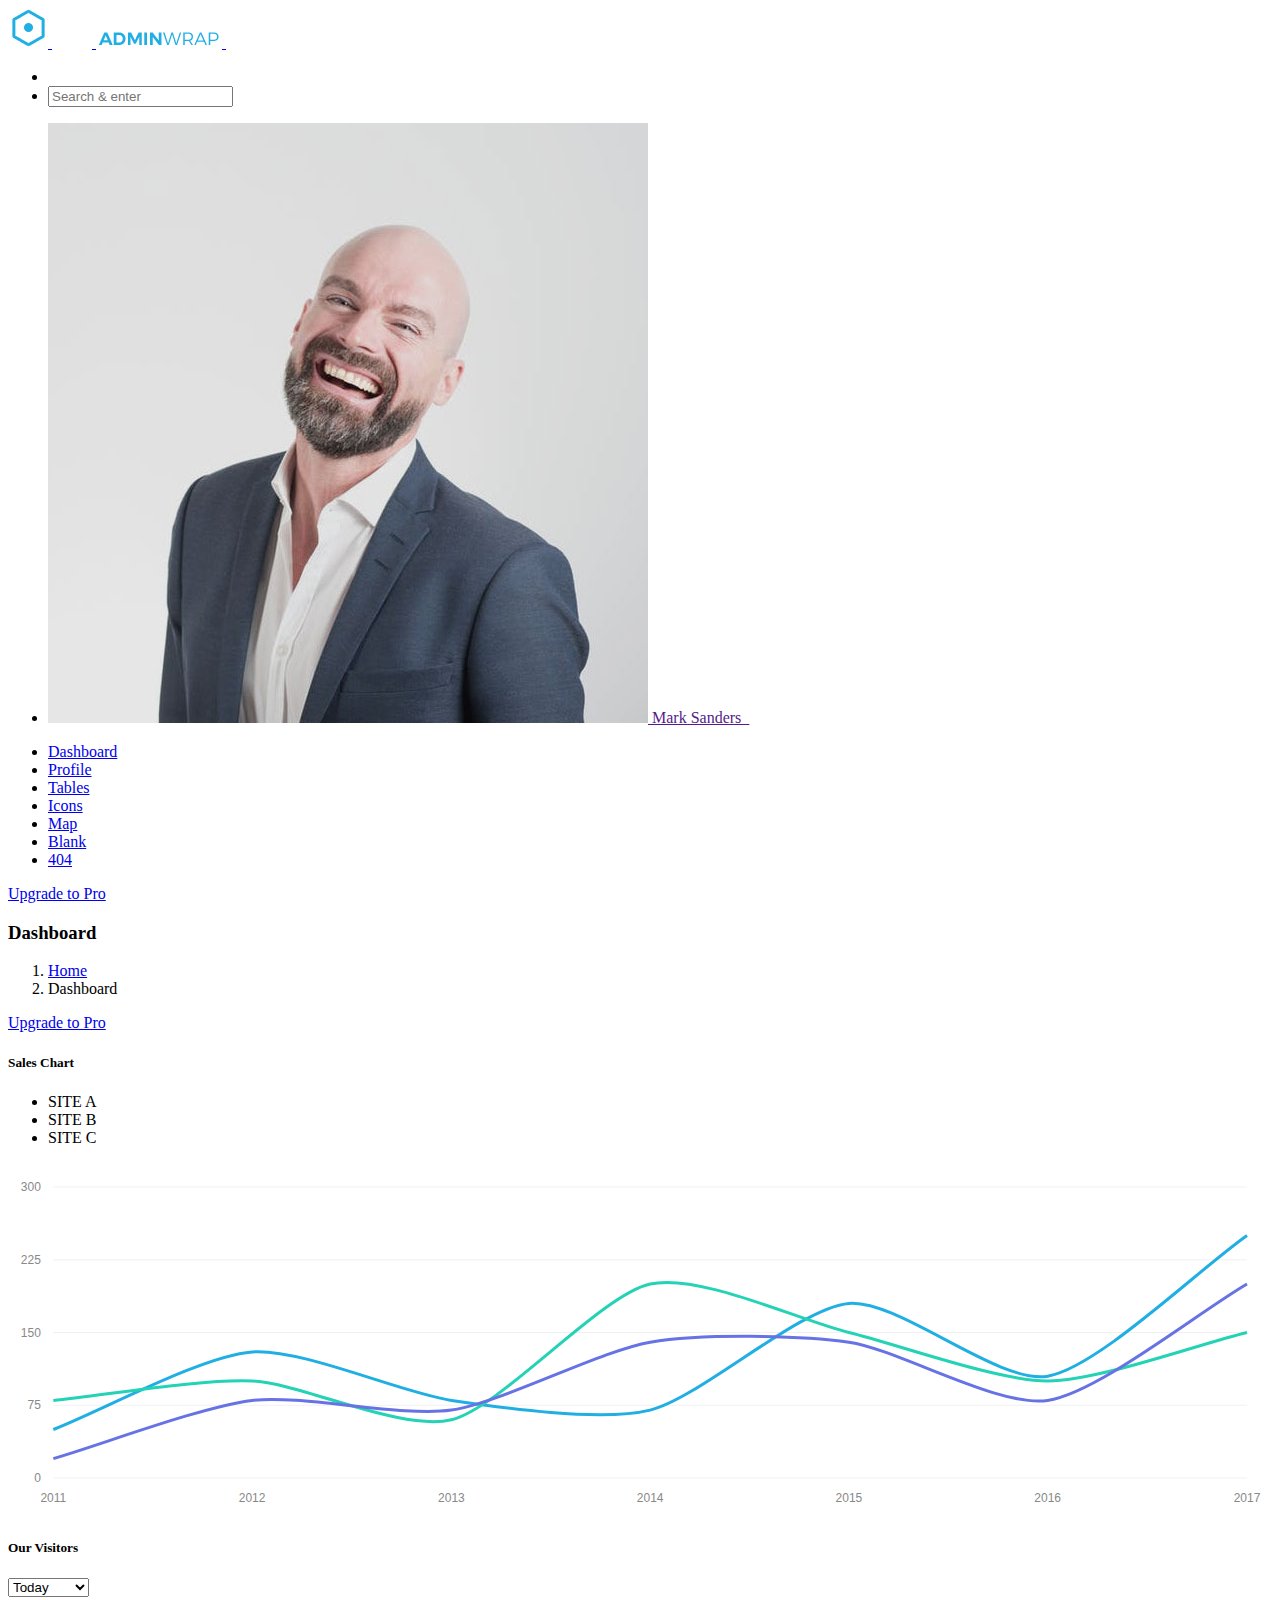
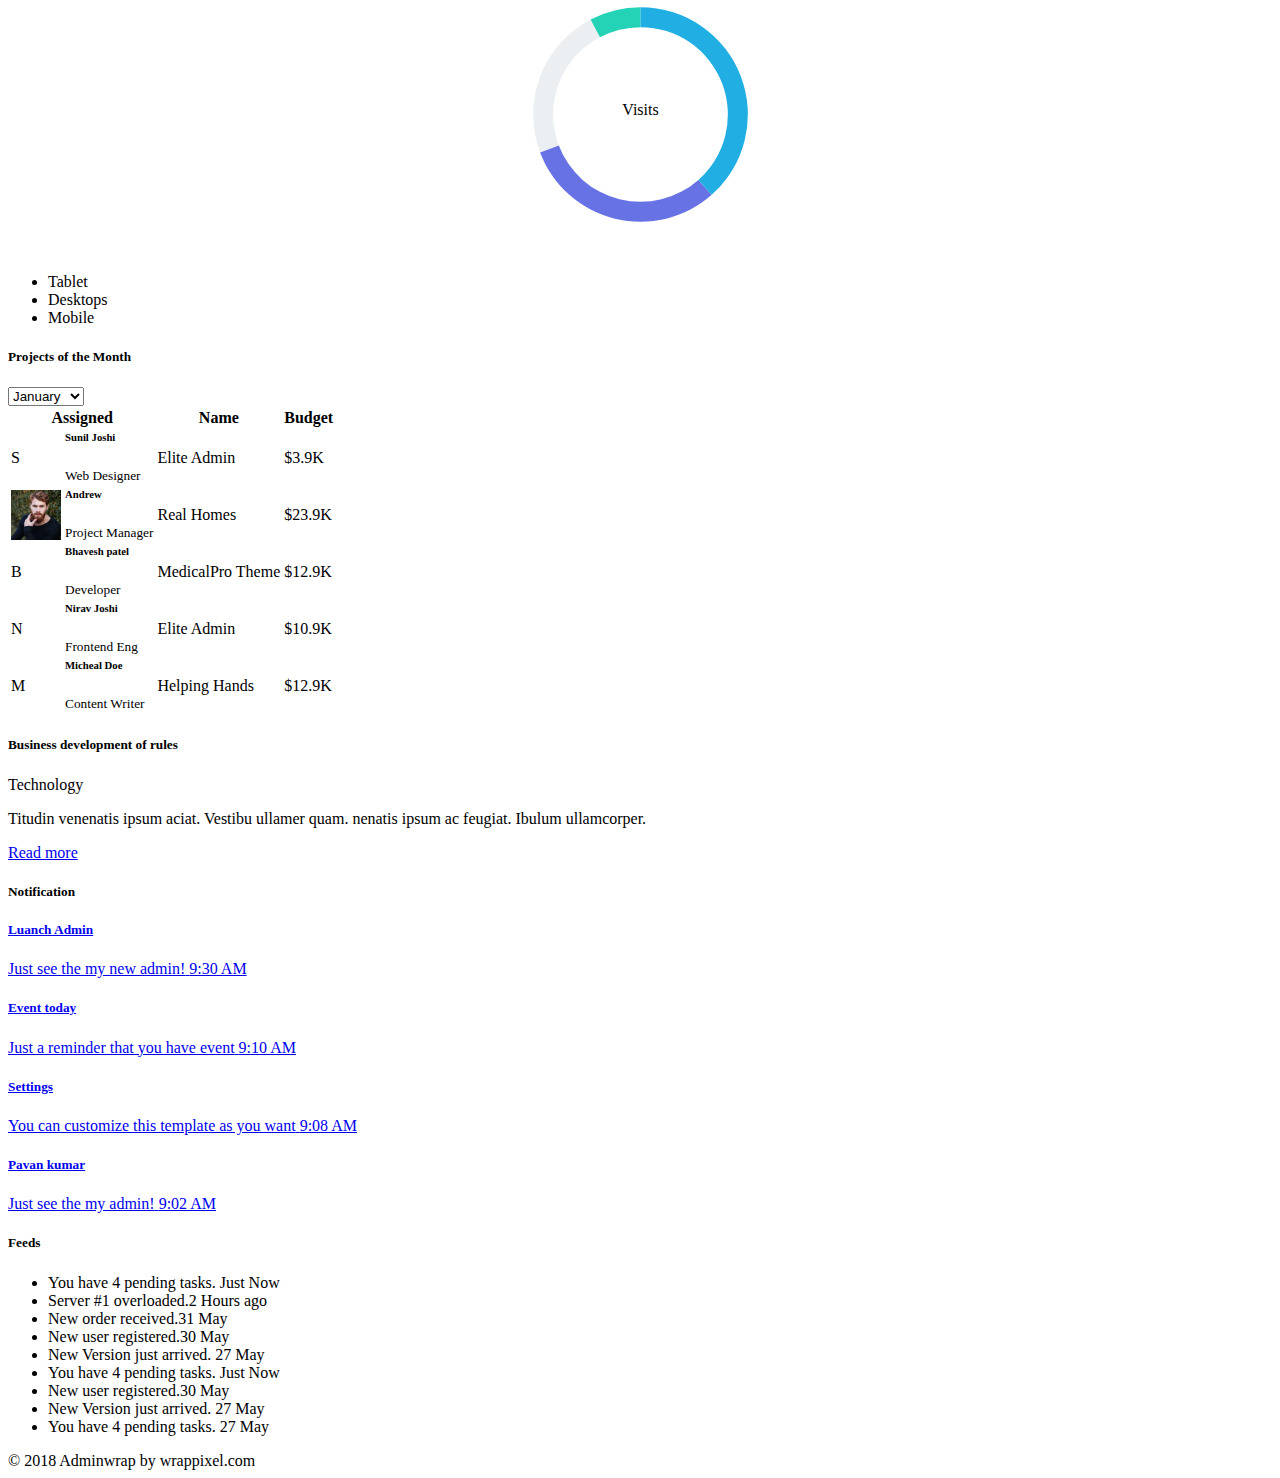
<file: public/admin/index.html>
<body class="fix-header fix-sidebar card-no-border">
    <!-- ============================================================== -->
    <!-- Preloader - style you can find in spinners.css -->
    <!-- ============================================================== -->
    <div class="preloader">
        <div class="loader">
            <div class="loader__figure"></div>
            <p class="loader__label">Admin Wrap</p>
        </div>
    </div>
    <!-- ============================================================== -->
    <!-- Main wrapper - style you can find in pages.scss -->
    <!-- ============================================================== -->
    <div id="main-wrapper">
        <!-- ============================================================== -->
        <!-- Topbar header - style you can find in pages.scss -->
        <!-- ============================================================== -->
        <header class="topbar">
            <nav class="navbar top-navbar navbar-expand-md navbar-light">
                <!-- ============================================================== -->
                <!-- Logo -->
                <!-- ============================================================== -->
                <div class="navbar-header">
                    <a class="navbar-brand" href="index.html">
                        <!-- Logo icon --><b>
                            <!--You can put here icon as well // <i class="wi wi-sunset"></i> //-->
                            <!-- Dark Logo icon -->
                            <img src="assets/images/logo-icon.png" alt="homepage" class="dark-logo" />
                            <!-- Light Logo icon -->
                            <img src="assets/images/logo-light-icon.png" alt="homepage" class="light-logo" />
                        </b>
                        <!--End Logo icon -->
                        <!-- Logo text --><span>
                         <!-- dark Logo text -->
                         <img src="assets/images/logo-text.png" alt="homepage" class="dark-logo" />
                         <!-- Light Logo text -->    
                         <img src="assets/images/logo-light-text.png" class="light-logo" alt="homepage" /></span> </a>
                </div>
                <!-- ============================================================== -->
                <!-- End Logo -->
                <!-- ============================================================== -->
                <div class="navbar-collapse">
                    <!-- ============================================================== -->
                    <!-- toggle and nav items -->
                    <!-- ============================================================== -->
                    <ul class="navbar-nav mr-auto">
                        <li class="nav-item"> <a class="nav-link nav-toggler hidden-md-up waves-effect waves-dark" href="javascript:void(0)"><i class="fa fa-bars"></i></a> </li>
                        <!-- ============================================================== -->
                        <!-- Search -->
                        <!-- ============================================================== -->
                        <li class="nav-item hidden-xs-down search-box"> <a class="nav-link hidden-sm-down waves-effect waves-dark" href="javascript:void(0)"><i class="fa fa-search"></i></a>
                            <form class="app-search">
                                <input type="text" class="form-control" placeholder="Search & enter"> <a class="srh-btn"><i class="fa fa-times"></i></a></form>
                        </li>
                    </ul>
                    <!-- ============================================================== -->
                    <!-- User profile and search -->
                    <!-- ============================================================== -->
                    <ul class="navbar-nav my-lg-0">
                        <!-- ============================================================== -->
                        <!-- Profile -->
                        <!-- ============================================================== -->
                        <li class="nav-item dropdown u-pro">
                            <a class="nav-link dropdown-toggle waves-effect waves-dark profile-pic" href="" data-toggle="dropdown" aria-haspopup="true" aria-expanded="false"><img src="assets/images/users/1.jpg" alt="user" class="" /> <span class="hidden-md-down">Mark Sanders &nbsp;</span> </a>
                        </li>
                    </ul>
                </div>
            </nav>
        </header>
        <!-- ============================================================== -->
        <!-- End Topbar header -->
        <!-- ============================================================== -->
        <!-- ============================================================== -->
        <!-- Left Sidebar - style you can find in sidebar.scss  -->
        <!-- ============================================================== -->
        <aside class="left-sidebar">
            <!-- Sidebar scroll-->
            <div class="scroll-sidebar">
                <!-- Sidebar navigation-->
                <nav class="sidebar-nav">
                    <ul id="sidebarnav">
                        <li> <a class="waves-effect waves-dark" href="index.html" aria-expanded="false"><i class="fa fa-tachometer"></i><span class="hide-menu">Dashboard</span></a>
                        </li>
                        <li> <a class="waves-effect waves-dark" href="pages-profile.html" aria-expanded="false"><i class="fa fa-user-circle-o"></i><span class="hide-menu">Profile</span></a>
                        </li>
                        <li> <a class="waves-effect waves-dark" href="table-basic.html" aria-expanded="false"><i class="fa fa-table"></i><span class="hide-menu">Tables</span></a>
                        </li>
                        <li> <a class="waves-effect waves-dark" href="icon-fontawesome.html" aria-expanded="false"><i class="fa fa-smile-o"></i><span class="hide-menu">Icons</span></a>
                        </li>
                        <li> <a class="waves-effect waves-dark" href="map-google.html" aria-expanded="false"><i class="fa fa-globe"></i><span class="hide-menu">Map</span></a>
                        </li>
                        <li> <a class="waves-effect waves-dark" href="pages-blank.html" aria-expanded="false"><i class="fa fa-bookmark-o"></i><span class="hide-menu">Blank</span></a>
                        </li>
                        <li> <a class="waves-effect waves-dark" href="pages-error-404.html" aria-expanded="false"><i class="fa fa-question-circle"></i><span class="hide-menu">404</span></a>
                        </li>
                    </ul>
                    <div class="text-center m-t-30">
                        <a href="https://wrappixel.com/templates/adminwrap/" class="btn waves-effect waves-light btn-info hidden-md-down"> Upgrade to Pro</a>
                    </div>
                </nav>
                <!-- End Sidebar navigation -->
            </div>
            <!-- End Sidebar scroll-->
        </aside>
        <!-- ============================================================== -->
        <!-- End Left Sidebar - style you can find in sidebar.scss  -->
        <!-- ============================================================== -->
        <!-- ============================================================== -->
        <!-- Page wrapper  -->
        <!-- ============================================================== -->
        <div class="page-wrapper">
            <!-- ============================================================== -->
            <!-- Container fluid  -->
            <!-- ============================================================== -->
            <div class="container-fluid">
                <!-- ============================================================== -->
                <!-- Bread crumb and right sidebar toggle -->
                <!-- ============================================================== -->
                <div class="row page-titles">
                    <div class="col-md-5 align-self-center">
                        <h3 class="text-themecolor">Dashboard</h3>
                        <ol class="breadcrumb">
                            <li class="breadcrumb-item"><a href="javascript:void(0)">Home</a></li>
                            <li class="breadcrumb-item active">Dashboard</li>
                        </ol>
                    </div>
                    <div class="col-md-7 align-self-center">
                        <a href="https://wrappixel.com/templates/adminwrap/" class="btn waves-effect waves-light btn btn-info pull-right hidden-sm-down"> Upgrade to Pro</a>
                    </div>
                </div>
                <!-- ============================================================== -->
                <!-- End Bread crumb and right sidebar toggle -->
                <!-- ============================================================== -->
                <!-- ============================================================== -->
                <!-- Sales Chart and browser state-->
                <!-- ============================================================== -->
                <div class="row">
                    <!-- Column -->
                    <div class="col-lg-8">
                        <div class="card">
                            <div class="card-body">
                                <div class="d-flex no-block">
                                    <div>
                                        <h5 class="card-title m-b-0">Sales Chart</h5>
                                    </div>
                                    <div class="ml-auto">
                                        <ul class="list-inline text-center font-12">
                                            <li><i class="fa fa-circle text-success"></i> SITE A</li>
                                            <li><i class="fa fa-circle text-info"></i> SITE B</li>
                                            <li><i class="fa fa-circle text-primary"></i> SITE C</li>
                                        </ul>
                                    </div>
                                </div>
                                <div class="" id="sales-chart" style="height: 355px;"></div>
                            </div>
                        </div>
                    </div>
                    <!-- Column -->
                    <div class="col-lg-4">
                        <div class="card">
                            <div class="card-body">
                                <div class="d-flex m-b-30 no-block">
                                    <h5 class="card-title m-b-0 align-self-center">Our Visitors</h5>
                                    <div class="ml-auto">
                                        <select class="custom-select b-0">
                                            <option selected="">Today</option>
                                            <option value="1">Tomorrow</option>
                                        </select>
                                    </div>
                                </div>
                                <div id="visitor" style="height:260px; width:100%;"></div>
                                <ul class="list-inline m-t-30 text-center font-12">
                                    <li><i class="fa fa-circle text-purple"></i> Tablet</li>
                                    <li><i class="fa fa-circle text-success"></i> Desktops</li>
                                    <li><i class="fa fa-circle text-info"></i> Mobile</li>
                                </ul>
                            </div>
                        </div>
                    </div>
                </div>
                <!-- ============================================================== -->
                <!-- End Sales Chart -->
                <!-- ============================================================== -->
                <!-- ============================================================== -->
                <!-- Projects of the Month -->
                <!-- ============================================================== -->
                <div class="row">
                    <!-- Column -->
                    <div class="col-lg-8">
                        <div class="card">
                            <div class="card-body">
                                <div class="d-flex">
                                    <div>
                                        <h5 class="card-title">Projects of the Month</h5>
                                    </div>
                                    <div class="ml-auto">
                                        <select class="custom-select b-0">
                                            <option selected="">January</option>
                                            <option value="1">February</option>
                                            <option value="2">March</option>
                                            <option value="3">April</option>
                                        </select>
                                    </div>
                                </div>
                                <div class="table-responsive m-t-20 no-wrap">
                                    <table class="table vm no-th-brd pro-of-month">
                                        <thead>
                                            <tr>
                                                <th colspan="2">Assigned</th>
                                                <th>Name</th>
                                                <th>Budget</th>
                                            </tr>
                                        </thead>
                                        <tbody>
                                            <tr>
                                                <td style="width:50px;"><span class="round">S</span></td>
                                                <td>
                                                    <h6>Sunil Joshi</h6><small class="text-muted">Web Designer</small></td>
                                                <td>Elite Admin</td>
                                                <td>$3.9K</td>
                                            </tr>
                                            <tr class="active">
                                                <td><span class="round"><img src="assets/images/users/2.jpg" alt="user" width="50"></span></td>
                                                <td>
                                                    <h6>Andrew</h6><small class="text-muted">Project Manager</small></td>
                                                <td>Real Homes</td>
                                                <td>$23.9K</td>
                                            </tr>
                                            <tr>
                                                <td><span class="round round-success">B</span></td>
                                                <td>
                                                    <h6>Bhavesh patel</h6><small class="text-muted">Developer</small></td>
                                                <td>MedicalPro Theme</td>
                                                <td>$12.9K</td>
                                            </tr>
                                            <tr>
                                                <td><span class="round round-primary">N</span></td>
                                                <td>
                                                    <h6>Nirav Joshi</h6><small class="text-muted">Frontend Eng</small></td>
                                                <td>Elite Admin</td>
                                                <td>$10.9K</td>
                                            </tr>
                                            <tr>
                                                <td><span class="round round-warning">M</span></td>
                                                <td>
                                                    <h6>Micheal Doe</h6><small class="text-muted">Content Writer</small></td>
                                                <td>Helping Hands</td>
                                                <td>$12.9K</td>
                                            </tr>
                                        </tbody>
                                    </table>
                                </div>
                            </div>
                        </div>
                    </div>
                    <!-- Column -->
                    <!-- Column -->
                    <div class="col-lg-4">
                        <div class="card">
                            <div class="up-img" style="background-image:url(assets/images/big/img1.jpg)"></div>
                            <div class="card-body">
                                <h5 class=" card-title">Business development of rules</h5>
                                <span class="label label-info label-rounded">Technology</span>
                                <p class="m-b-0 m-t-20">Titudin venenatis ipsum aciat. Vestibu ullamer quam. nenatis ipsum ac feugiat. Ibulum ullamcorper.</p>
                                <div class="d-flex m-t-20">
                                    <a class="link" href="javascript:void(0)">Read more</a>
                                    <div class="ml-auto align-self-center">
                                        <a href="javascript:void(0)" class="link m-r-10"><i class="fa fa-heart-o"></i></a>
                                        <a href="javascript:void(0)" class="link m-r-10"><i class="fa fa-share-alt"></i></a>
                                    </div>
                                </div>
                            </div>
                        </div>
                    </div>
                </div>
                <!-- ============================================================== -->
                <!-- End Projects of the Month -->
                <!-- ============================================================== -->
                <!-- ============================================================== -->
                <!-- Notification And Feeds -->
                <!-- ============================================================== -->
                <div class="row">
                    <!-- Start Notification -->
                    <div class="col-lg-6 col-md-12">
                        <div class="card card-body mailbox">
                            <h5 class="card-title">Notification</h5>
                            <div class="message-center ps ps--theme_default ps--active-y" data-ps-id="a045fe3c-cb6e-028e-3a70-8d6ff0d7f6bd">
                                <!-- Message -->
                                <a href="#">
                                    <div class="btn btn-danger btn-circle"><i class="fa fa-link"></i></div>
                                    <div class="mail-contnet">
                                        <h5>Luanch Admin</h5> <span class="mail-desc">Just see the my new admin!</span> <span class="time">9:30 AM</span> </div>
                                </a>
                                <!-- Message -->
                                <a href="#">
                                    <div class="btn btn-success btn-circle"><i class="fa fa-calendar-check-o"></i></div>
                                    <div class="mail-contnet">
                                        <h5>Event today</h5> <span class="mail-desc">Just a reminder that you have event</span> <span class="time">9:10 AM</span> </div>
                                </a>
                                <!-- Message -->
                                <a href="#">
                                    <div class="btn btn-info btn-circle"><i class="fa fa-cog"></i></div>
                                    <div class="mail-contnet">
                                        <h5>Settings</h5> <span class="mail-desc">You can customize this template as you want</span> <span class="time">9:08 AM</span> </div>
                                </a>
                                <!-- Message -->
                                <a href="#">
                                    <div class="btn btn-primary btn-circle"><i class="fa fa-user"></i></div>
                                    <div class="mail-contnet">
                                        <h5>Pavan kumar</h5> <span class="mail-desc">Just see the my admin!</span> <span class="time">9:02 AM</span> </div>
                                </a>
                            </div>
                        </div>
                    </div>
                    <!-- End Notification -->
                    <!-- Start Feeds -->
                    <div class="col-lg-6">
                        <div class="card">
                            <div class="card-body">
                                <h5 class="card-title">Feeds</h5>
                                <ul class="feeds">
                                    <li>
                                        <div class="bg-light-info"><i class="fa fa-bell-o"></i></div> You have 4 pending tasks. <span class="text-muted">Just Now</span></li>
                                    <li>
                                        <div class="bg-light-success"><i class="fa fa-server"></i></div> Server #1 overloaded.<span class="text-muted">2 Hours ago</span></li>
                                    <li>
                                        <div class="bg-light-warning"><i class="fa fa-shopping-cart"></i></div> New order received.<span class="text-muted">31 May</span></li>
                                    <li>
                                        <div class="bg-light-danger"><i class="fa fa-user"></i></div> New user registered.<span class="text-muted">30 May</span></li>
                                    <li>
                                        <div class="bg-light-inverse"><i class="fa fa-bell-o"></i></div> New Version just arrived. <span class="text-muted">27 May</span></li>
                                    <li>
                                        <div class="bg-light-info"><i class="fa fa-bell-o"></i></div> You have 4 pending tasks. <span class="text-muted">Just Now</span></li>
                                    <li>
                                        <div class="bg-light-danger"><i class="fa fa-user"></i></div> New user registered.<span class="text-muted">30 May</span></li>
                                    <li>
                                        <div class="bg-light-inverse"><i class="fa fa-bell-o"></i></div> New Version just arrived. <span class="text-muted">27 May</span></li>
                                    <li>
                                        <div class="bg-light-primary"><i class="fa fa-cog"></i></div> You have 4 pending tasks. <span class="text-muted">27 May</span></li>
                                </ul>
                            </div>
                        </div>
                    </div>
                    <!-- End Feeds -->
                </div>
                <!-- ============================================================== -->
                <!-- End Notification And Feeds -->
                <!-- ============================================================== -->
                <!-- ============================================================== -->
                <!-- End Page Content -->
                <!-- ============================================================== -->
            </div>
            <!-- ============================================================== -->
            <!-- End Container fluid  -->
            <!-- ============================================================== -->
            <!-- ============================================================== -->
            <!-- footer -->
            <!-- ============================================================== -->
            <footer class="footer"> © 2018 Adminwrap by wrappixel.com </footer>
            <!-- ============================================================== -->
            <!-- End footer -->
            <!-- ============================================================== -->
        </div>
        <!-- ============================================================== -->
        <!-- End Page wrapper  -->
        <!-- ============================================================== -->
    </div>
    <!-- ============================================================== -->
    <!-- End Wrapper -->
    <!-- ============================================================== -->
    <!-- ============================================================== -->
    <!-- All Jquery -->
    <!-- ============================================================== -->
    <script src="assets/node_modules/jquery/jquery.min.js"></script>
    <!-- Bootstrap popper Core JavaScript -->
    <script src="assets/node_modules/bootstrap/js/popper.min.js"></script>
    <script src="assets/node_modules/bootstrap/js/bootstrap.min.js"></script>
    <!-- slimscrollbar scrollbar JavaScript -->
    <script src="js/perfect-scrollbar.jquery.min.js"></script>
    <!--Wave Effects -->
    <script src="js/waves.js"></script>
    <!--Menu sidebar -->
    <script src="js/sidebarmenu.js"></script>
    <!--Custom JavaScript -->
    <script src="js/custom.min.js"></script>
    <!-- ============================================================== -->
    <!-- This page plugins -->
    <!-- ============================================================== -->
    <!--morris JavaScript -->
    <script src="assets/node_modules/raphael/raphael-min.js"></script>
    <script src="assets/node_modules/morrisjs/morris.min.js"></script>
    <!--c3 JavaScript -->
    <script src="assets/node_modules/d3/d3.min.js"></script>
    <script src="assets/node_modules/c3-master/c3.min.js"></script>
    <!-- Chart JS -->
    <script src="js/dashboard1.js"></script>
</body>

</html>
</file>
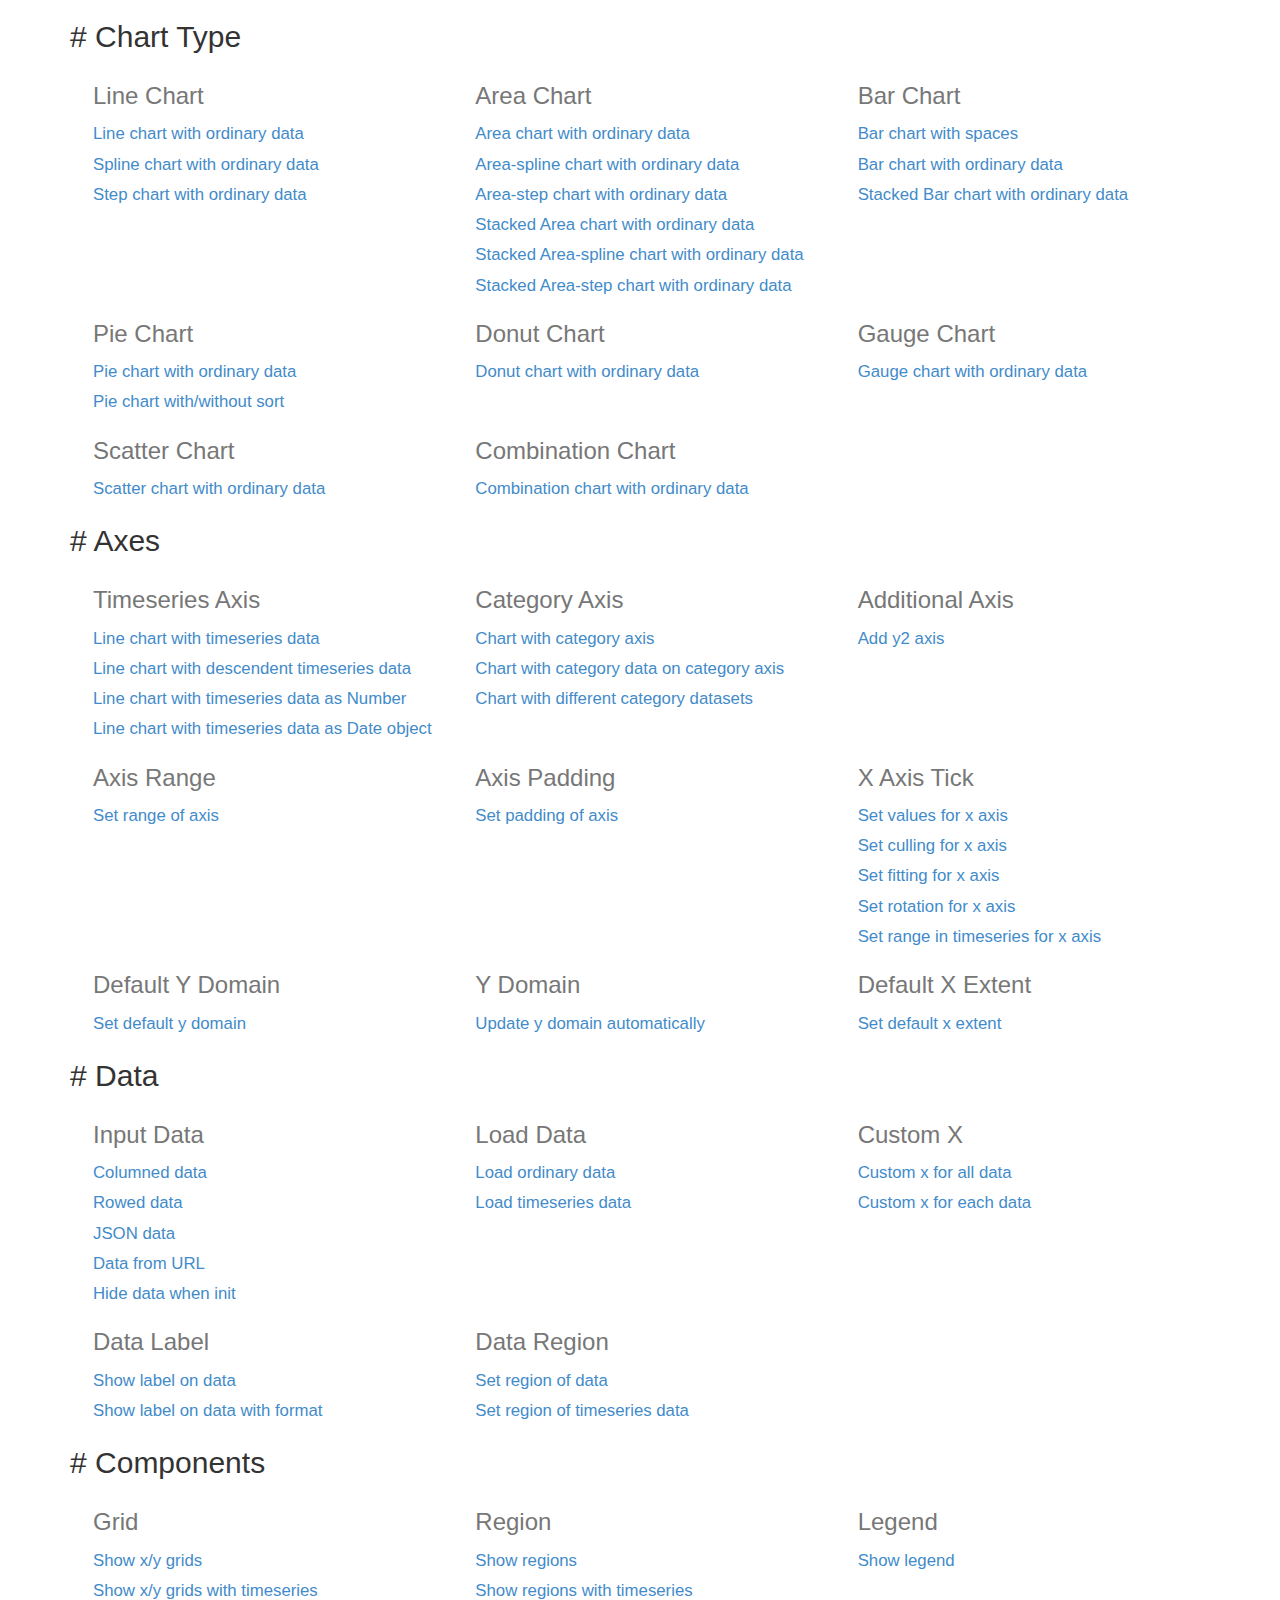
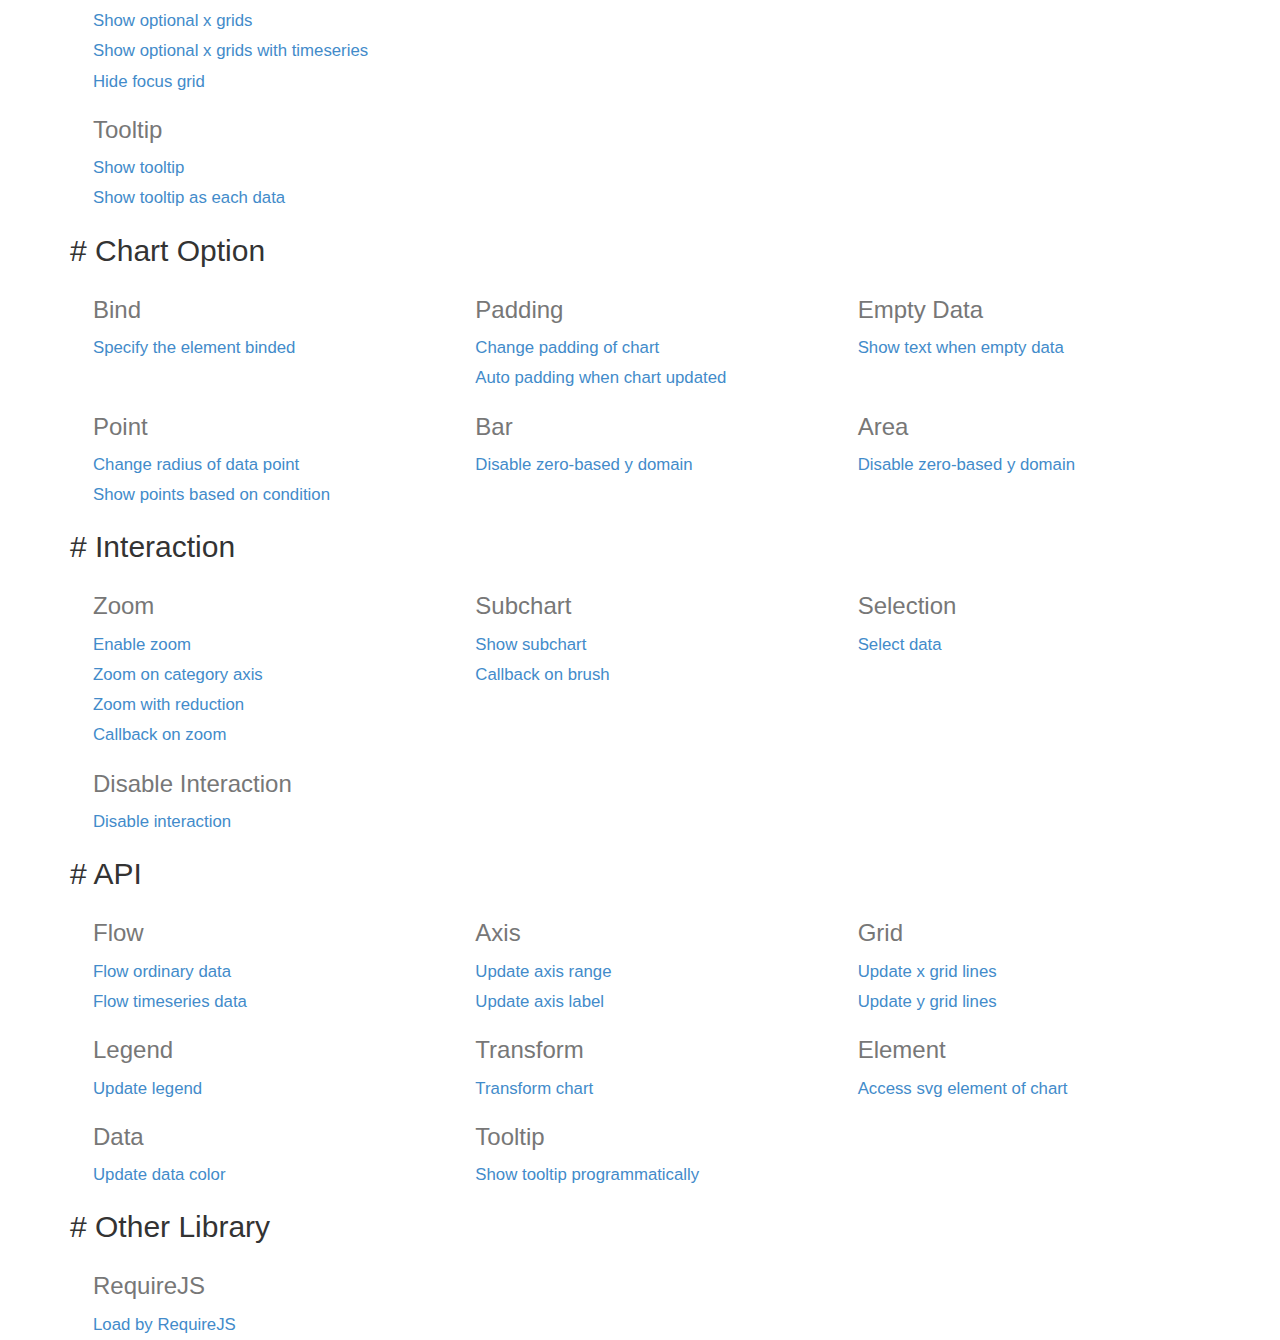
<file: public/admin/assets/node_modules/c3-master/htdocs/index.html>
<html>
  <head>
    <link href="./css/bootstrap.min.css" rel="stylesheet">
    <link href="./css/index.css" rel="stylesheet">
  </head>
  <body>
    <div class="container">
      <div class="section">
        <h2># <span>Chart Type</span></h2>
        <div>
          <div class="row">
            <div class="col-md-4">
              <h3>Line Chart</h3>
              <a href="./samples/simple.html">
                Line chart with ordinary data
              </a>
              <a href="./samples/chart_spline.html">
                Spline chart with ordinary data
              </a>
              <a href="./samples/chart_step.html">
                Step chart with ordinary data
              </a>
            </div>
            <div class="col-md-4">
              <h3>Area Chart</h3>
              <a href="./samples/chart_area.html">
                Area chart with ordinary data
              </a>
              <a href="./samples/chart_area_spline.html">
                Area-spline chart with ordinary data
              </a>
              <a href="./samples/chart_area_step.html">
                Area-step chart with ordinary data
              </a>
              <a href="./samples/chart_area_stacked.html">
                Stacked Area chart with ordinary data
              </a>
              <a href="./samples/chart_area_spline_stacked.html">
                Stacked Area-spline chart with ordinary data
              </a>
              <a href="./samples/chart_area_step_stacked.html">
                Stacked Area-step chart with ordinary data
              </a>
            </div>
            <div class="col-md-4">
              <h3>Bar Chart</h3>
              <a href="./samples/chart_bar_space.html">
                  Bar chart with spaces
              </a>
              <a href="./samples/chart_bar.html">
                Bar chart with ordinary data
              </a>
              <a href="./samples/chart_bar_stacked.html">
                Stacked Bar chart with ordinary data
              </a>
            </div>
          </div>
          <div class="row">
            <div class="col-md-4">
              <h3>Pie Chart</h3>
              <a href="./samples/chart_pie.html">
                Pie chart with ordinary data
              </a>
              <a href="./samples/chart_pie_sort.html">
                Pie chart with/without sort
              </a>
            </div>
            <div class="col-md-4">
              <h3>Donut Chart</h3>
              <a href="./samples/chart_donut.html">
                Donut chart with ordinary data
              </a>
            </div>
            <div class="col-md-4">
              <h3>Gauge Chart</h3>
              <a href="./samples/chart_gauge.html">
                Gauge chart with ordinary data
              </a>
            </div>
          </div>
          <div class="row">
            <div class="col-md-4">
              <h3>Scatter Chart</h3>
              <a href="./samples/chart_scatter.html">
                Scatter chart with ordinary data
              </a>
            </div>
            <div class="col-md-4">
              <h3>Combination Chart</h3>
              <a href="./samples/chart_combination.html">
                Combination chart with ordinary data
              </a>
            </div>
          </div>
        </div>
      </div>

      <div class="section">
        <h2># <span>Axes</span></h2>
        <div>
          <div class="row">
            <div class="col-md-4">
              <h3>Timeseries Axis</h3>
              <a href="./samples/timeseries.html">
                Line chart with timeseries data
              </a>
              <a href="./samples/timeseries_descendent.html">
                Line chart with descendent timeseries data
              </a>
              <a href="./samples/timeseries_raw.html">
                Line chart with timeseries data as Number
              </a>
              <a href="./samples/timeseries_date.html">
                Line chart with timeseries data as Date object
              </a>
            </div>
            <div class="col-md-4">
              <h3>Category Axis</h3>
              <a href="./samples/categorized.html">
                Chart with category axis
              </a>
              <a href="./samples/custom_x_categorized.html">
                Chart with category data on category axis
              </a>
              <a href="./samples/different_category_datasets.html">
                Chart with different category datasets
              </a>
            </div>
            <div class="col-md-4">
              <h3>Additional Axis</h3>
              <a href="./samples/axes_y2.html">
                Add y2 axis
              </a>
            </div>
          </div>
          <div class="row">
            <div class="col-md-4">
              <h3>Axis Range</h3>
              <a href="./samples/axes_range.html">
                Set range of axis
              </a>
            </div>
            <div class="col-md-4">
              <h3>Axis Padding</h3>
              <a href="./samples/axes_padding.html">
                Set padding of axis
              </a>
            </div>
            <div class="col-md-4">
              <h3>X Axis Tick</h3>
              <a href="./samples/axes_x_tick_values.html">
                Set values for x axis
              </a>
              <a href="./samples/axes_x_tick_culling.html">
                Set culling for x axis
              </a>
              <a href="./samples/axes_x_tick_fit.html">
                Set fitting for x axis
              </a>
              <a href="./samples/axes_x_tick_rotate.html">
                Set rotation for x axis
              </a>
              <a href="./samples/axes_x_range_timeseries.html">
                Set range in timeseries for x axis
              </a>
            </div>
          </div>
          <div class="row">
            <div class="col-md-4">
              <h3>Default Y Domain</h3>
              <a href="./samples/axes_y_default.html">
                Set default y domain
              </a>
            </div>
            <div class="col-md-4">
              <h3>Y Domain</h3>
              <a href="./samples/domain_y.html">
                Update y domain automatically
              </a>
            </div>
            <div class="col-md-4">
              <h3>Default X Extent</h3>
              <a href="./samples/axes_x_extent.html">
                Set default x extent
              </a>
            </div>
          </div>
        </div>
      </div>

      <div class="section">
        <h2># <span>Data</span></h2>
        <div>
          <div class="row">
            <div class="col-md-4">
              <h3>Input Data</h3>
              <a href="./samples/data_columned.html">
                Columned data
              </a>
              <a href="./samples/data_rowed.html">
                Rowed data
              </a>
              <a href="./samples/data_json.html">
                JSON data
              </a>
              <a href="./samples/data_url.html">
                Data from URL
              </a>
              <a href="./samples/data_hide.html">
                Hide data when init
              </a>
            </div>
            <div class="col-md-4">
              <h3>Load Data</h3>
              <a href="./samples/data_load.html">
                Load ordinary data
              </a>
              <a href="./samples/data_load_timeseries.html">
                Load timeseries data
              </a>
            </div>
            <div class="col-md-4">
              <h3>Custom X</h3>
              <a href="./samples/custom_x_scale.html">
                Custom x for all data
              </a>
              <a href="./samples/custom_xs_scale.html">
                Custom x for each data
              </a>
            </div>
          </div>
          <div class="row">
            <div class="col-md-4">
              <h3>Data Label</h3>
              <a href="./samples/data_label.html">
                Show label on data
              </a>
              <a href="./samples/data_label_format.html">
                Show label on data with format
              </a>
            </div>
            <div class="col-md-4">
              <h3>Data Region</h3>
              <a href="./samples/data_region.html">
                Set region of data
              </a>
              <a href="./samples/data_region_timeseries.html">
                Set region of timeseries data
              </a>
            </div>
          </div>
        </div>
      </div>

      <div class="section">
        <h2># <span>Components</span></h2>
        <div>
          <div class="row">
            <div class="col-md-4">
              <h3>Grid</h3>
              <a href="./samples/grids.html">
                 Show x/y grids
              </a>
              <a href="./samples/grids_timeseries.html">
                 Show x/y grids with timeseries
              </a>
              <a href="./samples/grid_x_lines.html">
                 Show optional x grids
              </a>
              <a href="./samples/grid_x_lines_timeseries.html">
                 Show optional x grids with timeseries
              </a>
              <a href="./samples/grid_focus.html">
                 Hide focus grid
              </a>
            </div>
            <div class="col-md-4">
              <h3>Region</h3>
              <a href="./samples/regions.html">
                 Show regions
              </a>
              <a href="./samples/regions_timeseries.html">
                 Show regions with timeseries
              </a>
            </div>
            <div class="col-md-4">
              <h3>Legend</h3>
              <a href="./samples/legend.html">
                 Show legend
              </a>
            </div>
          </div>
          <div class="row">
            <div class="col-md-4">
              <h3>Tooltip</h3>
              <a href="./samples/tooltip_show.html">
                Show tooltip
              </a>
              <a href="./samples/tooltip_grouped.html">
                Show tooltip as each data
              </a>
            </div>
          </div>
        </div>
      </div>

      <div class="section">
        <h2># <span>Chart Option</span></h2>
        <div>
          <div class="row">
            <div class="col-md-4">
              <h3>Bind</h3>
              <a href="./samples/bindto.html">
                Specify the element binded
              </a>
            </div>
            <div class="col-md-4">
              <h3>Padding</h3>
              <a href="./samples/padding.html">
                Change padding of chart
              </a>
              <a href="./samples/padding_update.html">
                Auto padding when chart updated
              </a>
            </div>
            <div class="col-md-4">
              <h3>Empty Data</h3>
              <a href="./samples/emptydata.html">
                Show text when empty data
              </a>
            </div>
          </div>
          <div class="row">
            <div class="col-md-4">
              <h3>Point</h3>
              <a href="./samples/point_r.html">
                Change radius of data point
              </a>
              <a href="./samples/point_show.html">
                Show points based on condition
              </a>
            </div>
            <div class="col-md-4">
              <h3>Bar</h3>
              <a href="./samples/bar_zerobased.html">
                Disable zero-based y domain
              </a>
            </div>
            <div class="col-md-4">
              <h3>Area</h3>
              <a href="./samples/area_zerobased.html">
                Disable zero-based y domain
              </a>
            </div>
          </div>
        </div>
      </div>

      <div class="section">
        <h2># <span>Interaction</span></h2>
        <div>
          <div class="row">
            <div class="col-md-4">
              <h3>Zoom</h3>
              <a href="./samples/zoom.html">
                Enable zoom
              </a>
              <a href="./samples/zoom.html">
                Zoom on category axis
              </a>
              <a href="./samples/zoom_reduction.html">
                Zoom with reduction
              </a>
              <a href="./samples/zoom_onzoom.html">
                Callback on zoom
              </a>
            </div>
            <div class="col-md-4">
              <h3>Subchart</h3>
              <a href="./samples/subchart.html">
                Show subchart
              </a>
              <a href="./samples/subchart_onbrush.html">
                Callback on brush
              </a>
            </div>
            <div class="col-md-4">
              <h3>Selection</h3>
              <a href="./samples/selection.html">
                Select data
              </a>
            </div>
          </div>
          <div class="row">
            <div class="col-md-4">
              <h3>Disable Interaction</h3>
              <a href="./samples/interaction_enabled.html">
                Disable interaction
              </a>
            </div>
          </div>
        </div>
      </div>

      <div class="section">
        <h2># <span>API</span></h2>
        <div>
          <div class="row">
            <div class="col-md-4">
              <h3>Flow</h3>
              <a href="./samples/api_flow.html">
                Flow ordinary data
              </a>
              <a href="./samples/api_flow_timeseries.html">
                Flow timeseries data
              </a>
            </div>
            <div class="col-md-4">
              <h3>Axis</h3>
              <a href="./samples/api_axis_range.html">
                Update axis range
              </a>
              <a href="./samples/api_axis_label.html">
                Update axis label
              </a>
            </div>
            <div class="col-md-4">
              <h3>Grid</h3>
              <a href="./samples/api_xgrid_lines.html">
                Update x grid lines
              </a>
              <a href="./samples/api_ygrid_lines.html">
                Update y grid lines
              </a>
            </div>
          </div>
          <div class="row">
            <div class="col-md-4">
              <h3>Legend</h3>
              <a href="./samples/api_legend.html">
                Update legend
              </a>
            </div>
            <div class="col-md-4">
              <h3>Transform</h3>
              <a href="./samples/api_transform.html">
                Transform chart
              </a>
            </div>
            <div class="col-md-4">
              <h3>Element</h3>
              <a href="./samples/element.html">
                Access svg element of chart
              </a>
            </div>
          </div>
          <div class="row">
            <div class="col-md-4">
              <h3>Data</h3>
              <a href="./samples/api_data_colors.html">
                Update data color
              </a>
            </div>
            <div class="col-md-4">
              <h3>Tooltip</h3>
              <a href="./samples/api_tooltip_show.html">
                Show tooltip programmatically
              </a>
            </div>
          </div>
        </div>
      </div>

      <div class="section">
        <h2># <span>Other Library</span></h2>
        <div>
          <div class="row">
            <div class="col-md-4">
              <h3>RequireJS</h3>
              <a href="./samples/requirejs.html">
                Load by RequireJS
              </a>
            </div>
          </div>
        </div>
      </div>

    </div>
  </body>
</html>
</file>
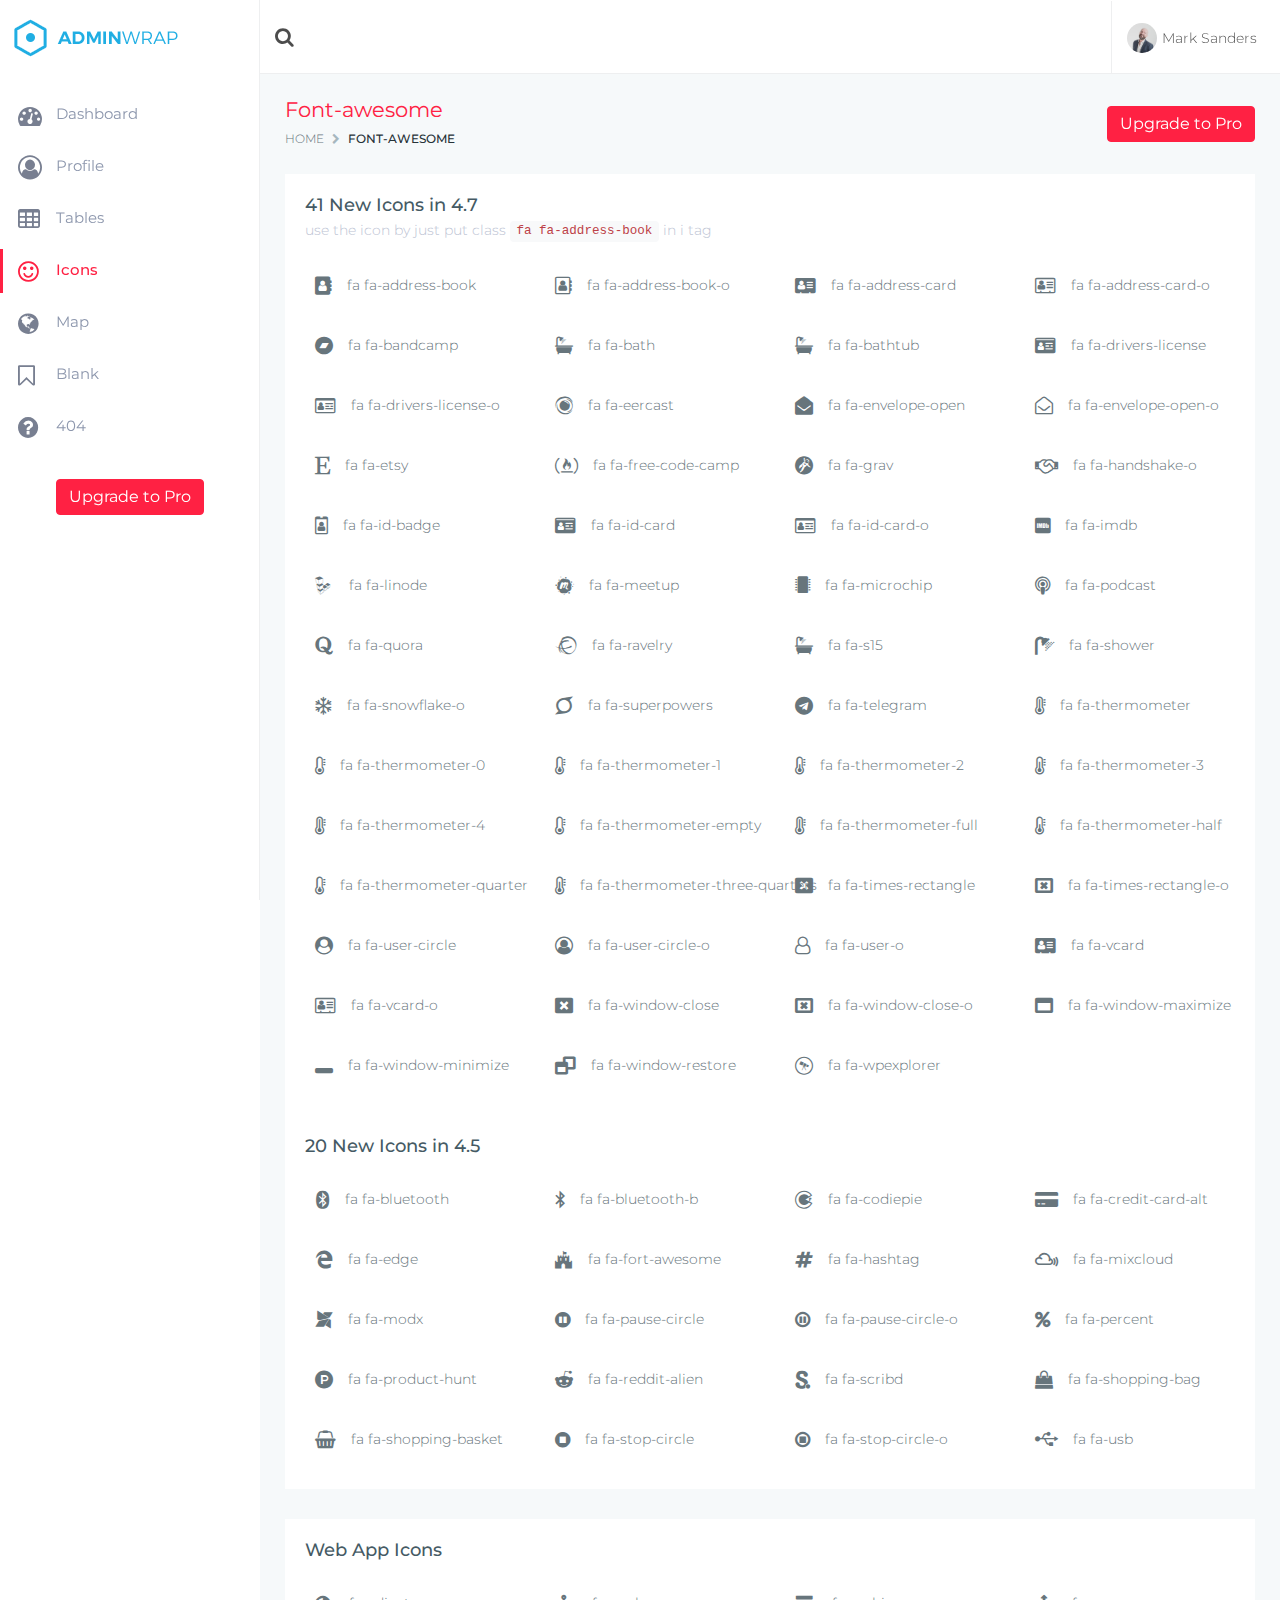
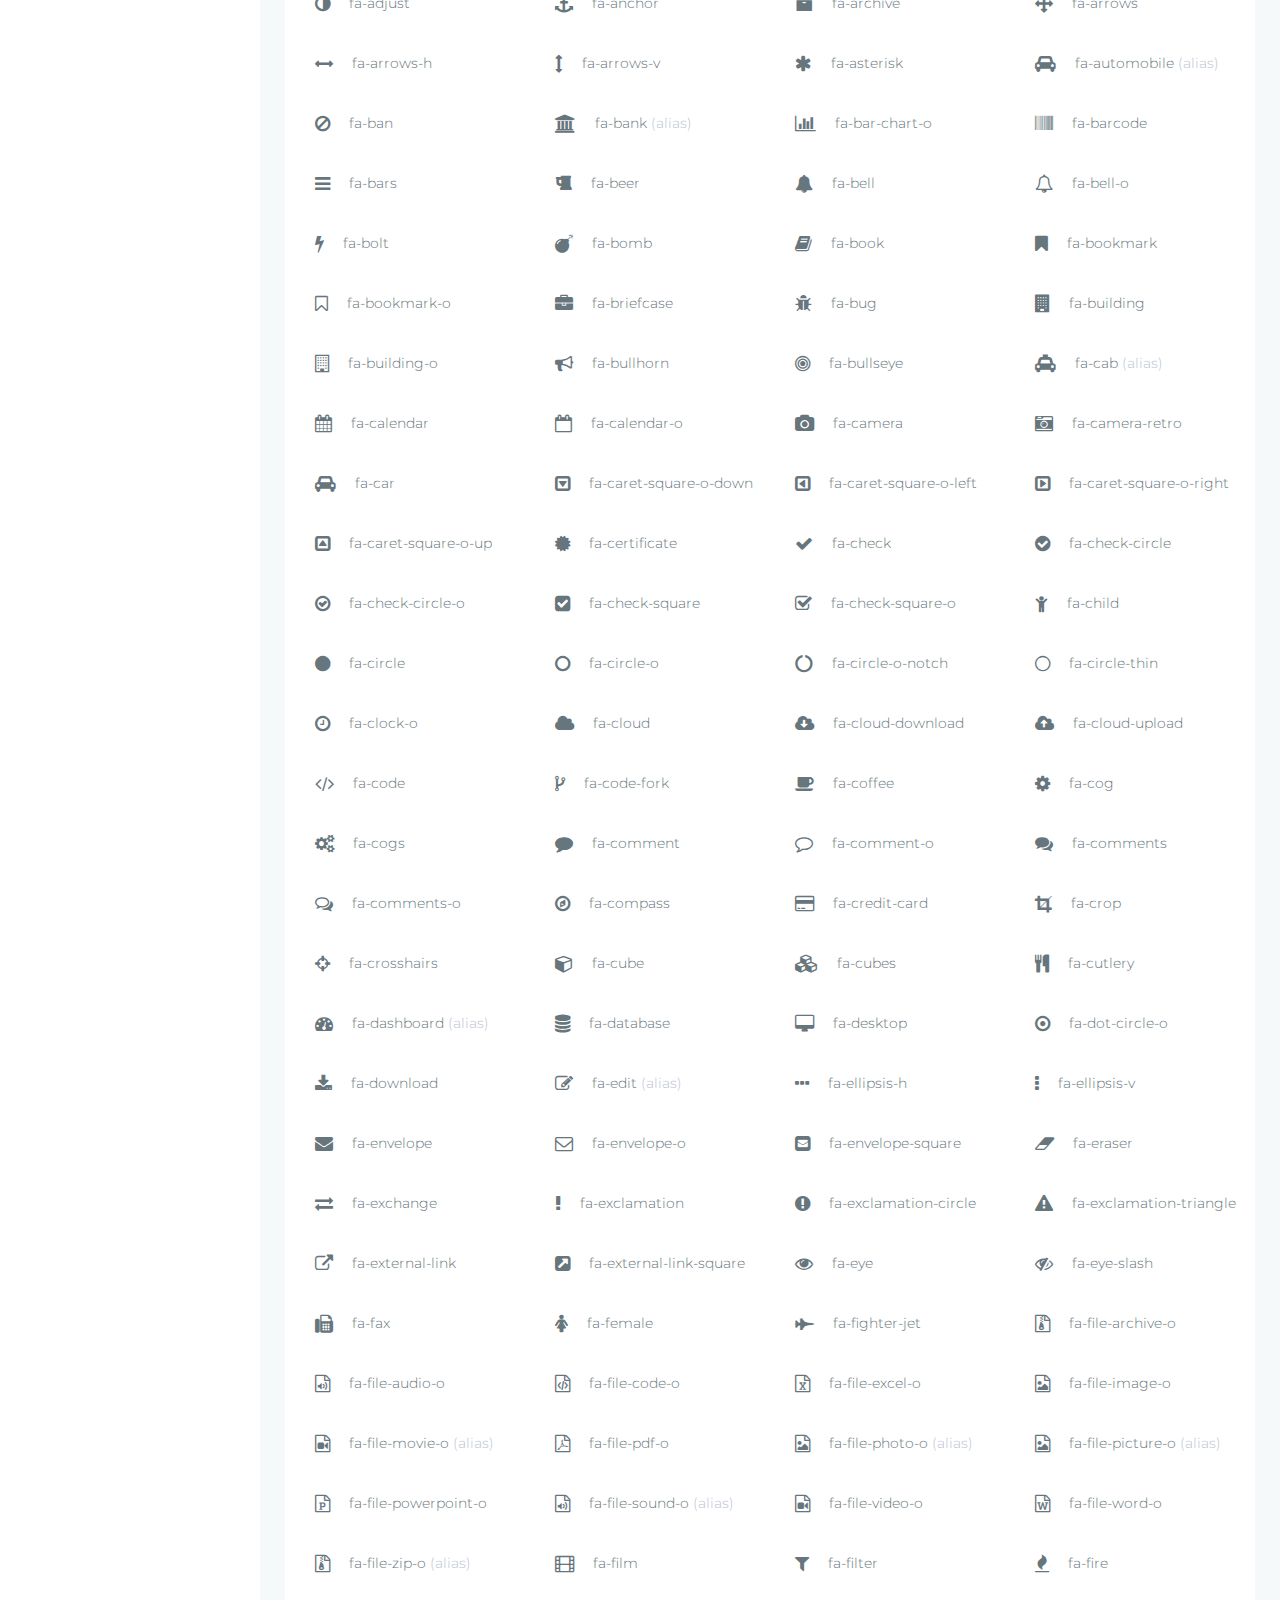
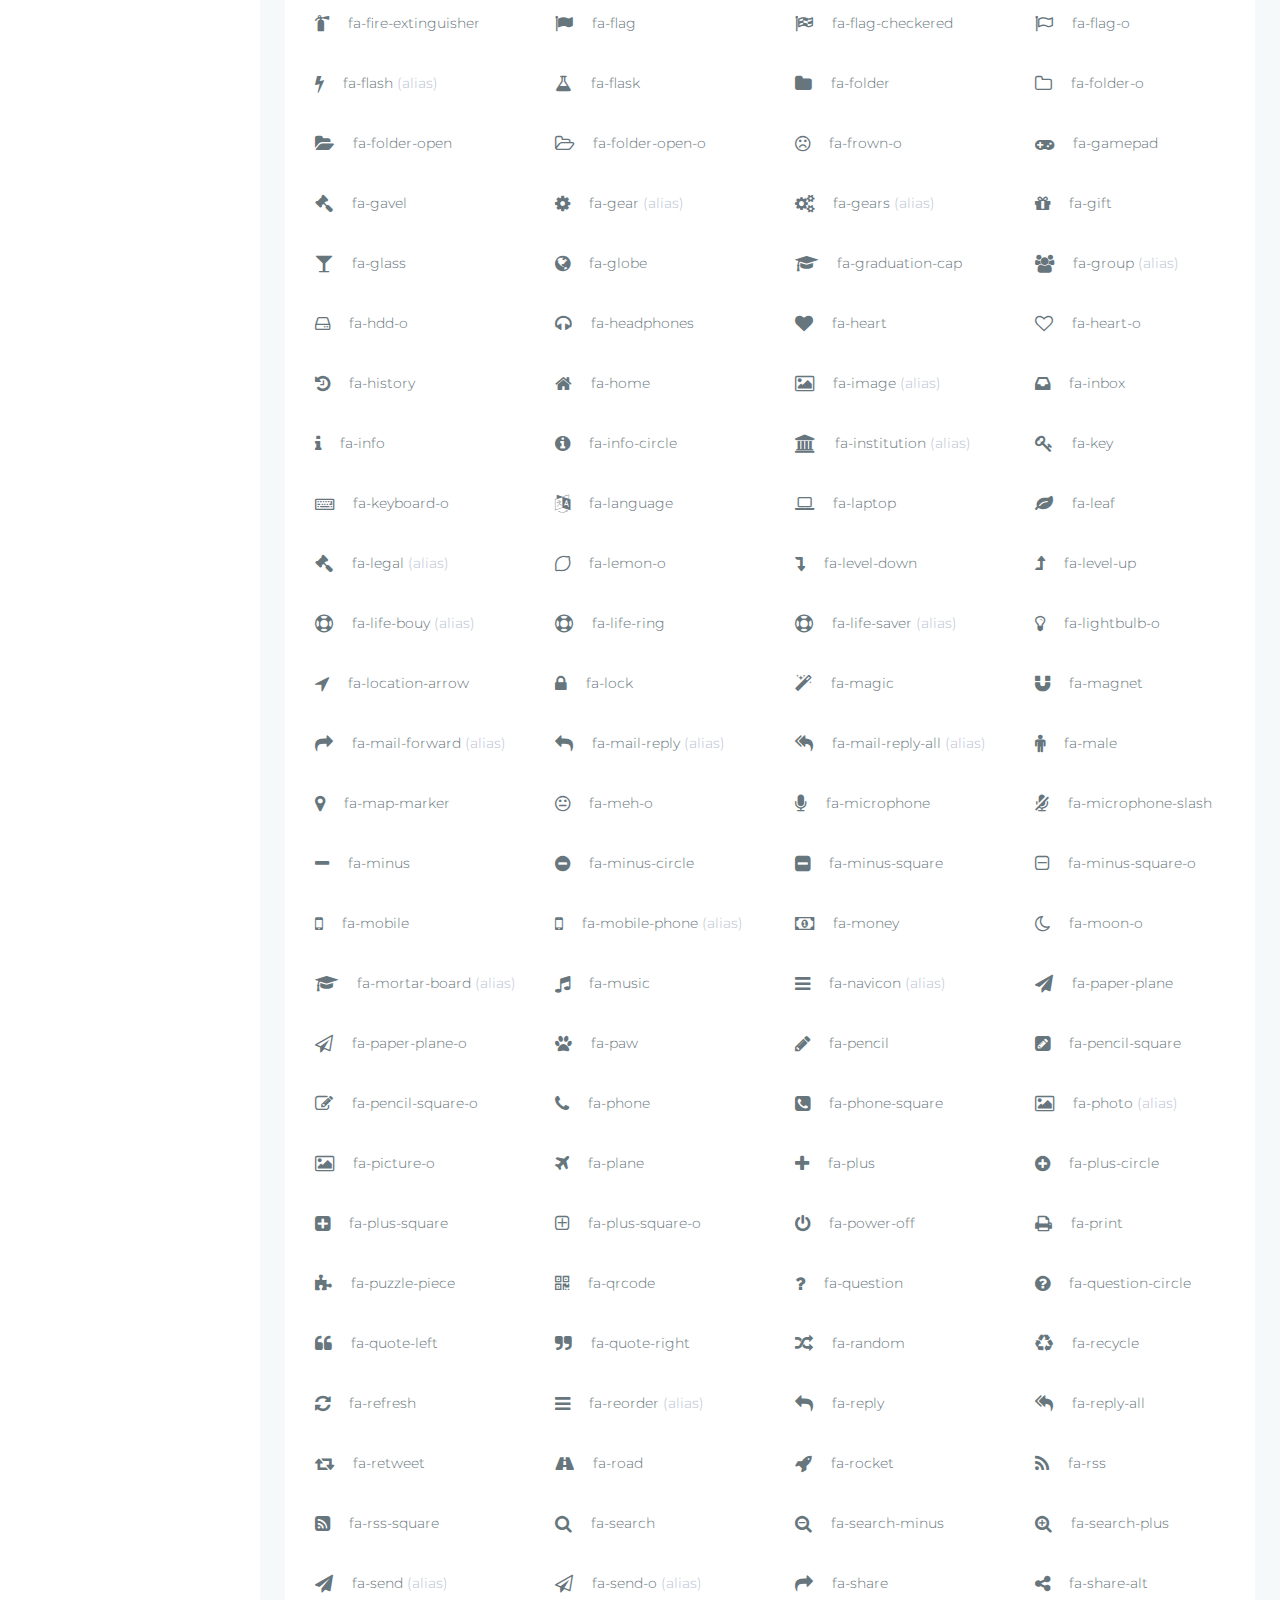
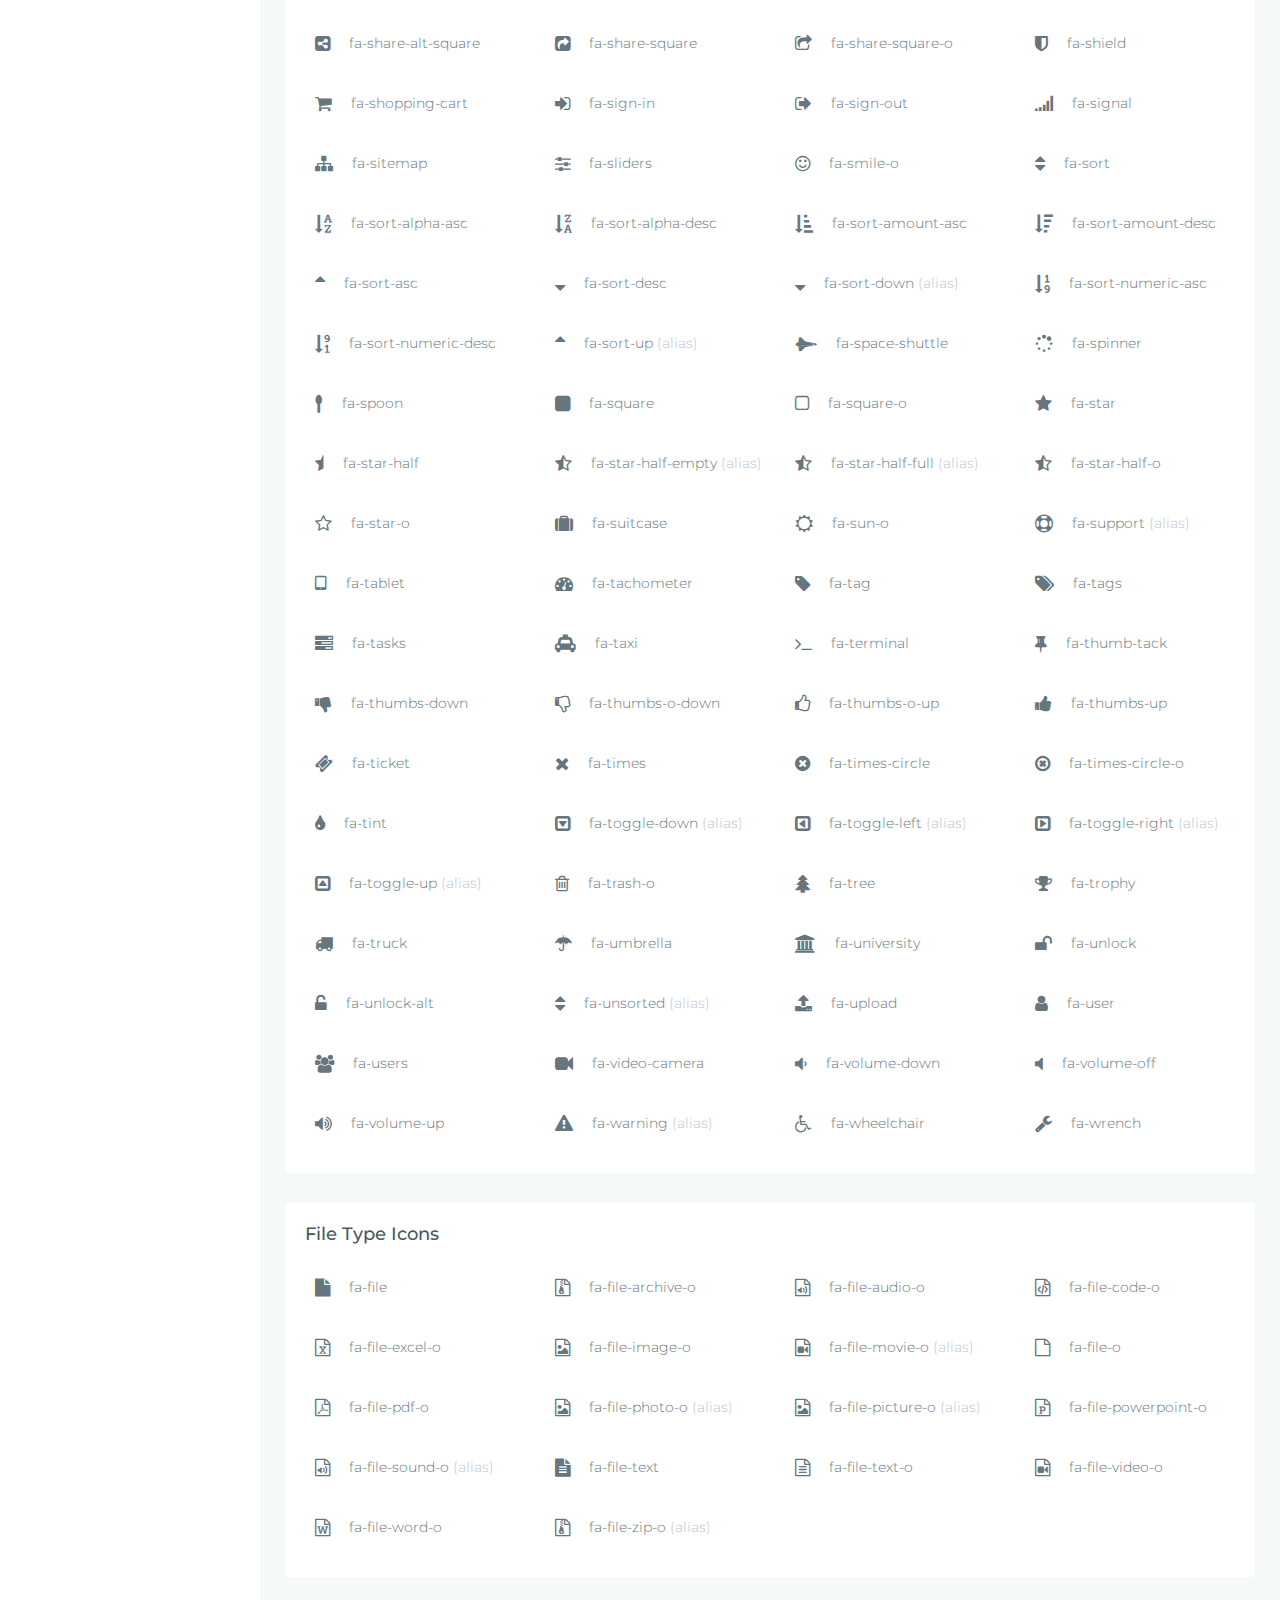
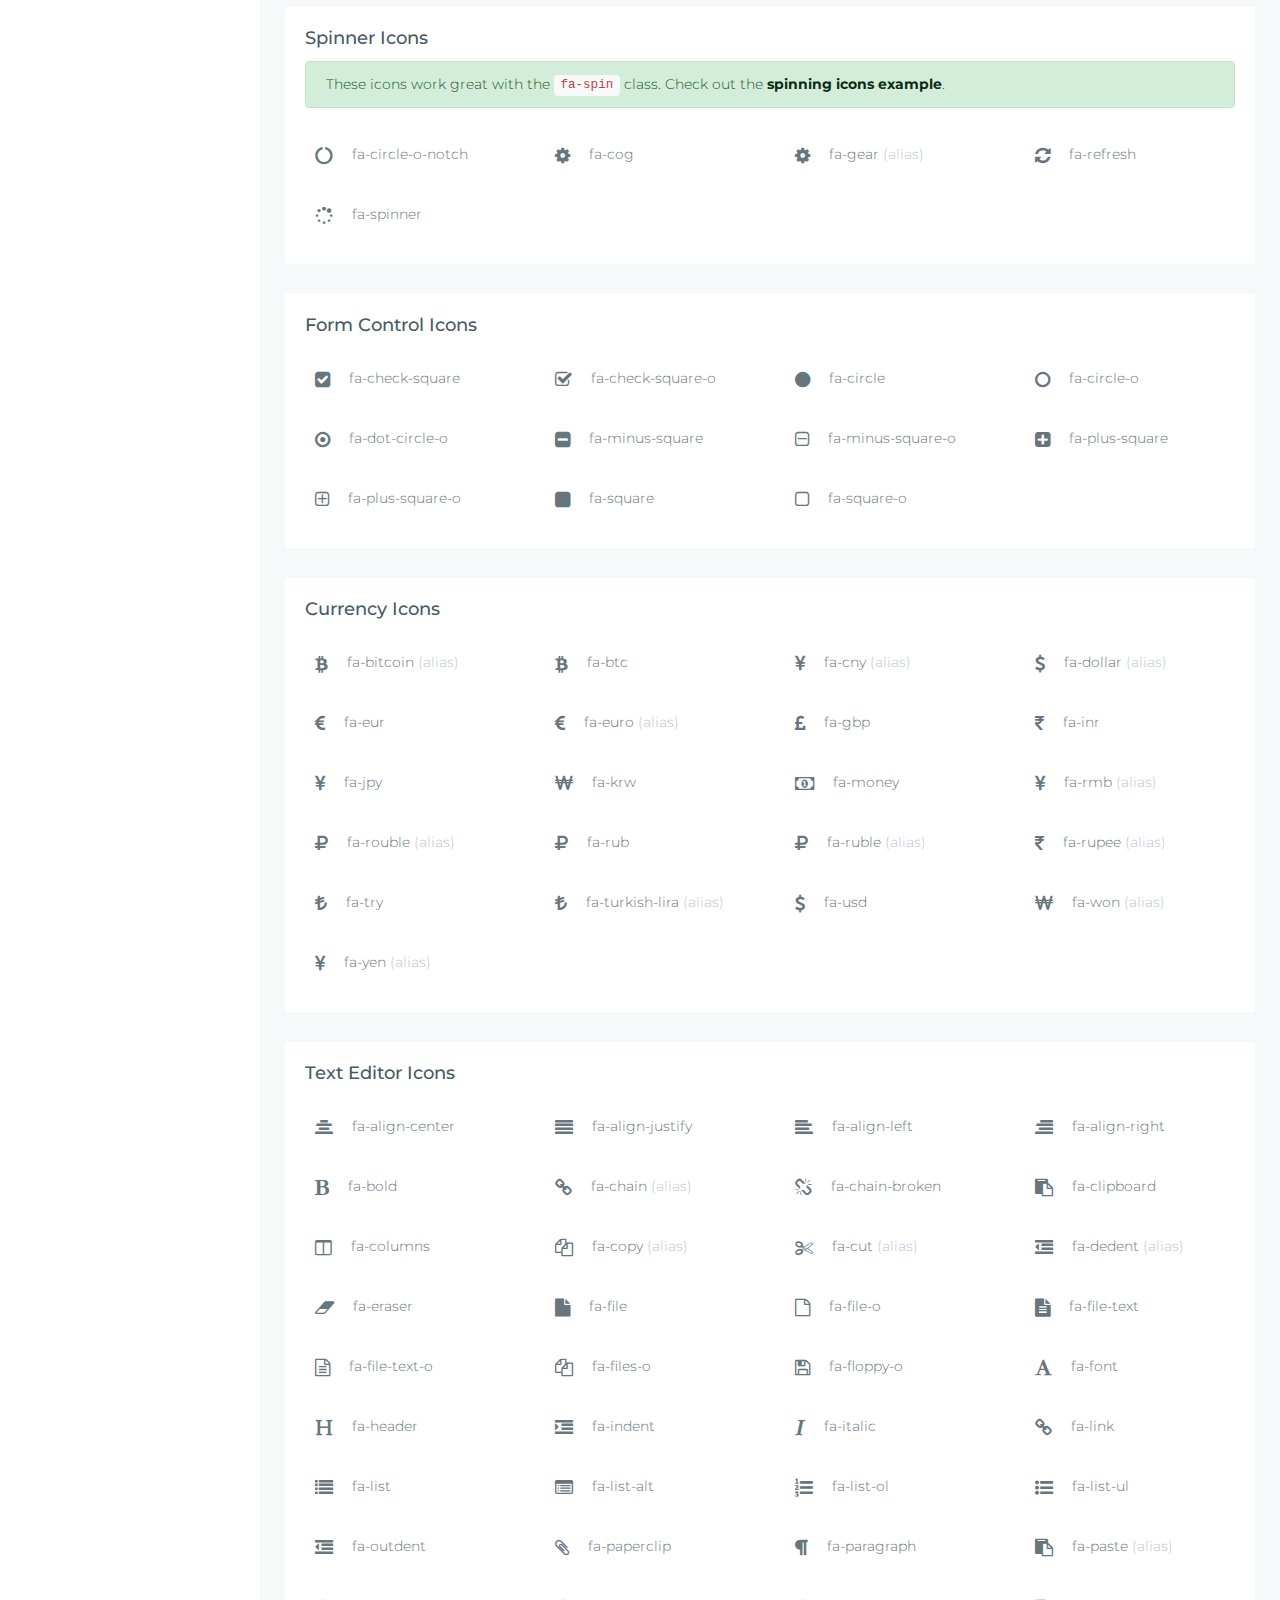
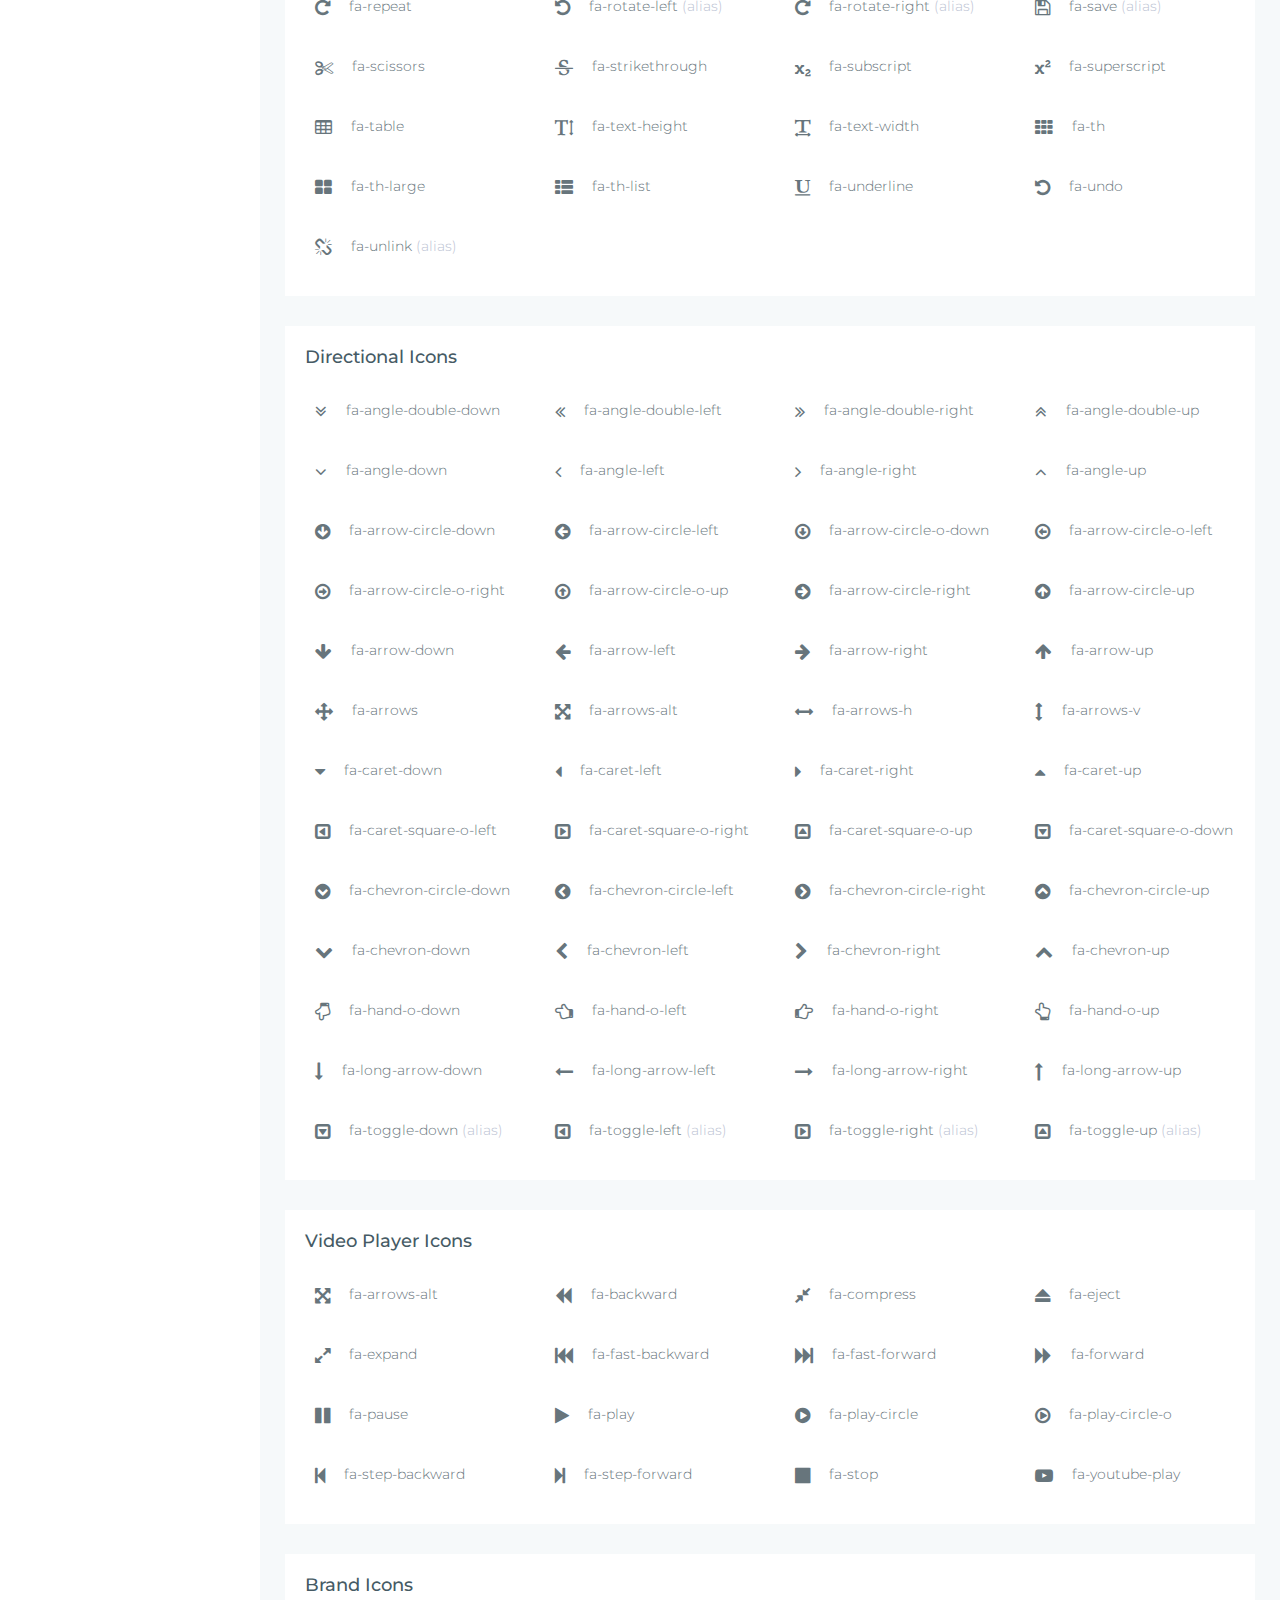
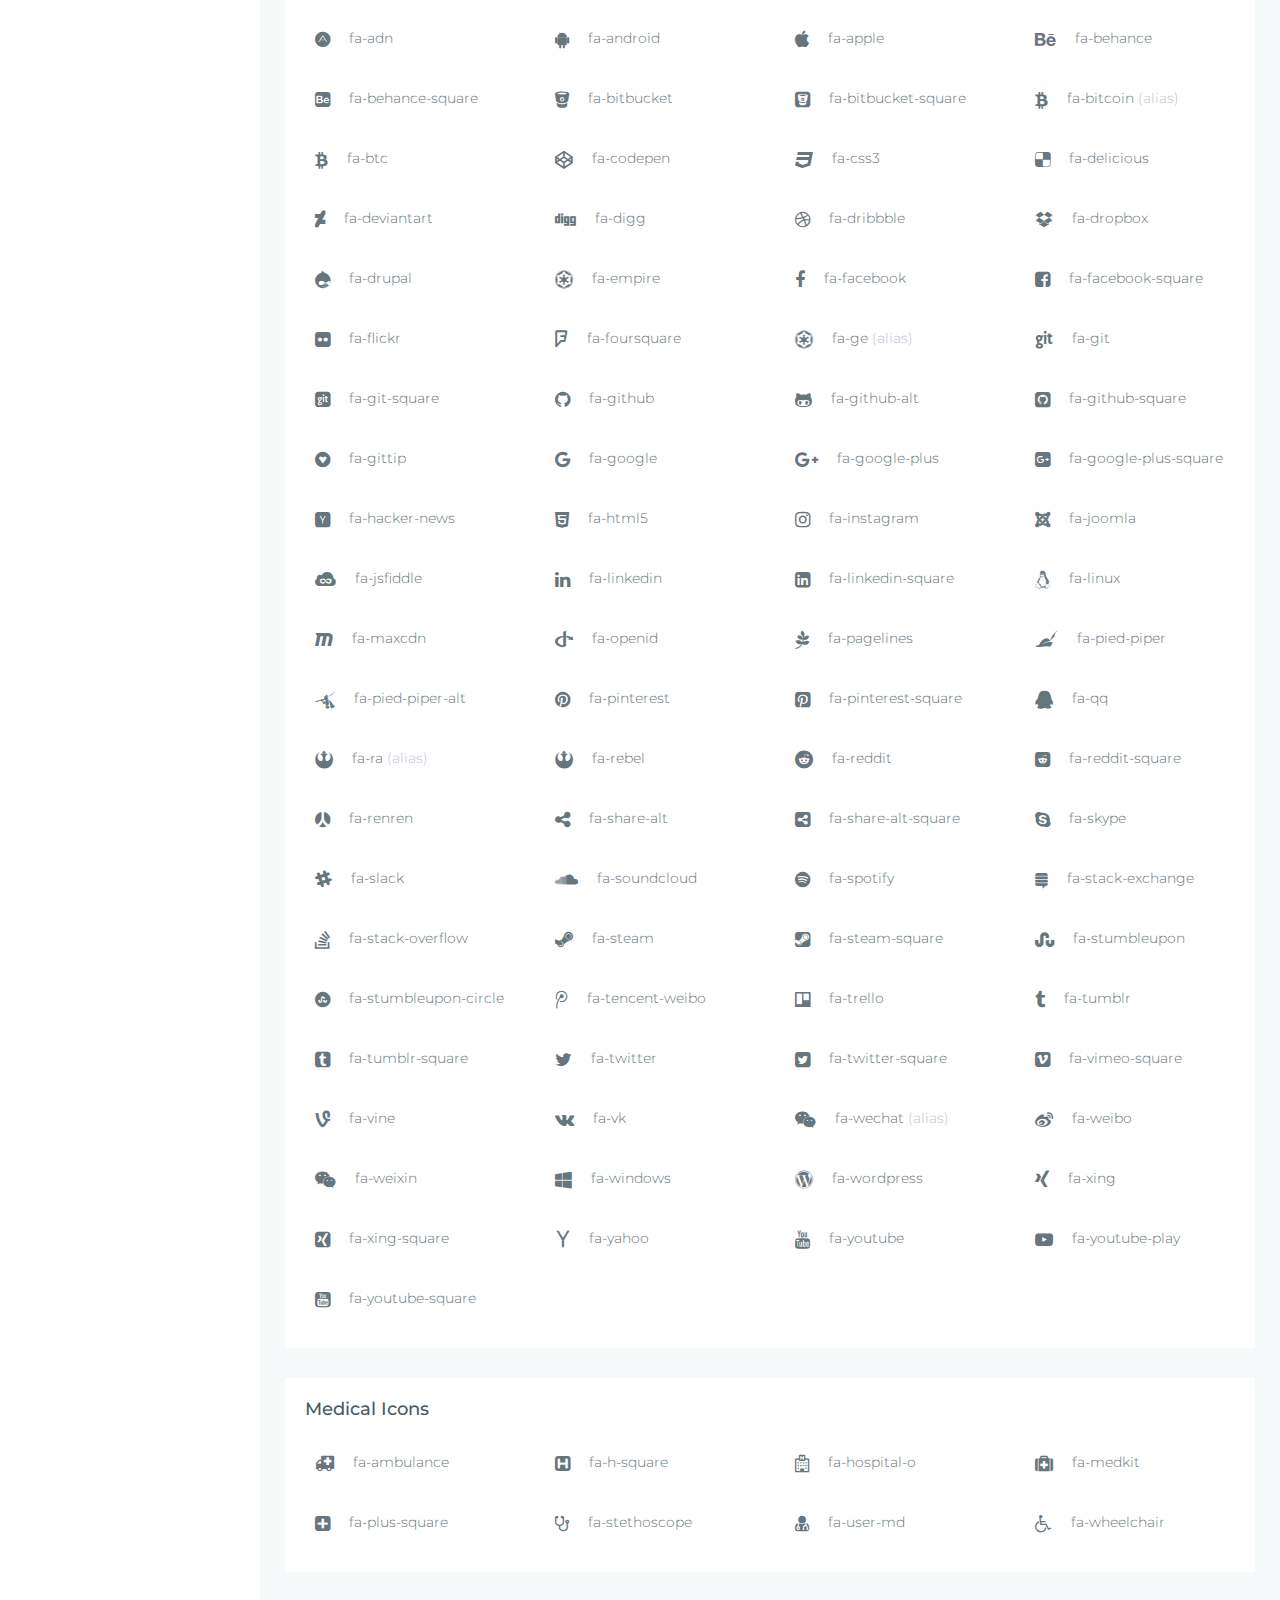
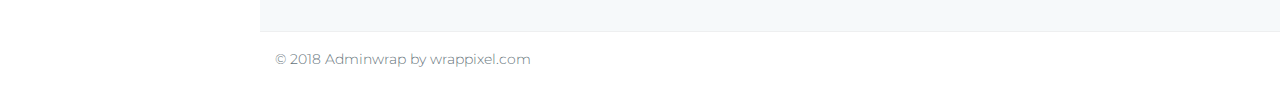
<file: public/admin/icon-fontawesome.html>
<!DOCTYPE html>
<html lang="en">

<head>
    <meta charset="utf-8">
    <meta http-equiv="X-UA-Compatible" content="IE=edge">
    <!-- Tell the browser to be responsive to screen width -->
    <meta name="viewport" content="width=device-width, initial-scale=1">
    <meta name="description" content="">
    <meta name="author" content="">
    <!-- Favicon icon -->
    <link rel="icon" type="image/png" sizes="16x16" href="assets/images/favicon.png">
    <title>AdminWrap - Easy to Customize Bootstrap 4 Admin Template</title>
    <!-- Bootstrap Core CSS -->
    <link href="assets/node_modules/bootstrap/css/bootstrap.min.css" rel="stylesheet">
    <!-- Custom CSS -->
    <link href="css/style.css" rel="stylesheet">
    <!-- page css -->
    <link href="css/pages/icon-page.css" rel="stylesheet">
    <!-- You can change the theme colors from here -->
    <link href="css/colors/default.css" id="theme" rel="stylesheet">
    <!-- HTML5 Shim and Respond.js IE8 support of HTML5 elements and media queries -->
    <!-- WARNING: Respond.js doesn't work if you view the page via file:// -->
    <!--[if lt IE 9]>
    <script src="https://oss.maxcdn.com/libs/html5shiv/3.7.0/html5shiv.js"></script>
    <script src="https://oss.maxcdn.com/libs/respond.js/1.4.2/respond.min.js"></script>
<![endif]-->
</head>

<body class="fix-header card-no-border fix-sidebar">
    <!-- ============================================================== -->
    <!-- Preloader - style you can find in spinners.css -->
    <!-- ============================================================== -->
    <div class="preloader">
        <div class="loader">
            <div class="loader__figure"></div>
            <p class="loader__label">Admin Wrap</p>
        </div>
    </div>
    <!-- ============================================================== -->
    <!-- Main wrapper - style you can find in pages.scss -->
    <!-- ============================================================== -->
    <div id="main-wrapper">
        <!-- ============================================================== -->
        <!-- Topbar header - style you can find in pages.scss -->
        <!-- ============================================================== -->
        <header class="topbar">
            <nav class="navbar top-navbar navbar-expand-md navbar-light">
                <!-- ============================================================== -->
                <!-- Logo -->
                <!-- ============================================================== -->
                <div class="navbar-header">
                    <a class="navbar-brand" href="index.html">
                        <!-- Logo icon --><b>
                            <!--You can put here icon as well // <i class="wi wi-sunset"></i> //-->
                            <!-- Dark Logo icon -->
                            <img src="assets/images/logo-icon.png" alt="homepage" class="dark-logo" />
                            <!-- Light Logo icon -->
                            <img src="assets/images/logo-light-icon.png" alt="homepage" class="light-logo" />
                        </b>
                        <!--End Logo icon -->
                        <!-- Logo text --><span>
                         <!-- dark Logo text -->
                         <img src="assets/images/logo-text.png" alt="homepage" class="dark-logo" />
                         <!-- Light Logo text -->    
                         <img src="assets/images/logo-light-text.png" class="light-logo" alt="homepage" /></span> </a>
                </div>
                <!-- ============================================================== -->
                <!-- End Logo -->
                <!-- ============================================================== -->
                <div class="navbar-collapse">
                    <!-- ============================================================== -->
                    <!-- toggle and nav items -->
                    <!-- ============================================================== -->
                    <ul class="navbar-nav mr-auto">
                        <li class="nav-item"> <a class="nav-link nav-toggler hidden-md-up waves-effect waves-dark" href="javascript:void(0)"><i class="fa fa-bars"></i></a> </li>
                        <!-- ============================================================== -->
                        <!-- Search -->
                        <!-- ============================================================== -->
                        <li class="nav-item hidden-xs-down search-box"> <a class="nav-link hidden-sm-down waves-effect waves-dark" href="javascript:void(0)"><i class="fa fa-search"></i></a>
                            <form class="app-search">
                                <input type="text" class="form-control" placeholder="Search & enter"> <a class="srh-btn"><i class="fa fa-times"></i></a> </form>
                        </li>
                    </ul>
                    <!-- ============================================================== -->
                    <!-- User profile and search -->
                    <!-- ============================================================== -->
                    <ul class="navbar-nav my-lg-0">
                        <!-- ============================================================== -->
                        <!-- Profile -->
                        <!-- ============================================================== -->
                        <li class="nav-item dropdown u-pro">
                            <a class="nav-link dropdown-toggle waves-effect waves-dark profile-pic" href="" data-toggle="dropdown" aria-haspopup="true" aria-expanded="false"><img src="assets/images/users/1.jpg" alt="user" class="" /> <span class="hidden-md-down">Mark Sanders &nbsp;</span> </a>
                        </li>
                    </ul>
                </div>
            </nav>
        </header>
        <!-- ============================================================== -->
        <!-- End Topbar header -->
        <!-- ============================================================== -->
        <!-- ============================================================== -->
        <!-- Left Sidebar - style you can find in sidebar.scss  -->
        <!-- ============================================================== -->
        <aside class="left-sidebar">
            <!-- Sidebar scroll-->
            <div class="scroll-sidebar">
                <!-- Sidebar navigation-->
                <nav class="sidebar-nav">
                    <ul id="sidebarnav">
                        <li> <a class="waves-effect waves-dark" href="index.html" aria-expanded="false"><i class="fa fa-tachometer"></i><span class="hide-menu">Dashboard</span></a>
                        </li>
                        <li> <a class="waves-effect waves-dark" href="pages-profile.html" aria-expanded="false"><i class="fa fa-user-circle-o"></i><span class="hide-menu">Profile</span></a>
                        </li>
                        <li> <a class="waves-effect waves-dark" href="table-basic.html" aria-expanded="false"><i class="fa fa-table"></i><span class="hide-menu">Tables</span></a>
                        </li>
                        <li> <a class="waves-effect waves-dark" href="icon-fontawesome.html" aria-expanded="false"><i class="fa fa-smile-o"></i><span class="hide-menu">Icons</span></a>
                        </li>
                        <li> <a class="waves-effect waves-dark" href="map-google.html" aria-expanded="false"><i class="fa fa-globe"></i><span class="hide-menu">Map</span></a>
                        </li>
                        <li> <a class="waves-effect waves-dark" href="pages-blank.html" aria-expanded="false"><i class="fa fa-bookmark-o"></i><span class="hide-menu">Blank</span></a>
                        </li>
                        <li> <a class="waves-effect waves-dark" href="pages-error-404.html" aria-expanded="false"><i class="fa fa-question-circle"></i><span class="hide-menu">404</span></a>
                        </li>
                    </ul>
                    <div class="text-center m-t-30">
                        <a href="https://wrappixel.com/templates/adminwrap/" class="btn waves-effect waves-light btn-info hidden-md-down"> Upgrade to Pro</a>
                    </div>
                </nav>
                <!-- End Sidebar navigation -->
            </div>
            <!-- End Sidebar scroll-->
        </aside>
        <!-- ============================================================== -->
        <!-- End Left Sidebar - style you can find in sidebar.scss  -->
        <!-- ============================================================== -->
        <!-- ============================================================== -->
        <!-- Page wrapper  -->
        <!-- ============================================================== -->
        <div class="page-wrapper">
            <!-- ============================================================== -->
            <!-- Container fluid  -->
            <!-- ============================================================== -->
            <div class="container-fluid">
                <!-- ============================================================== -->
                <!-- Bread crumb and right sidebar toggle -->
                <!-- ============================================================== -->
                <div class="row page-titles">
                    <div class="col-md-5 align-self-center">
                        <h3 class="text-themecolor">Font-awesome</h3>
                        <ol class="breadcrumb">
                            <li class="breadcrumb-item"><a href="javascript:void(0)">Home</a></li>
                            <li class="breadcrumb-item active">Font-awesome</li>
                        </ol>
                    </div>
                    <div class="col-md-7 align-self-center">
                        <a href="https://wrappixel.com/templates/adminwrap/" class="btn waves-effect waves-light btn btn-info pull-right hidden-sm-down"> Upgrade to Pro</a>
                    </div>
                </div>
                <!-- ============================================================== -->
                <!-- End Bread crumb and right sidebar toggle -->
                <!-- ============================================================== -->
                <!-- ============================================================== -->
                <!-- Start Page Content -->
                <!-- ============================================================== -->
                <div class="row">
                    <div class="col-12">
                        <div class="card">
                            <div class="card-body">
                                <h4 class="card-title">41 New Icons in 4.7</h4>
                                <h6 class="card-subtitle">use the icon by just put class <code>fa fa-address-book</code> in i tag </h6>
                                <section>
                                    <div class="icon-list-demo row">
                                        <div class="col-sm-6 col-md-4 col-lg-3"> <i class="fa fa-address-book"></i>fa fa-address-book </div>
                                        <div class="col-sm-6 col-md-4 col-lg-3"> <i class="fa fa-address-book-o"></i>fa fa-address-book-o </div>
                                        <div class="col-sm-6 col-md-4 col-lg-3"> <i class="fa fa-address-card"></i>fa fa-address-card </div>
                                        <div class="col-sm-6 col-md-4 col-lg-3"> <i class="fa fa-address-card-o"></i>fa fa-address-card-o </div>
                                        <div class="col-sm-6 col-md-4 col-lg-3"> <i class="fa fa-bandcamp"></i>fa fa-bandcamp </div>
                                        <div class="col-sm-6 col-md-4 col-lg-3"> <i class="fa fa-bath"></i>fa fa-bath </div>
                                        <div class="col-sm-6 col-md-4 col-lg-3"> <i class="fa fa-bathtub"></i>fa fa-bathtub </div>
                                        <div class="col-sm-6 col-md-4 col-lg-3"> <i class="fa fa-drivers-license"></i>fa fa-drivers-license </div>
                                        <div class="col-sm-6 col-md-4 col-lg-3"> <i class="fa fa-drivers-license-o"></i>fa fa-drivers-license-o </div>
                                        <div class="col-sm-6 col-md-4 col-lg-3"> <i class="fa fa-eercast"></i>fa fa-eercast </div>
                                        <div class="col-sm-6 col-md-4 col-lg-3"> <i class="fa fa-envelope-open"></i>fa fa-envelope-open </div>
                                        <div class="col-sm-6 col-md-4 col-lg-3"> <i class="fa fa-envelope-open-o"></i>fa fa-envelope-open-o </div>
                                        <div class="col-sm-6 col-md-4 col-lg-3"> <i class="fa fa-etsy"></i>fa fa-etsy </div>
                                        <div class="col-sm-6 col-md-4 col-lg-3"> <i class="fa fa-free-code-camp"></i>fa fa-free-code-camp </div>
                                        <div class="col-sm-6 col-md-4 col-lg-3"> <i class="fa fa-grav"></i>fa fa-grav </div>
                                        <div class="col-sm-6 col-md-4 col-lg-3"> <i class="fa fa-handshake-o"></i>fa fa-handshake-o </div>
                                        <div class="col-sm-6 col-md-4 col-lg-3"> <i class="fa fa-id-badge"></i>fa fa-id-badge </div>
                                        <div class="col-sm-6 col-md-4 col-lg-3"> <i class="fa fa-id-card"></i>fa fa-id-card </div>
                                        <div class="col-sm-6 col-md-4 col-lg-3"> <i class="fa fa-id-card-o"></i>fa fa-id-card-o </div>
                                        <div class="col-sm-6 col-md-4 col-lg-3"> <i class="fa fa-imdb"></i>fa fa-imdb </div>
                                        <div class="col-sm-6 col-md-4 col-lg-3"> <i class="fa fa-linode"></i> fa fa-linode </div>
                                        <div class="col-sm-6 col-md-4 col-lg-3"> <i class="fa fa-meetup"></i>fa fa-meetup </div>
                                        <div class="col-sm-6 col-md-4 col-lg-3"> <i class="fa fa-microchip"></i>fa fa-microchip </div>
                                        <div class="col-sm-6 col-md-4 col-lg-3"> <i class="fa fa-podcast"></i>fa fa-podcast </div>
                                        <div class="col-sm-6 col-md-4 col-lg-3"> <i class="fa fa-quora"></i>fa fa-quora </div>
                                        <div class="col-sm-6 col-md-4 col-lg-3"> <i class="fa fa-ravelry"></i>fa fa-ravelry </div>
                                        <div class="col-sm-6 col-md-4 col-lg-3"> <i class="fa fa-s15"></i>fa fa-s15 </div>
                                        <div class="col-sm-6 col-md-4 col-lg-3"> <i class="fa fa-shower"></i>fa fa-shower </div>
                                        <div class="col-sm-6 col-md-4 col-lg-3"> <i class="fa fa-snowflake-o"></i>fa fa-snowflake-o </div>
                                        <div class="col-sm-6 col-md-4 col-lg-3"> <i class="fa fa-superpowers"></i>fa fa-superpowers </div>
                                        <div class="col-sm-6 col-md-4 col-lg-3"> <i class="fa fa-telegram"></i>fa fa-telegram </div>
                                        <div class="col-sm-6 col-md-4 col-lg-3"> <i class="fa fa-thermometer"></i>fa fa-thermometer </div>
                                        <div class="col-sm-6 col-md-4 col-lg-3"> <i class="fa fa-thermometer-0"></i>fa fa-thermometer-0 </div>
                                        <div class="col-sm-6 col-md-4 col-lg-3"> <i class="fa fa-thermometer-1"></i>fa fa-thermometer-1 </div>
                                        <div class="col-sm-6 col-md-4 col-lg-3"> <i class="fa fa-thermometer-2"></i>fa fa-thermometer-2 </div>
                                        <div class="col-sm-6 col-md-4 col-lg-3"> <i class="fa fa-thermometer-3"></i>fa fa-thermometer-3 </div>
                                        <div class="col-sm-6 col-md-4 col-lg-3"> <i class="fa fa-thermometer-4"></i>fa fa-thermometer-4 </div>
                                        <div class="col-sm-6 col-md-4 col-lg-3"> <i class="fa fa-thermometer-empty"></i>fa fa-thermometer-empty </div>
                                        <div class="col-sm-6 col-md-4 col-lg-3"> <i class="fa fa-thermometer-full"></i>fa fa-thermometer-full </div>
                                        <div class="col-sm-6 col-md-4 col-lg-3"> <i class="fa fa-thermometer-half"></i>fa fa-thermometer-half </div>
                                        <div class="col-sm-6 col-md-4 col-lg-3"> <i class="fa fa-thermometer-quarter"></i>fa fa-thermometer-quarter </div>
                                        <div class="col-sm-6 col-md-4 col-lg-3"> <i class="fa fa-thermometer-three-quarters"></i>fa fa-thermometer-three-quarters </div>
                                        <div class="col-sm-6 col-md-4 col-lg-3"> <i class="fa fa-times-rectangle"></i>fa fa-times-rectangle </div>
                                        <div class="col-sm-6 col-md-4 col-lg-3"> <i class="fa fa-times-rectangle-o"></i>fa fa-times-rectangle-o </div>
                                        <div class="col-sm-6 col-md-4 col-lg-3"> <i class="fa fa-user-circle"></i>fa fa-user-circle </div>
                                        <div class="col-sm-6 col-md-4 col-lg-3"> <i class="fa fa-user-circle-o"></i>fa fa-user-circle-o </div>
                                        <div class="col-sm-6 col-md-4 col-lg-3"> <i class="fa fa-user-o"></i>fa fa-user-o </div>
                                        <div class="col-sm-6 col-md-4 col-lg-3"> <i class="fa fa-vcard"></i>fa fa-vcard </div>
                                        <div class="col-sm-6 col-md-4 col-lg-3"> <i class="fa fa-vcard-o"></i>fa fa-vcard-o </div>
                                        <div class="col-sm-6 col-md-4 col-lg-3"> <i class="fa fa-window-close"></i>fa fa-window-close </div>
                                        <div class="col-sm-6 col-md-4 col-lg-3"> <i class="fa fa-window-close-o"></i>fa fa-window-close-o </div>
                                        <div class="col-sm-6 col-md-4 col-lg-3"> <i class="fa fa-window-maximize"></i>fa fa-window-maximize </div>
                                        <div class="col-sm-6 col-md-4 col-lg-3"> <i class="fa fa-window-minimize"></i>fa fa-window-minimize </div>
                                        <div class="col-sm-6 col-md-4 col-lg-3"> <i class="fa fa-window-restore"></i>fa fa-window-restore </div>
                                        <div class="col-sm-6 col-md-4 col-lg-3"> <i class="fa fa-wpexplorer"></i>fa fa-wpexplorer </div>
                                    </div>
                                </section>
                                <section class="m-t-40">
                                    <h4 class="card-title">20 New Icons in 4.5</h4>
                                    <div class="icon-list-demo row">
                                        <div class="col-sm-6 col-md-4 col-lg-3"><i class="fa fa-bluetooth"></i>fa fa-bluetooth</div>
                                        <div class="col-sm-6 col-md-4 col-lg-3"><i class="fa fa-bluetooth-b"></i>fa fa-bluetooth-b</div>
                                        <div class="col-sm-6 col-md-4 col-lg-3"><i class="fa fa-codiepie"></i>fa fa-codiepie</div>
                                        <div class="col-sm-6 col-md-4 col-lg-3"><i class="fa fa-credit-card-alt"></i>fa fa-credit-card-alt</div>
                                        <div class="col-sm-6 col-md-4 col-lg-3"><i class="fa fa-edge"></i>fa fa-edge</div>
                                        <div class="col-sm-6 col-md-4 col-lg-3"><i class="fa fa-fort-awesome"></i>fa fa-fort-awesome</div>
                                        <div class="col-sm-6 col-md-4 col-lg-3"><i class="fa fa-hashtag"></i>fa fa-hashtag</div>
                                        <div class="col-sm-6 col-md-4 col-lg-3"><i class="fa fa-mixcloud"></i>fa fa-mixcloud</div>
                                        <div class="col-sm-6 col-md-4 col-lg-3"><i class="fa fa-modx"></i>fa fa-modx</div>
                                        <div class="col-sm-6 col-md-4 col-lg-3"><i class="fa fa-pause-circle"></i>fa fa-pause-circle</div>
                                        <div class="col-sm-6 col-md-4 col-lg-3"><i class="fa fa-pause-circle-o"></i>fa fa-pause-circle-o</div>
                                        <div class="col-sm-6 col-md-4 col-lg-3"><i class="fa fa-percent"></i>fa fa-percent</div>
                                        <div class="col-sm-6 col-md-4 col-lg-3"><i class="fa fa-product-hunt"></i>fa fa-product-hunt</div>
                                        <div class="col-sm-6 col-md-4 col-lg-3"><i class="fa fa-reddit-alien"></i>fa fa-reddit-alien</div>
                                        <div class="col-sm-6 col-md-4 col-lg-3"><i class="fa fa-scribd"></i>fa fa-scribd</div>
                                        <div class="col-sm-6 col-md-4 col-lg-3"><i class="fa fa-shopping-bag"></i>fa fa-shopping-bag</div>
                                        <div class="col-sm-6 col-md-4 col-lg-3"><i class="fa fa-shopping-basket"></i>fa fa-shopping-basket</div>
                                        <div class="col-sm-6 col-md-4 col-lg-3"><i class="fa fa-stop-circle"></i>fa fa-stop-circle</div>
                                        <div class="col-sm-6 col-md-4 col-lg-3"><i class="fa fa-stop-circle-o"></i>fa fa-stop-circle-o</div>
                                        <div class="col-sm-6 col-md-4 col-lg-3"><i class="fa fa-usb"></i>fa fa-usb</div>
                                    </div>
                                </section>
                            </div>
                        </div>
                        <div class="card">
                            <div class="card-body">
                                <h4 class="card-title">Web App Icons</h4>
                                <div class="clearfix icon-list-demo row">
                                    <div class="col-sm-6 col-md-4 col-lg-3"><i class="fa fa-adjust"></i> fa-adjust</div>
                                    <div class="col-sm-6 col-md-4 col-lg-3"><i class="fa fa-anchor"></i> fa-anchor</div>
                                    <div class="col-sm-6 col-md-4 col-lg-3"><i class="fa fa-archive"></i> fa-archive</div>
                                    <div class="col-sm-6 col-md-4 col-lg-3"><i class="fa fa-arrows"></i> fa-arrows</div>
                                    <div class="col-sm-6 col-md-4 col-lg-3"><i class="fa fa-arrows-h"></i> fa-arrows-h</div>
                                    <div class="col-sm-6 col-md-4 col-lg-3"><i class="fa fa-arrows-v"></i> fa-arrows-v</div>
                                    <div class="col-sm-6 col-md-4 col-lg-3"><i class="fa fa-asterisk"></i> fa-asterisk</div>
                                    <div class="col-sm-6 col-md-4 col-lg-3"><i class="fa fa-automobile"></i> fa-automobile <span class="text-muted">(alias)</span> </div>
                                    <div class="col-sm-6 col-md-4 col-lg-3"><i class="fa fa-ban"></i> fa-ban</div>
                                    <div class="col-sm-6 col-md-4 col-lg-3"><i class="fa fa-bank"></i> fa-bank <span class="text-muted">(alias)</span> </div>
                                    <div class="col-sm-6 col-md-4 col-lg-3"><i class="fa fa-bar-chart-o"></i> fa-bar-chart-o</div>
                                    <div class="col-sm-6 col-md-4 col-lg-3"><i class="fa fa-barcode"></i> fa-barcode</div>
                                    <div class="col-sm-6 col-md-4 col-lg-3"><i class="fa fa-bars"></i> fa-bars</div>
                                    <div class="col-sm-6 col-md-4 col-lg-3"><i class="fa fa-beer"></i> fa-beer</div>
                                    <div class="col-sm-6 col-md-4 col-lg-3"><i class="fa fa-bell"></i> fa-bell</div>
                                    <div class="col-sm-6 col-md-4 col-lg-3"><i class="fa fa-bell-o"></i> fa-bell-o</div>
                                    <div class="col-sm-6 col-md-4 col-lg-3"><i class="fa fa-bolt"></i> fa-bolt</div>
                                    <div class="col-sm-6 col-md-4 col-lg-3"><i class="fa fa-bomb"></i> fa-bomb</div>
                                    <div class="col-sm-6 col-md-4 col-lg-3"><i class="fa fa-book"></i> fa-book</div>
                                    <div class="col-sm-6 col-md-4 col-lg-3"><i class="fa fa-bookmark"></i> fa-bookmark</div>
                                    <div class="col-sm-6 col-md-4 col-lg-3"><i class="fa fa-bookmark-o"></i> fa-bookmark-o</div>
                                    <div class="col-sm-6 col-md-4 col-lg-3"><i class="fa fa-briefcase"></i> fa-briefcase</div>
                                    <div class="col-sm-6 col-md-4 col-lg-3"><i class="fa fa-bug"></i> fa-bug</div>
                                    <div class="col-sm-6 col-md-4 col-lg-3"><i class="fa fa-building"></i> fa-building</div>
                                    <div class="col-sm-6 col-md-4 col-lg-3"><i class="fa fa-building-o"></i> fa-building-o</div>
                                    <div class="col-sm-6 col-md-4 col-lg-3"><i class="fa fa-bullhorn"></i> fa-bullhorn</div>
                                    <div class="col-sm-6 col-md-4 col-lg-3"><i class="fa fa-bullseye"></i> fa-bullseye</div>
                                    <div class="col-sm-6 col-md-4 col-lg-3"><i class="fa fa-cab"></i> fa-cab <span class="text-muted">(alias)</span> </div>
                                    <div class="col-sm-6 col-md-4 col-lg-3"><i class="fa fa-calendar"></i> fa-calendar</div>
                                    <div class="col-sm-6 col-md-4 col-lg-3"><i class="fa fa-calendar-o"></i> fa-calendar-o</div>
                                    <div class="col-sm-6 col-md-4 col-lg-3"><i class="fa fa-camera"></i> fa-camera</div>
                                    <div class="col-sm-6 col-md-4 col-lg-3"><i class="fa fa-camera-retro"></i> fa-camera-retro</div>
                                    <div class="col-sm-6 col-md-4 col-lg-3"><i class="fa fa-car"></i> fa-car</div>
                                    <div class="col-sm-6 col-md-4 col-lg-3"><i class="fa fa-caret-square-o-down"></i> fa-caret-square-o-down</div>
                                    <div class="col-sm-6 col-md-4 col-lg-3"><i class="fa fa-caret-square-o-left"></i> fa-caret-square-o-left</div>
                                    <div class="col-sm-6 col-md-4 col-lg-3"><i class="fa fa-caret-square-o-right"></i> fa-caret-square-o-right</div>
                                    <div class="col-sm-6 col-md-4 col-lg-3"><i class="fa fa-caret-square-o-up"></i> fa-caret-square-o-up</div>
                                    <div class="col-sm-6 col-md-4 col-lg-3"><i class="fa fa-certificate"></i> fa-certificate</div>
                                    <div class="col-sm-6 col-md-4 col-lg-3"><i class="fa fa-check"></i> fa-check</div>
                                    <div class="col-sm-6 col-md-4 col-lg-3"><i class="fa fa-check-circle"></i> fa-check-circle</div>
                                    <div class="col-sm-6 col-md-4 col-lg-3"><i class="fa fa-check-circle-o"></i> fa-check-circle-o</div>
                                    <div class="col-sm-6 col-md-4 col-lg-3"><i class="fa fa-check-square"></i> fa-check-square</div>
                                    <div class="col-sm-6 col-md-4 col-lg-3"><i class="fa fa-check-square-o"></i> fa-check-square-o</div>
                                    <div class="col-sm-6 col-md-4 col-lg-3"><i class="fa fa-child"></i> fa-child</div>
                                    <div class="col-sm-6 col-md-4 col-lg-3"><i class="fa fa-circle"></i> fa-circle</div>
                                    <div class="col-sm-6 col-md-4 col-lg-3"><i class="fa fa-circle-o"></i> fa-circle-o</div>
                                    <div class="col-sm-6 col-md-4 col-lg-3"><i class="fa fa-circle-o-notch"></i> fa-circle-o-notch</div>
                                    <div class="col-sm-6 col-md-4 col-lg-3"><i class="fa fa-circle-thin"></i> fa-circle-thin</div>
                                    <div class="col-sm-6 col-md-4 col-lg-3"><i class="fa fa-clock-o"></i> fa-clock-o</div>
                                    <div class="col-sm-6 col-md-4 col-lg-3"><i class="fa fa-cloud"></i> fa-cloud</div>
                                    <div class="col-sm-6 col-md-4 col-lg-3"><i class="fa fa-cloud-download"></i> fa-cloud-download</div>
                                    <div class="col-sm-6 col-md-4 col-lg-3"><i class="fa fa-cloud-upload"></i> fa-cloud-upload</div>
                                    <div class="col-sm-6 col-md-4 col-lg-3"><i class="fa fa-code"></i> fa-code</div>
                                    <div class="col-sm-6 col-md-4 col-lg-3"><i class="fa fa-code-fork"></i> fa-code-fork</div>
                                    <div class="col-sm-6 col-md-4 col-lg-3"><i class="fa fa-coffee"></i> fa-coffee</div>
                                    <div class="col-sm-6 col-md-4 col-lg-3"><i class="fa fa-cog"></i> fa-cog</div>
                                    <div class="col-sm-6 col-md-4 col-lg-3"><i class="fa fa-cogs"></i> fa-cogs</div>
                                    <div class="col-sm-6 col-md-4 col-lg-3"><i class="fa fa-comment"></i> fa-comment</div>
                                    <div class="col-sm-6 col-md-4 col-lg-3"><i class="fa fa-comment-o"></i> fa-comment-o</div>
                                    <div class="col-sm-6 col-md-4 col-lg-3"><i class="fa fa-comments"></i> fa-comments</div>
                                    <div class="col-sm-6 col-md-4 col-lg-3"><i class="fa fa-comments-o"></i> fa-comments-o</div>
                                    <div class="col-sm-6 col-md-4 col-lg-3"><i class="fa fa-compass"></i> fa-compass</div>
                                    <div class="col-sm-6 col-md-4 col-lg-3"><i class="fa fa-credit-card"></i> fa-credit-card</div>
                                    <div class="col-sm-6 col-md-4 col-lg-3"><i class="fa fa-crop"></i> fa-crop</div>
                                    <div class="col-sm-6 col-md-4 col-lg-3"><i class="fa fa-crosshairs"></i> fa-crosshairs</div>
                                    <div class="col-sm-6 col-md-4 col-lg-3"><i class="fa fa-cube"></i> fa-cube</div>
                                    <div class="col-sm-6 col-md-4 col-lg-3"><i class="fa fa-cubes"></i> fa-cubes</div>
                                    <div class="col-sm-6 col-md-4 col-lg-3"><i class="fa fa-cutlery"></i> fa-cutlery</div>
                                    <div class="col-sm-6 col-md-4 col-lg-3"><i class="fa fa-dashboard"></i> fa-dashboard <span class="text-muted">(alias)</span> </div>
                                    <div class="col-sm-6 col-md-4 col-lg-3"><i class="fa fa-database"></i> fa-database</div>
                                    <div class="col-sm-6 col-md-4 col-lg-3"><i class="fa fa-desktop"></i> fa-desktop</div>
                                    <div class="col-sm-6 col-md-4 col-lg-3"><i class="fa fa-dot-circle-o"></i> fa-dot-circle-o</div>
                                    <div class="col-sm-6 col-md-4 col-lg-3"><i class="fa fa-download"></i> fa-download</div>
                                    <div class="col-sm-6 col-md-4 col-lg-3"><i class="fa fa-edit"></i> fa-edit <span class="text-muted">(alias)</span> </div>
                                    <div class="col-sm-6 col-md-4 col-lg-3"><i class="fa fa-ellipsis-h"></i> fa-ellipsis-h</div>
                                    <div class="col-sm-6 col-md-4 col-lg-3"><i class="fa fa-ellipsis-v"></i> fa-ellipsis-v</div>
                                    <div class="col-sm-6 col-md-4 col-lg-3"><i class="fa fa-envelope"></i> fa-envelope</div>
                                    <div class="col-sm-6 col-md-4 col-lg-3"><i class="fa fa-envelope-o"></i> fa-envelope-o</div>
                                    <div class="col-sm-6 col-md-4 col-lg-3"><i class="fa fa-envelope-square"></i> fa-envelope-square</div>
                                    <div class="col-sm-6 col-md-4 col-lg-3"><i class="fa fa-eraser"></i> fa-eraser</div>
                                    <div class="col-sm-6 col-md-4 col-lg-3"><i class="fa fa-exchange"></i> fa-exchange</div>
                                    <div class="col-sm-6 col-md-4 col-lg-3"><i class="fa fa-exclamation"></i> fa-exclamation</div>
                                    <div class="col-sm-6 col-md-4 col-lg-3"><i class="fa fa-exclamation-circle"></i> fa-exclamation-circle</div>
                                    <div class="col-sm-6 col-md-4 col-lg-3"><i class="fa fa-exclamation-triangle"></i> fa-exclamation-triangle</div>
                                    <div class="col-sm-6 col-md-4 col-lg-3"><i class="fa fa-external-link"></i> fa-external-link</div>
                                    <div class="col-sm-6 col-md-4 col-lg-3"><i class="fa fa-external-link-square"></i> fa-external-link-square</div>
                                    <div class="col-sm-6 col-md-4 col-lg-3"><i class="fa fa-eye"></i> fa-eye</div>
                                    <div class="col-sm-6 col-md-4 col-lg-3"><i class="fa fa-eye-slash"></i> fa-eye-slash</div>
                                    <div class="col-sm-6 col-md-4 col-lg-3"><i class="fa fa-fax"></i> fa-fax</div>
                                    <div class="col-sm-6 col-md-4 col-lg-3"><i class="fa fa-female"></i> fa-female</div>
                                    <div class="col-sm-6 col-md-4 col-lg-3"><i class="fa fa-fighter-jet"></i> fa-fighter-jet</div>
                                    <div class="col-sm-6 col-md-4 col-lg-3"><i class="fa fa-file-archive-o"></i> fa-file-archive-o</div>
                                    <div class="col-sm-6 col-md-4 col-lg-3"><i class="fa fa-file-audio-o"></i> fa-file-audio-o</div>
                                    <div class="col-sm-6 col-md-4 col-lg-3"><i class="fa fa-file-code-o"></i> fa-file-code-o</div>
                                    <div class="col-sm-6 col-md-4 col-lg-3"><i class="fa fa-file-excel-o"></i> fa-file-excel-o</div>
                                    <div class="col-sm-6 col-md-4 col-lg-3"><i class="fa fa-file-image-o"></i> fa-file-image-o</div>
                                    <div class="col-sm-6 col-md-4 col-lg-3"><i class="fa fa-file-movie-o"></i> fa-file-movie-o <span class="text-muted">(alias)</span> </div>
                                    <div class="col-sm-6 col-md-4 col-lg-3"><i class="fa fa-file-pdf-o"></i> fa-file-pdf-o</div>
                                    <div class="col-sm-6 col-md-4 col-lg-3"><i class="fa fa-file-photo-o"></i> fa-file-photo-o <span class="text-muted">(alias)</span> </div>
                                    <div class="col-sm-6 col-md-4 col-lg-3"><i class="fa fa-file-picture-o"></i> fa-file-picture-o <span class="text-muted">(alias)</span> </div>
                                    <div class="col-sm-6 col-md-4 col-lg-3"><i class="fa fa-file-powerpoint-o"></i> fa-file-powerpoint-o</div>
                                    <div class="col-sm-6 col-md-4 col-lg-3"><i class="fa fa-file-sound-o"></i> fa-file-sound-o <span class="text-muted">(alias)</span> </div>
                                    <div class="col-sm-6 col-md-4 col-lg-3"><i class="fa fa-file-video-o"></i> fa-file-video-o</div>
                                    <div class="col-sm-6 col-md-4 col-lg-3"><i class="fa fa-file-word-o"></i> fa-file-word-o</div>
                                    <div class="col-sm-6 col-md-4 col-lg-3"><i class="fa fa-file-zip-o"></i> fa-file-zip-o <span class="text-muted">(alias)</span> </div>
                                    <div class="col-sm-6 col-md-4 col-lg-3"><i class="fa fa-film"></i> fa-film</div>
                                    <div class="col-sm-6 col-md-4 col-lg-3"><i class="fa fa-filter"></i> fa-filter</div>
                                    <div class="col-sm-6 col-md-4 col-lg-3"><i class="fa fa-fire"></i> fa-fire</div>
                                    <div class="col-sm-6 col-md-4 col-lg-3"><i class="fa fa-fire-extinguisher"></i> fa-fire-extinguisher</div>
                                    <div class="col-sm-6 col-md-4 col-lg-3"><i class="fa fa-flag"></i> fa-flag</div>
                                    <div class="col-sm-6 col-md-4 col-lg-3"><i class="fa fa-flag-checkered"></i> fa-flag-checkered</div>
                                    <div class="col-sm-6 col-md-4 col-lg-3"><i class="fa fa-flag-o"></i> fa-flag-o</div>
                                    <div class="col-sm-6 col-md-4 col-lg-3"><i class="fa fa-flash"></i> fa-flash <span class="text-muted">(alias)</span> </div>
                                    <div class="col-sm-6 col-md-4 col-lg-3"><i class="fa fa-flask"></i> fa-flask</div>
                                    <div class="col-sm-6 col-md-4 col-lg-3"><i class="fa fa-folder"></i> fa-folder</div>
                                    <div class="col-sm-6 col-md-4 col-lg-3"><i class="fa fa-folder-o"></i> fa-folder-o</div>
                                    <div class="col-sm-6 col-md-4 col-lg-3"><i class="fa fa-folder-open"></i> fa-folder-open</div>
                                    <div class="col-sm-6 col-md-4 col-lg-3"><i class="fa fa-folder-open-o"></i> fa-folder-open-o</div>
                                    <div class="col-sm-6 col-md-4 col-lg-3"><i class="fa fa-frown-o"></i> fa-frown-o</div>
                                    <div class="col-sm-6 col-md-4 col-lg-3"><i class="fa fa-gamepad"></i> fa-gamepad</div>
                                    <div class="col-sm-6 col-md-4 col-lg-3"><i class="fa fa-gavel"></i> fa-gavel</div>
                                    <div class="col-sm-6 col-md-4 col-lg-3"><i class="fa fa-gear"></i> fa-gear <span class="text-muted">(alias)</span> </div>
                                    <div class="col-sm-6 col-md-4 col-lg-3"><i class="fa fa-gears"></i> fa-gears <span class="text-muted">(alias)</span> </div>
                                    <div class="col-sm-6 col-md-4 col-lg-3"><i class="fa fa-gift"></i> fa-gift</div>
                                    <div class="col-sm-6 col-md-4 col-lg-3"><i class="fa fa-glass"></i> fa-glass</div>
                                    <div class="col-sm-6 col-md-4 col-lg-3"><i class="fa fa-globe"></i> fa-globe</div>
                                    <div class="col-sm-6 col-md-4 col-lg-3"><i class="fa fa-graduation-cap"></i> fa-graduation-cap</div>
                                    <div class="col-sm-6 col-md-4 col-lg-3"><i class="fa fa-group"></i> fa-group <span class="text-muted">(alias)</span> </div>
                                    <div class="col-sm-6 col-md-4 col-lg-3"><i class="fa fa-hdd-o"></i> fa-hdd-o</div>
                                    <div class="col-sm-6 col-md-4 col-lg-3"><i class="fa fa-headphones"></i> fa-headphones</div>
                                    <div class="col-sm-6 col-md-4 col-lg-3"><i class="fa fa-heart"></i> fa-heart</div>
                                    <div class="col-sm-6 col-md-4 col-lg-3"><i class="fa fa-heart-o"></i> fa-heart-o</div>
                                    <div class="col-sm-6 col-md-4 col-lg-3"><i class="fa fa-history"></i> fa-history</div>
                                    <div class="col-sm-6 col-md-4 col-lg-3"><i class="fa fa-home"></i> fa-home</div>
                                    <div class="col-sm-6 col-md-4 col-lg-3"><i class="fa fa-image"></i> fa-image <span class="text-muted">(alias)</span> </div>
                                    <div class="col-sm-6 col-md-4 col-lg-3"><i class="fa fa-inbox"></i> fa-inbox</div>
                                    <div class="col-sm-6 col-md-4 col-lg-3"><i class="fa fa-info"></i> fa-info</div>
                                    <div class="col-sm-6 col-md-4 col-lg-3"><i class="fa fa-info-circle"></i> fa-info-circle</div>
                                    <div class="col-sm-6 col-md-4 col-lg-3"><i class="fa fa-institution"></i> fa-institution <span class="text-muted">(alias)</span> </div>
                                    <div class="col-sm-6 col-md-4 col-lg-3"><i class="fa fa-key"></i> fa-key</div>
                                    <div class="col-sm-6 col-md-4 col-lg-3"><i class="fa fa-keyboard-o"></i> fa-keyboard-o</div>
                                    <div class="col-sm-6 col-md-4 col-lg-3"><i class="fa fa-language"></i> fa-language</div>
                                    <div class="col-sm-6 col-md-4 col-lg-3"><i class="fa fa-laptop"></i> fa-laptop</div>
                                    <div class="col-sm-6 col-md-4 col-lg-3"><i class="fa fa-leaf"></i> fa-leaf</div>
                                    <div class="col-sm-6 col-md-4 col-lg-3"><i class="fa fa-legal"></i> fa-legal <span class="text-muted">(alias)</span> </div>
                                    <div class="col-sm-6 col-md-4 col-lg-3"><i class="fa fa-lemon-o"></i> fa-lemon-o</div>
                                    <div class="col-sm-6 col-md-4 col-lg-3"><i class="fa fa-level-down"></i> fa-level-down</div>
                                    <div class="col-sm-6 col-md-4 col-lg-3"><i class="fa fa-level-up"></i> fa-level-up</div>
                                    <div class="col-sm-6 col-md-4 col-lg-3"><i class="fa fa-life-bouy"></i> fa-life-bouy <span class="text-muted">(alias)</span> </div>
                                    <div class="col-sm-6 col-md-4 col-lg-3"><i class="fa fa-life-ring"></i> fa-life-ring</div>
                                    <div class="col-sm-6 col-md-4 col-lg-3"><i class="fa fa-life-saver"></i> fa-life-saver <span class="text-muted">(alias)</span> </div>
                                    <div class="col-sm-6 col-md-4 col-lg-3"><i class="fa fa-lightbulb-o"></i> fa-lightbulb-o</div>
                                    <div class="col-sm-6 col-md-4 col-lg-3"><i class="fa fa-location-arrow"></i> fa-location-arrow</div>
                                    <div class="col-sm-6 col-md-4 col-lg-3"><i class="fa fa-lock"></i> fa-lock</div>
                                    <div class="col-sm-6 col-md-4 col-lg-3"><i class="fa fa-magic"></i> fa-magic</div>
                                    <div class="col-sm-6 col-md-4 col-lg-3"><i class="fa fa-magnet"></i> fa-magnet</div>
                                    <div class="col-sm-6 col-md-4 col-lg-3"><i class="fa fa-mail-forward"></i> fa-mail-forward <span class="text-muted">(alias)</span> </div>
                                    <div class="col-sm-6 col-md-4 col-lg-3"><i class="fa fa-mail-reply"></i> fa-mail-reply <span class="text-muted">(alias)</span> </div>
                                    <div class="col-sm-6 col-md-4 col-lg-3"><i class="fa fa-mail-reply-all"></i> fa-mail-reply-all <span class="text-muted">(alias)</span> </div>
                                    <div class="col-sm-6 col-md-4 col-lg-3"><i class="fa fa-male"></i> fa-male</div>
                                    <div class="col-sm-6 col-md-4 col-lg-3"><i class="fa fa-map-marker"></i> fa-map-marker</div>
                                    <div class="col-sm-6 col-md-4 col-lg-3"><i class="fa fa-meh-o"></i> fa-meh-o</div>
                                    <div class="col-sm-6 col-md-4 col-lg-3"><i class="fa fa-microphone"></i> fa-microphone</div>
                                    <div class="col-sm-6 col-md-4 col-lg-3"><i class="fa fa-microphone-slash"></i> fa-microphone-slash</div>
                                    <div class="col-sm-6 col-md-4 col-lg-3"><i class="fa fa-minus"></i> fa-minus</div>
                                    <div class="col-sm-6 col-md-4 col-lg-3"><i class="fa fa-minus-circle"></i> fa-minus-circle</div>
                                    <div class="col-sm-6 col-md-4 col-lg-3"><i class="fa fa-minus-square"></i> fa-minus-square</div>
                                    <div class="col-sm-6 col-md-4 col-lg-3"><i class="fa fa-minus-square-o"></i> fa-minus-square-o</div>
                                    <div class="col-sm-6 col-md-4 col-lg-3"><i class="fa fa-mobile"></i> fa-mobile</div>
                                    <div class="col-sm-6 col-md-4 col-lg-3"><i class="fa fa-mobile-phone"></i> fa-mobile-phone <span class="text-muted">(alias)</span> </div>
                                    <div class="col-sm-6 col-md-4 col-lg-3"><i class="fa fa-money"></i> fa-money</div>
                                    <div class="col-sm-6 col-md-4 col-lg-3"><i class="fa fa-moon-o"></i> fa-moon-o</div>
                                    <div class="col-sm-6 col-md-4 col-lg-3"><i class="fa fa-mortar-board"></i> fa-mortar-board <span class="text-muted">(alias)</span> </div>
                                    <div class="col-sm-6 col-md-4 col-lg-3"><i class="fa fa-music"></i> fa-music</div>
                                    <div class="col-sm-6 col-md-4 col-lg-3"><i class="fa fa-navicon"></i> fa-navicon <span class="text-muted">(alias)</span> </div>
                                    <div class="col-sm-6 col-md-4 col-lg-3"><i class="fa fa-paper-plane"></i> fa-paper-plane</div>
                                    <div class="col-sm-6 col-md-4 col-lg-3"><i class="fa fa-paper-plane-o"></i> fa-paper-plane-o</div>
                                    <div class="col-sm-6 col-md-4 col-lg-3"><i class="fa fa-paw"></i> fa-paw</div>
                                    <div class="col-sm-6 col-md-4 col-lg-3"><i class="fa fa-pencil"></i> fa-pencil</div>
                                    <div class="col-sm-6 col-md-4 col-lg-3"><i class="fa fa-pencil-square"></i> fa-pencil-square</div>
                                    <div class="col-sm-6 col-md-4 col-lg-3"><i class="fa fa-pencil-square-o"></i> fa-pencil-square-o</div>
                                    <div class="col-sm-6 col-md-4 col-lg-3"><i class="fa fa-phone"></i> fa-phone</div>
                                    <div class="col-sm-6 col-md-4 col-lg-3"><i class="fa fa-phone-square"></i> fa-phone-square</div>
                                    <div class="col-sm-6 col-md-4 col-lg-3"><i class="fa fa-photo"></i> fa-photo <span class="text-muted">(alias)</span> </div>
                                    <div class="col-sm-6 col-md-4 col-lg-3"><i class="fa fa-picture-o"></i> fa-picture-o</div>
                                    <div class="col-sm-6 col-md-4 col-lg-3"><i class="fa fa-plane"></i> fa-plane</div>
                                    <div class="col-sm-6 col-md-4 col-lg-3"><i class="fa fa-plus"></i> fa-plus</div>
                                    <div class="col-sm-6 col-md-4 col-lg-3"><i class="fa fa-plus-circle"></i> fa-plus-circle</div>
                                    <div class="col-sm-6 col-md-4 col-lg-3"><i class="fa fa-plus-square"></i> fa-plus-square</div>
                                    <div class="col-sm-6 col-md-4 col-lg-3"><i class="fa fa-plus-square-o"></i> fa-plus-square-o</div>
                                    <div class="col-sm-6 col-md-4 col-lg-3"><i class="fa fa-power-off"></i> fa-power-off</div>
                                    <div class="col-sm-6 col-md-4 col-lg-3"><i class="fa fa-print"></i> fa-print</div>
                                    <div class="col-sm-6 col-md-4 col-lg-3"><i class="fa fa-puzzle-piece"></i> fa-puzzle-piece</div>
                                    <div class="col-sm-6 col-md-4 col-lg-3"><i class="fa fa-qrcode"></i> fa-qrcode</div>
                                    <div class="col-sm-6 col-md-4 col-lg-3"><i class="fa fa-question"></i> fa-question</div>
                                    <div class="col-sm-6 col-md-4 col-lg-3"><i class="fa fa-question-circle"></i> fa-question-circle</div>
                                    <div class="col-sm-6 col-md-4 col-lg-3"><i class="fa fa-quote-left"></i> fa-quote-left</div>
                                    <div class="col-sm-6 col-md-4 col-lg-3"><i class="fa fa-quote-right"></i> fa-quote-right</div>
                                    <div class="col-sm-6 col-md-4 col-lg-3"><i class="fa fa-random"></i> fa-random</div>
                                    <div class="col-sm-6 col-md-4 col-lg-3"><i class="fa fa-recycle"></i> fa-recycle</div>
                                    <div class="col-sm-6 col-md-4 col-lg-3"><i class="fa fa-refresh"></i> fa-refresh</div>
                                    <div class="col-sm-6 col-md-4 col-lg-3"><i class="fa fa-reorder"></i> fa-reorder <span class="text-muted">(alias)</span> </div>
                                    <div class="col-sm-6 col-md-4 col-lg-3"><i class="fa fa-reply"></i> fa-reply</div>
                                    <div class="col-sm-6 col-md-4 col-lg-3"><i class="fa fa-reply-all"></i> fa-reply-all</div>
                                    <div class="col-sm-6 col-md-4 col-lg-3"><i class="fa fa-retweet"></i> fa-retweet</div>
                                    <div class="col-sm-6 col-md-4 col-lg-3"><i class="fa fa-road"></i> fa-road</div>
                                    <div class="col-sm-6 col-md-4 col-lg-3"><i class="fa fa-rocket"></i> fa-rocket</div>
                                    <div class="col-sm-6 col-md-4 col-lg-3"><i class="fa fa-rss"></i> fa-rss</div>
                                    <div class="col-sm-6 col-md-4 col-lg-3"><i class="fa fa-rss-square"></i> fa-rss-square</div>
                                    <div class="col-sm-6 col-md-4 col-lg-3"><i class="fa fa-search"></i> fa-search</div>
                                    <div class="col-sm-6 col-md-4 col-lg-3"><i class="fa fa-search-minus"></i> fa-search-minus</div>
                                    <div class="col-sm-6 col-md-4 col-lg-3"><i class="fa fa-search-plus"></i> fa-search-plus</div>
                                    <div class="col-sm-6 col-md-4 col-lg-3"><i class="fa fa-send"></i> fa-send <span class="text-muted">(alias)</span> </div>
                                    <div class="col-sm-6 col-md-4 col-lg-3"><i class="fa fa-send-o"></i> fa-send-o <span class="text-muted">(alias)</span> </div>
                                    <div class="col-sm-6 col-md-4 col-lg-3"><i class="fa fa-share"></i> fa-share</div>
                                    <div class="col-sm-6 col-md-4 col-lg-3"><i class="fa fa-share-alt"></i> fa-share-alt</div>
                                    <div class="col-sm-6 col-md-4 col-lg-3"><i class="fa fa-share-alt-square"></i> fa-share-alt-square</div>
                                    <div class="col-sm-6 col-md-4 col-lg-3"><i class="fa fa-share-square"></i> fa-share-square</div>
                                    <div class="col-sm-6 col-md-4 col-lg-3"><i class="fa fa-share-square-o"></i> fa-share-square-o</div>
                                    <div class="col-sm-6 col-md-4 col-lg-3"><i class="fa fa-shield"></i> fa-shield</div>
                                    <div class="col-sm-6 col-md-4 col-lg-3"><i class="fa fa-shopping-cart"></i> fa-shopping-cart</div>
                                    <div class="col-sm-6 col-md-4 col-lg-3"><i class="fa fa-sign-in"></i> fa-sign-in</div>
                                    <div class="col-sm-6 col-md-4 col-lg-3"><i class="fa fa-sign-out"></i> fa-sign-out</div>
                                    <div class="col-sm-6 col-md-4 col-lg-3"><i class="fa fa-signal"></i> fa-signal</div>
                                    <div class="col-sm-6 col-md-4 col-lg-3"><i class="fa fa-sitemap"></i> fa-sitemap</div>
                                    <div class="col-sm-6 col-md-4 col-lg-3"><i class="fa fa-sliders"></i> fa-sliders</div>
                                    <div class="col-sm-6 col-md-4 col-lg-3"><i class="fa fa-smile-o"></i> fa-smile-o</div>
                                    <div class="col-sm-6 col-md-4 col-lg-3"><i class="fa fa-sort"></i> fa-sort</div>
                                    <div class="col-sm-6 col-md-4 col-lg-3"><i class="fa fa-sort-alpha-asc"></i> fa-sort-alpha-asc</div>
                                    <div class="col-sm-6 col-md-4 col-lg-3"><i class="fa fa-sort-alpha-desc"></i> fa-sort-alpha-desc</div>
                                    <div class="col-sm-6 col-md-4 col-lg-3"><i class="fa fa-sort-amount-asc"></i> fa-sort-amount-asc</div>
                                    <div class="col-sm-6 col-md-4 col-lg-3"><i class="fa fa-sort-amount-desc"></i> fa-sort-amount-desc</div>
                                    <div class="col-sm-6 col-md-4 col-lg-3"><i class="fa fa-sort-asc"></i> fa-sort-asc</div>
                                    <div class="col-sm-6 col-md-4 col-lg-3"><i class="fa fa-sort-desc"></i> fa-sort-desc</div>
                                    <div class="col-sm-6 col-md-4 col-lg-3"><i class="fa fa-sort-down"></i> fa-sort-down <span class="text-muted">(alias)</span> </div>
                                    <div class="col-sm-6 col-md-4 col-lg-3"><i class="fa fa-sort-numeric-asc"></i> fa-sort-numeric-asc</div>
                                    <div class="col-sm-6 col-md-4 col-lg-3"><i class="fa fa-sort-numeric-desc"></i> fa-sort-numeric-desc</div>
                                    <div class="col-sm-6 col-md-4 col-lg-3"><i class="fa fa-sort-up"></i> fa-sort-up <span class="text-muted">(alias)</span> </div>
                                    <div class="col-sm-6 col-md-4 col-lg-3"><i class="fa fa-space-shuttle"></i> fa-space-shuttle</div>
                                    <div class="col-sm-6 col-md-4 col-lg-3"><i class="fa fa-spinner"></i> fa-spinner</div>
                                    <div class="col-sm-6 col-md-4 col-lg-3"><i class="fa fa-spoon"></i> fa-spoon</div>
                                    <div class="col-sm-6 col-md-4 col-lg-3"><i class="fa fa-square"></i> fa-square</div>
                                    <div class="col-sm-6 col-md-4 col-lg-3"><i class="fa fa-square-o"></i> fa-square-o</div>
                                    <div class="col-sm-6 col-md-4 col-lg-3"><i class="fa fa-star"></i> fa-star</div>
                                    <div class="col-sm-6 col-md-4 col-lg-3"><i class="fa fa-star-half"></i> fa-star-half</div>
                                    <div class="col-sm-6 col-md-4 col-lg-3"><i class="fa fa-star-half-empty"></i> fa-star-half-empty <span class="text-muted">(alias)</span> </div>
                                    <div class="col-sm-6 col-md-4 col-lg-3"><i class="fa fa-star-half-full"></i> fa-star-half-full <span class="text-muted">(alias)</span> </div>
                                    <div class="col-sm-6 col-md-4 col-lg-3"><i class="fa fa-star-half-o"></i> fa-star-half-o</div>
                                    <div class="col-sm-6 col-md-4 col-lg-3"><i class="fa fa-star-o"></i> fa-star-o</div>
                                    <div class="col-sm-6 col-md-4 col-lg-3"><i class="fa fa-suitcase"></i> fa-suitcase</div>
                                    <div class="col-sm-6 col-md-4 col-lg-3"><i class="fa fa-sun-o"></i> fa-sun-o</div>
                                    <div class="col-sm-6 col-md-4 col-lg-3"><i class="fa fa-support"></i> fa-support <span class="text-muted">(alias)</span> </div>
                                    <div class="col-sm-6 col-md-4 col-lg-3"><i class="fa fa-tablet"></i> fa-tablet</div>
                                    <div class="col-sm-6 col-md-4 col-lg-3"><i class="fa fa-tachometer"></i> fa-tachometer</div>
                                    <div class="col-sm-6 col-md-4 col-lg-3"><i class="fa fa-tag"></i> fa-tag</div>
                                    <div class="col-sm-6 col-md-4 col-lg-3"><i class="fa fa-tags"></i> fa-tags</div>
                                    <div class="col-sm-6 col-md-4 col-lg-3"><i class="fa fa-tasks"></i> fa-tasks</div>
                                    <div class="col-sm-6 col-md-4 col-lg-3"><i class="fa fa-taxi"></i> fa-taxi</div>
                                    <div class="col-sm-6 col-md-4 col-lg-3"><i class="fa fa-terminal"></i> fa-terminal</div>
                                    <div class="col-sm-6 col-md-4 col-lg-3"><i class="fa fa-thumb-tack"></i> fa-thumb-tack</div>
                                    <div class="col-sm-6 col-md-4 col-lg-3"><i class="fa fa-thumbs-down"></i> fa-thumbs-down</div>
                                    <div class="col-sm-6 col-md-4 col-lg-3"><i class="fa fa-thumbs-o-down"></i> fa-thumbs-o-down</div>
                                    <div class="col-sm-6 col-md-4 col-lg-3"><i class="fa fa-thumbs-o-up"></i> fa-thumbs-o-up</div>
                                    <div class="col-sm-6 col-md-4 col-lg-3"><i class="fa fa-thumbs-up"></i> fa-thumbs-up</div>
                                    <div class="col-sm-6 col-md-4 col-lg-3"><i class="fa fa-ticket"></i> fa-ticket</div>
                                    <div class="col-sm-6 col-md-4 col-lg-3"><i class="fa fa-times"></i> fa-times</div>
                                    <div class="col-sm-6 col-md-4 col-lg-3"><i class="fa fa-times-circle"></i> fa-times-circle</div>
                                    <div class="col-sm-6 col-md-4 col-lg-3"><i class="fa fa-times-circle-o"></i> fa-times-circle-o</div>
                                    <div class="col-sm-6 col-md-4 col-lg-3"><i class="fa fa-tint"></i> fa-tint</div>
                                    <div class="col-sm-6 col-md-4 col-lg-3"><i class="fa fa-toggle-down"></i> fa-toggle-down <span class="text-muted">(alias)</span> </div>
                                    <div class="col-sm-6 col-md-4 col-lg-3"><i class="fa fa-toggle-left"></i> fa-toggle-left <span class="text-muted">(alias)</span> </div>
                                    <div class="col-sm-6 col-md-4 col-lg-3"><i class="fa fa-toggle-right"></i> fa-toggle-right <span class="text-muted">(alias)</span> </div>
                                    <div class="col-sm-6 col-md-4 col-lg-3"><i class="fa fa-toggle-up"></i> fa-toggle-up <span class="text-muted">(alias)</span> </div>
                                    <div class="col-sm-6 col-md-4 col-lg-3"><i class="fa fa-trash-o"></i> fa-trash-o</div>
                                    <div class="col-sm-6 col-md-4 col-lg-3"><i class="fa fa-tree"></i> fa-tree</div>
                                    <div class="col-sm-6 col-md-4 col-lg-3"><i class="fa fa-trophy"></i> fa-trophy</div>
                                    <div class="col-sm-6 col-md-4 col-lg-3"><i class="fa fa-truck"></i> fa-truck</div>
                                    <div class="col-sm-6 col-md-4 col-lg-3"><i class="fa fa-umbrella"></i> fa-umbrella</div>
                                    <div class="col-sm-6 col-md-4 col-lg-3"><i class="fa fa-university"></i> fa-university</div>
                                    <div class="col-sm-6 col-md-4 col-lg-3"><i class="fa fa-unlock"></i> fa-unlock</div>
                                    <div class="col-sm-6 col-md-4 col-lg-3"><i class="fa fa-unlock-alt"></i> fa-unlock-alt</div>
                                    <div class="col-sm-6 col-md-4 col-lg-3"><i class="fa fa-unsorted"></i> fa-unsorted <span class="text-muted">(alias)</span> </div>
                                    <div class="col-sm-6 col-md-4 col-lg-3"><i class="fa fa-upload"></i> fa-upload</div>
                                    <div class="col-sm-6 col-md-4 col-lg-3"><i class="fa fa-user"></i> fa-user</div>
                                    <div class="col-sm-6 col-md-4 col-lg-3"><i class="fa fa-users"></i> fa-users</div>
                                    <div class="col-sm-6 col-md-4 col-lg-3"><i class="fa fa-video-camera"></i> fa-video-camera</div>
                                    <div class="col-sm-6 col-md-4 col-lg-3"><i class="fa fa-volume-down"></i> fa-volume-down</div>
                                    <div class="col-sm-6 col-md-4 col-lg-3"><i class="fa fa-volume-off"></i> fa-volume-off</div>
                                    <div class="col-sm-6 col-md-4 col-lg-3"><i class="fa fa-volume-up"></i> fa-volume-up</div>
                                    <div class="col-sm-6 col-md-4 col-lg-3"><i class="fa fa-warning"></i> fa-warning <span class="text-muted">(alias)</span> </div>
                                    <div class="col-sm-6 col-md-4 col-lg-3"><i class="fa fa-wheelchair"></i> fa-wheelchair</div>
                                    <div class="col-sm-6 col-md-4 col-lg-3"><i class="fa fa-wrench"></i> fa-wrench</div>
                                </div>
                            </div>
                        </div>
                        <div class="card">
                            <div class="card-body">
                                <h4 class="card-title">File Type Icons</h4>
                                <div class="row icon-list-demo">
                                    <div class="col-sm-6 col-md-4 col-lg-3"><i class="fa fa-file"></i> fa-file</div>
                                    <div class="col-sm-6 col-md-4 col-lg-3"><i class="fa fa-file-archive-o"></i> fa-file-archive-o</div>
                                    <div class="col-sm-6 col-md-4 col-lg-3"><i class="fa fa-file-audio-o"></i> fa-file-audio-o</div>
                                    <div class="col-sm-6 col-md-4 col-lg-3"><i class="fa fa-file-code-o"></i> fa-file-code-o</div>
                                    <div class="col-sm-6 col-md-4 col-lg-3"><i class="fa fa-file-excel-o"></i> fa-file-excel-o</div>
                                    <div class="col-sm-6 col-md-4 col-lg-3"><i class="fa fa-file-image-o"></i> fa-file-image-o</div>
                                    <div class="col-sm-6 col-md-4 col-lg-3"><i class="fa fa-file-movie-o"></i> fa-file-movie-o <span class="text-muted">(alias)</span> </div>
                                    <div class="col-sm-6 col-md-4 col-lg-3"><i class="fa fa-file-o"></i> fa-file-o</div>
                                    <div class="col-sm-6 col-md-4 col-lg-3"><i class="fa fa-file-pdf-o"></i> fa-file-pdf-o</div>
                                    <div class="col-sm-6 col-md-4 col-lg-3"><i class="fa fa-file-photo-o"></i> fa-file-photo-o <span class="text-muted">(alias)</span> </div>
                                    <div class="col-sm-6 col-md-4 col-lg-3"><i class="fa fa-file-picture-o"></i> fa-file-picture-o <span class="text-muted">(alias)</span> </div>
                                    <div class="col-sm-6 col-md-4 col-lg-3"><i class="fa fa-file-powerpoint-o"></i> fa-file-powerpoint-o</div>
                                    <div class="col-sm-6 col-md-4 col-lg-3"><i class="fa fa-file-sound-o"></i> fa-file-sound-o <span class="text-muted">(alias)</span> </div>
                                    <div class="col-sm-6 col-md-4 col-lg-3"><i class="fa fa-file-text"></i> fa-file-text</div>
                                    <div class="col-sm-6 col-md-4 col-lg-3"><i class="fa fa-file-text-o"></i> fa-file-text-o</div>
                                    <div class="col-sm-6 col-md-4 col-lg-3"><i class="fa fa-file-video-o"></i> fa-file-video-o</div>
                                    <div class="col-sm-6 col-md-4 col-lg-3"><i class="fa fa-file-word-o"></i> fa-file-word-o</div>
                                    <div class="col-sm-6 col-md-4 col-lg-3"><i class="fa fa-file-zip-o"></i> fa-file-zip-o <span class="text-muted">(alias)</span> </div>
                                </div>
                            </div>
                        </div>
                        <div class="card">
                            <div class="card-body">
                                <h4 class="card-title">Spinner Icons</h4>
                                <div class="alert alert-success"> These icons work great with the <code>fa-spin</code> class. Check out the <a href="" class="alert-link">spinning icons example</a>. </div>
                                <div class="row icon-list-demo">
                                    <div class="col-sm-6 col-md-4 col-lg-3"><i class="fa fa-spin fa-circle-o-notch"></i> fa-circle-o-notch</div>
                                    <div class="col-sm-6 col-md-4 col-lg-3"><i class="fa fa-spin fa-cog"></i> fa-cog</div>
                                    <div class="col-sm-6 col-md-4 col-lg-3"><i class="fa fa-spin fa-gear"></i> fa-gear <span class="text-muted">(alias)</span> </div>
                                    <div class="col-sm-6 col-md-4 col-lg-3"><i class="fa fa-spin fa-refresh"></i> fa-refresh</div>
                                    <div class="col-sm-6 col-md-4 col-lg-3"><i class="fa fa-spin fa-spinner"></i> fa-spinner</div>
                                </div>
                            </div>
                        </div>
                        <div class="card">
                            <div class="card-body">
                                <h4 class="card-title">Form Control Icons</h4>
                                <div class="row icon-list-demo">
                                    <div class="col-sm-6 col-md-4 col-lg-3"><i class="fa fa-check-square"></i> fa-check-square</div>
                                    <div class="col-sm-6 col-md-4 col-lg-3"><i class="fa fa-check-square-o"></i> fa-check-square-o</div>
                                    <div class="col-sm-6 col-md-4 col-lg-3"><i class="fa fa-circle"></i> fa-circle</div>
                                    <div class="col-sm-6 col-md-4 col-lg-3"><i class="fa fa-circle-o"></i> fa-circle-o</div>
                                    <div class="col-sm-6 col-md-4 col-lg-3"><i class="fa fa-dot-circle-o"></i> fa-dot-circle-o</div>
                                    <div class="col-sm-6 col-md-4 col-lg-3"><i class="fa fa-minus-square"></i> fa-minus-square</div>
                                    <div class="col-sm-6 col-md-4 col-lg-3"><i class="fa fa-minus-square-o"></i> fa-minus-square-o</div>
                                    <div class="col-sm-6 col-md-4 col-lg-3"><i class="fa fa-plus-square"></i> fa-plus-square</div>
                                    <div class="col-sm-6 col-md-4 col-lg-3"><i class="fa fa-plus-square-o"></i> fa-plus-square-o</div>
                                    <div class="col-sm-6 col-md-4 col-lg-3"><i class="fa fa-square"></i> fa-square</div>
                                    <div class="col-sm-6 col-md-4 col-lg-3"><i class="fa fa-square-o"></i> fa-square-o</div>
                                </div>
                            </div>
                        </div>
                        <div class="card">
                            <div class="card-body">
                                <h4 class="card-title">Currency Icons</h4>
                                <div class="row icon-list-demo">
                                    <div class="col-sm-6 col-md-4 col-lg-3"><i class="fa fa-bitcoin"></i> fa-bitcoin <span class="text-muted">(alias)</span> </div>
                                    <div class="col-sm-6 col-md-4 col-lg-3"><i class="fa fa-btc"></i> fa-btc</div>
                                    <div class="col-sm-6 col-md-4 col-lg-3"><i class="fa fa-cny"></i> fa-cny <span class="text-muted">(alias)</span> </div>
                                    <div class="col-sm-6 col-md-4 col-lg-3"><i class="fa fa-dollar"></i> fa-dollar <span class="text-muted">(alias)</span> </div>
                                    <div class="col-sm-6 col-md-4 col-lg-3"><i class="fa fa-eur"></i> fa-eur</div>
                                    <div class="col-sm-6 col-md-4 col-lg-3"><i class="fa fa-euro"></i> fa-euro <span class="text-muted">(alias)</span> </div>
                                    <div class="col-sm-6 col-md-4 col-lg-3"><i class="fa fa-gbp"></i> fa-gbp</div>
                                    <div class="col-sm-6 col-md-4 col-lg-3"><i class="fa fa-inr"></i> fa-inr</div>
                                    <div class="col-sm-6 col-md-4 col-lg-3"><i class="fa fa-jpy"></i> fa-jpy</div>
                                    <div class="col-sm-6 col-md-4 col-lg-3"><i class="fa fa-krw"></i> fa-krw</div>
                                    <div class="col-sm-6 col-md-4 col-lg-3"><i class="fa fa-money"></i> fa-money</div>
                                    <div class="col-sm-6 col-md-4 col-lg-3"><i class="fa fa-rmb"></i> fa-rmb <span class="text-muted">(alias)</span> </div>
                                    <div class="col-sm-6 col-md-4 col-lg-3"><i class="fa fa-rouble"></i> fa-rouble <span class="text-muted">(alias)</span> </div>
                                    <div class="col-sm-6 col-md-4 col-lg-3"><i class="fa fa-rub"></i> fa-rub</div>
                                    <div class="col-sm-6 col-md-4 col-lg-3"><i class="fa fa-ruble"></i> fa-ruble <span class="text-muted">(alias)</span> </div>
                                    <div class="col-sm-6 col-md-4 col-lg-3"><i class="fa fa-rupee"></i> fa-rupee <span class="text-muted">(alias)</span> </div>
                                    <div class="col-sm-6 col-md-4 col-lg-3"><i class="fa fa-try"></i> fa-try</div>
                                    <div class="col-sm-6 col-md-4 col-lg-3"><i class="fa fa-turkish-lira"></i> fa-turkish-lira <span class="text-muted">(alias)</span> </div>
                                    <div class="col-sm-6 col-md-4 col-lg-3"><i class="fa fa-usd"></i> fa-usd</div>
                                    <div class="col-sm-6 col-md-4 col-lg-3"><i class="fa fa-won"></i> fa-won <span class="text-muted">(alias)</span> </div>
                                    <div class="col-sm-6 col-md-4 col-lg-3"><i class="fa fa-yen"></i> fa-yen <span class="text-muted">(alias)</span> </div>
                                </div>
                            </div>
                        </div>
                        <div class="card">
                            <div class="card-body">
                                <h4 class="card-title">Text Editor Icons</h4>
                                <div class="row icon-list-demo">
                                    <div class="col-sm-6 col-md-4 col-lg-3"><i class="fa fa-align-center"></i> fa-align-center</div>
                                    <div class="col-sm-6 col-md-4 col-lg-3"><i class="fa fa-align-justify"></i> fa-align-justify</div>
                                    <div class="col-sm-6 col-md-4 col-lg-3"><i class="fa fa-align-left"></i> fa-align-left</div>
                                    <div class="col-sm-6 col-md-4 col-lg-3"><i class="fa fa-align-right"></i> fa-align-right</div>
                                    <div class="col-sm-6 col-md-4 col-lg-3"><i class="fa fa-bold"></i> fa-bold</div>
                                    <div class="col-sm-6 col-md-4 col-lg-3"><i class="fa fa-chain"></i> fa-chain <span class="text-muted">(alias)</span> </div>
                                    <div class="col-sm-6 col-md-4 col-lg-3"><i class="fa fa-chain-broken"></i> fa-chain-broken</div>
                                    <div class="col-sm-6 col-md-4 col-lg-3"><i class="fa fa-clipboard"></i> fa-clipboard</div>
                                    <div class="col-sm-6 col-md-4 col-lg-3"><i class="fa fa-columns"></i> fa-columns</div>
                                    <div class="col-sm-6 col-md-4 col-lg-3"><i class="fa fa-copy"></i> fa-copy <span class="text-muted">(alias)</span> </div>
                                    <div class="col-sm-6 col-md-4 col-lg-3"><i class="fa fa-cut"></i> fa-cut <span class="text-muted">(alias)</span> </div>
                                    <div class="col-sm-6 col-md-4 col-lg-3"><i class="fa fa-dedent"></i> fa-dedent <span class="text-muted">(alias)</span> </div>
                                    <div class="col-sm-6 col-md-4 col-lg-3"><i class="fa fa-eraser"></i> fa-eraser</div>
                                    <div class="col-sm-6 col-md-4 col-lg-3"><i class="fa fa-file"></i> fa-file</div>
                                    <div class="col-sm-6 col-md-4 col-lg-3"><i class="fa fa-file-o"></i> fa-file-o</div>
                                    <div class="col-sm-6 col-md-4 col-lg-3"><i class="fa fa-file-text"></i> fa-file-text</div>
                                    <div class="col-sm-6 col-md-4 col-lg-3"><i class="fa fa-file-text-o"></i> fa-file-text-o</div>
                                    <div class="col-sm-6 col-md-4 col-lg-3"><i class="fa fa-files-o"></i> fa-files-o</div>
                                    <div class="col-sm-6 col-md-4 col-lg-3"><i class="fa fa-floppy-o"></i> fa-floppy-o</div>
                                    <div class="col-sm-6 col-md-4 col-lg-3"><i class="fa fa-font"></i> fa-font</div>
                                    <div class="col-sm-6 col-md-4 col-lg-3"><i class="fa fa-header"></i> fa-header</div>
                                    <div class="col-sm-6 col-md-4 col-lg-3"><i class="fa fa-indent"></i> fa-indent</div>
                                    <div class="col-sm-6 col-md-4 col-lg-3"><i class="fa fa-italic"></i> fa-italic</div>
                                    <div class="col-sm-6 col-md-4 col-lg-3"><i class="fa fa-link"></i> fa-link</div>
                                    <div class="col-sm-6 col-md-4 col-lg-3"><i class="fa fa-list"></i> fa-list</div>
                                    <div class="col-sm-6 col-md-4 col-lg-3"><i class="fa fa-list-alt"></i> fa-list-alt</div>
                                    <div class="col-sm-6 col-md-4 col-lg-3"><i class="fa fa-list-ol"></i> fa-list-ol</div>
                                    <div class="col-sm-6 col-md-4 col-lg-3"><i class="fa fa-list-ul"></i> fa-list-ul</div>
                                    <div class="col-sm-6 col-md-4 col-lg-3"><i class="fa fa-outdent"></i> fa-outdent</div>
                                    <div class="col-sm-6 col-md-4 col-lg-3"><i class="fa fa-paperclip"></i> fa-paperclip</div>
                                    <div class="col-sm-6 col-md-4 col-lg-3"><i class="fa fa-paragraph"></i> fa-paragraph</div>
                                    <div class="col-sm-6 col-md-4 col-lg-3"><i class="fa fa-paste"></i> fa-paste <span class="text-muted">(alias)</span> </div>
                                    <div class="col-sm-6 col-md-4 col-lg-3"><i class="fa fa-repeat"></i> fa-repeat</div>
                                    <div class="col-sm-6 col-md-4 col-lg-3"><i class="fa fa-rotate-left"></i> fa-rotate-left <span class="text-muted">(alias)</span> </div>
                                    <div class="col-sm-6 col-md-4 col-lg-3"><i class="fa fa-rotate-right"></i> fa-rotate-right <span class="text-muted">(alias)</span> </div>
                                    <div class="col-sm-6 col-md-4 col-lg-3"><i class="fa fa-save"></i> fa-save <span class="text-muted">(alias)</span> </div>
                                    <div class="col-sm-6 col-md-4 col-lg-3"><i class="fa fa-scissors"></i> fa-scissors</div>
                                    <div class="col-sm-6 col-md-4 col-lg-3"><i class="fa fa-strikethrough"></i> fa-strikethrough</div>
                                    <div class="col-sm-6 col-md-4 col-lg-3"><i class="fa fa-subscript"></i> fa-subscript</div>
                                    <div class="col-sm-6 col-md-4 col-lg-3"><i class="fa fa-superscript"></i> fa-superscript</div>
                                    <div class="col-sm-6 col-md-4 col-lg-3"><i class="fa fa-table"></i> fa-table</div>
                                    <div class="col-sm-6 col-md-4 col-lg-3"><i class="fa fa-text-height"></i> fa-text-height</div>
                                    <div class="col-sm-6 col-md-4 col-lg-3"><i class="fa fa-text-width"></i> fa-text-width</div>
                                    <div class="col-sm-6 col-md-4 col-lg-3"><i class="fa fa-th"></i> fa-th</div>
                                    <div class="col-sm-6 col-md-4 col-lg-3"><i class="fa fa-th-large"></i> fa-th-large</div>
                                    <div class="col-sm-6 col-md-4 col-lg-3"><i class="fa fa-th-list"></i> fa-th-list</div>
                                    <div class="col-sm-6 col-md-4 col-lg-3"><i class="fa fa-underline"></i> fa-underline</div>
                                    <div class="col-sm-6 col-md-4 col-lg-3"><i class="fa fa-undo"></i> fa-undo</div>
                                    <div class="col-sm-6 col-md-4 col-lg-3"><i class="fa fa-unlink"></i> fa-unlink <span class="text-muted">(alias)</span> </div>
                                </div>
                            </div>
                        </div>
                        <div class="card">
                            <div class="card-body">
                                <h4 class="card-title">Directional Icons</h4>
                                <div class="row icon-list-demo">
                                    <div class="col-sm-6 col-md-4 col-lg-3"><i class="fa fa-angle-double-down"></i> fa-angle-double-down</div>
                                    <div class="col-sm-6 col-md-4 col-lg-3"><i class="fa fa-angle-double-left"></i> fa-angle-double-left</div>
                                    <div class="col-sm-6 col-md-4 col-lg-3"><i class="fa fa-angle-double-right"></i> fa-angle-double-right</div>
                                    <div class="col-sm-6 col-md-4 col-lg-3"><i class="fa fa-angle-double-up"></i> fa-angle-double-up</div>
                                    <div class="col-sm-6 col-md-4 col-lg-3"><i class="fa fa-angle-down"></i> fa-angle-down</div>
                                    <div class="col-sm-6 col-md-4 col-lg-3"><i class="fa fa-angle-left"></i> fa-angle-left</div>
                                    <div class="col-sm-6 col-md-4 col-lg-3"><i class="fa fa-angle-right"></i> fa-angle-right</div>
                                    <div class="col-sm-6 col-md-4 col-lg-3"><i class="fa fa-angle-up"></i> fa-angle-up</div>
                                    <div class="col-sm-6 col-md-4 col-lg-3"><i class="fa fa-arrow-circle-down"></i> fa-arrow-circle-down</div>
                                    <div class="col-sm-6 col-md-4 col-lg-3"><i class="fa fa-arrow-circle-left"></i> fa-arrow-circle-left</div>
                                    <div class="col-sm-6 col-md-4 col-lg-3"><i class="fa fa-arrow-circle-o-down"></i> fa-arrow-circle-o-down</div>
                                    <div class="col-sm-6 col-md-4 col-lg-3"><i class="fa fa-arrow-circle-o-left"></i> fa-arrow-circle-o-left</div>
                                    <div class="col-sm-6 col-md-4 col-lg-3"><i class="fa fa-arrow-circle-o-right"></i> fa-arrow-circle-o-right</div>
                                    <div class="col-sm-6 col-md-4 col-lg-3"><i class="fa fa-arrow-circle-o-up"></i> fa-arrow-circle-o-up</div>
                                    <div class="col-sm-6 col-md-4 col-lg-3"><i class="fa fa-arrow-circle-right"></i> fa-arrow-circle-right</div>
                                    <div class="col-sm-6 col-md-4 col-lg-3"><i class="fa fa-arrow-circle-up"></i> fa-arrow-circle-up</div>
                                    <div class="col-sm-6 col-md-4 col-lg-3"><i class="fa fa-arrow-down"></i> fa-arrow-down</div>
                                    <div class="col-sm-6 col-md-4 col-lg-3"><i class="fa fa-arrow-left"></i> fa-arrow-left</div>
                                    <div class="col-sm-6 col-md-4 col-lg-3"><i class="fa fa-arrow-right"></i> fa-arrow-right</div>
                                    <div class="col-sm-6 col-md-4 col-lg-3"><i class="fa fa-arrow-up"></i> fa-arrow-up</div>
                                    <div class="col-sm-6 col-md-4 col-lg-3"><i class="fa fa-arrows"></i> fa-arrows</div>
                                    <div class="col-sm-6 col-md-4 col-lg-3"><i class="fa fa-arrows-alt"></i> fa-arrows-alt</div>
                                    <div class="col-sm-6 col-md-4 col-lg-3"><i class="fa fa-arrows-h"></i> fa-arrows-h</div>
                                    <div class="col-sm-6 col-md-4 col-lg-3"><i class="fa fa-arrows-v"></i> fa-arrows-v</div>
                                    <div class="col-sm-6 col-md-4 col-lg-3"><i class="fa fa-caret-down"></i> fa-caret-down</div>
                                    <div class="col-sm-6 col-md-4 col-lg-3"><i class="fa fa-caret-left"></i> fa-caret-left</div>
                                    <div class="col-sm-6 col-md-4 col-lg-3"><i class="fa fa-caret-right"></i> fa-caret-right</div>
                                    <div class="col-sm-6 col-md-4 col-lg-3"><i class="fa fa-caret-up"></i> fa-caret-up</div>
                                    <div class="col-sm-6 col-md-4 col-lg-3"><i class="fa fa-caret-square-o-left"></i> fa-caret-square-o-left</div>
                                    <div class="col-sm-6 col-md-4 col-lg-3"><i class="fa fa-caret-square-o-right"></i> fa-caret-square-o-right</div>
                                    <div class="col-sm-6 col-md-4 col-lg-3"><i class="fa fa-caret-square-o-up"></i> fa-caret-square-o-up</div>
                                    <div class="col-sm-6 col-md-4 col-lg-3"><i class="fa fa-caret-square-o-down"></i> fa-caret-square-o-down</div>
                                    <div class="col-sm-6 col-md-4 col-lg-3"><i class="fa fa-chevron-circle-down"></i> fa-chevron-circle-down</div>
                                    <div class="col-sm-6 col-md-4 col-lg-3"><i class="fa fa-chevron-circle-left"></i> fa-chevron-circle-left</div>
                                    <div class="col-sm-6 col-md-4 col-lg-3"><i class="fa fa-chevron-circle-right"></i> fa-chevron-circle-right</div>
                                    <div class="col-sm-6 col-md-4 col-lg-3"><i class="fa fa-chevron-circle-up"></i> fa-chevron-circle-up</div>
                                    <div class="col-sm-6 col-md-4 col-lg-3"><i class="fa fa-chevron-down"></i> fa-chevron-down</div>
                                    <div class="col-sm-6 col-md-4 col-lg-3"><i class="fa fa-chevron-left"></i> fa-chevron-left</div>
                                    <div class="col-sm-6 col-md-4 col-lg-3"><i class="fa fa-chevron-right"></i> fa-chevron-right</div>
                                    <div class="col-sm-6 col-md-4 col-lg-3"><i class="fa fa-chevron-up"></i> fa-chevron-up</div>
                                    <div class="col-sm-6 col-md-4 col-lg-3"><i class="fa fa-hand-o-down"></i> fa-hand-o-down</div>
                                    <div class="col-sm-6 col-md-4 col-lg-3"><i class="fa fa-hand-o-left"></i> fa-hand-o-left</div>
                                    <div class="col-sm-6 col-md-4 col-lg-3"><i class="fa fa-hand-o-right"></i> fa-hand-o-right</div>
                                    <div class="col-sm-6 col-md-4 col-lg-3"><i class="fa fa-hand-o-up"></i> fa-hand-o-up</div>
                                    <div class="col-sm-6 col-md-4 col-lg-3"><i class="fa fa-long-arrow-down"></i> fa-long-arrow-down</div>
                                    <div class="col-sm-6 col-md-4 col-lg-3"><i class="fa fa-long-arrow-left"></i> fa-long-arrow-left</div>
                                    <div class="col-sm-6 col-md-4 col-lg-3"><i class="fa fa-long-arrow-right"></i> fa-long-arrow-right</div>
                                    <div class="col-sm-6 col-md-4 col-lg-3"><i class="fa fa-long-arrow-up"></i> fa-long-arrow-up</div>
                                    <div class="col-sm-6 col-md-4 col-lg-3"><i class="fa fa-toggle-down"></i> fa-toggle-down <span class="text-muted">(alias)</span> </div>
                                    <div class="col-sm-6 col-md-4 col-lg-3"><i class="fa fa-toggle-left"></i> fa-toggle-left <span class="text-muted">(alias)</span> </div>
                                    <div class="col-sm-6 col-md-4 col-lg-3"><i class="fa fa-toggle-right"></i> fa-toggle-right <span class="text-muted">(alias)</span> </div>
                                    <div class="col-sm-6 col-md-4 col-lg-3"><i class="fa fa-toggle-up"></i> fa-toggle-up <span class="text-muted">(alias)</span> </div>
                                </div>
                            </div>
                        </div>
                        <div class="card">
                            <div class="card-body">
                                <h4 class="card-title">Video Player Icons</h4>
                                <div class="row icon-list-demo">
                                    <div class="col-sm-6 col-md-4 col-lg-3"><i class="fa fa-arrows-alt"></i> fa-arrows-alt</div>
                                    <div class="col-sm-6 col-md-4 col-lg-3"><i class="fa fa-backward"></i> fa-backward</div>
                                    <div class="col-sm-6 col-md-4 col-lg-3"><i class="fa fa-compress"></i> fa-compress</div>
                                    <div class="col-sm-6 col-md-4 col-lg-3"><i class="fa fa-eject"></i> fa-eject</div>
                                    <div class="col-sm-6 col-md-4 col-lg-3"><i class="fa fa-expand"></i> fa-expand</div>
                                    <div class="col-sm-6 col-md-4 col-lg-3"><i class="fa fa-fast-backward"></i> fa-fast-backward</div>
                                    <div class="col-sm-6 col-md-4 col-lg-3"><i class="fa fa-fast-forward"></i> fa-fast-forward</div>
                                    <div class="col-sm-6 col-md-4 col-lg-3"><i class="fa fa-forward"></i> fa-forward</div>
                                    <div class="col-sm-6 col-md-4 col-lg-3"><i class="fa fa-pause"></i> fa-pause</div>
                                    <div class="col-sm-6 col-md-4 col-lg-3"><i class="fa fa-play"></i> fa-play</div>
                                    <div class="col-sm-6 col-md-4 col-lg-3"><i class="fa fa-play-circle"></i> fa-play-circle</div>
                                    <div class="col-sm-6 col-md-4 col-lg-3"><i class="fa fa-play-circle-o"></i> fa-play-circle-o</div>
                                    <div class="col-sm-6 col-md-4 col-lg-3"><i class="fa fa-step-backward"></i> fa-step-backward</div>
                                    <div class="col-sm-6 col-md-4 col-lg-3"><i class="fa fa-step-forward"></i> fa-step-forward</div>
                                    <div class="col-sm-6 col-md-4 col-lg-3"><i class="fa fa-stop"></i> fa-stop</div>
                                    <div class="col-sm-6 col-md-4 col-lg-3"><i class="fa fa-youtube-play"></i> fa-youtube-play</div>
                                </div>
                            </div>
                        </div>
                        <div class="card">
                            <div class="card-body">
                                <h4 class="card-title">Brand Icons</h4>
                                <div class="row icon-list-demo">
                                    <div class="col-sm-6 col-md-4 col-lg-3"><i class="fa fa-adn"></i> fa-adn</div>
                                    <div class="col-sm-6 col-md-4 col-lg-3"><i class="fa fa-android"></i> fa-android</div>
                                    <div class="col-sm-6 col-md-4 col-lg-3"><i class="fa fa-apple"></i> fa-apple</div>
                                    <div class="col-sm-6 col-md-4 col-lg-3"><i class="fa fa-behance"></i> fa-behance</div>
                                    <div class="col-sm-6 col-md-4 col-lg-3"><i class="fa fa-behance-square"></i> fa-behance-square</div>
                                    <div class="col-sm-6 col-md-4 col-lg-3"><i class="fa fa-bitbucket"></i> fa-bitbucket</div>
                                    <div class="col-sm-6 col-md-4 col-lg-3"><i class="fa fa-bitbucket-square"></i> fa-bitbucket-square</div>
                                    <div class="col-sm-6 col-md-4 col-lg-3"><i class="fa fa-bitcoin"></i> fa-bitcoin <span class="text-muted">(alias)</span> </div>
                                    <div class="col-sm-6 col-md-4 col-lg-3"><i class="fa fa-btc"></i> fa-btc</div>
                                    <div class="col-sm-6 col-md-4 col-lg-3"><i class="fa fa-codepen"></i> fa-codepen</div>
                                    <div class="col-sm-6 col-md-4 col-lg-3"><i class="fa fa-css3"></i> fa-css3</div>
                                    <div class="col-sm-6 col-md-4 col-lg-3"><i class="fa fa-delicious"></i> fa-delicious</div>
                                    <div class="col-sm-6 col-md-4 col-lg-3"><i class="fa fa-deviantart"></i> fa-deviantart</div>
                                    <div class="col-sm-6 col-md-4 col-lg-3"><i class="fa fa-digg"></i> fa-digg</div>
                                    <div class="col-sm-6 col-md-4 col-lg-3"><i class="fa fa-dribbble"></i> fa-dribbble</div>
                                    <div class="col-sm-6 col-md-4 col-lg-3"><i class="fa fa-dropbox"></i> fa-dropbox</div>
                                    <div class="col-sm-6 col-md-4 col-lg-3"><i class="fa fa-drupal"></i> fa-drupal</div>
                                    <div class="col-sm-6 col-md-4 col-lg-3"><i class="fa fa-empire"></i> fa-empire</div>
                                    <div class="col-sm-6 col-md-4 col-lg-3"><i class="fa fa-facebook"></i> fa-facebook</div>
                                    <div class="col-sm-6 col-md-4 col-lg-3"><i class="fa fa-facebook-square"></i> fa-facebook-square</div>
                                    <div class="col-sm-6 col-md-4 col-lg-3"><i class="fa fa-flickr"></i> fa-flickr</div>
                                    <div class="col-sm-6 col-md-4 col-lg-3"><i class="fa fa-foursquare"></i> fa-foursquare</div>
                                    <div class="col-sm-6 col-md-4 col-lg-3"><i class="fa fa-ge"></i> fa-ge <span class="text-muted">(alias)</span> </div>
                                    <div class="col-sm-6 col-md-4 col-lg-3"><i class="fa fa-git"></i> fa-git</div>
                                    <div class="col-sm-6 col-md-4 col-lg-3"><i class="fa fa-git-square"></i> fa-git-square</div>
                                    <div class="col-sm-6 col-md-4 col-lg-3"><i class="fa fa-github"></i> fa-github</div>
                                    <div class="col-sm-6 col-md-4 col-lg-3"><i class="fa fa-github-alt"></i> fa-github-alt</div>
                                    <div class="col-sm-6 col-md-4 col-lg-3"><i class="fa fa-github-square"></i> fa-github-square</div>
                                    <div class="col-sm-6 col-md-4 col-lg-3"><i class="fa fa-gittip"></i> fa-gittip</div>
                                    <div class="col-sm-6 col-md-4 col-lg-3"><i class="fa fa-google"></i> fa-google</div>
                                    <div class="col-sm-6 col-md-4 col-lg-3"><i class="fa fa-google-plus"></i> fa-google-plus</div>
                                    <div class="col-sm-6 col-md-4 col-lg-3"><i class="fa fa-google-plus-square"></i> fa-google-plus-square</div>
                                    <div class="col-sm-6 col-md-4 col-lg-3"><i class="fa fa-hacker-news"></i> fa-hacker-news</div>
                                    <div class="col-sm-6 col-md-4 col-lg-3"><i class="fa fa-html5"></i> fa-html5</div>
                                    <div class="col-sm-6 col-md-4 col-lg-3"><i class="fa fa-instagram"></i> fa-instagram</div>
                                    <div class="col-sm-6 col-md-4 col-lg-3"><i class="fa fa-joomla"></i> fa-joomla</div>
                                    <div class="col-sm-6 col-md-4 col-lg-3"><i class="fa fa-jsfiddle"></i> fa-jsfiddle</div>
                                    <div class="col-sm-6 col-md-4 col-lg-3"><i class="fa fa-linkedin"></i> fa-linkedin</div>
                                    <div class="col-sm-6 col-md-4 col-lg-3"><i class="fa fa-linkedin-square"></i> fa-linkedin-square</div>
                                    <div class="col-sm-6 col-md-4 col-lg-3"><i class="fa fa-linux"></i> fa-linux</div>
                                    <div class="col-sm-6 col-md-4 col-lg-3"><i class="fa fa-maxcdn"></i> fa-maxcdn</div>
                                    <div class="col-sm-6 col-md-4 col-lg-3"><i class="fa fa-openid"></i> fa-openid</div>
                                    <div class="col-sm-6 col-md-4 col-lg-3"><i class="fa fa-pagelines"></i> fa-pagelines</div>
                                    <div class="col-sm-6 col-md-4 col-lg-3"><i class="fa fa-pied-piper"></i> fa-pied-piper</div>
                                    <div class="col-sm-6 col-md-4 col-lg-3"><i class="fa fa-pied-piper-alt"></i> fa-pied-piper-alt</div>
                                    <div class="col-sm-6 col-md-4 col-lg-3"><i class="fa fa-pinterest"></i> fa-pinterest</div>
                                    <div class="col-sm-6 col-md-4 col-lg-3"><i class="fa fa-pinterest-square"></i> fa-pinterest-square</div>
                                    <div class="col-sm-6 col-md-4 col-lg-3"><i class="fa fa-qq"></i> fa-qq</div>
                                    <div class="col-sm-6 col-md-4 col-lg-3"><i class="fa fa-ra"></i> fa-ra <span class="text-muted">(alias)</span> </div>
                                    <div class="col-sm-6 col-md-4 col-lg-3"><i class="fa fa-rebel"></i> fa-rebel</div>
                                    <div class="col-sm-6 col-md-4 col-lg-3"><i class="fa fa-reddit"></i> fa-reddit</div>
                                    <div class="col-sm-6 col-md-4 col-lg-3"><i class="fa fa-reddit-square"></i> fa-reddit-square</div>
                                    <div class="col-sm-6 col-md-4 col-lg-3"><i class="fa fa-renren"></i> fa-renren</div>
                                    <div class="col-sm-6 col-md-4 col-lg-3"><i class="fa fa-share-alt"></i> fa-share-alt</div>
                                    <div class="col-sm-6 col-md-4 col-lg-3"><i class="fa fa-share-alt-square"></i> fa-share-alt-square</div>
                                    <div class="col-sm-6 col-md-4 col-lg-3"><i class="fa fa-skype"></i> fa-skype</div>
                                    <div class="col-sm-6 col-md-4 col-lg-3"><i class="fa fa-slack"></i> fa-slack</div>
                                    <div class="col-sm-6 col-md-4 col-lg-3"><i class="fa fa-soundcloud"></i> fa-soundcloud</div>
                                    <div class="col-sm-6 col-md-4 col-lg-3"><i class="fa fa-spotify"></i> fa-spotify</div>
                                    <div class="col-sm-6 col-md-4 col-lg-3"><i class="fa fa-stack-exchange"></i> fa-stack-exchange</div>
                                    <div class="col-sm-6 col-md-4 col-lg-3"><i class="fa fa-stack-overflow"></i> fa-stack-overflow</div>
                                    <div class="col-sm-6 col-md-4 col-lg-3"><i class="fa fa-steam"></i> fa-steam</div>
                                    <div class="col-sm-6 col-md-4 col-lg-3"><i class="fa fa-steam-square"></i> fa-steam-square</div>
                                    <div class="col-sm-6 col-md-4 col-lg-3"><i class="fa fa-stumbleupon"></i> fa-stumbleupon</div>
                                    <div class="col-sm-6 col-md-4 col-lg-3"><i class="fa fa-stumbleupon-circle"></i> fa-stumbleupon-circle</div>
                                    <div class="col-sm-6 col-md-4 col-lg-3"><i class="fa fa-tencent-weibo"></i> fa-tencent-weibo</div>
                                    <div class="col-sm-6 col-md-4 col-lg-3"><i class="fa fa-trello"></i> fa-trello</div>
                                    <div class="col-sm-6 col-md-4 col-lg-3"><i class="fa fa-tumblr"></i> fa-tumblr</div>
                                    <div class="col-sm-6 col-md-4 col-lg-3"><i class="fa fa-tumblr-square"></i> fa-tumblr-square</div>
                                    <div class="col-sm-6 col-md-4 col-lg-3"><i class="fa fa-twitter"></i> fa-twitter</div>
                                    <div class="col-sm-6 col-md-4 col-lg-3"><i class="fa fa-twitter-square"></i> fa-twitter-square</div>
                                    <div class="col-sm-6 col-md-4 col-lg-3"><i class="fa fa-vimeo-square"></i> fa-vimeo-square</div>
                                    <div class="col-sm-6 col-md-4 col-lg-3"><i class="fa fa-vine"></i> fa-vine</div>
                                    <div class="col-sm-6 col-md-4 col-lg-3"><i class="fa fa-vk"></i> fa-vk</div>
                                    <div class="col-sm-6 col-md-4 col-lg-3"><i class="fa fa-wechat"></i> fa-wechat <span class="text-muted">(alias)</span> </div>
                                    <div class="col-sm-6 col-md-4 col-lg-3"><i class="fa fa-weibo"></i> fa-weibo</div>
                                    <div class="col-sm-6 col-md-4 col-lg-3"><i class="fa fa-weixin"></i> fa-weixin</div>
                                    <div class="col-sm-6 col-md-4 col-lg-3"><i class="fa fa-windows"></i> fa-windows</div>
                                    <div class="col-sm-6 col-md-4 col-lg-3"><i class="fa fa-wordpress"></i> fa-wordpress</div>
                                    <div class="col-sm-6 col-md-4 col-lg-3"><i class="fa fa-xing"></i> fa-xing</div>
                                    <div class="col-sm-6 col-md-4 col-lg-3"><i class="fa fa-xing-square"></i> fa-xing-square</div>
                                    <div class="col-sm-6 col-md-4 col-lg-3"><i class="fa fa-yahoo"></i> fa-yahoo</div>
                                    <div class="col-sm-6 col-md-4 col-lg-3"><i class="fa fa-youtube"></i> fa-youtube</div>
                                    <div class="col-sm-6 col-md-4 col-lg-3"><i class="fa fa-youtube-play"></i> fa-youtube-play</div>
                                    <div class="col-sm-6 col-md-4 col-lg-3"><i class="fa fa-youtube-square"></i> fa-youtube-square</div>
                                </div>
                            </div>
                        </div>
                        <div class="card">
                            <div class="card-body">
                                <h4 class="card-title">Medical Icons</h4>
                                <div class="row icon-list-demo">
                                    <div class="col-sm-6 col-md-4 col-lg-3"><i class="fa fa-ambulance"></i> fa-ambulance</div>
                                    <div class="col-sm-6 col-md-4 col-lg-3"><i class="fa fa-h-square"></i> fa-h-square</div>
                                    <div class="col-sm-6 col-md-4 col-lg-3"><i class="fa fa-hospital-o"></i> fa-hospital-o</div>
                                    <div class="col-sm-6 col-md-4 col-lg-3"><i class="fa fa-medkit"></i> fa-medkit</div>
                                    <div class="col-sm-6 col-md-4 col-lg-3"><i class="fa fa-plus-square"></i> fa-plus-square</div>
                                    <div class="col-sm-6 col-md-4 col-lg-3"><i class="fa fa-stethoscope"></i> fa-stethoscope</div>
                                    <div class="col-sm-6 col-md-4 col-lg-3"><i class="fa fa-user-md"></i> fa-user-md</div>
                                    <div class="col-sm-6 col-md-4 col-lg-3"><i class="fa fa-wheelchair"></i> fa-wheelchair</div>
                                </div>
                            </div>
                        </div>
                    </div>
                </div>
                <!-- ============================================================== -->
                <!-- End PAge Content -->
                <!-- ============================================================== -->
            </div>
            <!-- ============================================================== -->
            <!-- End Container fluid  -->
            <!-- ============================================================== -->
            <!-- ============================================================== -->
            <!-- footer -->
            <!-- ============================================================== -->
            <footer class="footer"> © 2018 Adminwrap by wrappixel.com </footer>
            <!-- ============================================================== -->
            <!-- End footer -->
            <!-- ============================================================== -->
        </div>
        <!-- ============================================================== -->
        <!-- End Page wrapper  -->
        <!-- ============================================================== -->
    </div>
    <!-- ============================================================== -->
    <!-- End Wrapper -->
    <!-- ============================================================== -->
    <!-- ============================================================== -->
    <!-- All Jquery -->
    <!-- ============================================================== -->
    <script src="assets/node_modules/jquery/jquery.min.js"></script>
    <!-- Bootstrap tether Core JavaScript -->
    <script src="assets/node_modules/bootstrap/js/popper.min.js"></script>
    <script src="assets/node_modules/bootstrap/js/bootstrap.min.js"></script>
    <!-- slimscrollbar scrollbar JavaScript -->
    <script src="js/perfect-scrollbar.jquery.min.js"></script>
    <!--Wave Effects -->
    <script src="js/waves.js"></script>
    <!--Menu sidebar -->
    <script src="js/sidebarmenu.js"></script>
    <!--Custom JavaScript -->
    <script src="js/custom.min.js"></script>
</body>

</html>
</file>
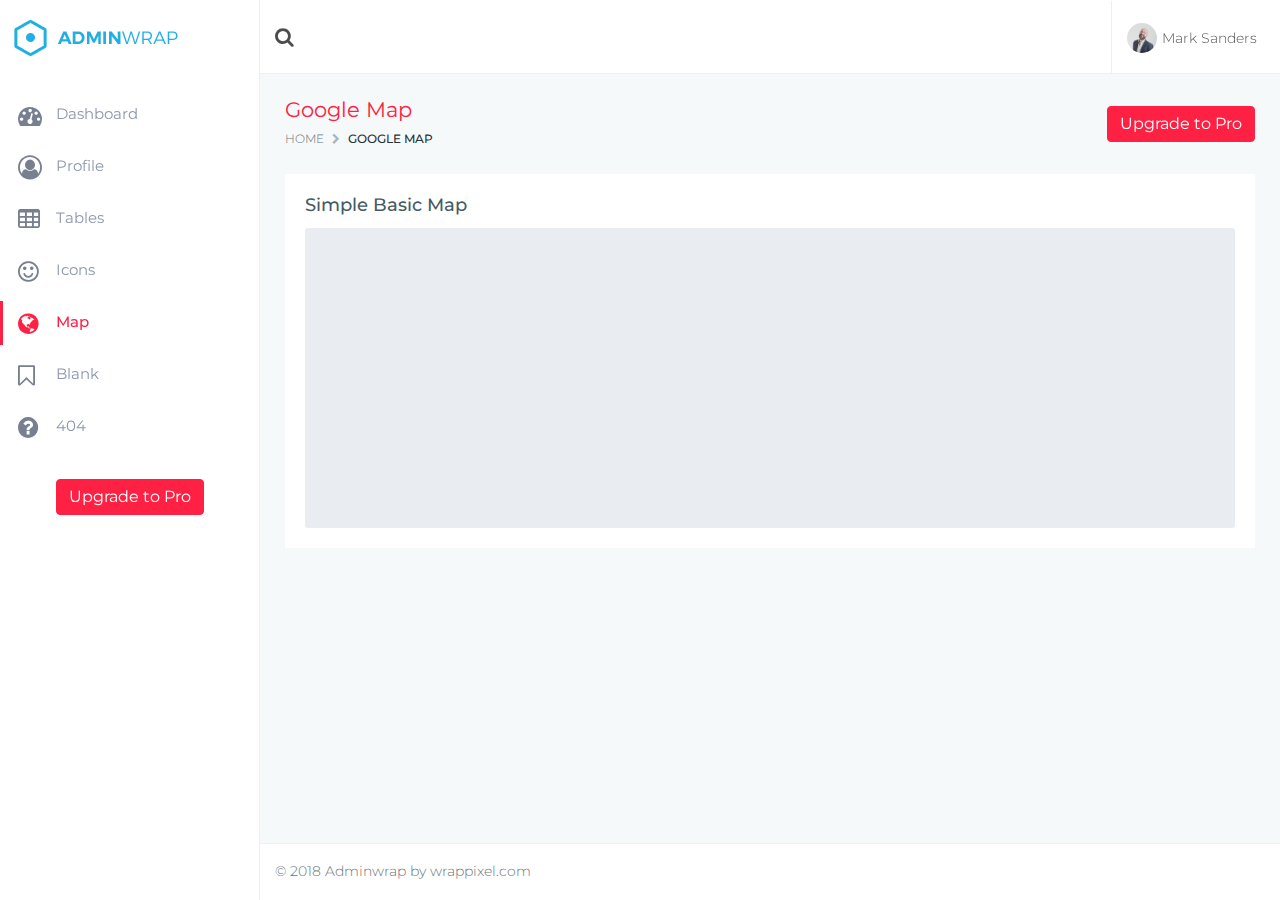
<file: public/admin/map-google.html>
<!DOCTYPE html>
<html lang="en">

<head>
    <meta charset="utf-8">
    <meta http-equiv="X-UA-Compatible" content="IE=edge">
    <!-- Tell the browser to be responsive to screen width -->
    <meta name="viewport" content="width=device-width, initial-scale=1">
    <meta name="description" content="">
    <meta name="author" content="">
    <!-- Favicon icon -->
    <link rel="icon" type="image/png" sizes="16x16" href="assets/images/favicon.png">
    <title>AdminWrap - Easy to Customize Bootstrap 4 Admin Template</title>
    <!-- Bootstrap Core CSS -->
    <link href="assets/node_modules/bootstrap/css/bootstrap.min.css" rel="stylesheet">
    <!-- Custom CSS -->
    <link href="css/style.css" rel="stylesheet">
    <!-- page css -->
    <link href="css/pages/google-vector-map.css" rel="stylesheet">
    <!-- You can change the theme colors from here -->
    <link href="css/colors/default.css" id="theme" rel="stylesheet">
    <!-- HTML5 Shim and Respond.js IE8 support of HTML5 elements and media queries -->
    <!-- WARNING: Respond.js doesn't work if you view the page via file:// -->
    <!--[if lt IE 9]>
    <script src="https://oss.maxcdn.com/libs/html5shiv/3.7.0/html5shiv.js"></script>
    <script src="https://oss.maxcdn.com/libs/respond.js/1.4.2/respond.min.js"></script>
<![endif]-->
</head>

<body class="fix-header card-no-border fix-sidebar">
    <!-- ============================================================== -->
    <!-- Preloader - style you can find in spinners.css -->
    <!-- ============================================================== -->
    <div class="preloader">
        <div class="loader">
            <div class="loader__figure"></div>
            <p class="loader__label">Admin Wrap</p>
        </div>
    </div>
    <!-- ============================================================== -->
    <!-- Main wrapper - style you can find in pages.scss -->
    <!-- ============================================================== -->
    <div id="main-wrapper">
        <!-- ============================================================== -->
        <!-- Topbar header - style you can find in pages.scss -->
        <!-- ============================================================== -->
        <header class="topbar">
            <nav class="navbar top-navbar navbar-expand-md navbar-light">
                <!-- ============================================================== -->
                <!-- Logo -->
                <!-- ============================================================== -->
                <div class="navbar-header">
                    <a class="navbar-brand" href="index.html">
                        <!-- Logo icon --><b>
                            <!--You can put here icon as well // <i class="wi wi-sunset"></i> //-->
                            <!-- Dark Logo icon -->
                            <img src="assets/images/logo-icon.png" alt="homepage" class="dark-logo" />
                            <!-- Light Logo icon -->
                            <img src="assets/images/logo-light-icon.png" alt="homepage" class="light-logo" />
                        </b>
                        <!--End Logo icon -->
                        <!-- Logo text --><span>
                         <!-- dark Logo text -->
                         <img src="assets/images/logo-text.png" alt="homepage" class="dark-logo" />
                         <!-- Light Logo text -->    
                         <img src="assets/images/logo-light-text.png" class="light-logo" alt="homepage" /></span> </a>
                </div>
                <!-- ============================================================== -->
                <!-- End Logo -->
                <!-- ============================================================== -->
                <div class="navbar-collapse">
                    <!-- ============================================================== -->
                    <!-- toggle and nav items -->
                    <!-- ============================================================== -->
                    <ul class="navbar-nav mr-auto">
                        <li class="nav-item"> <a class="nav-link nav-toggler hidden-md-up waves-effect waves-dark" href="javascript:void(0)"><i class="fa fa-bars"></i></a> </li>
                        <!-- ============================================================== -->
                        <!-- Search -->
                        <!-- ============================================================== -->
                        <li class="nav-item hidden-xs-down search-box"> <a class="nav-link hidden-sm-down waves-effect waves-dark" href="javascript:void(0)"><i class="fa fa-search"></i></a>
                            <form class="app-search">
                                <input type="text" class="form-control" placeholder="Search & enter"> <a class="srh-btn"><i class="fa fa-times"></i></a> </form>
                        </li>
                    </ul>
                    <!-- ============================================================== -->
                    <!-- User profile and search -->
                    <!-- ============================================================== -->
                    <ul class="navbar-nav my-lg-0">
                        <!-- ============================================================== -->
                        <!-- Profile -->
                        <!-- ============================================================== -->
                        <li class="nav-item dropdown u-pro">
                            <a class="nav-link dropdown-toggle waves-effect waves-dark profile-pic" href="" data-toggle="dropdown" aria-haspopup="true" aria-expanded="false"><img src="assets/images/users/1.jpg" alt="user" class="" /> <span class="hidden-md-down">Mark Sanders &nbsp;</span> </a>
                        </li>
                    </ul>
                </div>
            </nav>
        </header>
        <!-- ============================================================== -->
        <!-- End Topbar header -->
        <!-- ============================================================== -->
        <!-- ============================================================== -->
        <!-- Left Sidebar - style you can find in sidebar.scss  -->
        <!-- ============================================================== -->
        <aside class="left-sidebar">
            <!-- Sidebar scroll-->
            <div class="scroll-sidebar">
                <!-- Sidebar navigation-->
                <nav class="sidebar-nav">
                    <ul id="sidebarnav">
                        <li> <a class="waves-effect waves-dark" href="index.html" aria-expanded="false"><i class="fa fa-tachometer"></i><span class="hide-menu">Dashboard</span></a>
                        </li>
                        <li> <a class="waves-effect waves-dark" href="pages-profile.html" aria-expanded="false"><i class="fa fa-user-circle-o"></i><span class="hide-menu">Profile</span></a>
                        </li>
                        <li> <a class="waves-effect waves-dark" href="table-basic.html" aria-expanded="false"><i class="fa fa-table"></i><span class="hide-menu">Tables</span></a>
                        </li>
                        <li> <a class="waves-effect waves-dark" href="icon-fontawesome.html" aria-expanded="false"><i class="fa fa-smile-o"></i><span class="hide-menu">Icons</span></a>
                        </li>
                        <li> <a class="waves-effect waves-dark" href="map-google.html" aria-expanded="false"><i class="fa fa-globe"></i><span class="hide-menu">Map</span></a>
                        </li>
                        <li> <a class="waves-effect waves-dark" href="pages-blank.html" aria-expanded="false"><i class="fa fa-bookmark-o"></i><span class="hide-menu">Blank</span></a>
                        </li>
                        <li> <a class="waves-effect waves-dark" href="pages-error-404.html" aria-expanded="false"><i class="fa fa-question-circle"></i><span class="hide-menu">404</span></a>
                        </li>
                    </ul>
                    <div class="text-center m-t-30">
                        <a href="https://wrappixel.com/templates/adminwrap/" class="btn waves-effect waves-light btn-info hidden-md-down"> Upgrade to Pro</a>
                    </div>
                </nav>
                <!-- End Sidebar navigation -->
            </div>
            <!-- End Sidebar scroll-->
        </aside>
        <!-- ============================================================== -->
        <!-- End Left Sidebar - style you can find in sidebar.scss  -->
        <!-- ============================================================== -->
        <!-- ============================================================== -->
        <!-- Page wrapper  -->
        <!-- ============================================================== -->
        <div class="page-wrapper">
            <!-- ============================================================== -->
            <!-- Container fluid  -->
            <!-- ============================================================== -->
            <div class="container-fluid">
                <!-- ============================================================== -->
                <!-- Bread crumb and right sidebar toggle -->
                <!-- ============================================================== -->
                <div class="row page-titles">
                    <div class="col-md-5 align-self-center">
                        <h3 class="text-themecolor">Google Map</h3>
                        <ol class="breadcrumb">
                            <li class="breadcrumb-item"><a href="javascript:void(0)">Home</a></li>
                            <li class="breadcrumb-item active">Google Map</li>
                        </ol>
                    </div>
                    <div class="col-md-7 align-self-center">
                        <a href="https://wrappixel.com/templates/adminwrap/" class="btn waves-effect waves-light btn btn-info pull-right hidden-sm-down"> Upgrade to Pro</a>
                    </div>
                </div>
                <!-- ============================================================== -->
                <!-- End Bread crumb and right sidebar toggle -->
                <!-- ============================================================== -->
                <!-- ============================================================== -->
                <!-- Start Page Content -->
                <!-- ============================================================== -->
                <div class="row">
                    <div class="col-12">
                        <div class="card">
                            <div class="card-body">
                                <h4 class="card-title">Simple Basic Map</h4>
                                <div id="gmaps-simple" class="gmaps"></div>
                            </div>
                        </div>
                    </div>
                </div>
                <!-- ============================================================== -->
                <!-- End PAge Content -->
                <!-- ============================================================== -->
            </div>
            <!-- ============================================================== -->
            <!-- End Container fluid  -->
            <!-- ============================================================== -->
            <!-- ============================================================== -->
            <!-- footer -->
            <!-- ============================================================== -->
            <footer class="footer">
                © 2018 Adminwrap by wrappixel.com
            </footer>
            <!-- ============================================================== -->
            <!-- End footer -->
            <!-- ============================================================== -->
        </div>
        <!-- ============================================================== -->
        <!-- End Page wrapper  -->
        <!-- ============================================================== -->
    </div>
    <!-- ============================================================== -->
    <!-- End Wrapper -->
    <!-- ============================================================== -->
    <!-- ============================================================== -->
    <!-- All Jquery -->
    <!-- ============================================================== -->
    <script src="assets/node_modules/jquery/jquery.min.js"></script>
    <!-- Bootstrap tether Core JavaScript -->
    <script src="assets/node_modules/bootstrap/js/popper.min.js"></script>
    <script src="assets/node_modules/bootstrap/js/bootstrap.min.js"></script>
    <!-- slimscrollbar scrollbar JavaScript -->
    <script src="js/perfect-scrollbar.jquery.min.js"></script>
    <!--Wave Effects -->
    <script src="js/waves.js"></script>
    <!--Menu sidebar -->
    <script src="js/sidebarmenu.js"></script>
    <!--Custom JavaScript -->
    <script src="js/custom.min.js"></script>
    <!-- google maps api -->
    <script src="https://maps.google.com/maps/api/js?key=AIzaSyCUBL-6KdclGJ2a_UpmB2LXvq7VOcPT7K4&sensor=true"></script>
    <script src="assets/node_modules/gmaps/gmaps.min.js"></script>
    <script src="assets/node_modules/gmaps/jquery.gmaps.js"></script>
</body>

</html>
</file>
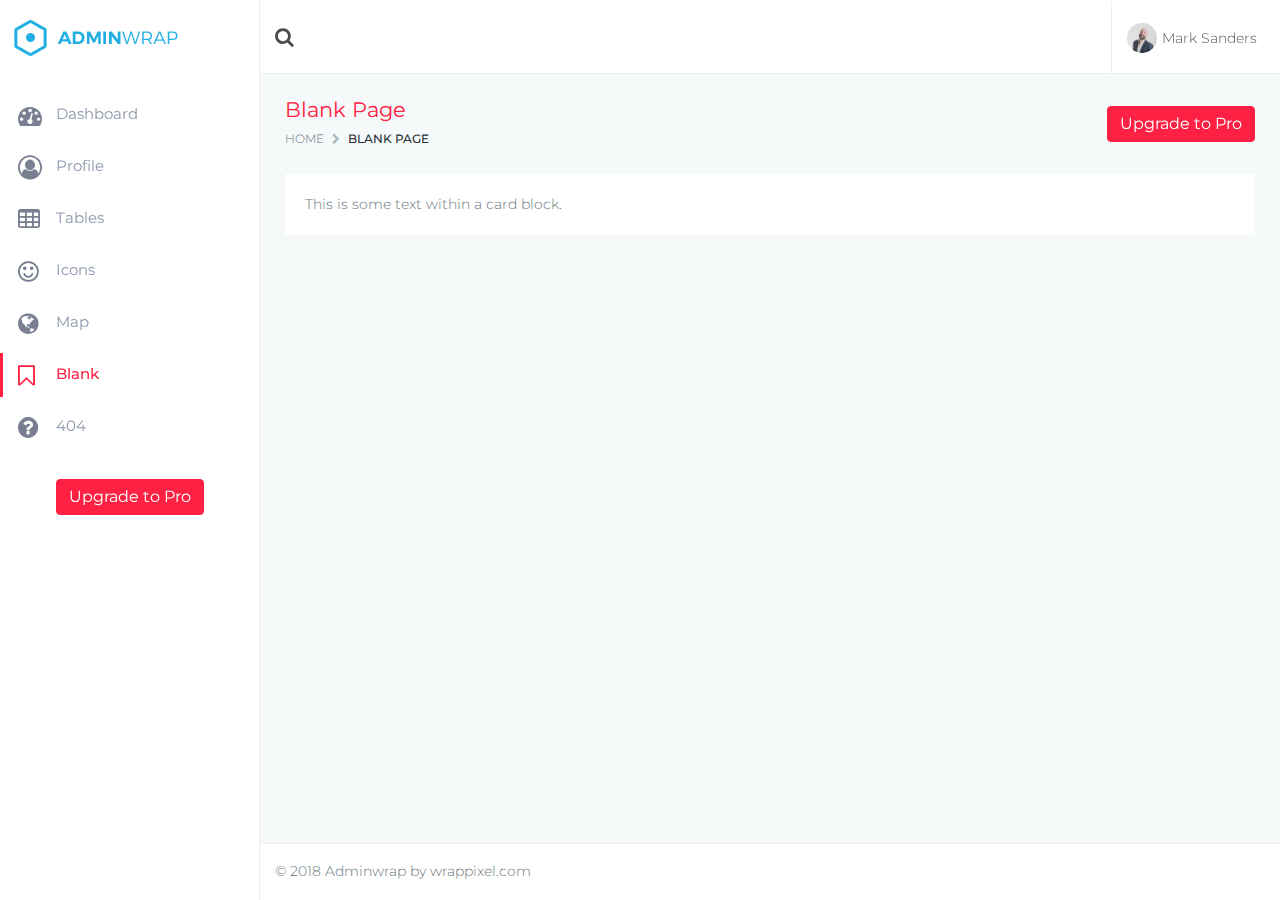
<file: public/admin/pages-blank.html>
<!DOCTYPE html>
<html lang="en">

<head>
    <meta charset="utf-8">
    <meta http-equiv="X-UA-Compatible" content="IE=edge">
    <!-- Tell the browser to be responsive to screen width -->
    <meta name="viewport" content="width=device-width, initial-scale=1">
    <meta name="description" content="">
    <meta name="author" content="">
    <!-- Favicon icon -->
    <link rel="icon" type="image/png" sizes="16x16" href="assets/images/favicon.png">
    <title>AdminWrap - Easy to Customize Bootstrap 4 Admin Template</title>
    <!-- Bootstrap Core CSS -->
    <link href="assets/node_modules/bootstrap/css/bootstrap.min.css" rel="stylesheet">
    <!-- Custom CSS -->
    <link href="css/style.css" rel="stylesheet">
    <!-- You can change the theme colors from here -->
    <link href="css/colors/default.css" id="theme" rel="stylesheet">
    <!-- HTML5 Shim and Respond.js IE8 support of HTML5 elements and media queries -->
    <!-- WARNING: Respond.js doesn't work if you view the page via file:// -->
    <!--[if lt IE 9]>
    <script src="https://oss.maxcdn.com/libs/html5shiv/3.7.0/html5shiv.js"></script>
    <script src="https://oss.maxcdn.com/libs/respond.js/1.4.2/respond.min.js"></script>
<![endif]-->
</head>

<body class="fix-header card-no-border fix-sidebar">
    <!-- ============================================================== -->
    <!-- Preloader - style you can find in spinners.css -->
    <!-- ============================================================== -->
    <div class="preloader">
        <div class="loader">
            <div class="loader__figure"></div>
            <p class="loader__label">Admin Wrap</p>
        </div>
    </div>
    <!-- ============================================================== -->
    <!-- Main wrapper - style you can find in pages.scss -->
    <!-- ============================================================== -->
    <div id="main-wrapper">
        <!-- ============================================================== -->
        <!-- Topbar header - style you can find in pages.scss -->
        <!-- ============================================================== -->
        <header class="topbar">
            <nav class="navbar top-navbar navbar-expand-md navbar-light">
                <!-- ============================================================== -->
                <!-- Logo -->
                <!-- ============================================================== -->
                <div class="navbar-header">
                    <a class="navbar-brand" href="index.html">
                        <!-- Logo icon --><b>
                            <!--You can put here icon as well // <i class="wi wi-sunset"></i> //-->
                            <!-- Dark Logo icon -->
                            <img src="assets/images/logo-icon.png" alt="homepage" class="dark-logo" />
                            <!-- Light Logo icon -->
                            <img src="assets/images/logo-light-icon.png" alt="homepage" class="light-logo" />
                        </b>
                        <!--End Logo icon -->
                        <!-- Logo text --><span>
                         <!-- dark Logo text -->
                         <img src="assets/images/logo-text.png" alt="homepage" class="dark-logo" />
                         <!-- Light Logo text -->    
                         <img src="assets/images/logo-light-text.png" class="light-logo" alt="homepage" /></span> </a>
                </div>
                <!-- ============================================================== -->
                <!-- End Logo -->
                <!-- ============================================================== -->
                <div class="navbar-collapse">
                    <!-- ============================================================== -->
                    <!-- toggle and nav items -->
                    <!-- ============================================================== -->
                    <ul class="navbar-nav mr-auto">
                        <!-- This is  -->
                        <li class="nav-item"> <a class="nav-link nav-toggler hidden-md-up waves-effect waves-dark" href="javascript:void(0)"><i class="fa fa-bars"></i></a> </li>
                        <!-- ============================================================== -->
                        <!-- Search -->
                        <!-- ============================================================== -->
                        <li class="nav-item hidden-xs-down search-box"> <a class="nav-link hidden-sm-down waves-effect waves-dark" href="javascript:void(0)"><i class="fa fa-search"></i></a>
                            <form class="app-search">
                                <input type="text" class="form-control" placeholder="Search & enter"> <a class="srh-btn"><i class="fa fa-times"></i></a> </form>
                        </li>
                    </ul>
                    <!-- ============================================================== -->
                    <!-- User profile and search -->
                    <!-- ============================================================== -->
                    <ul class="navbar-nav my-lg-0">
                        <!-- ============================================================== -->
                        <!-- Profile -->
                        <!-- ============================================================== -->
                        <li class="nav-item dropdown u-pro">
                            <a class="nav-link dropdown-toggle waves-effect waves-dark profile-pic" href="" data-toggle="dropdown" aria-haspopup="true" aria-expanded="false"><img src="assets/images/users/1.jpg" alt="user" class="" /> <span class="hidden-md-down">Mark Sanders &nbsp;</span> </a>
                        </li>
                    </ul>
                </div>
            </nav>
        </header>
        <!-- ============================================================== -->
        <!-- End Topbar header -->
        <!-- ============================================================== -->
        <!-- ============================================================== -->
        <!-- Left Sidebar - style you can find in sidebar.scss  -->
        <!-- ============================================================== -->
        <aside class="left-sidebar">
            <!-- Sidebar scroll-->
            <div class="scroll-sidebar">
                <!-- Sidebar navigation-->
                <nav class="sidebar-nav">
                    <ul id="sidebarnav">
                        <li> <a class="waves-effect waves-dark" href="index.html" aria-expanded="false"><i class="fa fa-tachometer"></i><span class="hide-menu">Dashboard</span></a>
                        </li>
                        <li> <a class="waves-effect waves-dark" href="pages-profile.html" aria-expanded="false"><i class="fa fa-user-circle-o"></i><span class="hide-menu">Profile</span></a>
                        </li>
                        <li> <a class="waves-effect waves-dark" href="table-basic.html" aria-expanded="false"><i class="fa fa-table"></i><span class="hide-menu">Tables</span></a>
                        </li>
                        <li> <a class="waves-effect waves-dark" href="icon-fontawesome.html" aria-expanded="false"><i class="fa fa-smile-o"></i><span class="hide-menu">Icons</span></a>
                        </li>
                        <li> <a class="waves-effect waves-dark" href="map-google.html" aria-expanded="false"><i class="fa fa-globe"></i><span class="hide-menu">Map</span></a>
                        </li>
                        <li> <a class="waves-effect waves-dark" href="pages-blank.html" aria-expanded="false"><i class="fa fa-bookmark-o"></i><span class="hide-menu">Blank</span></a>
                        </li>
                        <li> <a class="waves-effect waves-dark" href="pages-error-404.html" aria-expanded="false"><i class="fa fa-question-circle"></i><span class="hide-menu">404</span></a>
                        </li>
                    </ul>
                    <div class="text-center m-t-30">
                        <a href="https://wrappixel.com/templates/adminwrap/" class="btn waves-effect waves-light btn-info hidden-md-down"> Upgrade to Pro</a>
                    </div>
                </nav>
                <!-- End Sidebar navigation -->
            </div>
            <!-- End Sidebar scroll-->
        </aside>
        <!-- ============================================================== -->
        <!-- End Left Sidebar - style you can find in sidebar.scss  -->
        <!-- ============================================================== -->
        <!-- ============================================================== -->
        <!-- Page wrapper  -->
        <!-- ============================================================== -->
        <div class="page-wrapper">
            <!-- ============================================================== -->
            <!-- Container fluid  -->
            <!-- ============================================================== -->
            <div class="container-fluid">
                <!-- ============================================================== -->
                <!-- Bread crumb and right sidebar toggle -->
                <!-- ============================================================== -->
                <div class="row page-titles">
                    <div class="col-md-5 align-self-center">
                        <h3 class="text-themecolor">Blank Page</h3>
                        <ol class="breadcrumb">
                            <li class="breadcrumb-item"><a href="javascript:void(0)">Home</a></li>
                            <li class="breadcrumb-item active">Blank Page</li>
                        </ol>
                    </div>
                    <div class="col-md-7 align-self-center">
                        <a href="https://wrappixel.com/templates/adminwrap/" class="btn waves-effect waves-light btn btn-info pull-right hidden-sm-down"> Upgrade to Pro</a>
                    </div>
                </div>
                <!-- ============================================================== -->
                <!-- End Bread crumb and right sidebar toggle -->
                <!-- ============================================================== -->
                <!-- ============================================================== -->
                <!-- Start Page Content -->
                <!-- ============================================================== -->
                <div class="row">
                    <div class="col-12">
                        <div class="card">
                            <div class="card-body">
                                This is some text within a card block.
                            </div>
                        </div>
                    </div>
                </div>
                <!-- ============================================================== -->
                <!-- End PAge Content -->
                <!-- ============================================================== -->
                <!-- ============================================================== -->
                <!-- Right sidebar -->
                <!-- ============================================================== -->
                <!-- .right-sidebar -->
                <div class="right-sidebar">
                    <div class="slimscrollright">
                        <div class="rpanel-title"> Service Panel <span><i class="ti-close right-side-toggle"></i></span> </div>
                        <div class="r-panel-body">
                            <ul id="themecolors" class="m-t-20">
                                <li><b>With Light sidebar</b></li>
                                <li><a href="javascript:void(0)" data-theme="default" class="default-theme">1</a></li>
                                <li><a href="javascript:void(0)" data-theme="green" class="green-theme">2</a></li>
                                <li><a href="javascript:void(0)" data-theme="red" class="red-theme">3</a></li>
                                <li><a href="javascript:void(0)" data-theme="blue" class="blue-theme">4</a></li>
                                <li><a href="javascript:void(0)" data-theme="purple" class="purple-theme">5</a></li>
                                <li><a href="javascript:void(0)" data-theme="megna" class="megna-theme">6</a></li>
                                <li class="d-block m-t-30"><b>With Dark sidebar</b></li>
                                <li><a href="javascript:void(0)" data-theme="default-dark" class="default-dark-theme working">7</a></li>
                                <li><a href="javascript:void(0)" data-theme="green-dark" class="green-dark-theme">8</a></li>
                                <li><a href="javascript:void(0)" data-theme="red-dark" class="red-dark-theme">9</a></li>
                                <li><a href="javascript:void(0)" data-theme="blue-dark" class="blue-dark-theme">10</a></li>
                                <li><a href="javascript:void(0)" data-theme="purple-dark" class="purple-dark-theme">11</a></li>
                                <li><a href="javascript:void(0)" data-theme="megna-dark" class="megna-dark-theme ">12</a></li>
                            </ul>
                            <ul class="m-t-20 chatonline">
                                <li><b>Chat option</b></li>
                                <li>
                                    <a href="javascript:void(0)"><img src="assets/images/users/1.jpg" alt="user-img" class="img-circle"> <span>Varun Dhavan <small class="text-success">online</small></span></a>
                                </li>
                                <li>
                                    <a href="javascript:void(0)"><img src="assets/images/users/2.jpg" alt="user-img" class="img-circle"> <span>Genelia Deshmukh <small class="text-warning">Away</small></span></a>
                                </li>
                                <li>
                                    <a href="javascript:void(0)"><img src="assets/images/users/3.jpg" alt="user-img" class="img-circle"> <span>Ritesh Deshmukh <small class="text-danger">Busy</small></span></a>
                                </li>
                                <li>
                                    <a href="javascript:void(0)"><img src="assets/images/users/4.jpg" alt="user-img" class="img-circle"> <span>Arijit Sinh <small class="text-muted">Offline</small></span></a>
                                </li>
                                <li>
                                    <a href="javascript:void(0)"><img src="assets/images/users/5.jpg" alt="user-img" class="img-circle"> <span>Govinda Star <small class="text-success">online</small></span></a>
                                </li>
                                <li>
                                    <a href="javascript:void(0)"><img src="assets/images/users/6.jpg" alt="user-img" class="img-circle"> <span>John Abraham<small class="text-success">online</small></span></a>
                                </li>
                                <li>
                                    <a href="javascript:void(0)"><img src="assets/images/users/7.jpg" alt="user-img" class="img-circle"> <span>Hritik Roshan<small class="text-success">online</small></span></a>
                                </li>
                                <li>
                                    <a href="javascript:void(0)"><img src="assets/images/users/8.jpg" alt="user-img" class="img-circle"> <span>Pwandeep rajan <small class="text-success">online</small></span></a>
                                </li>
                            </ul>
                        </div>
                    </div>
                </div>
                <!-- ============================================================== -->
                <!-- End Right sidebar -->
                <!-- ============================================================== -->
            </div>
            <!-- ============================================================== -->
            <!-- End Container fluid  -->
            <!-- ============================================================== -->
            <!-- ============================================================== -->
            <!-- footer -->
            <!-- ============================================================== -->
            <footer class="footer">
                © 2018 Adminwrap by wrappixel.com
            </footer>
            <!-- ============================================================== -->
            <!-- End footer -->
            <!-- ============================================================== -->
        </div>
        <!-- ============================================================== -->
        <!-- End Page wrapper  -->
        <!-- ============================================================== -->
    </div>
    <!-- ============================================================== -->
    <!-- End Wrapper -->
    <!-- ============================================================== -->
    <!-- ============================================================== -->
    <!-- All Jquery -->
    <!-- ============================================================== -->
    <script src="assets/node_modules/jquery/jquery.min.js"></script>
    <!-- Bootstrap tether Core JavaScript -->
    <script src="assets/node_modules/bootstrap/js/popper.min.js"></script>
    <script src="assets/node_modules/bootstrap/js/bootstrap.min.js"></script>
    <!-- slimscrollbar scrollbar JavaScript -->
    <script src="js/perfect-scrollbar.jquery.min.js"></script>
    <!--Wave Effects -->
    <script src="js/waves.js"></script>
    <!--Menu sidebar -->
    <script src="js/sidebarmenu.js"></script>
    <!--Custom JavaScript -->
    <script src="js/custom.min.js"></script>
</body>

</html>
</file>
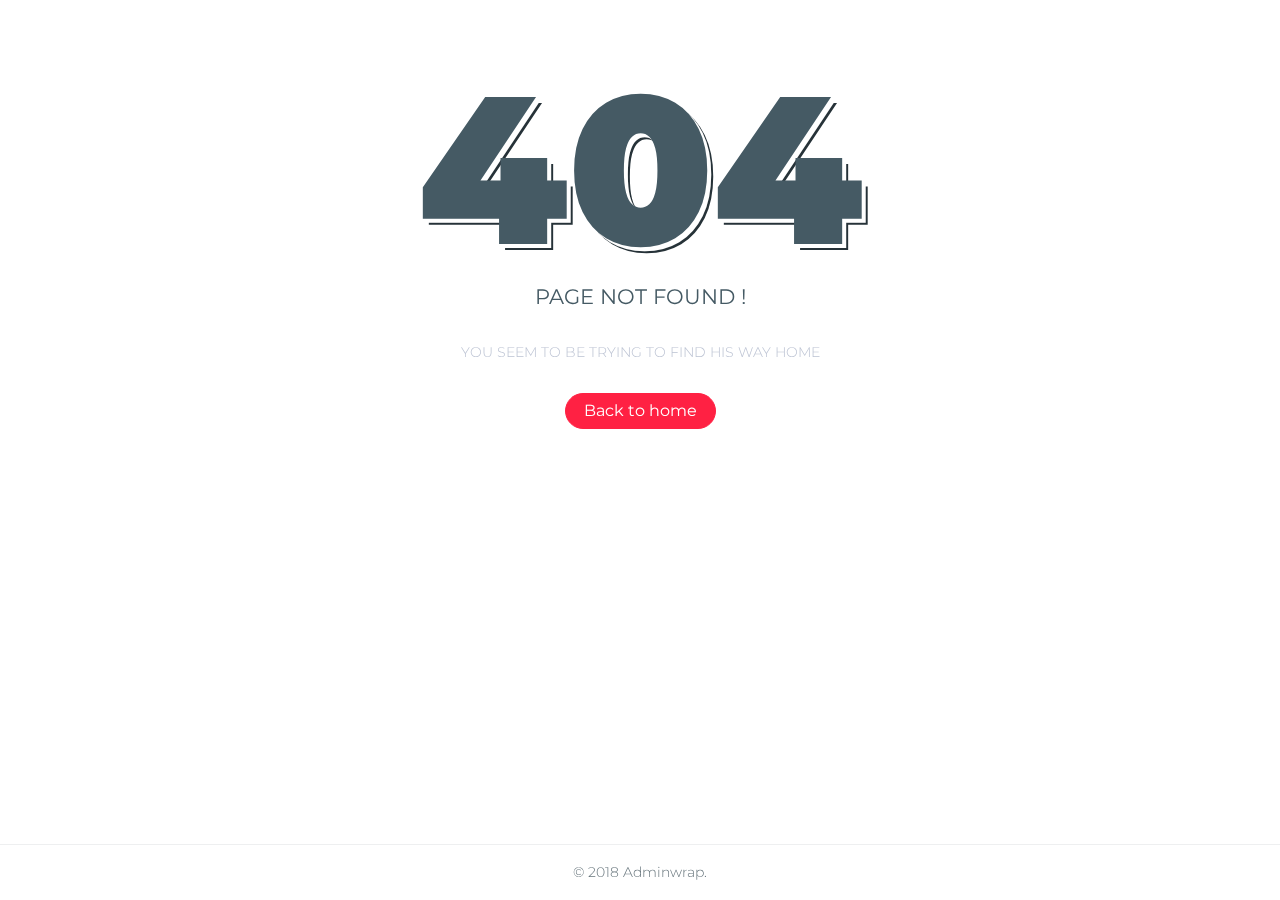
<file: public/admin/pages-error-404.html>
<!DOCTYPE html>
<html lang="en">

<head>
    <meta charset="utf-8">
    <meta http-equiv="X-UA-Compatible" content="IE=edge">
    <!-- Tell the browser to be responsive to screen width -->
    <meta name="viewport" content="width=device-width, initial-scale=1">
    <meta name="description" content="">
    <meta name="author" content="">
    <!-- Favicon icon -->
    <link rel="icon" type="image/png" sizes="16x16" href="assets/images/favicon.png">
    <title>AdminWrap - Easy to Customize Bootstrap 4 Admin Template</title>
    <!-- Bootstrap Core CSS -->
    <link href="assets/node_modules/bootstrap/css/bootstrap.min.css" rel="stylesheet">
    <!-- Custom CSS -->
    <link href="css/style.css" rel="stylesheet">
    <!-- page css -->
    <link href="css/pages/error-pages.css" rel="stylesheet">
    <!-- You can change the theme colors from here -->
    <link href="css/colors/default.css" id="theme" rel="stylesheet">
    <!-- HTML5 Shim and Respond.js IE8 support of HTML5 elements and media queries -->
    <!-- WARNING: Respond.js doesn't work if you view the page via file:// -->
    <!--[if lt IE 9]>
    <script src="https://oss.maxcdn.com/libs/html5shiv/3.7.0/html5shiv.js"></script>
    <script src="https://oss.maxcdn.com/libs/respond.js/1.4.2/respond.min.js"></script>
<![endif]-->
</head>

<body class="fix-header card-no-border fix-sidebar">
    <!-- ============================================================== -->
    <!-- Main wrapper - style you can find in pages.scss -->
    <!-- ============================================================== -->
    <section id="wrapper" class="error-page">
        <div class="error-box">
            <div class="error-body text-center">
                <h1>404</h1>
                <h3 class="text-uppercase">Page Not Found !</h3>
                <p class="text-muted m-t-30 m-b-30">YOU SEEM TO BE TRYING TO FIND HIS WAY HOME</p>
                <a href="index.html" class="btn btn-info btn-rounded waves-effect waves-light m-b-40">Back to home</a> </div>
            <footer class="footer text-center">© 2018 Adminwrap.</footer>
        </div>
    </section>
    <!-- ============================================================== -->
    <!-- End Wrapper -->
    <!-- ============================================================== -->
    <!-- ============================================================== -->
    <!-- All Jquery -->
    <!-- ============================================================== -->
    <script src="assets/node_modules/jquery/jquery.min.js"></script>
    <!-- Bootstrap tether Core JavaScript -->
    <script src="assets/node_modules/bootstrap/js/popper.min.js"></script>
    <script src="assets/node_modules/bootstrap/js/bootstrap.min.js"></script>
    <!--Wave Effects -->
    <script src="js/waves.js"></script>
</body>

</html>
</file>
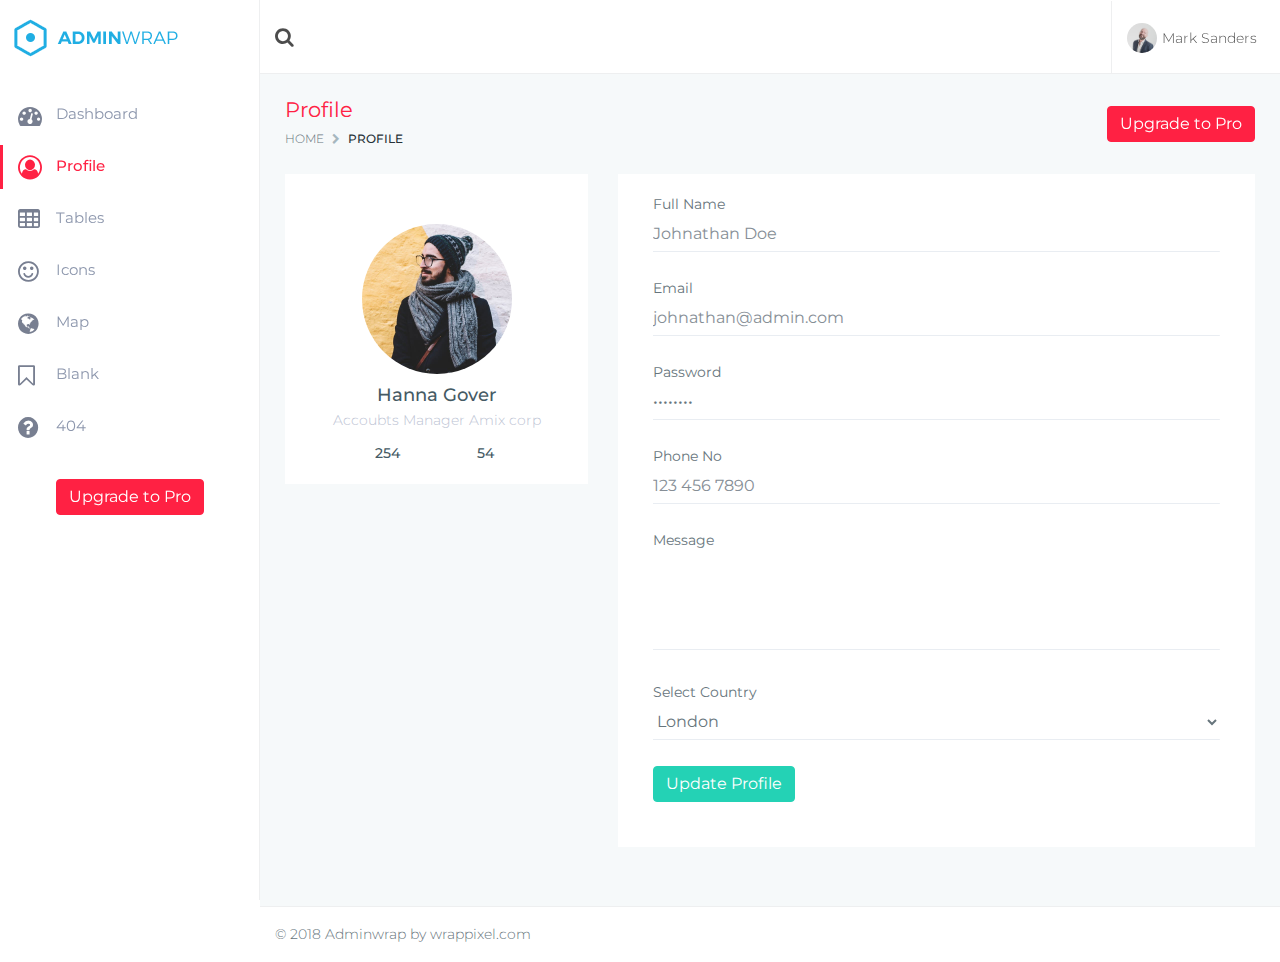
<file: public/admin/pages-profile.html>
<!DOCTYPE html>
<html lang="en">

<head>
    <meta charset="utf-8">
    <meta http-equiv="X-UA-Compatible" content="IE=edge">
    <!-- Tell the browser to be responsive to screen width -->
    <meta name="viewport" content="width=device-width, initial-scale=1">
    <meta name="description" content="">
    <meta name="author" content="">
    <!-- Favicon icon -->
    <link rel="icon" type="image/png" sizes="16x16" href="assets/images/favicon.png">
    <title>AdminWrap - Easy to Customize Bootstrap 4 Admin Template</title>
    <!-- Bootstrap Core CSS -->
    <link href="assets/node_modules/bootstrap/css/bootstrap.min.css" rel="stylesheet">
    <!-- Custom CSS -->
    <link href="css/style.css" rel="stylesheet">
    <!-- You can change the theme colors from here -->
    <link href="css/colors/default.css" id="theme" rel="stylesheet">
    <!-- HTML5 Shim and Respond.js IE8 support of HTML5 elements and media queries -->
    <!-- WARNING: Respond.js doesn't work if you view the page via file:// -->
    <!--[if lt IE 9]>
    <script src="https://oss.maxcdn.com/libs/html5shiv/3.7.0/html5shiv.js"></script>
    <script src="https://oss.maxcdn.com/libs/respond.js/1.4.2/respond.min.js"></script>
<![endif]-->
</head>

<body class="fix-header card-no-border fix-sidebar">
    <!-- ============================================================== -->
    <!-- Preloader - style you can find in spinners.css -->
    <!-- ============================================================== -->
    <div class="preloader">
        <div class="loader">
            <div class="loader__figure"></div>
            <p class="loader__label">Admin Wrap</p>
        </div>
    </div>
    <!-- ============================================================== -->
    <!-- Main wrapper - style you can find in pages.scss -->
    <!-- ============================================================== -->
    <div id="main-wrapper">
        <!-- ============================================================== -->
        <!-- Topbar header - style you can find in pages.scss -->
        <!-- ============================================================== -->
        <header class="topbar">
            <nav class="navbar top-navbar navbar-expand-md navbar-light">
                <!-- ============================================================== -->
                <!-- Logo -->
                <!-- ============================================================== -->
                <div class="navbar-header">
                    <a class="navbar-brand" href="index.html">
                        <!-- Logo icon --><b>
                            <!--You can put here icon as well // <i class="wi wi-sunset"></i> //-->
                            <!-- Dark Logo icon -->
                            <img src="assets/images/logo-icon.png" alt="homepage" class="dark-logo" />
                            <!-- Light Logo icon -->
                            <img src="assets/images/logo-light-icon.png" alt="homepage" class="light-logo" />
                        </b>
                        <!--End Logo icon -->
                        <!-- Logo text --><span>
                         <!-- dark Logo text -->
                         <img src="assets/images/logo-text.png" alt="homepage" class="dark-logo" />
                         <!-- Light Logo text -->    
                         <img src="assets/images/logo-light-text.png" class="light-logo" alt="homepage" /></span> </a>
                </div>
                <!-- ============================================================== -->
                <!-- End Logo -->
                <!-- ============================================================== -->
                <div class="navbar-collapse">
                    <!-- ============================================================== -->
                    <!-- toggle and nav items -->
                    <!-- ============================================================== -->
                    <ul class="navbar-nav mr-auto">
                        <li class="nav-item"> <a class="nav-link nav-toggler hidden-md-up waves-effect waves-dark" href="javascript:void(0)"><i class="fa fa-bars"></i></a> </li>
                        <!-- ============================================================== -->
                        <!-- Search -->
                        <!-- ============================================================== -->
                        <li class="nav-item hidden-xs-down search-box"> <a class="nav-link hidden-sm-down waves-effect waves-dark" href="javascript:void(0)"><i class="fa fa-search"></i></a>
                            <form class="app-search">
                                <input type="text" class="form-control" placeholder="Search & enter"> <a class="srh-btn"><i class="fa fa-times"></i></a> </form>
                        </li>
                    </ul>
                    <!-- ============================================================== -->
                    <!-- User profile and search -->
                    <!-- ============================================================== -->
                    <ul class="navbar-nav my-lg-0">
                        <!-- ============================================================== -->
                        <!-- Profile -->
                        <!-- ============================================================== -->
                        <li class="nav-item dropdown u-pro">
                            <a class="nav-link dropdown-toggle waves-effect waves-dark profile-pic" href="" data-toggle="dropdown" aria-haspopup="true" aria-expanded="false"><img src="assets/images/users/1.jpg" alt="user" class="" /> <span class="hidden-md-down">Mark Sanders &nbsp;</span> </a>
                        </li>
                    </ul>
                </div>
            </nav>
        </header>
        <!-- ============================================================== -->
        <!-- End Topbar header -->
        <!-- ============================================================== -->
        <!-- ============================================================== -->
        <!-- Left Sidebar - style you can find in sidebar.scss  -->
        <!-- ============================================================== -->
        <aside class="left-sidebar">
            <!-- Sidebar scroll-->
            <div class="scroll-sidebar">
                <!-- Sidebar navigation-->
                <nav class="sidebar-nav">
                    <ul id="sidebarnav">
                        <li> <a class="waves-effect waves-dark" href="index.html" aria-expanded="false"><i class="fa fa-tachometer"></i><span class="hide-menu">Dashboard</span></a>
                        </li>
                        <li> <a class="waves-effect waves-dark" href="pages-profile.html" aria-expanded="false"><i class="fa fa-user-circle-o"></i><span class="hide-menu">Profile</span></a>
                        </li>
                        <li> <a class="waves-effect waves-dark" href="table-basic.html" aria-expanded="false"><i class="fa fa-table"></i><span class="hide-menu">Tables</span></a>
                        </li>
                        <li> <a class="waves-effect waves-dark" href="icon-fontawesome.html" aria-expanded="false"><i class="fa fa-smile-o"></i><span class="hide-menu">Icons</span></a>
                        </li>
                        <li> <a class="waves-effect waves-dark" href="map-google.html" aria-expanded="false"><i class="fa fa-globe"></i><span class="hide-menu">Map</span></a>
                        </li>
                        <li> <a class="waves-effect waves-dark" href="pages-blank.html" aria-expanded="false"><i class="fa fa-bookmark-o"></i><span class="hide-menu">Blank</span></a>
                        </li>
                        <li> <a class="waves-effect waves-dark" href="pages-error-404.html" aria-expanded="false"><i class="fa fa-question-circle"></i><span class="hide-menu">404</span></a>
                        </li>
                    </ul>
                    <div class="text-center m-t-30">
                        <a href="https://wrappixel.com/templates/adminwrap/" class="btn waves-effect waves-light btn-info hidden-md-down"> Upgrade to Pro</a>
                    </div>
                </nav>
                <!-- End Sidebar navigation -->
            </div>
            <!-- End Sidebar scroll-->
        </aside>
        <!-- ============================================================== -->
        <!-- End Left Sidebar - style you can find in sidebar.scss  -->
        <!-- ============================================================== -->
        <!-- ============================================================== -->
        <!-- Page wrapper  -->
        <!-- ============================================================== -->
        <div class="page-wrapper">
            <!-- ============================================================== -->
            <!-- Container fluid  -->
            <!-- ============================================================== -->
            <div class="container-fluid">
                <!-- ============================================================== -->
                <!-- Bread crumb and right sidebar toggle -->
                <!-- ============================================================== -->
                <div class="row page-titles">
                    <div class="col-md-5 align-self-center">
                        <h3 class="text-themecolor">Profile</h3>
                        <ol class="breadcrumb">
                            <li class="breadcrumb-item"><a href="javascript:void(0)">Home</a></li>
                            <li class="breadcrumb-item active">Profile</li>
                        </ol>
                    </div>
                    <div class="col-md-7 align-self-center">
                        <a href="https://wrappixel.com/templates/adminwrap/" class="btn waves-effect waves-light btn btn-info pull-right hidden-sm-down"> Upgrade to Pro</a>
                    </div>
                </div>
                <!-- ============================================================== -->
                <!-- End Bread crumb and right sidebar toggle -->
                <!-- ============================================================== -->
                <!-- ============================================================== -->
                <!-- Start Page Content -->
                <!-- ============================================================== -->
                <!-- Row -->
                <div class="row">
                    <!-- Column -->
                    <div class="col-lg-4 col-xlg-3 col-md-5">
                        <div class="card">
                            <div class="card-body">
                                <center class="m-t-30"> <img src="assets/images/users/5.jpg" class="img-circle" width="150" />
                                    <h4 class="card-title m-t-10">Hanna Gover</h4>
                                    <h6 class="card-subtitle">Accoubts Manager Amix corp</h6>
                                    <div class="row text-center justify-content-md-center">
                                        <div class="col-4"><a href="javascript:void(0)" class="link"><i class="icon-people"></i> <font class="font-medium">254</font></a></div>
                                        <div class="col-4"><a href="javascript:void(0)" class="link"><i class="icon-picture"></i> <font class="font-medium">54</font></a></div>
                                    </div>
                                </center>
                            </div>
                        </div>
                    </div>
                    <!-- Column -->
                    <!-- Column -->
                    <div class="col-lg-8 col-xlg-9 col-md-7">
                        <div class="card">
                            <!-- Tab panes -->
                            <div class="card-body">
                                <form class="form-horizontal form-material">
                                    <div class="form-group">
                                        <label class="col-md-12">Full Name</label>
                                        <div class="col-md-12">
                                            <input type="text" placeholder="Johnathan Doe" class="form-control form-control-line">
                                        </div>
                                    </div>
                                    <div class="form-group">
                                        <label for="example-email" class="col-md-12">Email</label>
                                        <div class="col-md-12">
                                            <input type="email" placeholder="johnathan@admin.com" class="form-control form-control-line" name="example-email" id="example-email">
                                        </div>
                                    </div>
                                    <div class="form-group">
                                        <label class="col-md-12">Password</label>
                                        <div class="col-md-12">
                                            <input type="password" value="password" class="form-control form-control-line">
                                        </div>
                                    </div>
                                    <div class="form-group">
                                        <label class="col-md-12">Phone No</label>
                                        <div class="col-md-12">
                                            <input type="text" placeholder="123 456 7890" class="form-control form-control-line">
                                        </div>
                                    </div>
                                    <div class="form-group">
                                        <label class="col-md-12">Message</label>
                                        <div class="col-md-12">
                                            <textarea rows="5" class="form-control form-control-line"></textarea>
                                        </div>
                                    </div>
                                    <div class="form-group">
                                        <label class="col-sm-12">Select Country</label>
                                        <div class="col-sm-12">
                                            <select class="form-control form-control-line">
                                                <option>London</option>
                                                <option>India</option>
                                                <option>Usa</option>
                                                <option>Canada</option>
                                                <option>Thailand</option>
                                            </select>
                                        </div>
                                    </div>
                                    <div class="form-group">
                                        <div class="col-sm-12">
                                            <button class="btn btn-success">Update Profile</button>
                                        </div>
                                    </div>
                                </form>
                            </div>
                        </div>
                    </div>
                    <!-- Column -->
                </div>
                <!-- Row -->
                <!-- ============================================================== -->
                <!-- End PAge Content -->
                <!-- ============================================================== -->
            </div>
            <!-- ============================================================== -->
            <!-- End Container fluid  -->
            <!-- ============================================================== -->
            <!-- ============================================================== -->
            <!-- footer -->
            <!-- ============================================================== -->
            <footer class="footer">
                © 2018 Adminwrap by wrappixel.com
            </footer>
            <!-- ============================================================== -->
            <!-- End footer -->
            <!-- ============================================================== -->
        </div>
        <!-- ============================================================== -->
        <!-- End Page wrapper  -->
        <!-- ============================================================== -->
    </div>
    <!-- ============================================================== -->
    <!-- End Wrapper -->
    <!-- ============================================================== -->
    <!-- ============================================================== -->
    <!-- All Jquery -->
    <!-- ============================================================== -->
    <script src="assets/node_modules/jquery/jquery.min.js"></script>
    <!-- Bootstrap tether Core JavaScript -->
    <script src="assets/node_modules/bootstrap/js/popper.min.js"></script>
    <script src="assets/node_modules/bootstrap/js/bootstrap.min.js"></script>
    <!-- slimscrollbar scrollbar JavaScript -->
    <script src="js/perfect-scrollbar.jquery.min.js"></script>
    <!--Wave Effects -->
    <script src="js/waves.js"></script>
    <!--Menu sidebar -->
    <script src="js/sidebarmenu.js"></script>
    <!--Custom JavaScript -->
    <script src="js/custom.min.js"></script>
</body>

</html>
</file>
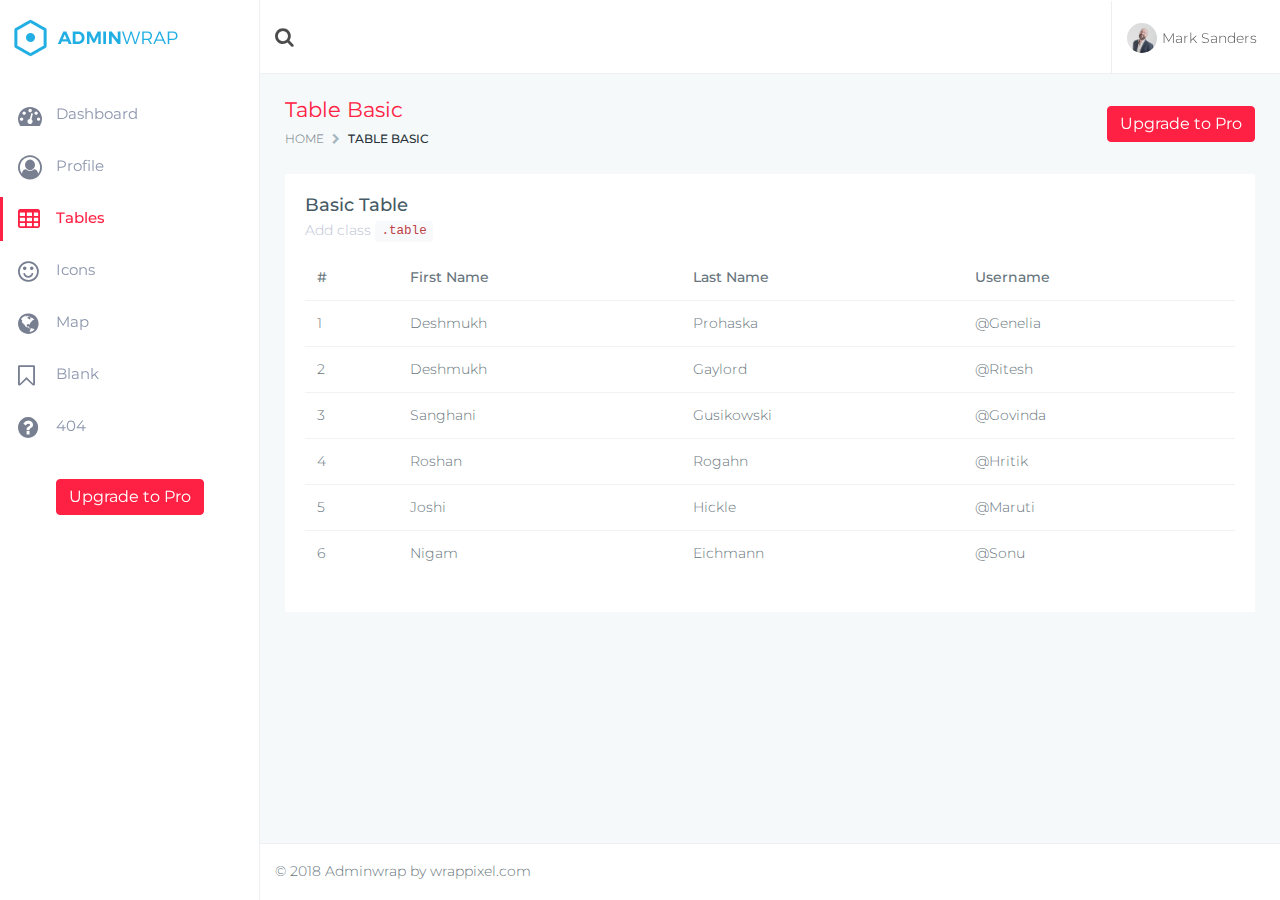
<file: public/admin/table-basic.html>
<!DOCTYPE html>
<html lang="en">

<head>
    <meta charset="utf-8">
    <meta http-equiv="X-UA-Compatible" content="IE=edge">
    <!-- Tell the browser to be responsive to screen width -->
    <meta name="viewport" content="width=device-width, initial-scale=1">
    <meta name="description" content="">
    <meta name="author" content="">
    <!-- Favicon icon -->
    <link rel="icon" type="image/png" sizes="16x16" href="assets/images/favicon.png">
    <title>AdminWrap - Easy to Customize Bootstrap 4 Admin Template</title>
    <!-- Bootstrap Core CSS -->
    <link href="assets/node_modules/bootstrap/css/bootstrap.min.css" rel="stylesheet">
    <!-- Custom CSS -->
    <link href="css/style.css" rel="stylesheet">
    <!-- You can change the theme colors from here -->
    <link href="css/colors/default.css" id="theme" rel="stylesheet">
    <!-- HTML5 Shim and Respond.js IE8 support of HTML5 elements and media queries -->
    <!-- WARNING: Respond.js doesn't work if you view the page via file:// -->
    <!--[if lt IE 9]>
    <script src="https://oss.maxcdn.com/libs/html5shiv/3.7.0/html5shiv.js"></script>
    <script src="https://oss.maxcdn.com/libs/respond.js/1.4.2/respond.min.js"></script>
<![endif]-->
</head>

<body class="fix-header card-no-border fix-sidebar">
    <!-- ============================================================== -->
    <!-- Preloader - style you can find in spinners.css -->
    <!-- ============================================================== -->
    <div class="preloader">
        <div class="loader">
            <div class="loader__figure"></div>
            <p class="loader__label">Admin Wrap</p>
        </div>
    </div>
    <!-- ============================================================== -->
    <!-- Main wrapper - style you can find in pages.scss -->
    <!-- ============================================================== -->
    <div id="main-wrapper">
        <!-- ============================================================== -->
        <!-- Topbar header - style you can find in pages.scss -->
        <!-- ============================================================== -->
        <header class="topbar">
            <nav class="navbar top-navbar navbar-expand-md navbar-light">
                <!-- ============================================================== -->
                <!-- Logo -->
                <!-- ============================================================== -->
                <div class="navbar-header">
                    <a class="navbar-brand" href="index.html">
                        <!-- Logo icon --><b>
                            <!--You can put here icon as well // <i class="wi wi-sunset"></i> //-->
                            <!-- Dark Logo icon -->
                            <img src="assets/images/logo-icon.png" alt="homepage" class="dark-logo" />
                            <!-- Light Logo icon -->
                            <img src="assets/images/logo-light-icon.png" alt="homepage" class="light-logo" />
                        </b>
                        <!--End Logo icon -->
                        <!-- Logo text --><span>
                         <!-- dark Logo text -->
                         <img src="assets/images/logo-text.png" alt="homepage" class="dark-logo" />
                         <!-- Light Logo text -->    
                         <img src="assets/images/logo-light-text.png" class="light-logo" alt="homepage" /></span> </a>
                </div>
                <!-- ============================================================== -->
                <!-- End Logo -->
                <!-- ============================================================== -->
                <div class="navbar-collapse">
                    <!-- ============================================================== -->
                    <!-- toggle and nav items -->
                    <!-- ============================================================== -->
                    <ul class="navbar-nav mr-auto">
                        <li class="nav-item"> <a class="nav-link nav-toggler hidden-md-up waves-effect waves-dark" href="javascript:void(0)"><i class="fa fa-bars"></i></a> </li>
                        <!-- ============================================================== -->
                        <!-- Search -->
                        <!-- ============================================================== -->
                        <li class="nav-item hidden-xs-down search-box"> <a class="nav-link hidden-sm-down waves-effect waves-dark" href="javascript:void(0)"><i class="fa fa-search"></i></a>
                            <form class="app-search">
                                <input type="text" class="form-control" placeholder="Search & enter"> <a class="srh-btn"><i class="fa fa-times"></i></a> </form>
                        </li>
                    </ul>
                    <!-- ============================================================== -->
                    <!-- User profile and search -->
                    <!-- ============================================================== -->
                    <ul class="navbar-nav my-lg-0">
                        <!-- ============================================================== -->
                        <!-- Profile -->
                        <!-- ============================================================== -->
                        <li class="nav-item dropdown u-pro">
                            <a class="nav-link dropdown-toggle waves-effect waves-dark profile-pic" href="" data-toggle="dropdown" aria-haspopup="true" aria-expanded="false"><img src="assets/images/users/1.jpg" alt="user" class="" /> <span class="hidden-md-down">Mark Sanders &nbsp;</span> </a>
                        </li>
                    </ul>
                </div>
            </nav>
        </header>
        <!-- ============================================================== -->
        <!-- End Topbar header -->
        <!-- ============================================================== -->
        <!-- ============================================================== -->
        <!-- Left Sidebar - style you can find in sidebar.scss  -->
        <!-- ============================================================== -->
        <aside class="left-sidebar">
            <!-- Sidebar scroll-->
            <div class="scroll-sidebar">
                <!-- Sidebar navigation-->
                <nav class="sidebar-nav">
                    <ul id="sidebarnav">
                        <li> <a class="waves-effect waves-dark" href="index.html" aria-expanded="false"><i class="fa fa-tachometer"></i><span class="hide-menu">Dashboard</span></a>
                        </li>
                        <li> <a class="waves-effect waves-dark" href="pages-profile.html" aria-expanded="false"><i class="fa fa-user-circle-o"></i><span class="hide-menu">Profile</span></a>
                        </li>
                        <li> <a class="waves-effect waves-dark" href="table-basic.html" aria-expanded="false"><i class="fa fa-table"></i><span class="hide-menu">Tables</span></a>
                        </li>
                        <li> <a class="waves-effect waves-dark" href="icon-fontawesome.html" aria-expanded="false"><i class="fa fa-smile-o"></i><span class="hide-menu">Icons</span></a>
                        </li>
                        <li> <a class="waves-effect waves-dark" href="map-google.html" aria-expanded="false"><i class="fa fa-globe"></i><span class="hide-menu">Map</span></a>
                        </li>
                        <li> <a class="waves-effect waves-dark" href="pages-blank.html" aria-expanded="false"><i class="fa fa-bookmark-o"></i><span class="hide-menu">Blank</span></a>
                        </li>
                        <li> <a class="waves-effect waves-dark" href="pages-error-404.html" aria-expanded="false"><i class="fa fa-question-circle"></i><span class="hide-menu">404</span></a>
                        </li>
                    </ul>
                    <div class="text-center m-t-30">
                        <a href="https://wrappixel.com/templates/adminwrap/" class="btn waves-effect waves-light btn-info hidden-md-down"> Upgrade to Pro</a>
                    </div>
                </nav>
                <!-- End Sidebar navigation -->
            </div>
            <!-- End Sidebar scroll-->
        </aside>
        <!-- ============================================================== -->
        <!-- End Left Sidebar - style you can find in sidebar.scss  -->
        <!-- ============================================================== -->
        <!-- ============================================================== -->
        <!-- Page wrapper  -->
        <!-- ============================================================== -->
        <div class="page-wrapper">
            <!-- ============================================================== -->
            <!-- Container fluid  -->
            <!-- ============================================================== -->
            <div class="container-fluid">
                <!-- ============================================================== -->
                <!-- Bread crumb and right sidebar toggle -->
                <!-- ============================================================== -->
                <div class="row page-titles">
                    <div class="col-md-5 align-self-center">
                        <h3 class="text-themecolor">Table Basic</h3>
                        <ol class="breadcrumb">
                            <li class="breadcrumb-item"><a href="javascript:void(0)">Home</a></li>
                            <li class="breadcrumb-item active">Table Basic</li>
                        </ol>
                    </div>
                    <div class="col-md-7 align-self-center">
                        <a href="https://wrappixel.com/templates/adminwrap/" class="btn waves-effect waves-light btn btn-info pull-right hidden-sm-down"> Upgrade to Pro</a>
                    </div>
                </div>
                <!-- ============================================================== -->
                <!-- End Bread crumb and right sidebar toggle -->
                <!-- ============================================================== -->
                <!-- ============================================================== -->
                <!-- Start Page Content -->
                <!-- ============================================================== -->
                <div class="row">
                    <!-- column -->
                    <div class="col-12">
                        <div class="card">
                            <div class="card-body">
                                <h4 class="card-title">Basic Table</h4>
                                <h6 class="card-subtitle">Add class <code>.table</code></h6>
                                <div class="table-responsive">
                                    <table class="table">
                                        <thead>
                                            <tr>
                                                <th>#</th>
                                                <th>First Name</th>
                                                <th>Last Name</th>
                                                <th>Username</th>
                                            </tr>
                                        </thead>
                                        <tbody>
                                            <tr>
                                                <td>1</td>
                                                <td>Deshmukh</td>
                                                <td>Prohaska</td>
                                                <td>@Genelia</td>
                                            </tr>
                                            <tr>
                                                <td>2</td>
                                                <td>Deshmukh</td>
                                                <td>Gaylord</td>
                                                <td>@Ritesh</td>
                                            </tr>
                                            <tr>
                                                <td>3</td>
                                                <td>Sanghani</td>
                                                <td>Gusikowski</td>
                                                <td>@Govinda</td>
                                            </tr>
                                            <tr>
                                                <td>4</td>
                                                <td>Roshan</td>
                                                <td>Rogahn</td>
                                                <td>@Hritik</td>
                                            </tr>
                                            <tr>
                                                <td>5</td>
                                                <td>Joshi</td>
                                                <td>Hickle</td>
                                                <td>@Maruti</td>
                                            </tr>
                                            <tr>
                                                <td>6</td>
                                                <td>Nigam</td>
                                                <td>Eichmann</td>
                                                <td>@Sonu</td>
                                            </tr>
                                        </tbody>
                                    </table>
                                </div>
                            </div>
                        </div>
                    </div>
                </div>
                <!-- ============================================================== -->
                <!-- End PAge Content -->
                <!-- ============================================================== -->
            </div>
            <!-- ============================================================== -->
            <!-- End Container fluid  -->
            <!-- ============================================================== -->
            <!-- ============================================================== -->
            <!-- footer -->
            <!-- ============================================================== -->
            <footer class="footer">
                © 2018 Adminwrap by wrappixel.com
            </footer>
            <!-- ============================================================== -->
            <!-- End footer -->
            <!-- ============================================================== -->
        </div>
        <!-- ============================================================== -->
        <!-- End Page wrapper  -->
        <!-- ============================================================== -->
    </div>
    <!-- ============================================================== -->
    <!-- End Wrapper -->
    <!-- ============================================================== -->
    <!-- ============================================================== -->
    <!-- All Jquery -->
    <!-- ============================================================== -->
    <script src="assets/node_modules/jquery/jquery.min.js"></script>
    <!-- Bootstrap tether Core JavaScript -->
    <script src="assets/node_modules/bootstrap/js/popper.min.js"></script>
    <script src="assets/node_modules/bootstrap/js/bootstrap.min.js"></script>
    <!-- slimscrollbar scrollbar JavaScript -->
    <script src="js/perfect-scrollbar.jquery.min.js"></script>
    <!--Wave Effects -->
    <script src="js/waves.js"></script>
    <!--Menu sidebar -->
    <script src="js/sidebarmenu.js"></script>
    <!--Custom JavaScript -->
    <script src="js/custom.min.js"></script>
    <!-- jQuery peity -->
    <script src="assets/node_modules/peity/jquery.peity.min.js"></script>
    <script src="assets/node_modules/peity/jquery.peity.init.js"></script>
</body>

</html>
</file>
<file: public/admin/assets/node_modules/c3-master/htdocs/css/index.css>
.row {
  margin-left: 8px;
}
.row a {
  display: block;
  text-align: left;
  font-size: 1.2em;
  line-height: 1.8;
}
.row h3 {
  color: #777;
}
</file>
<file: public/admin/css/style.css>
/*
Template Name: Admin Pro Admin
Author: Wrappixel
Email: niravjoshi87@gmail.com
File: scss
*/
/**
 * Table Of Content
 *
 * 	1. Globals
 *	2. Headers
 *	3. Navigations
 *	4. Banners
 *	5. Footers
 *	6. app
 *	7. Widgets
 *	8. Custom Templates
 */
/*
Template Name: Admin Pro Admin
Author: Wrappixel
Email: niravjoshi87@gmail.com
File: scss
*/
/*Theme Colors*/
/*bootstrap Color*/
/*Light colors*/
/*Normal Color*/
/*Extra Variable*/
/*
Template Name: Admin Pro Admin
Author: Wrappixel
Email: niravjoshi87@gmail.com
File: scss
*/
/**
 * Table Of Content
 *
 *  1. Globals
 *  2. Headers
 *  3. Navigations
 *  4. Banners
 *  5. Footers
 *  6. Posts
 *  7. Widgets
 *  8. Custom Templates
 */
@import url("https://fonts.googleapis.com/css?family=Montserrat:300,400,500,600,700");
/******************* 
Global Styles 
*******************/
@import url(../scss/icons/font-awesome/css/font-awesome.min.css);
@import url(../css/spinners.css);
@import url(../css/animate.css);
* {
    outline: none;
}

body {
    background: #fff;
    font-family: "Montserrat", sans-serif;
    margin: 0;
    overflow-x: hidden;
    color: #67757c;
    font-weight: 300;
    font-size: 14px;
}

html {
    position: relative;
    min-height: 100%;
    background: #ffffff;
    -webkit-font-smoothing: antialiased;
    -moz-osx-font-smoothing: grayscale;
}

a {
    color: #ff2143;
}

a:hover,
a:focus {
    text-decoration: none;
}

a.link {
    color: #455a64;
}
a.link:hover,
a.link:focus {
    color: #ff2143;
}

.img-responsive {
    width: 100%;
    height: auto;
    display: inline-block;
}

.img-rounded {
    border-radius: 4px;
}

html body .mdi:before,
html body .mdi-set {
    line-height: initial;
}

/*******************
Headings
*******************/
h1,
h2,
h3,
h4,
h5,
h6 {
    color: #455a64;
    font-family: "Montserrat", sans-serif;
    font-weight: 400;
}

h1 {
    line-height: 40px;
    font-size: 36px;
}

h2 {
    line-height: 36px;
    font-size: 24px;
}

h3 {
    line-height: 30px;
    font-size: 21px;
}

h4 {
    line-height: 22px;
    font-size: 18px;
}

h5 {
    line-height: 18px;
    font-size: 16px;
    font-weight: 400;
}

h6 {
    line-height: 16px;
    font-size: 14px;
    font-weight: 400;
}

.display-5 {
    font-size: 3rem;
}

.display-6 {
    font-size: 36px;
}

.box {
    border-radius: 4px;
    padding: 10px;
}

html body .dl {
    display: inline-block;
}

html body .db {
    display: block;
}

.no-wrap td,
.no-wrap th {
    white-space: nowrap;
}

/*******************
Blockquote
*******************/
html body blockquote {
    border-left: 5px solid #ff2143;
    border: 1px solid rgba(120, 130, 140, 0.13);
    padding: 15px;
}

.clear {
    clear: both;
}

ol li {
    margin: 5px 0;
}

/*******************
Paddings
*******************/
html body .p-0 {
    padding: 0px;
}

html body .p-10 {
    padding: 10px;
}

html body .p-20 {
    padding: 20px;
}

html body .p-30 {
    padding: 30px;
}

html body .p-l-0 {
    padding-left: 0px;
}

html body .p-l-10 {
    padding-left: 10px;
}

html body .p-l-20 {
    padding-left: 20px;
}

html body .p-r-0 {
    padding-right: 0px;
}

html body .p-r-10 {
    padding-right: 10px;
}

html body .p-r-20 {
    padding-right: 20px;
}

html body .p-r-30 {
    padding-right: 30px;
}

html body .p-r-40 {
    padding-right: 40px;
}

html body .p-t-0 {
    padding-top: 0px;
}

html body .p-t-10 {
    padding-top: 10px;
}

html body .p-t-20 {
    padding-top: 20px;
}

html body .p-t-30 {
    padding-top: 30px;
}

html body .p-b-0 {
    padding-bottom: 0px;
}

html body .p-b-5 {
    padding-bottom: 5px;
}

html body .p-b-10 {
    padding-bottom: 10px;
}

html body .p-b-20 {
    padding-bottom: 20px;
}

html body .p-b-30 {
    padding-bottom: 30px;
}

html body .p-b-40 {
    padding-bottom: 40px;
}

/*******************
Margin
*******************/
html body .m-0 {
    margin: 0px;
}

html body .m-l-5 {
    margin-left: 5px;
}

html body .m-l-10 {
    margin-left: 10px;
}

html body .m-l-15 {
    margin-left: 15px;
}

html body .m-l-20 {
    margin-left: 20px;
}

html body .m-l-30 {
    margin-left: 30px;
}

html body .m-l-40 {
    margin-left: 40px;
}

html body .m-r-5 {
    margin-right: 5px;
}

html body .m-r-10 {
    margin-right: 10px;
}

html body .m-r-15 {
    margin-right: 15px;
}

html body .m-r-20 {
    margin-right: 20px;
}

html body .m-r-30 {
    margin-right: 30px;
}

html body .m-r-40 {
    margin-right: 40px;
}

html body .m-t-0 {
    margin-top: 0px;
}

html body .m-t-5 {
    margin-top: 5px;
}

html body .m-t-10 {
    margin-top: 10px;
}

html body .m-t-15 {
    margin-top: 15px;
}

html body .m-t-20 {
    margin-top: 20px;
}

html body .m-t-30 {
    margin-top: 30px;
}

html body .m-t-40 {
    margin-top: 40px;
}

html body .m-b-0 {
    margin-bottom: 0px;
}

html body .m-b-5 {
    margin-bottom: 5px;
}

html body .m-b-10 {
    margin-bottom: 10px;
}

html body .m-b-15 {
    margin-bottom: 15px;
}

html body .m-b-20 {
    margin-bottom: 20px;
}

html body .m-b-30 {
    margin-bottom: 30px;
}

html body .m-b-40 {
    margin-bottom: 40px;
}

/*******************
vertical alignment
*******************/
html body .vt {
    vertical-align: top;
}

html body .vm {
    vertical-align: middle;
}

html body .vb {
    vertical-align: bottom;
}

/*******************
Opacity
*******************/
.op-5 {
    opacity: 0.5;
}

.op-3 {
    opacity: 0.3;
}

/*******************
font weight
*******************/
html body .font-bold {
    font-weight: 700;
}

html body .font-normal {
    font-weight: normal;
}

html body .font-light {
    font-weight: 300;
}

html body .font-medium {
    font-weight: 500;
}

html body .font-16 {
    font-size: 16px;
}

html body .font-12 {
    font-size: 12px;
}

html body .font-14 {
    font-size: 14px;
}

html body .font-10 {
    font-size: 10px;
}

html body .font-18 {
    font-size: 18px;
}

html body .font-20 {
    font-size: 20px;
}

/*******************
Border
*******************/
html body .b-0 {
    border: none !important;
}

html body .b-r {
    border-right: 1px solid rgba(120, 130, 140, 0.13);
}

html body .b-l {
    border-left: 1px solid rgba(120, 130, 140, 0.13);
}

html body .b-b {
    border-bottom: 1px solid rgba(120, 130, 140, 0.13);
}

html body .b-t {
    border-top: 1px solid rgba(120, 130, 140, 0.13);
}

html body .b-all {
    border: 1px solid rgba(120, 130, 140, 0.13) !important;
}

/*******************
Thumb size
*******************/
.thumb-sm {
    height: 32px;
    width: 32px;
}

.thumb-md {
    height: 48px;
    width: 48px;
}

.thumb-lg {
    height: 88px;
    width: 88px;
}

.hide {
    display: none;
}

.img-circle {
    border-radius: 100%;
}

.radius {
    border-radius: 4px;
}

/*******************
Text Colors
*******************/
.text-white {
    color: #ffffff !important;
}

.text-danger {
    color: #ff5c6c !important;
}

.text-muted {
    color: #bcc3d3 !important;
}

.text-warning {
    color: #ff9041 !important;
}

.text-success {
    color: #24d2b5 !important;
}

.text-info {
    color: #ff2143 !important;
}

.text-inverse {
    color: #2f3d4a !important;
}

html body .text-blue {
    color: #02bec9;
}

html body .text-purple {
    color: #7460ee;
}

html body .text-primary {
    color: #6772e5 !important;
}

html body .text-megna {
    color: #56c0d8;
}

html body .text-dark {
    color: #67757c;
}

html body .text-themecolor {
    color: #ff2143;
}

/*******************
Background Colors
*******************/
.bg-primary {
    background-color: #6772e5 !important;
}

.bg-success {
    background-color: #24d2b5 !important;
}

.bg-info {
    background-color: #ff2143 !important;
}

.bg-warning {
    background-color: #ff9041 !important;
}

.bg-danger {
    background-color: #ff5c6c !important;
}

html body .bg-megna {
    background-color: #56c0d8;
}

html body .bg-theme {
    background-color: #ff2143;
}

html body .bg-inverse {
    background-color: #2f3d4a;
}

html body .bg-purple {
    background-color: #7460ee;
}

html body .bg-light-part {
    background-color: rgba(0, 0, 0, 0.02);
}

html body .bg-light-primary {
    background-color: #f1effd;
}

html body .bg-light-success {
    background-color: #e8fdeb;
}

html body .bg-light-info {
    background-color: #cfecfe;
}

html body .bg-light-extra {
    background-color: #ebf3f5;
}

html body .bg-light-warning {
    background-color: #fff8ec;
}

html body .bg-light-danger {
    background-color: #f9e7eb;
}

html body .bg-light-inverse {
    background-color: #f6f6f6;
}

html body .bg-light {
    background-color: #e9edf2;
}

html body .bg-white {
    background-color: #ffffff;
}

/*******************
Rounds
*******************/
.round {
    line-height: 48px;
    color: #ffffff;
    width: 50px;
    height: 50px;
    display: inline-block;
    font-weight: 400;
    text-align: center;
    border-radius: 100%;
    background: #ff2143;
}
.round img {
    border-radius: 100%;
}

.round-lg {
    line-height: 65px;
    width: 60px;
    height: 60px;
    font-size: 30px;
}

.round.round-info {
    background: #ff2143;
}

.round.round-warning {
    background: #ff9041;
}

.round.round-danger {
    background: #ff5c6c;
}

.round.round-success {
    background: #24d2b5;
}

.round.round-primary {
    background: #6772e5;
}

/*******************
Labels
*******************/
.label {
    padding: 3px 10px;
    line-height: 13px;
    color: #ffffff;
    font-weight: 400;
    border-radius: 4px;
    font-size: 75%;
}

.label-rounded {
    border-radius: 60px;
}

.label-custom {
    background-color: #56c0d8;
}

.label-success {
    background-color: #24d2b5;
}

.label-info {
    background-color: #ff2143;
}

.label-warning {
    background-color: #ff9041;
}

.label-danger {
    background-color: #ff5c6c;
}

.label-megna {
    background-color: #56c0d8;
}

.label-primary {
    background-color: #6772e5;
}

.label-purple {
    background-color: #7460ee;
}

.label-red {
    background-color: #fb3a3a;
}

.label-inverse {
    background-color: #2f3d4a;
}

.label-default {
    background-color: #e9edf2;
}

.label-white {
    background-color: #ffffff;
}

.label-light-success {
    background-color: #e8fdeb;
    color: #24d2b5;
}

.label-light-info {
    background-color: #cfecfe;
    color: #ff2143;
}

.label-light-warning {
    background-color: #fff8ec;
    color: #ff9041;
}

.label-light-danger {
    background-color: #f9e7eb;
    color: #ff5c6c;
}

.label-light-megna {
    background-color: #e0f2f4;
    color: #56c0d8;
}

.label-light-primary {
    background-color: #f1effd;
    color: #6772e5;
}

.label-light-inverse {
    background-color: #f6f6f6;
    color: #2f3d4a;
}

/*******************
 Badge
******************/
.badge {
    font-weight: 400;
}

.badge-xs {
    font-size: 9px;
}

.badge-xs,
.badge-sm {
    -webkit-transform: translate(0, -2px);
    -ms-transform: translate(0, -2px);
    -o-transform: translate(0, -2px);
    transform: translate(0, -2px);
}

.badge-success {
    background-color: #24d2b5;
}

.badge-info {
    background-color: #ff2143;
}

.badge-primary {
    background-color: #6772e5;
}

.badge-warning {
    background-color: #ff9041;
    color: #ffffff;
}

.badge-danger {
    background-color: #ff5c6c;
}

.badge-purple {
    background-color: #7460ee;
}

.badge-red {
    background-color: #fb3a3a;
}

.badge-inverse {
    background-color: #2f3d4a;
}

/*******************
List-style-none
******************/
ul.list-style-none {
    margin: 0px;
    padding: 0px;
}
ul.list-style-none li {
    list-style: none;
}
ul.list-style-none li a {
    color: #67757c;
    padding: 8px 0px;
    display: block;
    text-decoration: none;
}
ul.list-style-none li a:hover {
    color: #ff2143;
}

/*******************
dropdown-item
******************/
.dropdown-item {
    padding: 8px 1rem;
    color: #67757c;
}

/*******************
Layouts
******************/
.card-no-border .card {
    border: 0px;
    border-radius: 0px;
    -webkit-box-shadow: none;
    box-shadow: none;
}

.card-no-border .shadow-none {
    -webkit-box-shadow: none;
    box-shadow: none;
}

.card-outline-danger,
.card-outline-info,
.card-outline-warning,
.card-outline-success,
.card-outline-primary {
    background: #ffffff;
}

.card-fullscreen {
    position: fixed;
    top: 0px;
    left: 0px;
    width: 100%;
    height: 100%;
    z-index: 9999;
    overflow: auto;
}

/*******************/
/*single column*/
/*******************/
.single-column .left-sidebar {
    display: none;
}

.single-column .page-wrapper {
    margin-left: 0px;
}

.fix-width {
    width: 100%;
    max-width: 1170px;
    margin: 0 auto;
}

/*
Template Name: Admin Pro Admin
Author: Wrappixel
Email: niravjoshi87@gmail.com
File: scss
*/
/*******************
Main sidebar
******************/
.left-sidebar {
    position: absolute;
    width: 260px;
    height: 100%;
    top: 0px;
    z-index: 20;
    padding-top: 70px;
    background: #fff;
    border-right: 1px solid rgba(120, 130, 140, 0.13);
}

.fix-sidebar .left-sidebar {
    position: fixed;
}

/*******************
use profile section
******************/
.sidebar-nav .user-profile > a img {
    width: 30px;
    border-radius: 100%;
    margin-right: 10px;
}

.sidebar-nav .user-profile > ul {
    padding-left: 40px;
}

/*******************
sidebar navigation
******************/
.scroll-sidebar {
    height: 100%;
}
.scroll-sidebar.ps .ps__scrollbar-y-rail {
    left: 2px;
    right: auto;
    background: none;
    width: 6px;
    /* If using `left`, there shouldn't be a `right`. */
}

.collapse.in {
    display: block;
}

.sidebar-nav {
    background: #fff;
    padding: 15px 0 0 0px;
}
.sidebar-nav ul {
    margin: 0px;
    padding: 0px;
}
.sidebar-nav ul li {
    list-style: none;
}
.sidebar-nav ul li a {
    color: #8d97ad;
    padding: 10px 35px 10px 15px;
    display: block;
    font-size: 15px;
    font-weight: 400;
}
.sidebar-nav ul li a.active,
.sidebar-nav ul li a:hover {
    color: #ff2143;
}
.sidebar-nav ul li a.active i,
.sidebar-nav ul li a:hover i {
    color: #ff2143;
}
.sidebar-nav ul li a.active {
    font-weight: 500;
    color: #263238;
}
.sidebar-nav ul li ul {
    padding-left: 40px;
}
.sidebar-nav ul li ul li a {
    padding: 7px 35px 7px 15px;
}
.sidebar-nav ul li ul ul {
    padding-left: 15px;
}
.sidebar-nav ul li.nav-small-cap {
    font-size: 12px;
    margin-bottom: 0px;
    padding: 30px 14px 14px 0px;
    color: #bcc3d3;
    font-weight: 500;
}
.sidebar-nav ul li.nav-devider {
    height: 1px;
    background: rgba(120, 130, 140, 0.13);
    display: block;
    margin: 15px 0;
}
.sidebar-nav > ul > li > a {
    border-left: 3px solid transparent;
}
.sidebar-nav > ul > li > a i {
    width: 38px;
    font-size: 24px;
    display: inline-block;
    vertical-align: middle;
    color: #787f91;
}
.sidebar-nav > ul > li > a .label {
    float: right;
    margin-top: 2px;
}
.sidebar-nav > ul > li > a.active {
    font-weight: 400;
    color: #26c6da;
    border-left: 3px solid #ff2143;
}
.sidebar-nav > ul > li {
    margin-bottom: 8px;
    margin-top: 8px;
}
.sidebar-nav > ul > li.active > a {
    color: #ff2143;
    font-weight: 500;
}
.sidebar-nav > ul > li.active > a i {
    color: #ff2143;
}
.sidebar-nav .waves-effect {
    transition: none;
    -webkit-transition: none;
    -o-transition: none;
}

/****************
When click on sidebar toggler and also for tablet
*****************/
@media (min-width: 768px) {
    .mini-sidebar .sidebar-nav #sidebarnav li {
        position: relative;
    }
    .mini-sidebar .sidebar-nav #sidebarnav > li > ul {
        position: absolute;
        left: 70px;
        top: 46px;
        width: 220px;
        padding-bottom: 10px;
        z-index: 1001;
        background: #edf0f5;
        display: none;
        padding-left: 1px;
    }
    .mini-sidebar .user-profile .profile-img {
        width: 45px;
    }
    .mini-sidebar .user-profile .profile-img .setpos {
        top: -35px;
    }
    .mini-sidebar.fix-sidebar .left-sidebar {
        position: fixed;
    }
    .mini-sidebar .sidebar-nav #sidebarnav > li:hover > ul {
        height: auto !important;
        overflow: auto;
    }
    .mini-sidebar .sidebar-nav #sidebarnav > li:hover > ul,
    .mini-sidebar .sidebar-nav #sidebarnav > li:hover > ul.collapse {
        display: block;
    }
    .mini-sidebar .sidebar-nav #sidebarnav > li > a.has-arrow:after {
        display: none;
    }
    .mini-sidebar .left-sidebar {
        width: 70px;
    }
    .mini-sidebar .sidebar-nav #sidebarnav .user-profile > a {
        padding: 12px 20px;
    }
    .mini-sidebar .scroll-sidebar {
        padding-bottom: 0px;
        position: absolute;
    }
    .mini-sidebar .hide-menu,
    .mini-sidebar .nav-small-cap,
    .mini-sidebar .sidebar-footer,
    .mini-sidebar .user-profile .profile-text,
    .mini-sidebar > .label {
        display: none;
    }
    .mini-sidebar .nav-devider {
        width: 70px;
    }
    .mini-sidebar .sidebar-nav {
        background: transparent;
    }
    .mini-sidebar .sidebar-nav #sidebarnav > li > a {
        padding: 12px 20px;
        width: 70px;
    }
    .mini-sidebar .sidebar-nav #sidebarnav > li:hover > a {
        width: 290px;
        background: #edf0f5;
    }
    .mini-sidebar .sidebar-nav #sidebarnav > li:hover > a .hide-menu {
        display: inline;
    }
    .mini-sidebar .sidebar-nav #sidebarnav > li:hover > a .label {
        display: none;
    }
}

@media (max-width: 767px) {
    .mini-sidebar .left-sidebar {
        position: fixed;
    }
    .mini-sidebar .left-sidebar,
    .mini-sidebar .sidebar-footer {
        left: -260px;
    }
    .mini-sidebar.show-sidebar .left-sidebar,
    .mini-sidebar.show-sidebar .sidebar-footer {
        left: 0px;
    }
}

/*
Template Name: Admin pro Admin
Author: Wrappixel
Email: niravjoshi87@gmail.com
File: scss
*/
/*
Template Name: Admin Pro Admin
Author: Wrappixel
Email: niravjoshi87@gmail.com
File: scss
*/
/*Theme Colors*/
/*bootstrap Color*/
/*Light colors*/
/*Normal Color*/
/*Extra Variable*/
/*============================================================== 
 For all pages 
 ============================================================== */
#main-wrapper {
    width: 100%;
    overflow: hidden;
}

.boxed #main-wrapper {
    width: 100%;
    max-width: 1300px;
    margin: 0 auto;
    -webkit-box-shadow: 0 0 60px rgba(0, 0, 0, 0.1);
    box-shadow: 0 0 60px rgba(0, 0, 0, 0.1);
}
.boxed #main-wrapper .sidebar-footer {
    position: absolute;
}
.boxed #main-wrapper .topbar {
    max-width: 1300px;
}
.boxed #main-wrapper .footer {
    display: none;
}

.page-wrapper {
    background: #f6f9fa;
    padding-bottom: 60px;
    position: relative;
}

.container-fluid {
    padding: 25px 25px;
}

.card {
    margin-bottom: 30px;
}
.card .card-subtitle {
    font-weight: 300;
    margin-bottom: 15px;
    color: #bcc3d3;
}
.card .card-title {
    position: relative;
    font-weight: 500;
}

/*******************
 Topbar
*******************/
.fix-header .topbar {
    position: fixed;
    width: 100%;
}

.fix-header .page-wrapper {
    padding-top: 70px;
}

.fix-header .right-side-panel {
    top: 70px;
    height: calc(100% - 70px);
}

.topbar {
    position: relative;
    z-index: 50;
}
.topbar .navbar-collapse {
    padding: 0px;
    border-bottom: 1px solid rgba(120, 130, 140, 0.13);
}
.topbar .top-navbar {
    min-height: 70px;
    padding: 0px;
}
.topbar .top-navbar .dropdown-toggle::after {
    display: none;
}
.topbar .top-navbar .navbar-header {
    line-height: 72px;
    padding-left: 10px;
    border-right: 1px solid rgba(120, 130, 140, 0.13);
}
.topbar .top-navbar .navbar-header .navbar-brand {
    margin-right: 0px;
    padding-bottom: 0px;
    padding-top: 0px;
}
.topbar .top-navbar .navbar-header .navbar-brand .light-logo {
    display: none;
}
.topbar .top-navbar .navbar-header .navbar-brand b {
    line-height: 70px;
    display: inline-block;
}
.topbar .top-navbar .navbar-nav > .nav-item > .nav-link {
    padding-left: 15px;
    padding-right: 15px;
    font-size: 20px;
    line-height: 54px;
}
.topbar .top-navbar .navbar-nav > .nav-item > span {
    line-height: 65px;
    font-size: 24px;
    font-weight: 500;
    color: #ffffff;
    padding: 0 10px;
}
.topbar .top-navbar .navbar-nav > .nav-item.show {
    background: rgba(0, 0, 0, 0.05);
}
.topbar .u-pro {
    margin-left: 10px;
}
.topbar .profile-pic {
    white-space: nowrap;
    padding-left: 15px;
    border-left: 1px solid rgba(120, 130, 140, 0.13);
}
.topbar .profile-pic img {
    width: 30px;
    border-radius: 100%;
}
.topbar .profile-pic span {
    font-size: 14px;
    white-space: nowrap;
}
.topbar .dropdown-menu {
    box-shadow: 0 3px 12px rgba(0, 0, 0, 0.05);
    -webkit-box-shadow: 0 3px 12px rgba(0, 0, 0, 0.05);
    -moz-box-shadow: 0 3px 12px rgba(0, 0, 0, 0.05);
    border-color: rgba(120, 130, 140, 0.13);
}
.topbar .dropdown-menu .dropdown-item {
    padding: 7px 1.5rem;
}
.topbar ul.dropdown-user {
    padding: 0px;
    min-width: 270px;
}
.topbar ul.dropdown-user li {
    list-style: none;
    padding: 0px;
    margin: 0px;
}
.topbar ul.dropdown-user li.divider {
    height: 1px;
    margin: 9px 0;
    overflow: hidden;
    background-color: rgba(120, 130, 140, 0.13);
}
.topbar ul.dropdown-user li .dw-user-box {
    padding: 10px 15px;
}
.topbar ul.dropdown-user li .dw-user-box .u-img {
    width: 70px;
    display: inline-block;
    vertical-align: top;
}
.topbar ul.dropdown-user li .dw-user-box .u-img img {
    width: 100%;
    border-radius: 5px;
}
.topbar ul.dropdown-user li .dw-user-box .u-text {
    display: inline-block;
    padding-left: 10px;
}
.topbar ul.dropdown-user li .dw-user-box .u-text h4 {
    margin: 0px;
    font-size: 15px;
}
.topbar ul.dropdown-user li .dw-user-box .u-text p {
    margin-bottom: 2px;
    font-size: 12px;
}
.topbar ul.dropdown-user li .dw-user-box .u-text .btn {
    color: #ffffff;
    padding: 5px 10px;
    display: inline-block;
}
.topbar ul.dropdown-user li .dw-user-box .u-text .btn:hover {
    background: #e6294b;
}
.topbar ul.dropdown-user li a {
    padding: 9px 15px;
    display: block;
    color: #67757c;
}
.topbar ul.dropdown-user li a:hover {
    background: #e9edf2;
    color: #ff2143;
    text-decoration: none;
}

.search-box .app-search {
    position: absolute;
    margin: 0px;
    display: block;
    z-index: 110;
    width: 100%;
    top: -1px;
    -webkit-box-shadow: 2px 0px 10px rgba(0, 0, 0, 0.2);
    box-shadow: 2px 0px 10px rgba(0, 0, 0, 0.2);
    display: none;
    left: 0px;
}
.search-box .app-search input {
    width: 100.5%;
    padding: 25px 40px 25px 20px;
    border-radius: 0px;
    font-size: 17px;
    -webkit-transition: 0.5s ease-in;
    -o-transition: 0.5s ease-in;
    transition: 0.5s ease-in;
}
.search-box .app-search input:focus {
    border-color: #ffffff;
}
.search-box .app-search .srh-btn {
    position: absolute;
    top: 23px;
    cursor: pointer;
    background: #ffffff;
    width: 15px;
    height: 15px;
    right: 20px;
    font-size: 14px;
}

.mini-sidebar .top-navbar .navbar-header {
    width: 70px;
    text-align: center;
    -ms-flex-negative: 0;
    flex-shrink: 0;
    padding-left: 0px;
}

.logo-center .top-navbar .navbar-header {
    position: absolute;
    left: 0;
    right: 0;
    margin: 0 auto;
}

/*******************
Notify
*******************/
.notify {
    position: relative;
    top: -28px;
    right: -7px;
}
.notify .heartbit {
    position: absolute;
    top: -20px;
    right: -4px;
    height: 25px;
    width: 25px;
    z-index: 10;
    border: 5px solid #ff5c6c;
    border-radius: 70px;
    -moz-animation: heartbit 1s ease-out;
    -moz-animation-iteration-count: infinite;
    -o-animation: heartbit 1s ease-out;
    -o-animation-iteration-count: infinite;
    -webkit-animation: heartbit 1s ease-out;
    -webkit-animation-iteration-count: infinite;
    animation-iteration-count: infinite;
}
.notify .point {
    width: 6px;
    height: 6px;
    -webkit-border-radius: 30px;
    -moz-border-radius: 30px;
    border-radius: 30px;
    background-color: #ff5c6c;
    position: absolute;
    right: 6px;
    top: -10px;
}

@-moz-keyframes heartbit {
    0% {
        -moz-transform: scale(0);
        opacity: 0;
    }
    25% {
        -moz-transform: scale(0.1);
        opacity: 0.1;
    }
    50% {
        -moz-transform: scale(0.5);
        opacity: 0.3;
    }
    75% {
        -moz-transform: scale(0.8);
        opacity: 0.5;
    }
    100% {
        -moz-transform: scale(1);
        opacity: 0;
    }
}

@-webkit-keyframes heartbit {
    0% {
        -webkit-transform: scale(0);
        opacity: 0;
    }
    25% {
        -webkit-transform: scale(0.1);
        opacity: 0.1;
    }
    50% {
        -webkit-transform: scale(0.5);
        opacity: 0.3;
    }
    75% {
        -webkit-transform: scale(0.8);
        opacity: 0.5;
    }
    100% {
        -webkit-transform: scale(1);
        opacity: 0;
    }
}

/*******************
 Horizontal-navabar
*******************/
.hdr-nav-bar .navbar {
    background: #ffffff;
    border-top: 1px solid rgba(120, 130, 140, 0.13);
    padding: 0 15px;
}
.hdr-nav-bar .navbar .navbar-nav > li {
    padding: 0 10px;
}
.hdr-nav-bar .navbar .navbar-nav > li > a {
    padding: 25px 5px;
    -webkit-transition: 0.2s ease-in;
    -o-transition: 0.2s ease-in;
    transition: 0.2s ease-in;
    border-bottom: 2px solid transparent;
}
.hdr-nav-bar .navbar .navbar-nav > li.active > a,
.hdr-nav-bar .navbar .navbar-nav > li:hover > a,
.hdr-nav-bar .navbar .navbar-nav > li > a:focus {
    border-color: #ff2143;
}
.hdr-nav-bar .navbar .navbar-nav .dropdown-toggle:after {
    display: none;
}
.hdr-nav-bar .navbar .navbar-brand {
    padding: 20px 5px;
}
.hdr-nav-bar .navbar .navbar-toggler {
    border: 0px;
    cursor: pointer;
}
.hdr-nav-bar .navbar .custom-select {
    border-radius: 60px;
    font-size: 14px;
    padding: 0.375rem 40px 0.375rem 18px;
}
.hdr-nav-bar .navbar .call-to-act {
    padding: 15px 0;
}

/*******************
 Breadcrumb and page title
*******************/
.page-titles {
    background: #f6f9fa;
    margin-bottom: 20px;
    padding: 0px;
}
.page-titles h3 {
    margin-bottom: 0px;
    margin-top: 0px;
}
.page-titles .breadcrumb {
    padding: 0px;
    margin-bottom: 0px;
    background: transparent;
    font-size: 12px;
}
.page-titles .breadcrumb li {
    margin-top: 5px;
    margin-bottom: 5px;
}
.page-titles .breadcrumb li a {
    color: #67757c;
}
.page-titles .breadcrumb .breadcrumb-item + .breadcrumb-item::before {
    content: "\f054";
    font-family: FontAwesome;
    color: #a6b7bf;
    font-size: 11px;
}
.page-titles .breadcrumb .breadcrumb-item.active {
    color: #263238;
    font-weight: 500;
}

.p-relative {
    position: relative;
}

.lstick {
    width: 2px;
    background: #ff2143;
    height: 30px;
    margin-left: -20px;
    margin-right: 18px;
    display: inline-block;
    vertical-align: middle;
}

/*******************
 Right side toggle
*******************/
@-webkit-keyframes rotate {
    from {
        -webkit-transform: rotate(0deg);
    }
    to {
        -webkit-transform: rotate(360deg);
    }
}

@-moz-keyframes rotate {
    from {
        -moz-transform: rotate(0deg);
    }
    to {
        -moz-transform: rotate(360deg);
    }
}

@keyframes rotate {
    from {
        -webkit-transform: rotate(0deg);
        transform: rotate(0deg);
    }
    to {
        -webkit-transform: rotate(360deg);
        transform: rotate(360deg);
    }
}

.right-side-toggle {
    position: relative;
}

.right-side-toggle i {
    -webkit-transition-property: -webkit-transform;
    -webkit-transition-duration: 1s;
    -moz-transition-property: -moz-transform;
    -moz-transition-duration: 1s;
    transition-property: -webkit-transform;
    -o-transition-property: transform;
    transition-property: transform;
    transition-property: transform, -webkit-transform;
    -o-transition-duration: 1s;
    transition-duration: 1s;
    -webkit-animation-name: rotate;
    -webkit-animation-duration: 2s;
    -webkit-animation-iteration-count: infinite;
    -webkit-animation-timing-function: linear;
    -moz-animation-name: rotate;
    -moz-animation-duration: 2s;
    -moz-animation-iteration-count: infinite;
    -moz-animation-timing-function: linear;
    animation-name: rotate;
    animation-duration: 2s;
    animation-iteration-count: infinite;
    animation-timing-function: linear;
    position: absolute;
    top: 18px;
    left: 18px;
}

.right-sidebar {
    position: fixed;
    right: -240px;
    width: 240px;
    display: none;
    z-index: 1100;
    background: #ffffff;
    top: 0px;
    padding-bottom: 20px;
    height: 100%;
    -webkit-box-shadow: 5px 1px 40px rgba(0, 0, 0, 0.1);
    box-shadow: 5px 1px 40px rgba(0, 0, 0, 0.1);
    -webkit-transition: all 0.3s ease;
    -o-transition: all 0.3s ease;
    transition: all 0.3s ease;
}
.right-sidebar .rpanel-title {
    display: block;
    padding: 24px 20px;
    color: #ffffff;
    text-transform: uppercase;
    font-size: 15px;
    background: #ff2143;
}
.right-sidebar .rpanel-title span {
    float: right;
    cursor: pointer;
    font-size: 11px;
}
.right-sidebar .rpanel-title span:hover {
    color: #ffffff;
}
.right-sidebar .r-panel-body {
    padding: 20px;
}
.right-sidebar .r-panel-body ul {
    margin: 0px;
    padding: 0px;
}
.right-sidebar .r-panel-body ul li {
    list-style: none;
    padding: 5px 0;
}

.shw-rside {
    right: 0px;
    width: 240px;
    display: block;
}

.chatonline img {
    margin-right: 10px;
    float: left;
    width: 30px;
}

.chatonline li a {
    padding: 13px 0;
    float: left;
    width: 100%;
}
.chatonline li a span {
    color: #67757c;
}
.chatonline li a span small {
    display: block;
    font-size: 10px;
}

/*******************
 Right side toggle
*******************/
ul#themecolors {
    display: block;
}
ul#themecolors li {
    display: inline-block;
}
ul#themecolors li:first-child {
    display: block;
}
ul#themecolors li a {
    width: 50px;
    height: 50px;
    display: inline-block;
    margin: 5px;
    color: transparent;
    position: relative;
}
ul#themecolors li a.working:before {
    content: "\f00c";
    font-family: "FontAwesome";
    font-size: 18px;
    line-height: 50px;
    width: 50px;
    height: 50px;
    position: absolute;
    top: 0;
    left: 0;
    color: #ffffff;
    text-align: center;
}

.default-theme {
    background: #bcc3d3;
}

.green-theme {
    background: #24d2b5;
}

.yellow-theme {
    background: #ff9041;
}

.red-theme {
    background: #ff5c6c;
}

.blue-theme {
    background: #ff2143;
}

.purple-theme {
    background: #7460ee;
}

.megna-theme {
    background: #56c0d8;
}

.default-dark-theme {
    background: #263238;
    /* Old browsers */
    background: -moz-linear-gradient(
        left,
        #263238 0%,
        #263238 23%,
        #bcc3d3 23%,
        #bcc3d3 99%
    );
    /* FF3.6-15 */
    background: -webkit-linear-gradient(
        left,
        #263238 0%,
        #263238 23%,
        #bcc3d3 23%,
        #bcc3d3 99%
    );
    /* Chrome10-25,Safari5.1-6 */
    background: -webkit-gradient(
        linear,
        left top,
        right top,
        from(#263238),
        color-stop(23%, #263238),
        color-stop(23%, #bcc3d3),
        color-stop(99%, #bcc3d3)
    );
    background: -o-linear-gradient(
        left,
        #263238 0%,
        #263238 23%,
        #bcc3d3 23%,
        #bcc3d3 99%
    );
    background: linear-gradient(
        to right,
        #263238 0%,
        #263238 23%,
        #bcc3d3 23%,
        #bcc3d3 99%
    );
}

.green-dark-theme {
    background: #263238;
    /* Old browsers */
    background: -moz-linear-gradient(
        left,
        #263238 0%,
        #263238 23%,
        #24d2b5 23%,
        #24d2b5 99%
    );
    /* FF3.6-15 */
    background: -webkit-linear-gradient(
        left,
        #263238 0%,
        #263238 23%,
        #00c292 23%,
        #24d2b5 99%
    );
    /* Chrome10-25,Safari5.1-6 */
    background: -webkit-gradient(
        linear,
        left top,
        right top,
        from(#263238),
        color-stop(23%, #263238),
        color-stop(23%, #24d2b5),
        color-stop(99%, #24d2b5)
    );
    background: -webkit-linear-gradient(
        left,
        #263238 0%,
        #263238 23%,
        #24d2b5 23%,
        #24d2b5 99%
    );
    background: -o-linear-gradient(
        left,
        #263238 0%,
        #263238 23%,
        #24d2b5 23%,
        #24d2b5 99%
    );
    background: linear-gradient(
        to right,
        #263238 0%,
        #263238 23%,
        #24d2b5 23%,
        #24d2b5 99%
    );
}

.yellow-dark-theme {
    background: #263238;
    /* Old browsers */
    background: -moz-linear-gradient(
        left,
        #263238 0%,
        #263238 23%,
        #ff5c6c 23%,
        #ff5c6c 99%
    );
    /* FF3.6-15 */
    background: -webkit-linear-gradient(
        left,
        #263238 0%,
        #263238 23%,
        #ff5c6c 23%,
        #ff5c6c 99%
    );
    /* Chrome10-25,Safari5.1-6 */
    background: -webkit-gradient(
        linear,
        left top,
        right top,
        from(#263238),
        color-stop(23%, #263238),
        color-stop(23%, #ff5c6c),
        color-stop(99%, #ff5c6c)
    );
    background: -o-linear-gradient(
        left,
        #263238 0%,
        #263238 23%,
        #ff5c6c 23%,
        #ff5c6c 99%
    );
    background: linear-gradient(
        to right,
        #263238 0%,
        #263238 23%,
        #ff5c6c 23%,
        #ff5c6c 99%
    );
}

.blue-dark-theme {
    background: #263238;
    /* Old browsers */
    background: -moz-linear-gradient(
        left,
        #263238 0%,
        #263238 23%,
        #ff2143 23%,
        #ff2143 99%
    );
    /* FF3.6-15 */
    background: -webkit-linear-gradient(
        left,
        #263238 0%,
        #263238 23%,
        #ff2143 23%,
        #ff2143 99%
    );
    /* Chrome10-25,Safari5.1-6 */
    background: -webkit-gradient(
        linear,
        left top,
        right top,
        from(#263238),
        color-stop(23%, #263238),
        color-stop(23%, #ff2143),
        color-stop(99%, #ff2143)
    );
    background: -o-linear-gradient(
        left,
        #263238 0%,
        #263238 23%,
        #ff2143 23%,
        #ff2143 99%
    );
    background: linear-gradient(
        to right,
        #263238 0%,
        #263238 23%,
        #ff2143 23%,
        #ff2143 99%
    );
}

.purple-dark-theme {
    background: #263238;
    /* Old browsers */
    background: -moz-linear-gradient(
        left,
        #263238 0%,
        #263238 23%,
        #7460ee 23%,
        #7460ee 99%
    );
    /* FF3.6-15 */
    background: -webkit-linear-gradient(
        left,
        #263238 0%,
        #263238 23%,
        #7460ee 23%,
        #7460ee 99%
    );
    /* Chrome10-25,Safari5.1-6 */
    background: -webkit-gradient(
        linear,
        left top,
        right top,
        from(#263238),
        color-stop(23%, #263238),
        color-stop(23%, #7460ee),
        color-stop(99%, #7460ee)
    );
    background: -o-linear-gradient(
        left,
        #263238 0%,
        #263238 23%,
        #7460ee 23%,
        #7460ee 99%
    );
    background: linear-gradient(
        to right,
        #263238 0%,
        #263238 23%,
        #7460ee 23%,
        #7460ee 99%
    );
}

.megna-dark-theme {
    background: #263238;
    /* Old browsers */
    background: -moz-linear-gradient(
        left,
        #263238 0%,
        #263238 23%,
        #56c0d8 23%,
        #56c0d8 99%
    );
    /* FF3.6-15 */
    background: -webkit-linear-gradient(
        left,
        #263238 0%,
        #263238 23%,
        #56c0d8 23%,
        #56c0d8 99%
    );
    /* Chrome10-25,Safari5.1-6 */
    background: -webkit-gradient(
        linear,
        left top,
        right top,
        from(#263238),
        color-stop(23%, #263238),
        color-stop(23%, #56c0d8),
        color-stop(99%, #56c0d8)
    );
    background: -o-linear-gradient(
        left,
        #263238 0%,
        #263238 23%,
        #56c0d8 23%,
        #56c0d8 99%
    );
    background: linear-gradient(
        to right,
        #263238 0%,
        #263238 23%,
        #56c0d8 23%,
        #56c0d8 99%
    );
}

.red-dark-theme {
    background: #263238;
    /* Old browsers */
    background: -moz-linear-gradient(
        left,
        #263238 0%,
        #263238 23%,
        #ff5c6c 23%,
        #ff5c6c 99%
    );
    /* FF3.6-15 */
    background: -webkit-linear-gradient(
        left,
        #263238 0%,
        #263238 23%,
        #ff5c6c 23%,
        #ff5c6c 99%
    );
    /* Chrome10-25,Safari5.1-6 */
    background: -webkit-gradient(
        linear,
        left top,
        right top,
        from(#263238),
        color-stop(23%, #263238),
        color-stop(23%, #ff5c6c),
        color-stop(99%, #ff5c6c)
    );
    background: -o-linear-gradient(
        left,
        #263238 0%,
        #263238 23%,
        #ff5c6c 23%,
        #ff5c6c 99%
    );
    background: linear-gradient(
        to right,
        #263238 0%,
        #263238 23%,
        #ff5c6c 23%,
        #ff5c6c 99%
    );
}

/*******************
 Footer
*******************/
.footer {
    bottom: 0;
    color: #67757c;
    left: 0px;
    padding: 17px 15px;
    position: absolute;
    right: 0;
    border-top: 1px solid rgba(120, 130, 140, 0.13);
    background: #ffffff;
}

/*******************
 scrollbar
*******************/
.slimScrollBar {
    z-index: 10 !important;
}

/*******************
Megamenu
******************/
.mega-dropdown {
    position: static;
    width: 100%;
}
.mega-dropdown .dropdown-menu {
    width: 100%;
    padding: 30px;
    margin-top: 0px;
}
.mega-dropdown ul {
    padding: 0px;
}
.mega-dropdown ul li {
    list-style: none;
}
.mega-dropdown .carousel-item .container {
    padding: 0px;
}
.mega-dropdown .nav-accordion .card {
    margin-bottom: 1px;
}
.mega-dropdown .nav-accordion .card-header {
    background: #ffffff;
}
.mega-dropdown .nav-accordion .card-header h5 {
    margin: 0px;
}
.mega-dropdown .nav-accordion .card-header h5 a {
    text-decoration: none;
    color: #67757c;
}

/*******************
Wave Effects
*******************/
.waves-effect {
    position: relative;
    cursor: pointer;
    display: inline-block;
    overflow: hidden;
    -webkit-user-select: none;
    -moz-user-select: none;
    -ms-user-select: none;
    user-select: none;
    -webkit-tap-highlight-color: transparent;
    vertical-align: middle;
    z-index: 1;
    will-change: opacity, transform;
    -webkit-transition: all 0.1s ease-out;
    -moz-transition: all 0.1s ease-out;
    -o-transition: all 0.1s ease-out;
    -ms-transition: all 0.1s ease-out;
    transition: all 0.1s ease-out;
}
.waves-effect .waves-ripple {
    position: absolute;
    border-radius: 50%;
    width: 20px;
    height: 20px;
    margin-top: -10px;
    margin-left: -10px;
    opacity: 0;
    background: rgba(0, 0, 0, 0.2);
    -webkit-transition: all 0.7s ease-out;
    -moz-transition: all 0.7s ease-out;
    -o-transition: all 0.7s ease-out;
    -ms-transition: all 0.7s ease-out;
    transition: all 0.7s ease-out;
    -webkit-transition-property: -webkit-transform, opacity;
    -moz-transition-property: -moz-transform, opacity;
    -o-transition-property: -o-transform, opacity;
    -webkit-transition-property: opacity, -webkit-transform;
    transition-property: opacity, -webkit-transform;
    -o-transition-property: transform, opacity;
    transition-property: transform, opacity;
    transition-property: transform, opacity, -webkit-transform;
    -webkit-transform: scale(0);
    -moz-transform: scale(0);
    -ms-transform: scale(0);
    -o-transform: scale(0);
    transform: scale(0);
    pointer-events: none;
}

.waves-effect.waves-light .waves-ripple {
    background-color: rgba(255, 255, 255, 0.45);
}

.waves-effect.waves-red .waves-ripple {
    background-color: rgba(244, 67, 54, 0.7);
}

.waves-effect.waves-yellow .waves-ripple {
    background-color: rgba(255, 235, 59, 0.7);
}

.waves-effect.waves-orange .waves-ripple {
    background-color: rgba(255, 152, 0, 0.7);
}

.waves-effect.waves-purple .waves-ripple {
    background-color: rgba(156, 39, 176, 0.7);
}

.waves-effect.waves-green .waves-ripple {
    background-color: rgba(76, 175, 80, 0.7);
}

.waves-effect.waves-teal .waves-ripple {
    background-color: rgba(0, 150, 136, 0.7);
}

html body .waves-notransition {
    -webkit-transition: none;
    -moz-transition: none;
    -o-transition: none;
    -ms-transition: none;
    transition: none;
}

.waves-circle {
    -webkit-transform: translateZ(0);
    -moz-transform: translateZ(0);
    -ms-transform: translateZ(0);
    -o-transform: translateZ(0);
    transform: translateZ(0);
    text-align: center;
    width: 2.5em;
    height: 2.5em;
    line-height: 2.5em;
    border-radius: 50%;
    -webkit-mask-image: none;
}

.waves-input-wrapper {
    border-radius: 0.2em;
    vertical-align: bottom;
}
.waves-input-wrapper .waves-button-input {
    position: relative;
    top: 0;
    left: 0;
    z-index: 1;
}

.waves-block {
    display: block;
}

/*******************
List inline
*******************/
ul.list-inline li {
    display: inline-block;
    padding: 0 8px;
}

/*******************
Table td vertical middle
*******************/
.vm.table td,
.vm.table th {
    vertical-align: middle;
}

.no-th-brd.table th {
    border: 0px;
}

.table.no-border tbody td {
    border: 0px;
}

/*******************
Other comon js for all pages
*******************/
.calendar-events {
    padding: 8px 10px;
    border: 1px solid #ffffff;
    cursor: move;
}
.calendar-events:hover {
    border: 1px dashed rgba(120, 130, 140, 0.13);
}
.calendar-events i {
    margin-right: 8px;
}

.table-responsive {
    display: block;
    width: 100%;
    overflow-x: auto;
    -ms-overflow-style: -ms-autohiding-scrollbar;
}

.single-column .left-sidebar {
    display: none;
}

.single-column .page-wrapper {
    margin-left: 0px !important;
}

.profile-tab li a.nav-link,
.customtab li a.nav-link {
    border: 0px;
    padding: 15px 20px;
    color: #67757c;
}
.profile-tab li a.nav-link.active,
.customtab li a.nav-link.active {
    border-bottom: 2px solid #ff2143;
    color: #ff2143;
}
.profile-tab li a.nav-link:hover,
.customtab li a.nav-link:hover {
    color: #ff2143;
}

html body .jqstooltip,
html body .flotTip {
    width: auto !important;
    height: auto !important;
    background: #263238;
    color: #ffffff;
    padding: 5px 10px;
}

body .jqstooltip {
    border-color: transparent;
    border-radius: 60px;
}

/*******************
Notification page Jquery toaster
******************/
.jq-icon-info {
    background-color: #ff2143;
    color: #ffffff;
}

.jq-icon-success {
    background-color: #24d2b5;
    color: #ffffff;
}

.jq-icon-error {
    background-color: #ff5c6c;
    color: #ffffff;
}

.jq-icon-warning {
    background-color: #ff9041;
    color: #ffffff;
}

/*******************
c3 chart global
******************/
.c3 text {
    fill-opacity: 0.5;
}

.no-shrink {
    -ms-flex-negative: 0;
    flex-shrink: 0;
}

.up-img {
    background-size: cover;
    background-position: center center;
    min-height: 340px;
}

/*
Template Name: Admin pro Admin
Author: Wrappixel
Email: niravjoshi87@gmail.com
File: scss
*/
/*
Template Name: Admin Pro Admin
Author: Wrappixel
Email: niravjoshi87@gmail.com
File: scss
*/
/*Theme Colors*/
/*bootstrap Color*/
/*Light colors*/
/*Normal Color*/
/*Extra Variable*/
/*******************
Pagination
*******************/
.pagination > li:first-child > a,
.pagination > li:first-child > span {
    border-bottom-left-radius: 4px;
    border-top-left-radius: 4px;
}

.pagination > li:last-child > a,
.pagination > li:last-child > span {
    border-bottom-right-radius: 4px;
    border-top-right-radius: 4px;
}

.pagination > li > a,
.pagination > li > span {
    color: #263238;
}

.pagination > li > a:hover,
.pagination > li > span:hover,
.pagination > li > a:focus,
.pagination > li > span:focus {
    background-color: #e9edf2;
}

.pagination-split li {
    margin-left: 5px;
    display: inline-block;
    float: left;
}

.pagination-split li:first-child {
    margin-left: 0;
}

.pagination-split li a {
    -moz-border-radius: 4px;
    -webkit-border-radius: 4px;
    border-radius: 4px;
}

.pagination > .active > a,
.pagination > .active > span,
.pagination > .active > a:hover,
.pagination > .active > span:hover,
.pagination > .active > a:focus,
.pagination > .active > span:focus {
    background-color: #ff2143;
    border-color: #ff2143;
}

.pager li > a,
.pager li > span {
    -moz-border-radius: 4px;
    -webkit-border-radius: 4px;
    border-radius: 4px;
    color: #263238;
}

/*******************
Pagination
******************/
.pagination-circle li.active a {
    background: #24d2b5;
}

.pagination-circle li a {
    width: 40px;
    height: 40px;
    background: #e9edf2;
    border: 0px;
    text-align: center;
    border-radius: 100%;
}
.pagination-circle li a:first-child,
.pagination-circle li a:last-child {
    border-radius: 100%;
}
.pagination-circle li a:hover {
    background: #24d2b5;
    color: #ffffff;
}

.pagination-circle li.disabled a {
    background: #e9edf2;
    color: rgba(120, 130, 140, 0.13);
}

/*
Template Name: Admin pro Admin
Author: Wrappixel
Email: niravjoshi87@gmail.com
File: scss
*/
/*
Template Name: Admin Pro Admin
Author: Wrappixel
Email: niravjoshi87@gmail.com
File: scss
*/
/*Theme Colors*/
/*bootstrap Color*/
/*Light colors*/
/*Normal Color*/
/*Extra Variable*/
/*******************
Buttons
******************/
.btn {
    padding: 7px 12px;
    cursor: pointer;
}
.btn:hover {
    opacity: 0.8;
}
.btn:focus {
    -webkit-box-shadow: none;
    box-shadow: none;
}

.btn-group label {
    color: #ffffff !important;
    margin-bottom: 0px;
}
.btn-group label.btn-secondary {
    color: #67757c !important;
}

.btn-lg {
    padding: 0.75rem 1.5rem;
    font-size: 1.25rem;
}

.btn-md {
    padding: 12px 55px;
    font-size: 16px;
}

.btn-circle {
    border-radius: 100%;
    width: 40px;
    height: 40px;
    padding: 10px;
}

.btn-circle.btn-sm {
    width: 35px;
    height: 35px;
    padding: 8px 10px;
    font-size: 14px;
}

.btn-circle.btn-lg {
    width: 50px;
    height: 50px;
    padding: 14px 15px;
    font-size: 18px;
    line-height: 23px;
}

.btn-circle.btn-xl {
    width: 70px;
    height: 70px;
    padding: 14px 15px;
    font-size: 24px;
}

.btn-sm {
    padding: 0.25rem 0.5rem;
    font-size: 12px;
}

.btn-xs {
    padding: 0.25rem 0.5rem;
    font-size: 10px;
}

.button-list button,
.button-list a {
    margin: 5px 12px 5px 0;
}

.btn-outline {
    color: inherit;
    background-color: transparent;
    -webkit-transition: all 0.5s;
    -o-transition: all 0.5s;
    transition: all 0.5s;
}

.btn-rounded {
    border-radius: 60px;
    padding: 7px 18px;
}
.btn-rounded.btn-lg {
    padding: 0.75rem 1.5rem;
}
.btn-rounded.btn-sm {
    padding: 0.25rem 0.5rem;
    font-size: 12px;
}
.btn-rounded.btn-xs {
    padding: 0.25rem 0.5rem;
    font-size: 10px;
}
.btn-rounded.btn-md {
    padding: 12px 35px;
    font-size: 16px;
}

.btn-secondary,
.btn-secondary.disabled {
    -webkit-box-shadow: 0 2px 2px 0 rgba(169, 169, 169, 0.14),
        0 3px 1px -2px rgba(169, 169, 169, 0.2),
        0 1px 5px 0 rgba(169, 169, 169, 0.12);
    box-shadow: 0 2px 2px 0 rgba(169, 169, 169, 0.14),
        0 3px 1px -2px rgba(169, 169, 169, 0.2),
        0 1px 5px 0 rgba(169, 169, 169, 0.12);
    -webkit-transition: 0.2s ease-in;
    -o-transition: 0.2s ease-in;
    transition: 0.2s ease-in;
    background-color: #ffffff;
    color: #67757c;
    border-color: #cccccc;
}
.btn-secondary:hover,
.btn-secondary.disabled:hover {
    -webkit-box-shadow: 0 14px 26px -12px rgba(169, 169, 169, 0.42),
        0 4px 23px 0 rgba(0, 0, 0, 0.12),
        0 8px 10px -5px rgba(169, 169, 169, 0.2);
    box-shadow: 0 14px 26px -12px rgba(169, 169, 169, 0.42),
        0 4px 23px 0 rgba(0, 0, 0, 0.12),
        0 8px 10px -5px rgba(169, 169, 169, 0.2);
    color: #ffffff !important;
}
.btn-secondary.active,
.btn-secondary:active,
.btn-secondary:focus,
.btn-secondary.disabled.active,
.btn-secondary.disabled:active,
.btn-secondary.disabled:focus {
    -webkit-box-shadow: 0 14px 26px -12px rgba(169, 169, 169, 0.42),
        0 4px 23px 0 rgba(0, 0, 0, 0.12),
        0 8px 10px -5px rgba(169, 169, 169, 0.2);
    box-shadow: 0 14px 26px -12px rgba(169, 169, 169, 0.42),
        0 4px 23px 0 rgba(0, 0, 0, 0.12),
        0 8px 10px -5px rgba(169, 169, 169, 0.2);
    color: #ffffff !important;
    background: #263238;
    border-color: #263238;
}

.btn-secondary.disabled:hover,
.btn-secondary.disabled:focus,
.btn-secondary.disabled:active {
    color: #67757c !important;
    background-color: #ffffff;
    border-color: #cccccc;
    cursor: default;
}

.btn-primary,
.btn-primary.disabled {
    background: #6772e5;
    border: 1px solid #6772e5;
    /*box-shadow: $primary-shadow;*/
    -webkit-transition: 0.2s ease-in;
    -o-transition: 0.2s ease-in;
    transition: 0.2s ease-in;
}
.btn-primary:hover,
.btn-primary.disabled:hover {
    background: #6772e5;
    -webkit-box-shadow: 0 14px 26px -12px rgba(116, 96, 238, 0.42),
        0 4px 23px 0 rgba(0, 0, 0, 0.12),
        0 8px 10px -5px rgba(116, 96, 238, 0.2);
    box-shadow: 0 14px 26px -12px rgba(116, 96, 238, 0.42),
        0 4px 23px 0 rgba(0, 0, 0, 0.12),
        0 8px 10px -5px rgba(116, 96, 238, 0.2);
    border: 1px solid #6772e5;
}
.btn-primary.active,
.btn-primary:active,
.btn-primary:focus,
.btn-primary.disabled.active,
.btn-primary.disabled:active,
.btn-primary.disabled:focus {
    background: #6352ce;
    /*box-shadow: $primary-shadow-hover;*/
    border-color: transparent;
}

.btn-themecolor,
.btn-themecolor.disabled {
    background: #ff2143;
    color: #ffffff;
    border: 1px solid #ff2143;
}
.btn-themecolor:hover,
.btn-themecolor.disabled:hover {
    background: #ff2143;
    opacity: 0.7;
    border: 1px solid #ff2143;
}
.btn-themecolor.active,
.btn-themecolor:active,
.btn-themecolor:focus,
.btn-themecolor.disabled.active,
.btn-themecolor.disabled:active,
.btn-themecolor.disabled:focus {
    background: #028ee1;
}

.btn-success,
.btn-success.disabled {
    background: #24d2b5;
    border: 1px solid #24d2b5;
    /*box-shadow: $success-shadow;*/
    -webkit-transition: 0.2s ease-in;
    -o-transition: 0.2s ease-in;
    transition: 0.2s ease-in;
}
.btn-success:hover,
.btn-success.disabled:hover {
    background: #24d2b5;
    /*box-shadow: $success-shadow-hover;*/
    border: 1px solid #24d2b5;
}
.btn-success.active,
.btn-success:active,
.btn-success:focus,
.btn-success.disabled.active,
.btn-success.disabled:active,
.btn-success.disabled:focus {
    background: #04b381;
    /*box-shadow: $success-shadow-hover;*/
    border-color: transparent;
}

.btn-info,
.btn-info.disabled {
    background: #ff2143;
    border: 1px solid #ff2143;
    /*box-shadow: $info-shadow;*/
    -webkit-transition: 0.2s ease-in;
    -o-transition: 0.2s ease-in;
    transition: 0.2s ease-in;
}
.btn-info:hover,
.btn-info.disabled:hover {
    background: #ff2143;
    border: 1px solid #ff2143;
    /*box-shadow: $info-shadow-hover;*/
}
.btn-info.active,
.btn-info:active,
.btn-info:focus,
.btn-info.disabled.active,
.btn-info.disabled:active,
.btn-info.disabled:focus {
    background: #1d96c3;
    /*box-shadow: $info-shadow-hover;*/
    border-color: transparent;
}

.btn-warning,
.btn-warning.disabled {
    background: #ff9041;
    color: #ffffff;
    /*box-shadow: $warning-shadow;*/
    border: 1px solid #ff9041;
    -webkit-transition: 0.2s ease-in;
    -o-transition: 0.2s ease-in;
    transition: 0.2s ease-in;
}
.btn-warning:hover,
.btn-warning.disabled:hover {
    background: #ff9041;
    color: #ffffff;
    /*box-shadow: $warning-shadow-hover;*/
    border: 1px solid #ff9041;
}
.btn-warning.active,
.btn-warning:active,
.btn-warning:focus,
.btn-warning.disabled.active,
.btn-warning.disabled:active,
.btn-warning.disabled:focus {
    background: #e9ab2e;
    color: #ffffff;
    /*box-shadow: $warning-shadow-hover;*/
    border-color: transparent;
}

.btn-danger,
.btn-danger.disabled {
    background: #ff5c6c;
    border: 1px solid #ff5c6c;
    /*box-shadow: $danger-shadow;*/
    -webkit-transition: 0.2s ease-in;
    -o-transition: 0.2s ease-in;
    transition: 0.2s ease-in;
}
.btn-danger:hover,
.btn-danger.disabled:hover {
    background: #ff5c6c;
    /*box-shadow: $danger-shadow-hover;*/
    border: 1px solid #ff5c6c;
}
.btn-danger.active,
.btn-danger:active,
.btn-danger:focus,
.btn-danger.disabled.active,
.btn-danger.disabled:active,
.btn-danger.disabled:focus {
    background: #e6294b;
    /*box-shadow: $danger-shadow-hover;*/
    border-color: transparent;
}

.btn-inverse,
.btn-inverse.disabled {
    background: #2f3d4a;
    border: 1px solid #2f3d4a;
    color: #ffffff;
}
.btn-inverse:hover,
.btn-inverse.disabled:hover {
    background: #2f3d4a;
    opacity: 0.7;
    color: #ffffff;
    border: 1px solid #2f3d4a;
}
.btn-inverse.active,
.btn-inverse:active,
.btn-inverse:focus,
.btn-inverse.disabled.active,
.btn-inverse.disabled:active,
.btn-inverse.disabled:focus {
    background: #232a37;
    color: #ffffff;
}

.btn-red,
.btn-red.disabled {
    background: #fb3a3a;
    border: 1px solid #fb3a3a;
    color: #ffffff;
}
.btn-red:hover,
.btn-red.disabled:hover {
    opacity: 0.7;
    border: 1px solid #fb3a3a;
    background: #fb3a3a;
}
.btn-red.active,
.btn-red:active,
.btn-red:focus,
.btn-red.disabled.active,
.btn-red.disabled:active,
.btn-red.disabled:focus {
    background: #e6294b;
}

.btn-outline-secondary {
    background-color: #ffffff;
    /*box-shadow: $default-shadow;*/
    -webkit-transition: 0.2s ease-in;
    -o-transition: 0.2s ease-in;
    transition: 0.2s ease-in;
    border-color: #cccccc;
}
.btn-outline-secondary:hover,
.btn-outline-secondary:focus,
.btn-outline-secondary.focus {
    /*box-shadow: $default-shadow-hover;*/
}
.btn-outline-secondary.active,
.btn-outline-secondary:active,
.btn-outline-secondary:focus {
    /*box-shadow: $default-shadow-hover;*/
}

.btn-outline-primary {
    color: #6772e5;
    background-color: #ffffff;
    border-color: #6772e5;
    /*box-shadow: $primary-shadow;*/
    -webkit-transition: 0.2s ease-in;
    -o-transition: 0.2s ease-in;
    transition: 0.2s ease-in;
}
.btn-outline-primary:hover,
.btn-outline-primary:focus,
.btn-outline-primary.focus {
    background: #6772e5;
    /*box-shadow: $primary-shadow-hover;*/
    color: #ffffff;
    border-color: #6772e5;
}
.btn-outline-primary.active,
.btn-outline-primary:active,
.btn-outline-primary:focus {
    /*box-shadow: $primary-shadow-hover;*/
    background-color: #6352ce;
    border-color: #6352ce;
}

.btn-outline-success {
    color: #24d2b5;
    background-color: transparent;
    border-color: #24d2b5;
    /*box-shadow: $success-shadow;*/
    -webkit-transition: 0.2s ease-in;
    -o-transition: 0.2s ease-in;
    transition: 0.2s ease-in;
}
.btn-outline-success:hover,
.btn-outline-success:focus,
.btn-outline-success.focus {
    background: #24d2b5;
    border-color: #24d2b5;
    color: #ffffff;
    /*box-shadow: $success-shadow-hover;*/
}
.btn-outline-success.active,
.btn-outline-success:active,
.btn-outline-success:focus {
    /*box-shadow: $success-shadow-hover;*/
    background-color: #04b381;
    border-color: #04b381;
}

.btn-outline-info {
    color: #ff2143;
    background-color: transparent;
    border-color: #ff2143;
    /*box-shadow: $info-shadow;*/
    -webkit-transition: 0.2s ease-in;
    -o-transition: 0.2s ease-in;
    transition: 0.2s ease-in;
}
.btn-outline-info:hover,
.btn-outline-info:focus,
.btn-outline-info.focus {
    background: #ff2143;
    border-color: #ff2143;
    color: #ffffff;
    /*box-shadow: $info-shadow-hover;*/
}
.btn-outline-info.active,
.btn-outline-info:active,
.btn-outline-info:focus {
    /*box-shadow: $info-shadow-hover;*/
    background-color: #1d96c3;
    border-color: #1d96c3;
}

.btn-outline-warning {
    color: #ff9041;
    background-color: transparent;
    border-color: #ff9041;
    /*box-shadow: $warning-shadow;*/
    -webkit-transition: 0.2s ease-in;
    -o-transition: 0.2s ease-in;
    transition: 0.2s ease-in;
}
.btn-outline-warning:hover,
.btn-outline-warning:focus,
.btn-outline-warning.focus {
    background: #ff9041;
    border-color: #ff9041;
    color: #ffffff;
    /*box-shadow: $warning-shadow-hover;*/
}
.btn-outline-warning.active,
.btn-outline-warning:active,
.btn-outline-warning:focus {
    /*box-shadow: $warning-shadow-hover;*/
    background-color: #e9ab2e;
    border-color: #e9ab2e;
}

.btn-outline-danger {
    color: #ff5c6c;
    background-color: transparent;
    border-color: #ff5c6c;
    /*box-shadow: $danger-shadow;*/
    -webkit-transition: 0.2s ease-in;
    -o-transition: 0.2s ease-in;
    transition: 0.2s ease-in;
}
.btn-outline-danger:hover,
.btn-outline-danger:focus,
.btn-outline-danger.focus {
    background: #ff5c6c;
    border-color: #ff5c6c;
    color: #ffffff;
    /*box-shadow: $danger-shadow-hover;*/
}
.btn-outline-danger.active,
.btn-outline-danger:active,
.btn-outline-danger:focus {
    /*box-shadow: $danger-shadow-hover;*/
    background-color: #e6294b;
}

.btn-outline-red {
    color: #fb3a3a;
    background-color: transparent;
    border-color: #fb3a3a;
}
.btn-outline-red:hover,
.btn-outline-red:focus,
.btn-outline-red.focus {
    background: #fb3a3a;
    border-color: #fb3a3a;
    color: #ffffff;
    /*box-shadow: $danger-shadow-hover;*/
}
.btn-outline-red.active,
.btn-outline-red:active,
.btn-outline-red:focus {
    /*box-shadow: $danger-shadow-hover;*/
    background-color: #d61f1f;
}

.btn-outline-inverse {
    color: #2f3d4a;
    background-color: transparent;
    border-color: #2f3d4a;
}
.btn-outline-inverse:hover,
.btn-outline-inverse:focus,
.btn-outline-inverse.focus {
    background: #2f3d4a;
    border-color: #2f3d4a;
    color: #ffffff;
}

.btn-primary.active.focus,
.btn-primary.active:focus,
.btn-primary.active:hover,
.btn-primary.focus:active,
.btn-primary:active:focus,
.btn-primary:active:hover,
.open > .dropdown-toggle.btn-primary.focus,
.open > .dropdown-toggle.btn-primary:focus,
.open > .dropdown-toggle.btn-primary:hover,
.btn-primary.focus,
.btn-primary:focus,
.show > .btn-primary.dropdown-toggle {
    background-color: #6352ce;
    border: 1px solid #6352ce;
}

.btn-success.active.focus,
.btn-success.active:focus,
.btn-success.active:hover,
.btn-success.focus:active,
.btn-success:active:focus,
.btn-success:active:hover,
.open > .dropdown-toggle.btn-success.focus,
.open > .dropdown-toggle.btn-success:focus,
.open > .dropdown-toggle.btn-success:hover,
.btn-success.focus,
.btn-success:focus,
.show > .btn-success.dropdown-toggle {
    background-color: #04b381;
    border: 1px solid #04b381;
}

.btn-info.active.focus,
.btn-info.active:focus,
.btn-info.active:hover,
.btn-info.focus:active,
.btn-info:active:focus,
.btn-info:active:hover,
.open > .dropdown-toggle.btn-info.focus,
.open > .dropdown-toggle.btn-info:focus,
.open > .dropdown-toggle.btn-info:hover,
.btn-info.focus,
.btn-info:focus,
.show > .btn-info.dropdown-toggle {
    background-color: #1d96c3;
    border: 1px solid #1d96c3;
}

.btn-warning.active.focus,
.btn-warning.active:focus,
.btn-warning.active:hover,
.btn-warning.focus:active,
.btn-warning:active:focus,
.btn-warning:active:hover,
.open > .dropdown-toggle.btn-warning.focus,
.open > .dropdown-toggle.btn-warning:focus,
.open > .dropdown-toggle.btn-warning:hover,
.btn-warning.focus,
.btn-warning:focus,
.show > .btn-warning.dropdown-toggle {
    background-color: #e9ab2e;
    border: 1px solid #e9ab2e;
}

.btn-danger.active.focus,
.btn-danger.active:focus,
.btn-danger.active:hover,
.btn-danger.focus:active,
.btn-danger:active:focus,
.btn-danger:active:hover,
.open > .dropdown-toggle.btn-danger.focus,
.open > .dropdown-toggle.btn-danger:focus,
.open > .dropdown-toggle.btn-danger:hover,
.btn-danger.focus,
.btn-danger:focus,
.show > .btn-danger.dropdown-toggle {
    background-color: #e6294b;
    border: 1px solid #e6294b;
}

.btn-inverse:hover,
.btn-inverse:focus,
.btn-inverse:active,
.btn-inverse.active,
.btn-inverse.focus,
.btn-inverse:active,
.btn-inverse:focus,
.btn-inverse:hover,
.open > .dropdown-toggle.btn-inverse {
    background-color: #232a37;
    border: 1px solid #232a37;
}

.btn-secondary.active.focus,
.btn-secondary.active:focus,
.btn-secondary.active:hover,
.btn-secondary.focus:active,
.btn-secondary:active:focus,
.btn-secondary:active:hover,
.open > .dropdown-toggle.btn-secondary.focus,
.open > .dropdown-toggle.btn-secondary:focus,
.open > .dropdown-toggle.btn-secondary:hover,
.btn-secondary.focus,
.btn-secondary:focus,
.show > .btn-secondary.dropdown-toggle {
    color: #ffffff;
}

.btn-red:hover,
.btn-red:focus,
.btn-red:active,
.btn-red.active,
.btn-red.focus,
.btn-red:active,
.btn-red:focus,
.btn-red:hover,
.open > .dropdown-toggle.btn-red {
    background-color: #d61f1f;
    border: 1px solid #d61f1f;
    color: #ffffff;
}

.button-box .btn {
    margin: 0 8px 8px 0px;
}

.btn-label {
    background: rgba(0, 0, 0, 0.05);
    display: inline-block;
    margin: -6px 12px -6px -14px;
    padding: 7px 15px;
}

.btn-facebook {
    color: #ffffff;
    background-color: #3b5998;
}
.btn-facebook:hover {
    color: #ffffff;
}

.btn-twitter {
    color: #ffffff;
    background-color: #55acee;
}
.btn-twitter:hover {
    color: #ffffff;
}

.btn-linkedin {
    color: #ffffff;
    background-color: #007bb6;
}
.btn-linkedin:hover {
    color: #ffffff;
}

.btn-dribbble {
    color: #ffffff;
    background-color: #ea4c89;
}
.btn-dribbble:hover {
    color: #ffffff;
}

.btn-googleplus {
    color: #ffffff;
    background-color: #dd4b39;
}
.btn-googleplus:hover {
    color: #ffffff;
}

.btn-instagram {
    color: #ffffff;
    background-color: #3f729b;
}

.btn-pinterest {
    color: #ffffff;
    background-color: #cb2027;
}

.btn-dropbox {
    color: #ffffff;
    background-color: #007ee5;
}

.btn-flickr {
    color: #ffffff;
    background-color: #ff0084;
}

.btn-tumblr {
    color: #ffffff;
    background-color: #32506d;
}

.btn-skype {
    color: #ffffff;
    background-color: #00aff0;
}

.btn-youtube {
    color: #ffffff;
    background-color: #bb0000;
}

.btn-github {
    color: #ffffff;
    background-color: #171515;
}

/*============================================================== 
 Buttons page
 ============================================================== */
.button-group .btn {
    margin-bottom: 5px;
    margin-right: 5px;
}

.no-button-group .btn {
    margin-bottom: 5px;
    margin-right: 0px;
}

.btn .text-active {
    display: none;
}

.btn.active .text-active {
    display: inline-block;
}

.btn.active .text {
    display: none;
}

/*
Template Name: Admin pro Admin
Author: Wrappixel
Email: niravjoshi87@gmail.com
File: scss
*/
/*
Template Name: Admin Pro Admin
Author: Wrappixel
Email: niravjoshi87@gmail.com
File: scss
*/
/*Theme Colors*/
/*bootstrap Color*/
/*Light colors*/
/*Normal Color*/
/*Extra Variable*/
/*******************
Custom-select
******************/
.custom-select {
    background: url(../../assets/images/custom-select.png) right 0.75rem center
        no-repeat;
}

/*******************
textarea
******************/
textarea {
    resize: none;
}

/*******************
Form-control
******************/
.form-control {
    color: #67757c;
    min-height: 38px;
    display: initial;
}

.form-control-sm {
    min-height: 20px;
}

.form-control:disabled,
.form-control[readonly] {
    opacity: 0.7;
}

.custom-control-input:focus ~ .custom-control-indicator {
    -webkit-box-shadow: none;
    box-shadow: none;
}

.custom-control-input:checked ~ .custom-control-indicator {
    background-color: #24d2b5;
}

form label {
    font-weight: 400;
}

.form-group {
    margin-bottom: 25px;
}

.form-horizontal label {
    margin-bottom: 0px;
}

.form-control-static {
    padding-top: 0px;
}

.form-bordered .form-group {
    border-bottom: 1px solid rgba(120, 130, 140, 0.13);
    padding-bottom: 20px;
}

/*******************
Form Dropzone
******************/
.dropzone {
    border: 1px dashed #b1b8bb;
}
.dropzone .dz-message {
    padding: 5% 0;
    margin: 0px;
}

/*******************
Form Pickers
******************/
.asColorPicker-dropdown {
    max-width: 260px;
}

.asColorPicker-trigger {
    position: absolute;
    top: 0;
    right: -35px;
    height: 38px;
    width: 37px;
    border: 0;
}

.asColorPicker-clear {
    display: none;
    position: absolute;
    top: 5px;
    right: 10px;
    text-decoration: none;
}

table th {
    font-weight: 400;
}

.daterangepicker td.active,
.daterangepicker td.active:hover {
    background-color: #ff2143;
}

.datepicker table tr td.today,
.datepicker table tr td.today.disabled,
.datepicker table tr td.today.disabled:hover,
.datepicker table tr td.today:hover {
    background: #ff2143;
    color: #ffffff;
}

.datepicker td,
.datepicker th {
    padding: 5px 10px;
}

/*******************
Form summernote
******************/
.note-popover,
.note-icon-caret {
    display: none;
}

.note-editor.note-frame {
    border: 1px solid #b1b8bb;
}
.note-editor.note-frame .panel-heading {
    padding: 6px 10px 10px;
    border-bottom: 1px solid rgba(120, 130, 140, 0.13);
}

.label {
    display: inline-block;
}

/*============================================================== 
Form addons page
============================================================== */
/*Bootstrap select*/
.bootstrap-select:not([class*="col-"]):not([class*="form-control"]):not(
        .input-group-btn
    ) {
    width: 100%;
}

.bootstrap-select .dropdown-menu li a {
    display: block;
    padding: 7px 20px;
    clear: both;
    font-weight: 400;
    line-height: 1.42857143;
    color: #67757c;
    white-space: nowrap;
}
.bootstrap-select .dropdown-menu li a:hover,
.bootstrap-select .dropdown-menu li a:focus {
    color: #ff2143;
    background: #e9edf2;
}

.bootstrap-select .show > .dropdown-menu {
    display: block;
}

.bootstrap-touchspin .input-group-btn-vertical > .btn {
    padding: 9px 10px;
}

.select2-container--default .select2-selection--single {
    border-color: #b1b8bb;
    height: 38px;
}
.select2-container--default
    .select2-selection--single
    .select2-selection__rendered {
    line-height: 38px;
}
.select2-container--default
    .select2-selection--single
    .select2-selection__arrow {
    height: 33px;
}

.select2-container--default
    .select2-selection--multiple
    .select2-selection__choice__remove {
    float: right;
    color: #ffffff;
    margin-right: 0px;
    margin-left: 4px;
}

.select2-container--default
    .select2-selection--multiple
    .select2-selection__choice {
    background: #ff2143;
    color: #ffffff;
    border-color: #ff2143;
}

.input-form .btn {
    padding: 8px 12px;
}

/*============================================================== 
Form Material page
 ============================================================== */
/*Material inputs*/
.form-material .form-group {
    overflow: hidden;
}

.form-material .form-control {
    background-color: transparent;
    background-position: center bottom, center calc(100% - 1px);
    background-repeat: no-repeat;
    background-size: 0 2px, 100% 1px;
    padding: 0;
    -webkit-transition: background 0s ease-out 0s;
    -o-transition: background 0s ease-out 0s;
    transition: background 0s ease-out 0s;
}

.form-material .form-control,
.form-material .form-control.focus,
.form-material .form-control:focus {
    background-image: -webkit-gradient(
            linear,
            left top,
            left bottom,
            from(#ff2143),
            to(#ff2143)
        ),
        -webkit-gradient(linear, left top, left bottom, from(#e9edf2), to(#e9edf2));
    background-image: -webkit-linear-gradient(#ff2143, #ff2143),
        -webkit-linear-gradient(#e9edf2, #e9edf2);
    background-image: -o-linear-gradient(#ff2143, #ff2143),
        -o-linear-gradient(#e9edf2, #e9edf2);
    background-image: linear-gradient(#ff2143, #ff2143),
        linear-gradient(#e9edf2, #e9edf2);
    border: 0 none;
    border-radius: 0;
    -webkit-box-shadow: none;
    box-shadow: none;
    float: none;
}

.form-material .form-control.focus,
.form-material .form-control:focus {
    background-size: 100% 2px, 100% 1px;
    outline: 0 none;
    -webkit-transition-duration: 0.3s;
    -o-transition-duration: 0.3s;
    transition-duration: 0.3s;
}

.form-control-line .form-group {
    overflow: hidden;
}

.form-control-line .form-control {
    border: 0px;
    border-radius: 0px;
    padding-left: 0px;
    border-bottom: 1px solid #f6f9ff;
}
.form-control-line .form-control:focus {
    border-bottom: 1px solid #ff2143;
}

/*******************
Form validation error 
******************/
.error .help-block {
    color: #fb3a3a;
}

/*******************
File Upload 
******************/
.fileupload {
    overflow: hidden;
    position: relative;
}
.fileupload input.upload {
    cursor: pointer;
    filter: alpha(opacity=0);
    font-size: 20px;
    margin: 0;
    opacity: 0;
    padding: 0;
    position: absolute;
    right: 0;
    top: 0;
}

/*******************
This is for the checkbox radio button and switch 
******************/
/* Radio Buttons
   ========================================================================== */
[type="radio"]:not(:checked),
[type="radio"]:checked {
    position: absolute;
    left: -9999px;
    opacity: 0;
}

[type="radio"]:not(:checked) + label,
[type="radio"]:checked + label {
    position: relative;
    padding-left: 35px;
    cursor: pointer;
    display: inline-block;
    height: 25px;
    line-height: 25px;
    font-size: 1rem;
    -webkit-transition: 0.28s ease;
    -o-transition: 0.28s ease;
    transition: 0.28s ease;
    /* webkit (konqueror) browsers */
    -webkit-user-select: none;
    -moz-user-select: none;
    -ms-user-select: none;
    user-select: none;
}

[type="radio"] + label:before,
[type="radio"] + label:after {
    content: "";
    position: absolute;
    left: 0;
    top: 0;
    margin: 4px;
    width: 16px;
    height: 16px;
    z-index: 0;
    -webkit-transition: 0.28s ease;
    -o-transition: 0.28s ease;
    transition: 0.28s ease;
}

/* Unchecked styles */
[type="radio"]:not(:checked) + label:before,
[type="radio"]:not(:checked) + label:after,
[type="radio"]:checked + label:before,
[type="radio"]:checked + label:after,
[type="radio"].with-gap:checked + label:before,
[type="radio"].with-gap:checked + label:after {
    border-radius: 50%;
}

[type="radio"]:not(:checked) + label:before,
[type="radio"]:not(:checked) + label:after {
    border: 1px solid #b1b8bb;
}

[type="radio"]:not(:checked) + label:after {
    z-index: -1;
    -webkit-transform: scale(0);
    -ms-transform: scale(0);
    transform: scale(0);
}

/* Checked styles */
[type="radio"]:checked + label:before {
    border: 2px solid transparent;
    -webkit-animation: ripple 0.2s linear forwards;
    animation: ripple 0.2s linear forwards;
}

[type="radio"]:checked + label:after,
[type="radio"].with-gap:checked + label:before,
[type="radio"].with-gap:checked + label:after {
    border: 2px solid #26a69a;
}

[type="radio"]:checked + label:after,
[type="radio"].with-gap:checked + label:after {
    background-color: #ff2143;
    z-index: 0;
}

[type="radio"]:checked + label:after {
    -webkit-transform: scale(1.02);
    -ms-transform: scale(1.02);
    transform: scale(1.02);
}

/* Radio With gap */
[type="radio"].with-gap:checked + label:after {
    -webkit-transform: scale(0.5);
    -ms-transform: scale(0.5);
    transform: scale(0.5);
}

/* Focused styles */
[type="radio"].tabbed:focus + label:before {
    -webkit-box-shadow: 0 0 0 10px rgba(0, 0, 0, 0.1);
    box-shadow: 0 0 0 10px rgba(0, 0, 0, 0.1);
    -webkit-animation: ripple 0.2s linear forwards;
    animation: ripple 0.2s linear forwards;
}

/* Disabled Radio With gap */
[type="radio"].with-gap:disabled:checked + label:before {
    border: 2px solid rgba(0, 0, 0, 0.26);
    -webkit-animation: ripple 0.2s linear forwards;
    animation: ripple 0.2s linear forwards;
}

[type="radio"].with-gap:disabled:checked + label:after {
    border: none;
    background-color: rgba(0, 0, 0, 0.26);
}

/* Disabled style */
[type="radio"]:disabled:not(:checked) + label:before,
[type="radio"]:disabled:checked + label:before {
    background-color: transparent;
    border-color: rgba(0, 0, 0, 0.26);
    -webkit-animation: ripple 0.2s linear forwards;
    animation: ripple 0.2s linear forwards;
}

[type="radio"]:disabled + label {
    color: rgba(0, 0, 0, 0.26);
}

[type="radio"]:disabled:not(:checked) + label:before {
    border-color: rgba(0, 0, 0, 0.26);
}

[type="radio"]:disabled:checked + label:after {
    background-color: rgba(0, 0, 0, 0.26);
    border-color: #bdbdbd;
}

/* Checkboxes
   ========================================================================== */
/* CUSTOM CSS CHECKBOXES */
form p {
    margin-bottom: 10px;
    text-align: left;
}

form p:last-child {
    margin-bottom: 0;
}

/* Remove default checkbox */
[type="checkbox"]:not(:checked),
[type="checkbox"]:checked {
    position: absolute;
    left: -9999px;
    opacity: 0;
}

[type="checkbox"] {
    /* checkbox aspect */
}

[type="checkbox"] + label {
    position: relative;
    padding-left: 35px;
    cursor: pointer;
    display: inline-block;
    height: 25px;
    line-height: 25px;
    font-size: 1rem;
    -webkit-user-select: none;
    /* webkit (safari, chrome) browsers */
    -moz-user-select: none;
    /* mozilla browsers */
    -khtml-user-select: none;
    /* webkit (konqueror) browsers */
    -ms-user-select: none;
    /* IE10+ */
}

[type="checkbox"] + label:before,
[type="checkbox"]:not(.filled-in) + label:after {
    content: "";
    position: absolute;
    top: 0;
    left: 0;
    width: 18px;
    height: 18px;
    z-index: 0;
    border: 1px solid #b1b8bb;
    border-radius: 1px;
    margin-top: 2px;
    -webkit-transition: 0.2s;
    -o-transition: 0.2s;
    transition: 0.2s;
}

[type="checkbox"]:not(.filled-in) + label:after {
    border: 0;
    -webkit-transform: scale(0);
    -ms-transform: scale(0);
    transform: scale(0);
}

[type="checkbox"]:not(:checked):disabled + label:before {
    border: none;
    background-color: rgba(0, 0, 0, 0.26);
}

[type="checkbox"].tabbed:focus + label:after {
    -webkit-transform: scale(1);
    -ms-transform: scale(1);
    transform: scale(1);
    border: 0;
    border-radius: 50%;
    -webkit-box-shadow: 0 0 0 10px rgba(0, 0, 0, 0.1);
    box-shadow: 0 0 0 10px rgba(0, 0, 0, 0.1);
    background-color: rgba(0, 0, 0, 0.1);
}

[type="checkbox"]:checked + label:before {
    top: -4px;
    left: -5px;
    width: 12px;
    height: 22px;
    border-top: 2px solid transparent;
    border-left: 2px solid transparent;
    border-right: 2px solid #ff2143;
    border-bottom: 2px solid #ff2143;
    -webkit-transform: rotate(40deg);
    -ms-transform: rotate(40deg);
    transform: rotate(40deg);
    -webkit-backface-visibility: hidden;
    backface-visibility: hidden;
    -webkit-transform-origin: 100% 100%;
    -ms-transform-origin: 100% 100%;
    transform-origin: 100% 100%;
}

[type="checkbox"]:checked:disabled + label:before {
    border-right: 2px solid rgba(0, 0, 0, 0.26);
    border-bottom: 2px solid rgba(0, 0, 0, 0.26);
}

/* Indeterminate checkbox */
[type="checkbox"]:indeterminate + label:before {
    top: -11px;
    left: -12px;
    width: 10px;
    height: 22px;
    border-top: none;
    border-left: none;
    border-right: 2px solid #ff2143;
    border-bottom: none;
    -webkit-transform: rotate(90deg);
    -ms-transform: rotate(90deg);
    transform: rotate(90deg);
    -webkit-backface-visibility: hidden;
    backface-visibility: hidden;
    -webkit-transform-origin: 100% 100%;
    -ms-transform-origin: 100% 100%;
    transform-origin: 100% 100%;
}

[type="checkbox"]:indeterminate:disabled + label:before {
    border-right: 2px solid rgba(0, 0, 0, 0.26);
    background-color: transparent;
}

[type="checkbox"].filled-in + label:after {
    border-radius: 2px;
}

[type="checkbox"].filled-in + label:before,
[type="checkbox"].filled-in + label:after {
    content: "";
    left: 0;
    position: absolute;
    /* .1s delay is for check animation */
    -webkit-transition: border 0.25s, background-color 0.25s, width 0.2s 0.1s,
        height 0.2s 0.1s, top 0.2s 0.1s, left 0.2s 0.1s;
    -o-transition: border 0.25s, background-color 0.25s, width 0.2s 0.1s,
        height 0.2s 0.1s, top 0.2s 0.1s, left 0.2s 0.1s;
    transition: border 0.25s, background-color 0.25s, width 0.2s 0.1s,
        height 0.2s 0.1s, top 0.2s 0.1s, left 0.2s 0.1s;
    z-index: 1;
}

[type="checkbox"].filled-in:not(:checked) + label:before {
    width: 0;
    height: 0;
    border: 3px solid transparent;
    left: 6px;
    top: 10px;
    -webkit-transform: rotateZ(37deg);
    -ms-transform: rotate(37deg);
    transform: rotateZ(37deg);
    -webkit-transform-origin: 20% 40%;
    -ms-transform-origin: 100% 100%;
    transform-origin: 100% 100%;
}

[type="checkbox"].filled-in:not(:checked) + label:after {
    height: 20px;
    width: 20px;
    background-color: transparent;
    border: 1px solid #b1b8bb;
    top: 0px;
    z-index: 0;
}

[type="checkbox"].filled-in:checked + label:before {
    top: 0;
    left: 1px;
    width: 8px;
    height: 13px;
    border-top: 2px solid transparent;
    border-left: 2px solid transparent;
    border-right: 2px solid #fff;
    border-bottom: 2px solid #fff;
    -webkit-transform: rotateZ(37deg);
    -ms-transform: rotate(37deg);
    transform: rotateZ(37deg);
    -webkit-transform-origin: 100% 100%;
    -ms-transform-origin: 100% 100%;
    transform-origin: 100% 100%;
}

[type="checkbox"].filled-in:checked + label:after {
    top: 0;
    width: 20px;
    height: 20px;
    border: 2px solid #ff2143;
    background-color: #ff2143;
    z-index: 0;
}

[type="checkbox"].filled-in.tabbed:focus + label:after {
    border-radius: 2px;
    border-color: #5a5a5a;
    background-color: rgba(0, 0, 0, 0.1);
}

[type="checkbox"].filled-in.tabbed:checked:focus + label:after {
    border-radius: 2px;
    background-color: #ff2143;
    border-color: #ff2143;
}

[type="checkbox"].filled-in:disabled:not(:checked) + label:before {
    background-color: transparent;
    border: 2px solid transparent;
}

[type="checkbox"].filled-in:disabled:not(:checked) + label:after {
    border-color: transparent;
    background-color: #bdbdbd;
}

[type="checkbox"].filled-in:disabled:checked + label:before {
    background-color: transparent;
}

[type="checkbox"].filled-in:disabled:checked + label:after {
    background-color: #bdbdbd;
    border-color: #bdbdbd;
}

/* Switch
   ========================================================================== */
.switch,
.switch * {
    -webkit-user-select: none;
    -moz-user-select: none;
    -khtml-user-select: none;
    -ms-user-select: none;
}

.switch label {
    cursor: pointer;
}

.switch label input[type="checkbox"] {
    opacity: 0;
    width: 0;
    height: 0;
}

.switch label input[type="checkbox"]:checked + .lever {
    background-color: #84c7c1;
}

.switch label input[type="checkbox"]:checked + .lever:after {
    background-color: #ff2143;
    left: 24px;
}

.switch label .lever {
    content: "";
    display: inline-block;
    position: relative;
    width: 40px;
    height: 15px;
    background-color: #818181;
    border-radius: 15px;
    margin-right: 10px;
    -webkit-transition: background 0.3s ease;
    -o-transition: background 0.3s ease;
    transition: background 0.3s ease;
    vertical-align: middle;
    margin: 0 16px;
}

.switch label .lever:after {
    content: "";
    position: absolute;
    display: inline-block;
    width: 21px;
    height: 21px;
    background-color: #f1f1f1;
    border-radius: 21px;
    -webkit-box-shadow: 0 1px 3px 1px rgba(0, 0, 0, 0.4);
    box-shadow: 0 1px 3px 1px rgba(0, 0, 0, 0.4);
    left: -5px;
    top: -3px;
    -webkit-transition: left 0.3s ease, background 0.3s ease,
        -webkit-box-shadow 0.1s ease;
    transition: left 0.3s ease, background 0.3s ease,
        -webkit-box-shadow 0.1s ease;
    -o-transition: left 0.3s ease, background 0.3s ease, box-shadow 0.1s ease;
    transition: left 0.3s ease, background 0.3s ease, box-shadow 0.1s ease;
    transition: left 0.3s ease, background 0.3s ease, box-shadow 0.1s ease,
        -webkit-box-shadow 0.1s ease;
}

input[type="checkbox"]:checked:not(:disabled) ~ .lever:active::after,
input[type="checkbox"]:checked:not(:disabled).tabbed:focus ~ .lever::after {
    -webkit-box-shadow: 0 1px 3px 1px rgba(0, 0, 0, 0.4),
        0 0 0 15px rgba(38, 166, 154, 0.1);
    box-shadow: 0 1px 3px 1px rgba(0, 0, 0, 0.4),
        0 0 0 15px rgba(38, 166, 154, 0.1);
}

input[type="checkbox"]:not(:disabled) ~ .lever:active:after,
input[type="checkbox"]:not(:disabled).tabbed:focus ~ .lever::after {
    -webkit-box-shadow: 0 1px 3px 1px rgba(0, 0, 0, 0.4),
        0 0 0 15px rgba(0, 0, 0, 0.08);
    box-shadow: 0 1px 3px 1px rgba(0, 0, 0, 0.4), 0 0 0 15px rgba(0, 0, 0, 0.08);
}

.switch input[type="checkbox"][disabled] + .lever {
    cursor: default;
}

.switch label input[type="checkbox"][disabled] + .lever:after,
.switch label input[type="checkbox"][disabled]:checked + .lever:after {
    background-color: #bdbdbd;
}

.scale-up {
    -webkit-transition: all 0.3s ease;
    -o-transition: all 0.3s ease;
    transition: all 0.3s ease;
    -webkit-transform: scale(0);
    -ms-transform: scale(0);
    transform: scale(0);
    display: inline-block;
    -webkit-transform-origin: right 0px;
    -ms-transform-origin: right 0px;
    transform-origin: right 0px;
}

.scale-up-left {
    -webkit-transition: all 0.3s ease;
    -o-transition: all 0.3s ease;
    transition: all 0.3s ease;
    -webkit-transform: scale(0);
    -ms-transform: scale(0);
    transform: scale(0);
    display: inline-block;
    -webkit-transform-origin: left 0px;
    -ms-transform-origin: left 0px;
    transform-origin: left 0px;
}

.show > .scale-up {
    -webkit-transform: scale(1);
    -ms-transform: scale(1);
    transform: scale(1);
    -webkit-transform-origin: right 0px;
    -ms-transform-origin: right 0px;
    transform-origin: right 0px;
}

.show > .scale-up-left {
    -webkit-transform: scale(1);
    -ms-transform: scale(1);
    transform: scale(1);
    -webkit-transform-origin: left 0px;
    -ms-transform-origin: left 0px;
    transform-origin: left 0px;
}

/*panels*/
.card {
    -webkit-box-shadow: 0 1px 4px 0 rgba(0, 0, 0, 0.1);
    box-shadow: 0 1px 4px 0 rgba(0, 0, 0, 0.1);
    border-radius: 4px;
}

.well,
pre {
    -webkit-box-shadow: 0 1px 4px 0 rgba(0, 0, 0, 0.1);
    box-shadow: 0 1px 4px 0 rgba(0, 0, 0, 0.1);
}

.page-titles .justify-content-end:last-child .d-flex {
    margin-right: 10px;
}

.btn-circle.right-side-toggle {
    position: fixed;
    bottom: 20px;
    right: 20px;
    padding: 25px;
    z-index: 10;
}

/*Radio button*/
@-webkit-keyframes ripple {
    0% {
        -webkit-box-shadow: 0px 0px 0px 1px transparent;
        box-shadow: 0px 0px 0px 1px transparent;
    }
    50% {
        -webkit-box-shadow: 0px 0px 0px 15px rgba(0, 0, 0, 0.1);
        box-shadow: 0px 0px 0px 15px rgba(0, 0, 0, 0.1);
    }
    100% {
        -webkit-box-shadow: 0px 0px 0px 15px transparent;
        box-shadow: 0px 0px 0px 15px transparent;
    }
}
@keyframes ripple {
    0% {
        -webkit-box-shadow: 0px 0px 0px 1px transparent;
        box-shadow: 0px 0px 0px 1px transparent;
    }
    50% {
        -webkit-box-shadow: 0px 0px 0px 15px rgba(0, 0, 0, 0.1);
        box-shadow: 0px 0px 0px 15px rgba(0, 0, 0, 0.1);
    }
    100% {
        -webkit-box-shadow: 0px 0px 0px 15px transparent;
        box-shadow: 0px 0px 0px 15px transparent;
    }
}

/*Floating label*/
/*Bootstrap Select*/
.bootstrap-select.btn-group .dropdown-menu {
    -webkit-box-shadow: 0 1px 4px 0 rgba(0, 0, 0, 0.1);
    box-shadow: 0 1px 4px 0 rgba(0, 0, 0, 0.1);
}

.demo-checkbox label,
.demo-radio-button label {
    min-width: 200px;
    margin-bottom: 20px;
}

.demo-swtich .demo-switch-title,
.demo-swtich .switch {
    width: 150px;
    margin-bottom: 10px;
    display: inline-block;
}

[type="checkbox"] + label {
    padding-left: 26px;
    height: 25px;
    line-height: 21px;
    font-weight: normal;
}

[type="checkbox"]:checked + label:before {
    top: -4px;
    left: -2px;
    width: 11px;
    height: 19px;
}

[type="checkbox"]:checked.chk-col-red + label:before {
    border-right: 2px solid #fb3a3a;
    border-bottom: 2px solid #fb3a3a;
}

[type="checkbox"]:checked.chk-col-pink + label:before {
    border-right: 2px solid #e91e63;
    border-bottom: 2px solid #e91e63;
}

[type="checkbox"]:checked.chk-col-purple + label:before {
    border-right: 2px solid #7460ee;
    border-bottom: 2px solid #7460ee;
}

[type="checkbox"]:checked.chk-col-deep-purple + label:before {
    border-right: 2px solid #673ab7;
    border-bottom: 2px solid #673ab7;
}

[type="checkbox"]:checked.chk-col-indigo + label:before {
    border-right: 2px solid #3f51b5;
    border-bottom: 2px solid #3f51b5;
}

[type="checkbox"]:checked.chk-col-blue + label:before {
    border-right: 2px solid #02bec9;
    border-bottom: 2px solid #02bec9;
}

[type="checkbox"]:checked.chk-col-light-blue + label:before {
    border-right: 2px solid #03a9f4;
    border-bottom: 2px solid #03a9f4;
}

[type="checkbox"]:checked.chk-col-cyan + label:before {
    border-right: 2px solid #00bcd4;
    border-bottom: 2px solid #00bcd4;
}

[type="checkbox"]:checked.chk-col-teal + label:before {
    border-right: 2px solid #009688;
    border-bottom: 2px solid #009688;
}

[type="checkbox"]:checked.chk-col-green + label:before {
    border-right: 2px solid #26c6da;
    border-bottom: 2px solid #26c6da;
}

[type="checkbox"]:checked.chk-col-light-green + label:before {
    border-right: 2px solid #8bc34a;
    border-bottom: 2px solid #8bc34a;
}

[type="checkbox"]:checked.chk-col-lime + label:before {
    border-right: 2px solid #cddc39;
    border-bottom: 2px solid #cddc39;
}

[type="checkbox"]:checked.chk-col-yellow + label:before {
    border-right: 2px solid #ffe821;
    border-bottom: 2px solid #ffe821;
}

[type="checkbox"]:checked.chk-col-amber + label:before {
    border-right: 2px solid #ffc107;
    border-bottom: 2px solid #ffc107;
}

[type="checkbox"]:checked.chk-col-orange + label:before {
    border-right: 2px solid #ff9800;
    border-bottom: 2px solid #ff9800;
}

[type="checkbox"]:checked.chk-col-deep-orange + label:before {
    border-right: 2px solid #ff5722;
    border-bottom: 2px solid #ff5722;
}

[type="checkbox"]:checked.chk-col-brown + label:before {
    border-right: 2px solid #795548;
    border-bottom: 2px solid #795548;
}

[type="checkbox"]:checked.chk-col-grey + label:before {
    border-right: 2px solid #9e9e9e;
    border-bottom: 2px solid #9e9e9e;
}

[type="checkbox"]:checked.chk-col-blue-grey + label:before {
    border-right: 2px solid #607d8b;
    border-bottom: 2px solid #607d8b;
}

[type="checkbox"]:checked.chk-col-black + label:before {
    border-right: 2px solid #000000;
    border-bottom: 2px solid #000000;
}

[type="checkbox"]:checked.chk-col-white + label:before {
    border-right: 2px solid #ffffff;
    border-bottom: 2px solid #ffffff;
}

[type="checkbox"].filled-in:checked + label:after {
    top: 0;
    width: 20px;
    height: 20px;
    border: 2px solid #26a69a;
    background-color: #26a69a;
    z-index: 0;
}

[type="checkbox"].filled-in:checked + label:before {
    border-right: 2px solid #fff !important;
    border-bottom: 2px solid #fff !important;
}

[type="checkbox"].filled-in:checked.chk-col-red + label:after {
    border: 2px solid #fb3a3a;
    background-color: #fb3a3a;
}

[type="checkbox"].filled-in:checked.chk-col-pink + label:after {
    border: 2px solid #e91e63;
    background-color: #e91e63;
}

[type="checkbox"].filled-in:checked.chk-col-purple + label:after {
    border: 2px solid #7460ee;
    background-color: #7460ee;
}

[type="checkbox"].filled-in:checked.chk-col-deep-purple + label:after {
    border: 2px solid #673ab7;
    background-color: #673ab7;
}

[type="checkbox"].filled-in:checked.chk-col-indigo + label:after {
    border: 2px solid #3f51b5;
    background-color: #3f51b5;
}

[type="checkbox"].filled-in:checked.chk-col-blue + label:after {
    border: 2px solid #02bec9;
    background-color: #02bec9;
}

[type="checkbox"].filled-in:checked.chk-col-light-blue + label:after {
    border: 2px solid #03a9f4;
    background-color: #03a9f4;
}

[type="checkbox"].filled-in:checked.chk-col-cyan + label:after {
    border: 2px solid #00bcd4;
    background-color: #00bcd4;
}

[type="checkbox"].filled-in:checked.chk-col-teal + label:after {
    border: 2px solid #009688;
    background-color: #009688;
}

[type="checkbox"].filled-in:checked.chk-col-green + label:after {
    border: 2px solid #26c6da;
    background-color: #26c6da;
}

[type="checkbox"].filled-in:checked.chk-col-light-green + label:after {
    border: 2px solid #8bc34a;
    background-color: #8bc34a;
}

[type="checkbox"].filled-in:checked.chk-col-lime + label:after {
    border: 2px solid #cddc39;
    background-color: #cddc39;
}

[type="checkbox"].filled-in:checked.chk-col-yellow + label:after {
    border: 2px solid #ffe821;
    background-color: #ffe821;
}

[type="checkbox"].filled-in:checked.chk-col-amber + label:after {
    border: 2px solid #ffc107;
    background-color: #ffc107;
}

[type="checkbox"].filled-in:checked.chk-col-orange + label:after {
    border: 2px solid #ff9800;
    background-color: #ff9800;
}

[type="checkbox"].filled-in:checked.chk-col-deep-orange + label:after {
    border: 2px solid #ff5722;
    background-color: #ff5722;
}

[type="checkbox"].filled-in:checked.chk-col-brown + label:after {
    border: 2px solid #795548;
    background-color: #795548;
}

[type="checkbox"].filled-in:checked.chk-col-grey + label:after {
    border: 2px solid #9e9e9e;
    background-color: #9e9e9e;
}

[type="checkbox"].filled-in:checked.chk-col-blue-grey + label:after {
    border: 2px solid #607d8b;
    background-color: #607d8b;
}

[type="checkbox"].filled-in:checked.chk-col-black + label:after {
    border: 2px solid #000000;
    background-color: #000000;
}

[type="checkbox"].filled-in:checked.chk-col-white + label:after {
    border: 2px solid #ffffff;
    background-color: #ffffff;
}

[type="radio"]:not(:checked) + label {
    padding-left: 26px;
    height: 25px;
    line-height: 25px;
    font-weight: normal;
}

[type="radio"]:checked + label {
    padding-left: 26px;
    height: 25px;
    line-height: 25px;
    font-weight: normal;
}

[type="radio"].radio-col-red:checked + label:after {
    background-color: #fb3a3a;
    border-color: #fb3a3a;
    -webkit-animation: ripple 0.2s linear forwards;
    animation: ripple 0.2s linear forwards;
}

[type="radio"].radio-col-pink:checked + label:after {
    background-color: #e91e63;
    border-color: #e91e63;
    -webkit-animation: ripple 0.2s linear forwards;
    animation: ripple 0.2s linear forwards;
}

[type="radio"].radio-col-purple:checked + label:after {
    background-color: #7460ee;
    border-color: #7460ee;
    -webkit-animation: ripple 0.2s linear forwards;
    animation: ripple 0.2s linear forwards;
}

[type="radio"].radio-col-deep-purple:checked + label:after {
    background-color: #673ab7;
    border-color: #673ab7;
    -webkit-animation: ripple 0.2s linear forwards;
    animation: ripple 0.2s linear forwards;
}

[type="radio"].radio-col-indigo:checked + label:after {
    background-color: #3f51b5;
    border-color: #3f51b5;
    -webkit-animation: ripple 0.2s linear forwards;
    animation: ripple 0.2s linear forwards;
}

[type="radio"].radio-col-blue:checked + label:after {
    background-color: #02bec9;
    border-color: #02bec9;
    -webkit-animation: ripple 0.2s linear forwards;
    animation: ripple 0.2s linear forwards;
}

[type="radio"].radio-col-light-blue:checked + label:after {
    background-color: #03a9f4;
    border-color: #03a9f4;
    -webkit-animation: ripple 0.2s linear forwards;
    animation: ripple 0.2s linear forwards;
}

[type="radio"].radio-col-cyan:checked + label:after {
    background-color: #00bcd4;
    border-color: #00bcd4;
    -webkit-animation: ripple 0.2s linear forwards;
    animation: ripple 0.2s linear forwards;
}

[type="radio"].radio-col-teal:checked + label:after {
    background-color: #009688;
    border-color: #009688;
    -webkit-animation: ripple 0.2s linear forwards;
    animation: ripple 0.2s linear forwards;
}

[type="radio"].radio-col-green:checked + label:after {
    background-color: #26c6da;
    border-color: #26c6da;
    -webkit-animation: ripple 0.2s linear forwards;
    animation: ripple 0.2s linear forwards;
}

[type="radio"].radio-col-light-green:checked + label:after {
    background-color: #8bc34a;
    border-color: #8bc34a;
    -webkit-animation: ripple 0.2s linear forwards;
    animation: ripple 0.2s linear forwards;
}

[type="radio"].radio-col-lime:checked + label:after {
    background-color: #cddc39;
    border-color: #cddc39;
    -webkit-animation: ripple 0.2s linear forwards;
    animation: ripple 0.2s linear forwards;
}

[type="radio"].radio-col-yellow:checked + label:after {
    background-color: #ffe821;
    border-color: #ffe821;
    -webkit-animation: ripple 0.2s linear forwards;
    animation: ripple 0.2s linear forwards;
}

[type="radio"].radio-col-amber:checked + label:after {
    background-color: #ffc107;
    border-color: #ffc107;
    -webkit-animation: ripple 0.2s linear forwards;
    animation: ripple 0.2s linear forwards;
}

[type="radio"].radio-col-orange:checked + label:after {
    background-color: #ff9800;
    border-color: #ff9800;
    -webkit-animation: ripple 0.2s linear forwards;
    animation: ripple 0.2s linear forwards;
}

[type="radio"].radio-col-deep-orange:checked + label:after {
    background-color: #ff5722;
    border-color: #ff5722;
    -webkit-animation: ripple 0.2s linear forwards;
    animation: ripple 0.2s linear forwards;
}

[type="radio"].radio-col-brown:checked + label:after {
    background-color: #795548;
    border-color: #795548;
    -webkit-animation: ripple 0.2s linear forwards;
    animation: ripple 0.2s linear forwards;
}

[type="radio"].radio-col-grey:checked + label:after {
    background-color: #9e9e9e;
    border-color: #9e9e9e;
    -webkit-animation: ripple 0.2s linear forwards;
    animation: ripple 0.2s linear forwards;
}

[type="radio"].radio-col-blue-grey:checked + label:after {
    background-color: #607d8b;
    border-color: #607d8b;
    -webkit-animation: ripple 0.2s linear forwards;
    animation: ripple 0.2s linear forwards;
}

[type="radio"].radio-col-black:checked + label:after {
    background-color: #000000;
    border-color: #000000;
    -webkit-animation: ripple 0.2s linear forwards;
    animation: ripple 0.2s linear forwards;
}

[type="radio"].radio-col-white:checked + label:after {
    background-color: #ffffff;
    border-color: #ffffff;
    -webkit-animation: ripple 0.2s linear forwards;
    animation: ripple 0.2s linear forwards;
}

[type="radio"].with-gap.radio-col-red:checked + label:before {
    border: 2px solid #fb3a3a;
    -webkit-animation: ripple 0.2s linear forwards;
    animation: ripple 0.2s linear forwards;
}

[type="radio"].with-gap.radio-col-red:checked + label:after {
    background-color: #fb3a3a;
    border: 2px solid #fb3a3a;
    -webkit-animation: ripple 0.2s linear forwards;
    animation: ripple 0.2s linear forwards;
}

[type="radio"].with-gap.radio-col-pink:checked + label:before {
    border: 2px solid #e91e63;
    -webkit-animation: ripple 0.2s linear forwards;
    animation: ripple 0.2s linear forwards;
}

[type="radio"].with-gap.radio-col-pink:checked + label:after {
    background-color: #e91e63;
    border: 2px solid #e91e63;
    -webkit-animation: ripple 0.2s linear forwards;
    animation: ripple 0.2s linear forwards;
}

[type="radio"].with-gap.radio-col-purple:checked + label:before {
    border: 2px solid #7460ee;
    -webkit-animation: ripple 0.2s linear forwards;
    animation: ripple 0.2s linear forwards;
}

[type="radio"].with-gap.radio-col-purple:checked + label:after {
    background-color: #7460ee;
    border: 2px solid #7460ee;
    -webkit-animation: ripple 0.2s linear forwards;
    animation: ripple 0.2s linear forwards;
}

[type="radio"].with-gap.radio-col-deep-purple:checked + label:before {
    border: 2px solid #673ab7;
    -webkit-animation: ripple 0.2s linear forwards;
    animation: ripple 0.2s linear forwards;
}

[type="radio"].with-gap.radio-col-deep-purple:checked + label:after {
    background-color: #673ab7;
    border: 2px solid #673ab7;
    -webkit-animation: ripple 0.2s linear forwards;
    animation: ripple 0.2s linear forwards;
}

[type="radio"].with-gap.radio-col-indigo:checked + label:before {
    border: 2px solid #3f51b5;
    -webkit-animation: ripple 0.2s linear forwards;
    animation: ripple 0.2s linear forwards;
}

[type="radio"].with-gap.radio-col-indigo:checked + label:after {
    background-color: #3f51b5;
    border: 2px solid #3f51b5;
    -webkit-animation: ripple 0.2s linear forwards;
    animation: ripple 0.2s linear forwards;
}

[type="radio"].with-gap.radio-col-blue:checked + label:before {
    border: 2px solid #02bec9;
    -webkit-animation: ripple 0.2s linear forwards;
    animation: ripple 0.2s linear forwards;
}

[type="radio"].with-gap.radio-col-blue:checked + label:after {
    background-color: #02bec9;
    border: 2px solid #02bec9;
    -webkit-animation: ripple 0.2s linear forwards;
    animation: ripple 0.2s linear forwards;
}

[type="radio"].with-gap.radio-col-light-blue:checked + label:before {
    border: 2px solid #03a9f4;
    -webkit-animation: ripple 0.2s linear forwards;
    animation: ripple 0.2s linear forwards;
}

[type="radio"].with-gap.radio-col-light-blue:checked + label:after {
    background-color: #03a9f4;
    border: 2px solid #03a9f4;
    -webkit-animation: ripple 0.2s linear forwards;
    animation: ripple 0.2s linear forwards;
}

[type="radio"].with-gap.radio-col-cyan:checked + label:before {
    border: 2px solid #00bcd4;
    -webkit-animation: ripple 0.2s linear forwards;
    animation: ripple 0.2s linear forwards;
}

[type="radio"].with-gap.radio-col-cyan:checked + label:after {
    background-color: #00bcd4;
    border: 2px solid #00bcd4;
    -webkit-animation: ripple 0.2s linear forwards;
    animation: ripple 0.2s linear forwards;
}

[type="radio"].with-gap.radio-col-teal:checked + label:before {
    border: 2px solid #009688;
    -webkit-animation: ripple 0.2s linear forwards;
    animation: ripple 0.2s linear forwards;
}

[type="radio"].with-gap.radio-col-teal:checked + label:after {
    background-color: #009688;
    border: 2px solid #009688;
    -webkit-animation: ripple 0.2s linear forwards;
    animation: ripple 0.2s linear forwards;
}

[type="radio"].with-gap.radio-col-green:checked + label:before {
    border: 2px solid #26c6da;
    -webkit-animation: ripple 0.2s linear forwards;
    animation: ripple 0.2s linear forwards;
}

[type="radio"].with-gap.radio-col-green:checked + label:after {
    background-color: #26c6da;
    border: 2px solid #26c6da;
    -webkit-animation: ripple 0.2s linear forwards;
    animation: ripple 0.2s linear forwards;
}

[type="radio"].with-gap.radio-col-light-green:checked + label:before {
    border: 2px solid #8bc34a;
    -webkit-animation: ripple 0.2s linear forwards;
    animation: ripple 0.2s linear forwards;
}

[type="radio"].with-gap.radio-col-light-green:checked + label:after {
    background-color: #8bc34a;
    border: 2px solid #8bc34a;
    -webkit-animation: ripple 0.2s linear forwards;
    animation: ripple 0.2s linear forwards;
}

[type="radio"].with-gap.radio-col-lime:checked + label:before {
    border: 2px solid #cddc39;
    -webkit-animation: ripple 0.2s linear forwards;
    animation: ripple 0.2s linear forwards;
}

[type="radio"].with-gap.radio-col-lime:checked + label:after {
    background-color: #cddc39;
    border: 2px solid #cddc39;
    -webkit-animation: ripple 0.2s linear forwards;
    animation: ripple 0.2s linear forwards;
}

[type="radio"].with-gap.radio-col-yellow:checked + label:before {
    border: 2px solid #ffe821;
    -webkit-animation: ripple 0.2s linear forwards;
    animation: ripple 0.2s linear forwards;
}

[type="radio"].with-gap.radio-col-yellow:checked + label:after {
    background-color: #ffe821;
    border: 2px solid #ffe821;
    -webkit-animation: ripple 0.2s linear forwards;
    animation: ripple 0.2s linear forwards;
}

[type="radio"].with-gap.radio-col-amber:checked + label:before {
    border: 2px solid #ffc107;
    -webkit-animation: ripple 0.2s linear forwards;
    animation: ripple 0.2s linear forwards;
}

[type="radio"].with-gap.radio-col-amber:checked + label:after {
    background-color: #ffc107;
    border: 2px solid #ffc107;
    -webkit-animation: ripple 0.2s linear forwards;
    animation: ripple 0.2s linear forwards;
}

[type="radio"].with-gap.radio-col-orange:checked + label:before {
    border: 2px solid #ff9800;
    -webkit-animation: ripple 0.2s linear forwards;
    animation: ripple 0.2s linear forwards;
}

[type="radio"].with-gap.radio-col-orange:checked + label:after {
    background-color: #ff9800;
    border: 2px solid #ff9800;
    -webkit-animation: ripple 0.2s linear forwards;
    animation: ripple 0.2s linear forwards;
}

[type="radio"].with-gap.radio-col-deep-orange:checked + label:before {
    border: 2px solid #ff5722;
    -webkit-animation: ripple 0.2s linear forwards;
    animation: ripple 0.2s linear forwards;
}

[type="radio"].with-gap.radio-col-deep-orange:checked + label:after {
    background-color: #ff5722;
    border: 2px solid #ff5722;
    -webkit-animation: ripple 0.2s linear forwards;
    animation: ripple 0.2s linear forwards;
}

[type="radio"].with-gap.radio-col-brown:checked + label:before {
    border: 2px solid #795548;
    -webkit-animation: ripple 0.2s linear forwards;
    animation: ripple 0.2s linear forwards;
}

[type="radio"].with-gap.radio-col-brown:checked + label:after {
    background-color: #795548;
    border: 2px solid #795548;
    -webkit-animation: ripple 0.2s linear forwards;
    animation: ripple 0.2s linear forwards;
}

[type="radio"].with-gap.radio-col-grey:checked + label:before {
    border: 2px solid #9e9e9e;
    -webkit-animation: ripple 0.2s linear forwards;
    animation: ripple 0.2s linear forwards;
}

[type="radio"].with-gap.radio-col-grey:checked + label:after {
    background-color: #9e9e9e;
    border: 2px solid #9e9e9e;
    -webkit-animation: ripple 0.2s linear forwards;
    animation: ripple 0.2s linear forwards;
}

[type="radio"].with-gap.radio-col-blue-grey:checked + label:before {
    border: 2px solid #607d8b;
    -webkit-animation: ripple 0.2s linear forwards;
    animation: ripple 0.2s linear forwards;
}

[type="radio"].with-gap.radio-col-blue-grey:checked + label:after {
    background-color: #607d8b;
    border: 2px solid #607d8b;
    -webkit-animation: ripple 0.2s linear forwards;
    animation: ripple 0.2s linear forwards;
}

[type="radio"].with-gap.radio-col-black:checked + label:before {
    border: 2px solid #000000;
    -webkit-animation: ripple 0.2s linear forwards;
    animation: ripple 0.2s linear forwards;
}

[type="radio"].with-gap.radio-col-black:checked + label:after {
    background-color: #000000;
    border: 2px solid #000000;
    -webkit-animation: ripple 0.2s linear forwards;
    animation: ripple 0.2s linear forwards;
}

[type="radio"].with-gap.radio-col-white:checked + label:before {
    border: 2px solid #ffffff;
    -webkit-animation: ripple 0.2s linear forwards;
    animation: ripple 0.2s linear forwards;
}

[type="radio"].with-gap.radio-col-white:checked + label:after {
    background-color: #ffffff;
    border: 2px solid #ffffff;
    -webkit-animation: ripple 0.2s linear forwards;
    animation: ripple 0.2s linear forwards;
}

.switch label {
    font-weight: normal;
    font-size: 13px;
}
.switch label .lever {
    margin: 0 14px;
}
.switch
    label
    input[type="checkbox"]:checked:not(:disabled)
    ~ .lever.switch-col-red:active:after {
    -webkit-box-shadow: 0 1px 3px 1px rgba(0, 0, 0, 0.4),
        0 0 0 15px rgba(251, 58, 58, 0.1);
    box-shadow: 0 1px 3px 1px rgba(0, 0, 0, 0.4),
        0 0 0 15px rgba(251, 58, 58, 0.1);
}
.switch label input[type="checkbox"]:checked + .lever.switch-col-red {
    background-color: rgba(251, 58, 58, 0.5);
}
.switch label input[type="checkbox"]:checked + .lever.switch-col-red:after {
    background-color: #fb3a3a;
}
.switch
    label
    input[type="checkbox"]:checked:not(:disabled)
    ~ .lever.switch-col-pink:active:after {
    -webkit-box-shadow: 0 1px 3px 1px rgba(0, 0, 0, 0.4),
        0 0 0 15px rgba(233, 30, 99, 0.1);
    box-shadow: 0 1px 3px 1px rgba(0, 0, 0, 0.4),
        0 0 0 15px rgba(233, 30, 99, 0.1);
}
.switch label input[type="checkbox"]:checked + .lever.switch-col-pink {
    background-color: rgba(233, 30, 99, 0.5);
}
.switch label input[type="checkbox"]:checked + .lever.switch-col-pink:after {
    background-color: #e91e63;
}
.switch
    label
    input[type="checkbox"]:checked:not(:disabled)
    ~ .lever.switch-col-purple:active:after {
    -webkit-box-shadow: 0 1px 3px 1px rgba(0, 0, 0, 0.4),
        0 0 0 15px rgba(116, 96, 238, 0.1);
    box-shadow: 0 1px 3px 1px rgba(0, 0, 0, 0.4),
        0 0 0 15px rgba(116, 96, 238, 0.1);
}
.switch label input[type="checkbox"]:checked + .lever.switch-col-purple {
    background-color: rgba(116, 96, 238, 0.5);
}
.switch label input[type="checkbox"]:checked + .lever.switch-col-purple:after {
    background-color: #7460ee;
}
.switch
    label
    input[type="checkbox"]:checked:not(:disabled)
    ~ .lever.switch-col-deep-purple:active:after {
    -webkit-box-shadow: 0 1px 3px 1px rgba(0, 0, 0, 0.4),
        0 0 0 15px rgba(103, 58, 183, 0.1);
    box-shadow: 0 1px 3px 1px rgba(0, 0, 0, 0.4),
        0 0 0 15px rgba(103, 58, 183, 0.1);
}
.switch label input[type="checkbox"]:checked + .lever.switch-col-deep-purple {
    background-color: rgba(103, 58, 183, 0.5);
}
.switch
    label
    input[type="checkbox"]:checked
    + .lever.switch-col-deep-purple:after {
    background-color: #673ab7;
}
.switch
    label
    input[type="checkbox"]:checked:not(:disabled)
    ~ .lever.switch-col-indigo:active:after {
    -webkit-box-shadow: 0 1px 3px 1px rgba(0, 0, 0, 0.4),
        0 0 0 15px rgba(63, 81, 181, 0.1);
    box-shadow: 0 1px 3px 1px rgba(0, 0, 0, 0.4),
        0 0 0 15px rgba(63, 81, 181, 0.1);
}
.switch label input[type="checkbox"]:checked + .lever.switch-col-indigo {
    background-color: rgba(63, 81, 181, 0.5);
}
.switch label input[type="checkbox"]:checked + .lever.switch-col-indigo:after {
    background-color: #3f51b5;
}
.switch
    label
    input[type="checkbox"]:checked:not(:disabled)
    ~ .lever.switch-col-blue:active:after {
    -webkit-box-shadow: 0 1px 3px 1px rgba(0, 0, 0, 0.4),
        0 0 0 15px rgba(2, 190, 201, 0.1);
    box-shadow: 0 1px 3px 1px rgba(0, 0, 0, 0.4),
        0 0 0 15px rgba(2, 190, 201, 0.1);
}
.switch label input[type="checkbox"]:checked + .lever.switch-col-blue {
    background-color: rgba(2, 190, 201, 0.5);
}
.switch label input[type="checkbox"]:checked + .lever.switch-col-blue:after {
    background-color: #02bec9;
}
.switch
    label
    input[type="checkbox"]:checked:not(:disabled)
    ~ .lever.switch-col-light-blue:active:after {
    -webkit-box-shadow: 0 1px 3px 1px rgba(0, 0, 0, 0.4),
        0 0 0 15px rgba(3, 169, 244, 0.1);
    box-shadow: 0 1px 3px 1px rgba(0, 0, 0, 0.4),
        0 0 0 15px rgba(3, 169, 244, 0.1);
}
.switch label input[type="checkbox"]:checked + .lever.switch-col-light-blue {
    background-color: rgba(3, 169, 244, 0.5);
}
.switch
    label
    input[type="checkbox"]:checked
    + .lever.switch-col-light-blue:after {
    background-color: #03a9f4;
}
.switch
    label
    input[type="checkbox"]:checked:not(:disabled)
    ~ .lever.switch-col-cyan:active:after {
    -webkit-box-shadow: 0 1px 3px 1px rgba(0, 0, 0, 0.4),
        0 0 0 15px rgba(0, 188, 212, 0.1);
    box-shadow: 0 1px 3px 1px rgba(0, 0, 0, 0.4),
        0 0 0 15px rgba(0, 188, 212, 0.1);
}
.switch label input[type="checkbox"]:checked + .lever.switch-col-cyan {
    background-color: rgba(0, 188, 212, 0.5);
}
.switch label input[type="checkbox"]:checked + .lever.switch-col-cyan:after {
    background-color: #00bcd4;
}
.switch
    label
    input[type="checkbox"]:checked:not(:disabled)
    ~ .lever.switch-col-teal:active:after {
    -webkit-box-shadow: 0 1px 3px 1px rgba(0, 0, 0, 0.4),
        0 0 0 15px rgba(0, 150, 136, 0.1);
    box-shadow: 0 1px 3px 1px rgba(0, 0, 0, 0.4),
        0 0 0 15px rgba(0, 150, 136, 0.1);
}
.switch label input[type="checkbox"]:checked + .lever.switch-col-teal {
    background-color: rgba(0, 150, 136, 0.5);
}
.switch label input[type="checkbox"]:checked + .lever.switch-col-teal:after {
    background-color: #009688;
}
.switch
    label
    input[type="checkbox"]:checked:not(:disabled)
    ~ .lever.switch-col-green:active:after {
    -webkit-box-shadow: 0 1px 3px 1px rgba(0, 0, 0, 0.4),
        0 0 0 15px rgba(38, 198, 218, 0.1);
    box-shadow: 0 1px 3px 1px rgba(0, 0, 0, 0.4),
        0 0 0 15px rgba(38, 198, 218, 0.1);
}
.switch label input[type="checkbox"]:checked + .lever.switch-col-green {
    background-color: rgba(38, 198, 218, 0.5);
}
.switch label input[type="checkbox"]:checked + .lever.switch-col-green:after {
    background-color: #26c6da;
}
.switch
    label
    input[type="checkbox"]:checked:not(:disabled)
    ~ .lever.switch-col-light-green:active:after {
    -webkit-box-shadow: 0 1px 3px 1px rgba(0, 0, 0, 0.4),
        0 0 0 15px rgba(139, 195, 74, 0.1);
    box-shadow: 0 1px 3px 1px rgba(0, 0, 0, 0.4),
        0 0 0 15px rgba(139, 195, 74, 0.1);
}
.switch label input[type="checkbox"]:checked + .lever.switch-col-light-green {
    background-color: rgba(139, 195, 74, 0.5);
}
.switch
    label
    input[type="checkbox"]:checked
    + .lever.switch-col-light-green:after {
    background-color: #8bc34a;
}
.switch
    label
    input[type="checkbox"]:checked:not(:disabled)
    ~ .lever.switch-col-lime:active:after {
    -webkit-box-shadow: 0 1px 3px 1px rgba(0, 0, 0, 0.4),
        0 0 0 15px rgba(205, 220, 57, 0.1);
    box-shadow: 0 1px 3px 1px rgba(0, 0, 0, 0.4),
        0 0 0 15px rgba(205, 220, 57, 0.1);
}
.switch label input[type="checkbox"]:checked + .lever.switch-col-lime {
    background-color: rgba(205, 220, 57, 0.5);
}
.switch label input[type="checkbox"]:checked + .lever.switch-col-lime:after {
    background-color: #cddc39;
}
.switch
    label
    input[type="checkbox"]:checked:not(:disabled)
    ~ .lever.switch-col-yellow:active:after {
    -webkit-box-shadow: 0 1px 3px 1px rgba(0, 0, 0, 0.4),
        0 0 0 15px rgba(255, 232, 33, 0.1);
    box-shadow: 0 1px 3px 1px rgba(0, 0, 0, 0.4),
        0 0 0 15px rgba(255, 232, 33, 0.1);
}
.switch label input[type="checkbox"]:checked + .lever.switch-col-yellow {
    background-color: rgba(255, 232, 33, 0.5);
}
.switch label input[type="checkbox"]:checked + .lever.switch-col-yellow:after {
    background-color: #ffe821;
}
.switch
    label
    input[type="checkbox"]:checked:not(:disabled)
    ~ .lever.switch-col-amber:active:after {
    -webkit-box-shadow: 0 1px 3px 1px rgba(0, 0, 0, 0.4),
        0 0 0 15px rgba(255, 193, 7, 0.1);
    box-shadow: 0 1px 3px 1px rgba(0, 0, 0, 0.4),
        0 0 0 15px rgba(255, 193, 7, 0.1);
}
.switch label input[type="checkbox"]:checked + .lever.switch-col-amber {
    background-color: rgba(255, 193, 7, 0.5);
}
.switch label input[type="checkbox"]:checked + .lever.switch-col-amber:after {
    background-color: #ffc107;
}
.switch
    label
    input[type="checkbox"]:checked:not(:disabled)
    ~ .lever.switch-col-orange:active:after {
    -webkit-box-shadow: 0 1px 3px 1px rgba(0, 0, 0, 0.4),
        0 0 0 15px rgba(255, 152, 0, 0.1);
    box-shadow: 0 1px 3px 1px rgba(0, 0, 0, 0.4),
        0 0 0 15px rgba(255, 152, 0, 0.1);
}
.switch label input[type="checkbox"]:checked + .lever.switch-col-orange {
    background-color: rgba(255, 152, 0, 0.5);
}
.switch label input[type="checkbox"]:checked + .lever.switch-col-orange:after {
    background-color: #ff9800;
}
.switch
    label
    input[type="checkbox"]:checked:not(:disabled)
    ~ .lever.switch-col-deep-orange:active:after {
    -webkit-box-shadow: 0 1px 3px 1px rgba(0, 0, 0, 0.4),
        0 0 0 15px rgba(255, 87, 34, 0.1);
    box-shadow: 0 1px 3px 1px rgba(0, 0, 0, 0.4),
        0 0 0 15px rgba(255, 87, 34, 0.1);
}
.switch label input[type="checkbox"]:checked + .lever.switch-col-deep-orange {
    background-color: rgba(255, 87, 34, 0.5);
}
.switch
    label
    input[type="checkbox"]:checked
    + .lever.switch-col-deep-orange:after {
    background-color: #ff5722;
}
.switch
    label
    input[type="checkbox"]:checked:not(:disabled)
    ~ .lever.switch-col-brown:active:after {
    -webkit-box-shadow: 0 1px 3px 1px rgba(0, 0, 0, 0.4),
        0 0 0 15px rgba(121, 85, 72, 0.1);
    box-shadow: 0 1px 3px 1px rgba(0, 0, 0, 0.4),
        0 0 0 15px rgba(121, 85, 72, 0.1);
}
.switch label input[type="checkbox"]:checked + .lever.switch-col-brown {
    background-color: rgba(121, 85, 72, 0.5);
}
.switch label input[type="checkbox"]:checked + .lever.switch-col-brown:after {
    background-color: #795548;
}
.switch
    label
    input[type="checkbox"]:checked:not(:disabled)
    ~ .lever.switch-col-grey:active:after {
    -webkit-box-shadow: 0 1px 3px 1px rgba(0, 0, 0, 0.4),
        0 0 0 15px rgba(158, 158, 158, 0.1);
    box-shadow: 0 1px 3px 1px rgba(0, 0, 0, 0.4),
        0 0 0 15px rgba(158, 158, 158, 0.1);
}
.switch label input[type="checkbox"]:checked + .lever.switch-col-grey {
    background-color: rgba(158, 158, 158, 0.5);
}
.switch label input[type="checkbox"]:checked + .lever.switch-col-grey:after {
    background-color: #9e9e9e;
}
.switch
    label
    input[type="checkbox"]:checked:not(:disabled)
    ~ .lever.switch-col-blue-grey:active:after {
    -webkit-box-shadow: 0 1px 3px 1px rgba(0, 0, 0, 0.4),
        0 0 0 15px rgba(96, 125, 139, 0.1);
    box-shadow: 0 1px 3px 1px rgba(0, 0, 0, 0.4),
        0 0 0 15px rgba(96, 125, 139, 0.1);
}
.switch label input[type="checkbox"]:checked + .lever.switch-col-blue-grey {
    background-color: rgba(96, 125, 139, 0.5);
}
.switch
    label
    input[type="checkbox"]:checked
    + .lever.switch-col-blue-grey:after {
    background-color: #607d8b;
}
.switch
    label
    input[type="checkbox"]:checked:not(:disabled)
    ~ .lever.switch-col-black:active:after {
    -webkit-box-shadow: 0 1px 3px 1px rgba(0, 0, 0, 0.4),
        0 0 0 15px rgba(0, 0, 0, 0.1);
    box-shadow: 0 1px 3px 1px rgba(0, 0, 0, 0.4), 0 0 0 15px rgba(0, 0, 0, 0.1);
}
.switch label input[type="checkbox"]:checked + .lever.switch-col-black {
    background-color: rgba(0, 0, 0, 0.5);
}
.switch label input[type="checkbox"]:checked + .lever.switch-col-black:after {
    background-color: #000000;
}
.switch
    label
    input[type="checkbox"]:checked:not(:disabled)
    ~ .lever.switch-col-white:active:after {
    -webkit-box-shadow: 0 1px 3px 1px rgba(0, 0, 0, 0.4),
        0 0 0 15px rgba(255, 255, 255, 0.1);
    box-shadow: 0 1px 3px 1px rgba(0, 0, 0, 0.4),
        0 0 0 15px rgba(255, 255, 255, 0.1);
}
.switch label input[type="checkbox"]:checked + .lever.switch-col-white {
    background-color: rgba(255, 255, 255, 0.5);
}
.switch label input[type="checkbox"]:checked + .lever.switch-col-white:after {
    background-color: #ffffff;
}

/*Form Validation*/
.help-block ul {
    padding: 0px;
    margin: 0px;
}
.help-block ul li {
    list-style: none;
}

.error .form-control {
    border-color: #ff5c6c;
}

.validate .form-control {
    border-color: #24d2b5;
}

/*
Template Name: Admin pro Admin
Author: Wrappixel
Email: niravjoshi87@gmail.com
File: scss
*/
/*
Template Name: Admin Pro Admin
Author: Wrappixel
Email: niravjoshi87@gmail.com
File: scss
*/
/*Theme Colors*/
/*bootstrap Color*/
/*Light colors*/
/*Normal Color*/
/*Extra Variable*/
/*******************
Table Cell
*******************/
.table-box {
    display: table;
    width: 100%;
}

.table.no-border tbody td {
    border: 0px;
}

.cell {
    display: table-cell;
    vertical-align: middle;
}

.table td,
.table th {
    border-color: #f3f1f1;
}

.table thead th,
.table th {
    font-weight: 500;
}

.table-hover tbody tr:hover {
    background: rgba(0, 0, 0, 0.02);
}

.nowrap {
    white-space: nowrap;
}

.lite-padding td {
    padding: 5px;
}

.v-middle td,
.v-middle th {
    vertical-align: middle;
}

/*******************
Table-Layout
******************/
.table thead th,
.table th {
    border: 0px;
}

.color-table.primary-table thead th {
    background-color: #6772e5;
    color: #ffffff;
}

.table-striped tbody tr:nth-of-type(odd) {
    background: #e9edf2;
}

.color-table.success-table thead th {
    background-color: #24d2b5;
    color: #ffffff;
}

.color-table.info-table thead th {
    background-color: #ff2143;
    color: #ffffff;
}

.color-table.warning-table thead th {
    background-color: #ff9041;
    color: #ffffff;
}

.color-table.danger-table thead th {
    background-color: #ff5c6c;
    color: #ffffff;
}

.color-table.inverse-table thead th {
    background-color: #2f3d4a;
    color: #ffffff;
}

.color-table.dark-table thead th {
    background-color: #263238;
    color: #ffffff;
}

.color-table.red-table thead th {
    background-color: #fb3a3a;
    color: #ffffff;
}

.color-table.purple-table thead th {
    background-color: #7460ee;
    color: #ffffff;
}

.color-table.muted-table thead th {
    background-color: #bcc3d3;
    color: #ffffff;
}

.color-bordered-table.primary-bordered-table {
    border: 2px solid #6772e5;
}
.color-bordered-table.primary-bordered-table thead th {
    background-color: #6772e5;
    color: #ffffff;
}

.color-bordered-table.success-bordered-table {
    border: 2px solid #24d2b5;
}
.color-bordered-table.success-bordered-table thead th {
    background-color: #24d2b5;
    color: #ffffff;
}

.color-bordered-table.info-bordered-table {
    border: 2px solid #ff2143;
}
.color-bordered-table.info-bordered-table thead th {
    background-color: #ff2143;
    color: #ffffff;
}

.color-bordered-table.warning-bordered-table {
    border: 2px solid #ff9041;
}
.color-bordered-table.warning-bordered-table thead th {
    background-color: #ff9041;
    color: #ffffff;
}

.color-bordered-table.danger-bordered-table {
    border: 2px solid #ff5c6c;
}
.color-bordered-table.danger-bordered-table thead th {
    background-color: #ff5c6c;
    color: #ffffff;
}

.color-bordered-table.inverse-bordered-table {
    border: 2px solid #2f3d4a;
}
.color-bordered-table.inverse-bordered-table thead th {
    background-color: #2f3d4a;
    color: #ffffff;
}

.color-bordered-table.dark-bordered-table {
    border: 2px solid #263238;
}
.color-bordered-table.dark-bordered-table thead th {
    background-color: #263238;
    color: #ffffff;
}

.color-bordered-table.red-bordered-table {
    border: 2px solid #fb3a3a;
}
.color-bordered-table.red-bordered-table thead th {
    background-color: #fb3a3a;
    color: #ffffff;
}

.color-bordered-table.purple-bordered-table {
    border: 2px solid #7460ee;
}
.color-bordered-table.purple-bordered-table thead th {
    background-color: #7460ee;
    color: #ffffff;
}

.color-bordered-table.muted-bordered-table {
    border: 2px solid #bcc3d3;
}
.color-bordered-table.muted-bordered-table thead th {
    background-color: #bcc3d3;
    color: #ffffff;
}

.full-color-table.full-primary-table {
    background-color: #f1effd;
}
.full-color-table.full-primary-table thead th {
    background-color: #6772e5;
    border: 0;
    color: #ffffff;
}
.full-color-table.full-primary-table tbody td {
    border: 0;
}
.full-color-table.full-primary-table tr:hover {
    background-color: #6772e5;
    color: #ffffff;
}

.full-color-table.full-success-table {
    background-color: #e8fdeb;
}
.full-color-table.full-success-table thead th {
    background-color: #24d2b5;
    border: 0;
    color: #ffffff;
}
.full-color-table.full-success-table tbody td {
    border: 0;
}
.full-color-table.full-success-table tr:hover {
    background-color: #24d2b5;
    color: #ffffff;
}

.full-color-table.full-info-table {
    background-color: #cfecfe;
}
.full-color-table.full-info-table thead th {
    background-color: #ff2143;
    border: 0;
    color: #ffffff;
}
.full-color-table.full-info-table tbody td {
    border: 0;
}
.full-color-table.full-info-table tr:hover {
    background-color: #ff2143;
    color: #ffffff;
}

.full-color-table.full-warning-table {
    background-color: #fff8ec;
}
.full-color-table.full-warning-table thead th {
    background-color: #ff9041;
    border: 0;
    color: #ffffff;
}
.full-color-table.full-warning-table tbody td {
    border: 0;
}
.full-color-table.full-warning-table tr:hover {
    background-color: #ff9041;
    color: #ffffff;
}

.full-color-table.full-danger-table {
    background-color: #f9e7eb;
}
.full-color-table.full-danger-table thead th {
    background-color: #ff5c6c;
    border: 0;
    color: #ffffff;
}
.full-color-table.full-danger-table tbody td {
    border: 0;
}
.full-color-table.full-danger-table tr:hover {
    background-color: #ff5c6c;
    color: #ffffff;
}

.full-color-table.full-inverse-table {
    background-color: #f6f6f6;
}
.full-color-table.full-inverse-table thead th {
    background-color: #2f3d4a;
    border: 0;
    color: #ffffff;
}
.full-color-table.full-inverse-table tbody td {
    border: 0;
}
.full-color-table.full-inverse-table tr:hover {
    background-color: #2f3d4a;
    color: #ffffff;
}

.full-color-table.full-dark-table {
    background-color: rgba(43, 43, 43, 0.8);
}
.full-color-table.full-dark-table thead th {
    background-color: #263238;
    border: 0;
    color: #ffffff;
}
.full-color-table.full-dark-table tbody td {
    border: 0;
    color: #ffffff;
}
.full-color-table.full-dark-table tr:hover {
    background-color: #263238;
    color: #ffffff;
}

.full-color-table.full-red-table {
    background-color: #f9e7eb;
}
.full-color-table.full-red-table thead th {
    background-color: #fb3a3a;
    border: 0;
    color: #ffffff;
}
.full-color-table.full-red-table tbody td {
    border: 0;
}
.full-color-table.full-red-table tr:hover {
    background-color: #fb3a3a;
    color: #ffffff;
}

.full-color-table.full-purple-table {
    background-color: #f1effd;
}
.full-color-table.full-purple-table thead th {
    background-color: #7460ee;
    border: 0;
    color: #ffffff;
}
.full-color-table.full-purple-table tbody td {
    border: 0;
}
.full-color-table.full-purple-table tr:hover {
    background-color: #7460ee;
    color: #ffffff;
}

.full-color-table.full-muted-table {
    background-color: rgba(152, 166, 173, 0.2);
}
.full-color-table.full-muted-table thead th {
    background-color: #bcc3d3;
    border: 0;
    color: #ffffff;
}
.full-color-table.full-muted-table tbody td {
    border: 0;
}
.full-color-table.full-muted-table tr:hover {
    background-color: #bcc3d3;
    color: #ffffff;
}

/*******************
Table-Data Table
******************/
.dataTables_wrapper {
    padding-top: 10px;
}

.dt-buttons {
    display: inline-block;
    padding-top: 5px;
    margin-bottom: 15px;
}
.dt-buttons .dt-button {
    padding: 5px 15px;
    border-radius: 4px;
    background: #ff2143;
    color: #ffffff;
    margin-right: 3px;
}
.dt-buttons .dt-button:hover {
    background: #2f3d4a;
}

.dataTables_info,
.dataTables_length {
    display: inline-block;
}

.dataTables_length {
    margin-top: 10px;
}
.dataTables_length select {
    border: 0;
    background-image: -webkit-gradient(
            linear,
            left top,
            left bottom,
            from(#ff2143),
            to(#ff2143)
        ),
        -webkit-gradient(linear, left top, left bottom, from(#b1b8bb), to(#b1b8bb));
    background-image: -webkit-linear-gradient(#ff2143, #ff2143),
        -webkit-linear-gradient(#b1b8bb, #b1b8bb);
    background-image: -o-linear-gradient(#ff2143, #ff2143),
        -o-linear-gradient(#b1b8bb, #b1b8bb);
    background-image: linear-gradient(#ff2143, #ff2143),
        linear-gradient(#b1b8bb, #b1b8bb);
    background-size: 0 2px, 100% 1px;
    background-repeat: no-repeat;
    background-position: center bottom, center calc(100% - 1px);
    background-color: transparent;
    -webkit-transition: background 0s ease-out;
    -o-transition: background 0s ease-out;
    transition: background 0s ease-out;
    padding-bottom: 5px;
}
.dataTables_length select:focus {
    outline: none;
    background-image: -webkit-gradient(
            linear,
            left top,
            left bottom,
            from(#ff2143),
            to(#ff2143)
        ),
        -webkit-gradient(linear, left top, left bottom, from(#b1b8bb), to(#b1b8bb));
    background-image: -webkit-linear-gradient(#ff2143, #ff2143),
        -webkit-linear-gradient(#b1b8bb, #b1b8bb);
    background-image: -o-linear-gradient(#ff2143, #ff2143),
        -o-linear-gradient(#b1b8bb, #b1b8bb);
    background-image: linear-gradient(#ff2143, #ff2143),
        linear-gradient(#b1b8bb, #b1b8bb);
    background-size: 100% 2px, 100% 1px;
    -webkit-box-shadow: none;
    box-shadow: none;
    -webkit-transition-duration: 0.3s;
    -o-transition-duration: 0.3s;
    transition-duration: 0.3s;
}

.dataTables_filter {
    float: right;
    margin-top: 10px;
}
.dataTables_filter input {
    border: 0;
    background-image: -webkit-gradient(
            linear,
            left top,
            left bottom,
            from(#ff2143),
            to(#ff2143)
        ),
        -webkit-gradient(linear, left top, left bottom, from(#b1b8bb), to(#b1b8bb));
    background-image: -webkit-linear-gradient(#ff2143, #ff2143),
        -webkit-linear-gradient(#b1b8bb, #b1b8bb);
    background-image: -o-linear-gradient(#ff2143, #ff2143),
        -o-linear-gradient(#b1b8bb, #b1b8bb);
    background-image: linear-gradient(#ff2143, #ff2143),
        linear-gradient(#b1b8bb, #b1b8bb);
    background-size: 0 2px, 100% 1px;
    background-repeat: no-repeat;
    background-position: center bottom, center calc(100% - 1px);
    background-color: transparent;
    -webkit-transition: background 0s ease-out;
    -o-transition: background 0s ease-out;
    transition: background 0s ease-out;
    float: none;
    -webkit-box-shadow: none;
    box-shadow: none;
    border-radius: 0;
    margin-left: 10px;
}
.dataTables_filter input:focus {
    outline: none;
    background-image: -webkit-gradient(
            linear,
            left top,
            left bottom,
            from(#ff2143),
            to(#ff2143)
        ),
        -webkit-gradient(linear, left top, left bottom, from(#b1b8bb), to(#b1b8bb));
    background-image: -webkit-linear-gradient(#ff2143, #ff2143),
        -webkit-linear-gradient(#b1b8bb, #b1b8bb);
    background-image: -o-linear-gradient(#ff2143, #ff2143),
        -o-linear-gradient(#b1b8bb, #b1b8bb);
    background-image: linear-gradient(#ff2143, #ff2143),
        linear-gradient(#b1b8bb, #b1b8bb);
    background-size: 100% 2px, 100% 1px;
    -webkit-box-shadow: none;
    box-shadow: none;
    -webkit-transition-duration: 0.3s;
    -o-transition-duration: 0.3s;
    transition-duration: 0.3s;
}

table.dataTable thead .sorting,
table.dataTable thead .sorting_asc,
table.dataTable thead .sorting_desc,
table.dataTable thead .sorting_asc_disabled,
table.dataTable thead .sorting_desc_disabled {
    background: transparent;
}

table.dataTable thead .sorting_asc:after {
    content: "\f0de";
    margin-left: 10px;
    font-family: fontawesome;
    cursor: pointer;
}

table.dataTable thead .sorting_desc:after {
    content: "\f0dd";
    margin-left: 10px;
    font-family: fontawesome;
    cursor: pointer;
}

table.dataTable thead .sorting:after {
    content: "\f0dc";
    margin-left: 10px;
    font-family: fontawesome !important;
    cursor: pointer;
    color: rgba(50, 50, 50, 0.5);
}

.dataTables_wrapper .dataTables_paginate {
    float: right;
    text-align: right;
    padding-top: 0.25em;
}

.dataTables_wrapper .dataTables_paginate .paginate_button {
    -webkit-box-sizing: border-box;
    box-sizing: border-box;
    display: inline-block;
    min-width: 1.5em;
    padding: 0.5em 1em;
    text-align: center;
    text-decoration: none;
    cursor: pointer;
    *cursor: hand;
    color: #67757c;
    border: 1px solid #ddd;
}

.dataTables_wrapper .dataTables_paginate .paginate_button.current,
.dataTables_wrapper .dataTables_paginate .paginate_button.current:hover {
    color: #ffffff !important;
    border: 1px solid #ff2143;
    background-color: #ff2143;
}

.dataTables_wrapper .dataTables_paginate .paginate_button.disabled,
.dataTables_wrapper .dataTables_paginate .paginate_button.disabled:hover,
.dataTables_wrapper .dataTables_paginate .paginate_button.disabled:active {
    cursor: default;
    color: #67757c;
    border: 1px solid #ddd;
    background: transparent;
    -webkit-box-shadow: none;
    box-shadow: none;
}

.dataTables_wrapper .dataTables_paginate .paginate_button:hover {
    color: white;
    border: 1px solid #ff2143;
    background-color: #ff2143;
}

.dataTables_wrapper .dataTables_paginate .paginate_button:active {
    outline: none;
    background-color: #67757c;
}

.dataTables_wrapper .dataTables_paginate .ellipsis {
    padding: 0 1em;
}

/*******************
Table- responsive
******************/
.tablesaw-bar .btn-group label {
    color: #67757c !important;
}

/*******************
Table- editable table
******************/
.dt-bootstrap {
    display: block;
}

.paging_simple_numbers .pagination .paginate_button {
    padding: 0px;
    background: #ffffff;
}
.paging_simple_numbers .pagination .paginate_button:hover {
    background: #ffffff;
}
.paging_simple_numbers .pagination .paginate_button a {
    padding: 3px 10px;
    border: 0px;
}
.paging_simple_numbers .pagination .paginate_button.active a,
.paging_simple_numbers .pagination .paginate_button:hover a {
    background: #ff2143;
    color: #ffffff;
}

.stylish-table tbody tr {
    border-left: 3px solid transparent;
}
.stylish-table tbody tr:hover,
.stylish-table tbody tr.active {
    border-color: #ff2143;
}

/*******************
Table-Jsgrid table
******************/
.jsgrid-pager-page a,
.jsgrid-pager-current-page,
.jsgrid-pager-nav-button a {
    -webkit-box-sizing: border-box;
    box-sizing: border-box;
    display: inline-block;
    min-width: 1.5em;
    padding: 0.5em 1em;
    text-align: center;
    text-decoration: none;
    cursor: pointer;
    color: #67757c;
    border: 1px solid #ddd;
}

.jsgrid-pager-page a:hover,
.jsgrid-pager-nav-button a:hover {
    background-color: #ff2143;
    color: #ffffff;
}

.jsgrid-pager-current-page {
    background-color: #ff2143;
    color: #ffffff;
}

.jsgrid-pager-page,
.jsgrid-pager-nav-button {
    padding: 0;
}

.jsgrid-pager-page.jsgrid-pager-current-page {
    padding: 0.5em 1em !important;
}

/*
Template Name: Admin pro Admin
Author: Wrappixel
Email: niravjoshi87@gmail.com
File: scss
*/
/*
Template Name: Admin Pro Admin
Author: Wrappixel
Email: niravjoshi87@gmail.com
File: scss
*/
/*Theme Colors*/
/*bootstrap Color*/
/*Light colors*/
/*Normal Color*/
/*Extra Variable*/
/* perfect-scrollbar v0.7.1 */
.ps {
    -ms-touch-action: auto;
    touch-action: auto;
    overflow: hidden !important;
    -ms-overflow-style: none;
}

@supports (-ms-overflow-style: none) {
    .ps {
        overflow: auto !important;
    }
}

@media screen and (-ms-high-contrast: active), (-ms-high-contrast: none) {
    .ps {
        overflow: auto !important;
    }
}

.ps.ps--active-x > .ps__scrollbar-x-rail,
.ps.ps--active-y > .ps__scrollbar-y-rail {
    display: block;
    background-color: transparent;
}

.ps.ps--in-scrolling.ps--x > .ps__scrollbar-x-rail {
    background-color: #eee;
    opacity: 0.9;
}

.ps.ps--in-scrolling.ps--y > .ps__scrollbar-y-rail > .ps__scrollbar-y {
    background-color: transparent;
    width: 8px;
}

.ps > .ps__scrollbar-x-rail {
    display: none;
    position: absolute;
    /* please don't change 'position' */
    opacity: 0;
    bottom: 0px;
    /* there must be 'bottom' for ps__scrollbar-x-rail */
    height: 6px;
}

.ps > .ps__scrollbar-x-rail > .ps__scrollbar-x {
    position: absolute;
    /* please don't change 'position' */
    background-color: rgba(255, 255, 255, 0.2);
    -webkit-border-radius: 6px;
    -moz-border-radius: 6px;
    border-radius: 6px;
    bottom: 2px;
    /* there must be 'bottom' for ps__scrollbar-x */
    height: 6px;
}

.ps > .ps__scrollbar-x-rail:hover > .ps__scrollbar-x,
.ps > .ps__scrollbar-x-rail:active > .ps__scrollbar-x {
    height: 6px;
}

.ps > .ps__scrollbar-y-rail {
    display: none;
    position: absolute;
    /* please don't change 'position' */
    opacity: 0;
    right: 0;
    /* there must be 'right' for ps__scrollbar-y-rail */
    width: 6px;
}

.ps > .ps__scrollbar-y-rail > .ps__scrollbar-y {
    position: absolute;
    /* please don't change 'position' */
    background-color: rgba(0, 0, 0, 0.2);
    -webkit-border-radius: 6px;
    -moz-border-radius: 6px;
    border-radius: 6px;
    right: 2px;
    /* there must be 'right' for ps__scrollbar-y */
    width: 6px;
}

.ps > .ps__scrollbar-y-rail:hover > .ps__scrollbar-y,
.ps > .ps__scrollbar-y-rail:active > .ps__scrollbar-y {
    width: 6px;
}

.ps:hover.ps--in-scrolling.ps--x > .ps__scrollbar-x-rail {
    background-color: rgba(0, 0, 0, 0.2);
    opacity: 0.9;
}

.ps:hover.ps--in-scrolling.ps--x > .ps__scrollbar-x-rail > .ps__scrollbar-x {
    background-color: rgba(0, 0, 0, 0.2);
    height: 6px;
}

.ps:hover.ps--in-scrolling.ps--y > .ps__scrollbar-y-rail > .ps__scrollbar-y {
    background-color: rgba(0, 0, 0, 0.2);
    width: 6px;
}

.ps:hover > .ps__scrollbar-x-rail,
.ps:hover > .ps__scrollbar-y-rail {
    opacity: 0.6;
}

.ps:hover > .ps__scrollbar-x-rail:hover > .ps__scrollbar-x {
    background-color: rgba(0, 0, 0, 0.2);
}

.ps:hover > .ps__scrollbar-y-rail:hover > .ps__scrollbar-y {
    background-color: rgba(0, 0, 0, 0.2);
}

#slimtest3.ps .ps__scrollbar-y-rail {
    left: 3px;
    right: auto;
}

#slimtest4.ps > .ps__scrollbar-y-rail > .ps__scrollbar-y {
    background-color: #ff2143;
}

#slimtest4.ps:hover.ps--in-scrolling.ps--y
    > .ps__scrollbar-y-rail
    > .ps__scrollbar-y {
    background-color: #ff2143;
}

#slimtest4.ps:hover > .ps__scrollbar-y-rail:hover > .ps__scrollbar-y {
    background-color: #ff2143;
}

/*
Template Name: Admin Pro Admin
Author: Wrappixel
Email: niravjoshi87@gmail.com
File: scss
*/
/*
Template Name: Admin Pro Admin
Author: Wrappixel
Email: niravjoshi87@gmail.com
File: scss
*/
/*******************
/*User mail widgets*/
/*******************/
.topbar .top-navbar .mailbox {
    width: 300px;
}
.topbar .top-navbar .mailbox ul {
    padding: 0px;
}
.topbar .top-navbar .mailbox ul li {
    list-style: none;
}

.mailbox ul li .drop-title {
    font-weight: 500;
    padding: 11px 20px 15px;
    border-bottom: 1px solid rgba(120, 130, 140, 0.13);
}

.mailbox ul li .nav-link {
    border-top: 1px solid rgba(120, 130, 140, 0.13);
    padding-top: 15px;
}

.mailbox .message-center {
    height: 317px;
    overflow: auto;
    position: relative;
}
.mailbox .message-center a {
    border-bottom: 1px solid rgba(120, 130, 140, 0.13);
    display: block;
    text-decoration: none;
    padding: 9px 15px;
}
.mailbox .message-center a:hover {
    background: #e9edf2;
}
.mailbox .message-center a div {
    white-space: normal;
}
.mailbox .message-center a .user-img {
    width: 40px;
    position: relative;
    display: inline-block;
    margin: 0 10px 15px 0;
}
.mailbox .message-center a .user-img img {
    width: 100%;
}
.mailbox .message-center a .user-img .profile-status {
    border: 2px solid #ffffff;
    border-radius: 50%;
    display: inline-block;
    height: 10px;
    left: 30px;
    position: absolute;
    top: 1px;
    width: 10px;
}
.mailbox .message-center a .user-img .online {
    background: #24d2b5;
}
.mailbox .message-center a .user-img .busy {
    background: #ff5c6c;
}
.mailbox .message-center a .user-img .away {
    background: #ff9041;
}
.mailbox .message-center a .user-img .offline {
    background: #ff9041;
}
.mailbox .message-center a .mail-contnet {
    display: inline-block;
    width: 75%;
    padding-left: 10px;
    vertical-align: middle;
}
.mailbox .message-center a .mail-contnet h5 {
    margin: 5px 0px 0;
}
.mailbox .message-center a .mail-contnet .mail-desc,
.mailbox .message-center a .mail-contnet .time {
    font-size: 12px;
    display: block;
    margin: 1px 0;
    -o-text-overflow: ellipsis;
    text-overflow: ellipsis;
    overflow: hidden;
    color: #67757c;
    white-space: nowrap;
}

/*******************/
/*Weather*/
/*******************/
.city-weather-days {
    margin: 0px;
}
.city-weather-days li {
    text-align: center;
    padding: 15px 0;
}
.city-weather-days li span {
    display: block;
    padding: 10px 0 0;
    color: #bcc3d3;
}
.city-weather-days li i {
    display: block;
    font-size: 20px;
    color: #ff2143;
}
.city-weather-days li h3 {
    font-weight: 300;
    margin-top: 5px;
}

/*Weather small*/
.weather-small h1 {
    line-height: 30px;
}

.weather-small sup {
    font-size: 60%;
}

/*******************/
/*Comment widgets*/
/*******************/
.comment-widgets {
    position: relative;
    margin-bottom: 10px;
}
.comment-widgets .comment-row {
    border-bottom: 1px solid transparent;
    padding: 15px;
}
.comment-widgets .comment-row:last-child {
    border-bottom: 0px;
}
.comment-widgets .comment-row:hover,
.comment-widgets .comment-row.active {
    background: rgba(0, 0, 0, 0.02);
}

.comment-text {
    padding: 15px 15px 15px 20px;
    width: 80%;
}
.comment-text:hover .comment-footer .action-icons,
.comment-text.active .comment-footer .action-icons {
    visibility: visible;
}
.comment-text p {
    max-height: 65px;
    width: 100%;
    overflow: hidden;
}

.comment-footer .action-icons {
    visibility: hidden;
}
.comment-footer .action-icons a {
    padding-left: 7px;
    vertical-align: middle;
    color: #bcc3d3;
}
.comment-footer .action-icons a:hover,
.comment-footer .action-icons a.active {
    color: #ff2143;
}

/*******************/
/*To do widgets*/
/*******************/
.todo-list li {
    border: 0px;
    margin-bottom: 0px;
    padding: 20px 15px 15px 0px;
}
.todo-list li .checkbox {
    width: 100%;
}
.todo-list li .checkbox label {
    font-weight: 400;
    padding-left: 30px;
    width: 100%;
}
.todo-list li .checkbox label span:first-child {
    width: 80%;
    display: inline-block;
    line-height: 25px;
}
.todo-list li:last-child {
    border-bottom: 0px;
}
.todo-list li .assignedto {
    padding: 0px 0 0 30px;
    margin: 0px;
}
.todo-list li .assignedto li {
    list-style: none;
    padding: 0px;
    display: inline-block;
    border: 0px;
    margin-right: 2px;
}
.todo-list li .assignedto li img {
    width: 30px;
    border-radius: 100%;
}
.todo-list li .item-date {
    padding-left: 30px;
    font-size: 12px;
    margin-top: 5px;
    display: inline-block;
}

.list-task .task-done span {
    text-decoration: line-through;
}

/*******************/
/*Chat widget*/
/*******************/
.chat-list {
    margin: 0px;
    padding: 0px;
}
.chat-list li {
    list-style: none;
    margin-top: 30px;
}
.chat-list li .chat-img {
    display: inline-block;
    width: 45px;
    vertical-align: top;
}
.chat-list li .chat-img img {
    width: 45px;
    border-radius: 100%;
}
.chat-list li .chat-content {
    width: calc(100% - 140px);
    display: inline-block;
    padding-left: 15px;
}
.chat-list li .chat-content h5 {
    color: #bcc3d3;
}
.chat-list li .chat-content .box {
    display: inline-block;
    margin-bottom: 10px;
    color: #263238;
}
.chat-list li .chat-time {
    display: inline-block;
    text-align: right;
    width: 80px;
    font-size: 13px;
    color: #bcc3d3;
}
.chat-list li.odd .chat-content {
    text-align: right;
    width: calc(100% - 90px);
}
.chat-list li.odd .box {
    clear: both;
}
.chat-list li.odd + .odd {
    margin-top: 0px;
}
.chat-list li.reverse {
    text-align: right;
}
.chat-list li.reverse .chat-time {
    text-align: left;
}
.chat-list li.reverse .chat-content {
    padding-left: 0px;
    padding-right: 15px;
}

/*******************/
/*Chat widget*/
/*******************/
.message-box ul li .drop-title {
    font-weight: 500;
    padding: 11px 20px 15px;
    border-bottom: 1px solid rgba(120, 130, 140, 0.13);
}

.message-box ul li .nav-link {
    border-top: 1px solid rgba(120, 130, 140, 0.13);
    padding-top: 15px;
}

.message-box .message-widget {
    position: relative;
}
.message-box .message-widget a {
    border-bottom: 1px solid rgba(120, 130, 140, 0.13);
    display: block;
    text-decoration: none;
    padding: 9px 15px;
}
.message-box .message-widget a:hover {
    background: #e9edf2;
}
.message-box .message-widget a:last-child {
    border-bottom: 0px;
}
.message-box .message-widget a div {
    white-space: normal;
}
.message-box .message-widget a .user-img {
    width: 45px;
    position: relative;
    display: inline-block;
    margin: 0 10px 15px 0;
}
.message-box .message-widget a .user-img img {
    width: 100%;
}
.message-box .message-widget a .user-img .profile-status {
    border: 2px solid #ffffff;
    border-radius: 50%;
    display: inline-block;
    height: 10px;
    left: 33px;
    position: absolute;
    top: -1px;
    width: 10px;
}
.message-box .message-widget a .user-img .online {
    background: #24d2b5;
}
.message-box .message-widget a .user-img .busy {
    background: #ff5c6c;
}
.message-box .message-widget a .user-img .away {
    background: #ff9041;
}
.message-box .message-widget a .user-img .offline {
    background: #ff9041;
}
.message-box .message-widget a .mail-contnet {
    display: inline-block;
    width: 70%;
    vertical-align: middle;
}
.message-box .message-widget a .mail-contnet h5 {
    margin: 5px 0px 0;
}
.message-box .message-widget a .mail-contnet .mail-desc,
.message-box .message-widget a .mail-contnet .time {
    font-size: 12px;
    display: block;
    margin: 1px 0;
    -o-text-overflow: ellipsis;
    text-overflow: ellipsis;
    overflow: hidden;
    color: #67757c;
    white-space: nowrap;
}

/*******************/
/*Calendar widget*/
/*******************/
.calendar {
    float: left;
    margin-bottom: 0px;
}

.fc-view {
    margin-top: 30px;
}

.none-border .modal-footer {
    border-top: none;
}

.fc-toolbar {
    margin-bottom: 5px;
    margin-top: 15px;
}
.fc-toolbar h2 {
    font-size: 18px;
    font-weight: 500;
    line-height: 30px;
    text-transform: uppercase;
}

.fc-day {
    background: #ffffff;
}

.fc-toolbar .fc-state-active,
.fc-toolbar .ui-state-active,
.fc-toolbar button:focus,
.fc-toolbar button:hover,
.fc-toolbar .ui-state-hover {
    z-index: 0;
}

.fc-widget-header {
    border: 0px !important;
}

.fc-widget-content {
    border-color: rgba(120, 130, 140, 0.13) !important;
}

.fc th.fc-widget-header {
    color: #67757c;
    font-size: 13px;
    font-weight: 300;
    line-height: 20px;
    padding: 7px 0px;
    text-transform: uppercase;
}

.fc th.fc-sun,
.fc th.fc-tue,
.fc th.fc-thu,
.fc th.fc-sat {
    background: #f2f7f8;
}

.fc th.fc-mon,
.fc th.fc-wed,
.fc th.fc-fri {
    background: #f2f7f8;
}

.fc-view {
    margin-top: 0px;
}

.fc-toolbar {
    margin: 0px;
    padding: 24px 0px;
}

.fc-button {
    background: #ffffff;
    border: 1px solid rgba(120, 130, 140, 0.13);
    color: #67757c;
    text-transform: capitalize;
}
.fc-button:hover {
    background: #e9edf2;
    opacity: 0.8;
}

.fc-text-arrow {
    font-family: inherit;
    font-size: 16px;
}

.fc-state-hover {
    background: #f5f5f5;
}

.fc-unthemed .fc-today {
    border: 1px solid #ff5c6c;
    background: #e9edf2 !important;
}

.fc-state-highlight {
    background: #f0f0f0;
}

.fc-cell-overlay {
    background: #f0f0f0;
}

.fc-unthemed .fc-today {
    background: #ffffff;
}

.fc-event {
    border-radius: 0px;
    border: none;
    cursor: move;
    color: #ffffff !important;
    font-size: 13px;
    margin: 1px -1px 0 -1px;
    padding: 5px 5px;
    text-align: center;
    background: #ff2143;
}

.calendar-event {
    cursor: move;
    margin: 10px 5px 0 0;
    padding: 6px 10px;
    display: inline-block;
    color: #ffffff;
    min-width: 140px;
    text-align: center;
    background: #ff2143;
}
.calendar-event a {
    float: right;
    opacity: 0.6;
    font-size: 10px;
    margin: 4px 0 0 10px;
    color: #ffffff;
}

.fc-basic-view td.fc-week-number span {
    padding-right: 5px;
}

.fc-basic-view .fc-day-number {
    padding: 10px 15px;
    display: inline-block;
}

/*******************/
/*Steam line widget*/
/*******************/
.steamline {
    position: relative;
    border-left: 1px solid rgba(120, 130, 140, 0.13);
    margin-left: 20px;
}
.steamline .sl-left {
    float: left;
    margin-left: -20px;
    z-index: 1;
    width: 40px;
    line-height: 40px;
    text-align: center;
    height: 40px;
    border-radius: 100%;
    color: #ffffff;
    margin-right: 15px;
}
.steamline .sl-left img {
    max-width: 40px;
}

.steamline .sl-right {
    padding-left: 50px;
}
.steamline .sl-right .desc,
.steamline .sl-right .inline-photos {
    margin-bottom: 30px;
}

.steamline .sl-item {
    border-bottom: 1px solid rgba(120, 130, 140, 0.13);
    margin: 20px 0;
}

.sl-date {
    font-size: 10px;
    color: #bcc3d3;
}

.time-item {
    border-color: rgba(120, 130, 140, 0.13);
    padding-bottom: 1px;
    position: relative;
}
.time-item:before {
    content: " ";
    display: table;
}
.time-item:after {
    background-color: #ffffff;
    border-color: rgba(120, 130, 140, 0.13);
    border-radius: 10px;
    border-style: solid;
    border-width: 2px;
    bottom: 0;
    content: "";
    height: 14px;
    left: 0;
    margin-left: -8px;
    position: absolute;
    top: 5px;
    width: 14px;
}

.time-item-item:after {
    content: " ";
    display: table;
}

.item-info {
    margin-bottom: 15px;
    margin-left: 15px;
}
.item-info p {
    margin-bottom: 10px !important;
}

/*******************/
/*Feed widget*/
/*******************/
.feeds {
    margin: 0px;
    padding: 0px;
}
.feeds li {
    list-style: none;
    padding: 10px;
    display: block;
}
.feeds li:hover {
    background: rgba(0, 0, 0, 0.02);
}
.feeds li > div {
    width: 40px;
    height: 40px;
    margin-right: 5px;
    display: inline-block;
    text-align: center;
    vertical-align: middle;
    border-radius: 100%;
}
.feeds li > div i {
    line-height: 40px;
}
.feeds li span {
    float: right;
    width: auto;
    font-size: 12px;
}

/*******************/
/*Vertical carousel*/
/*******************/
.vert .carousel-item-next.carousel-item-left,
.vert .carousel-item-prev.carousel-item-right {
    -webkit-transform: translate3d(0, 0, 0);
    transform: translate3d(0, 0, 0);
}

.vert .carousel-item-next,
.vert .active.carousel-item-right {
    -webkit-transform: translate3d(0, 100%, 0);
    transform: translate3d(0, 100% 0);
}

.vert .carousel-item-prev,
.vert .active.carousel-item-left {
    -webkit-transform: translate3d(0, -100%, 0);
    transform: translate3d(0, -100%, 0);
}

/*******************/
/*social-widgets*/
/*******************/
.social-widget .soc-header {
    padding: 15px;
    text-align: center;
    font-size: 36px;
    color: #fff;
}
.social-widget .soc-header.box-facebook {
    background: #3b5998;
}
.social-widget .soc-header.box-twitter {
    background: #00aced;
}
.social-widget .soc-header.box-google {
    background: #f86c6b;
}
.social-widget .soc-header.box-linkedin {
    background: #4875b4;
}

.social-widget .soc-content {
    display: -webkit-box;
    display: -ms-flexbox;
    display: flex;
    text-align: center;
}
.social-widget .soc-content div {
    padding: 10px;
}
.social-widget .soc-content div h3 {
    margin-bottom: 0px;
}

/*******************/
/*social-profile-first*/
/*******************/
.social-profile-first {
    text-align: center;
    padding-top: 22%;
    margin-bottom: 96px;
}
.social-profile-first.bg-over {
    background: rgba(56, 83, 161, 0.7);
}
.social-profile-first .middle {
    vertical-align: middle;
}

/*******************/
/*profile timeline widget*/
/*******************/
.profiletimeline {
    position: relative;
    padding-left: 40px;
    margin-right: 10px;
    border-left: 1px solid rgba(120, 130, 140, 0.13);
    margin-left: 30px;
}
.profiletimeline .sl-left {
    float: left;
    margin-left: -60px;
    z-index: 1;
    margin-right: 15px;
}
.profiletimeline .sl-left img {
    max-width: 40px;
}

.profiletimeline .sl-item {
    margin-top: 8px;
    margin-bottom: 30px;
}

.profiletimeline .sl-date {
    font-size: 12px;
    color: #bcc3d3;
}

.profiletimeline .time-item {
    border-color: rgba(120, 130, 140, 0.13);
    padding-bottom: 1px;
    position: relative;
}
.profiletimeline .time-item:before {
    content: " ";
    display: table;
}
.profiletimeline .time-item:after {
    background-color: #ffffff;
    border-color: rgba(120, 130, 140, 0.13);
    border-radius: 10px;
    border-style: solid;
    border-width: 2px;
    bottom: 0;
    content: "";
    height: 14px;
    left: 0;
    margin-left: -8px;
    position: absolute;
    top: 5px;
    width: 14px;
}

.profiletimeline .time-item-item:after {
    content: " ";
    display: table;
}

.profiletimeline .item-info {
    margin-bottom: 15px;
    margin-left: 15px;
}
.profiletimeline .item-info p {
    margin-bottom: 10px !important;
}

/*little-profile*/
.little-profile .pro-img {
    margin-bottom: 20px;
}
.little-profile .pro-img img {
    width: 128px;
    height: 128px;
    -webkit-box-shadow: 0 0 15px rgba(0, 0, 0, 0.2);
    box-shadow: 0 0 15px rgba(0, 0, 0, 0.2);
    border-radius: 100%;
}

.little-profile .soc-pro a {
    color: #bcc3d3;
}
.little-profile .soc-pro a:hover {
    color: #263238;
}

/*******************
/*States row*/
/*******************/
.stats-row {
    margin-bottom: 20px;
}
.stats-row .stat-item {
    display: inline-block;
    padding-right: 15px;
}
.stats-row .stat-item + .stat-item {
    padding-left: 15px;
    border-left: 1px solid rgba(120, 130, 140, 0.13);
}

/*******************/
/*Guage chart*/
/*******************/
.gaugejs-box {
    position: relative;
    margin: 0 auto;
}

.gaugejs-box canvas.gaugejs {
    width: 100% !important;
    height: auto !important;
}

/*******************/
/*country-state*/
/*******************/
.country-state {
    list-style: none;
    margin: 0;
    padding: 0 0 0 10px;
}
.country-state li {
    margin-top: 30px;
    margin-bottom: 10px;
}
.country-state h2 {
    margin-bottom: 0px;
    font-weight: 400;
}

/*contact widgets*/
.contact-box {
    position: relative;
}
.contact-box .add-ct-btn {
    position: absolute;
    right: 4px;
    top: -46px;
}
.contact-box .contact-widget > a {
    padding: 15px 10px;
}
.contact-box .contact-widget > a .user-img {
    margin-bottom: 0px !important;
}

/*Blog widgets*/
.blog-widget {
    margin-top: 30px;
}
.blog-widget .blog-image img {
    border-radius: 4px;
    margin-top: -45px;
    margin-bottom: 20px;
    -webkit-box-shadow: 0 0 15px rgba(0, 0, 0, 0.2);
    box-shadow: 0 0 15px rgba(0, 0, 0, 0.2);
}

/*******************/
/*Msg box*/
/*******************/
.msg-item {
    margin-bottom: 20px;
}

.msg-body {
    background: #ffffff;
    padding: 15px;
    font-size: 14px;
    position: relative;
}
.msg-body .dwn-aro {
    width: 0;
    position: absolute;
    bottom: -8px;
    height: 0;
    left: 10px;
    border-left: 8px solid transparent;
    border-right: 8px solid transparent;
    border-top: 8px solid #ffffff;
}

.m-pic img {
    width: 40px;
    border-radius: 100%;
}

/*******************/
/*Activity widgets*/
/*******************/
.activity-box .date-devider {
    border-top: 2px solid rgba(120, 130, 140, 0.13);
    position: relative;
}
.activity-box .date-devider span {
    background: #e9edf2;
    padding: 5px 15px;
    border-radius: 60px;
    font-size: 14px;
    top: -15px;
    position: relative;
    margin-left: 20px;
}

.activity-box .activity-item {
    display: -webkit-box;
    display: -ms-flexbox;
    display: flex;
    margin-bottom: 30px;
}
.activity-box .activity-item .image-list > a {
    margin-left: -15px;
    position: relative;
    vertical-align: middle;
}
.activity-box .activity-item .image-list > a:first-child,
.activity-box .activity-item .image-list > a:last-child {
    margin-left: 0px;
}
.activity-box .activity-item .image-list > a:hover {
    z-index: 10;
}
.activity-box .activity-item .image-list > a:hover img {
    -webkit-box-shadow: 0 2px 15px rgba(0, 0, 0, 0.2);
    box-shadow: 0 2px 15px rgba(0, 0, 0, 0.2);
}

/*============================================================== 
widget-chart-page product review
 ============================================================== */
.product-review {
    margin: 0px;
    padding: 25px;
}
.product-review li {
    display: block;
    padding: 20px 0;
    list-style: none;
}
.product-review li .font,
.product-review li span {
    display: inline-block;
    margin-left: 10px;
}

.social-profile {
    text-align: center;
    background: rgba(7, 10, 43, 0.8);
}

.profile-tab li a.nav-link,
.customtab li a.nav-link {
    border: 0px;
    padding: 15px 20px;
    color: #67757c;
}
.profile-tab li a.nav-link.active,
.customtab li a.nav-link.active {
    border-bottom: 2px solid #ff2143;
    color: #ff2143;
}
.profile-tab li a.nav-link:hover,
.customtab li a.nav-link:hover {
    color: #ff2143;
}

/*
Template Name: Admin Pro Admin
Author: Wrappixel
Email: niravjoshi87@gmail.com
File: scss
*/
@media (min-width: 1600px) {
    .col-xlg-1,
    .col-xlg-10,
    .col-xlg-11,
    .col-xlg-12,
    .col-xlg-2,
    .col-xlg-3,
    .col-xlg-4,
    .col-xlg-5,
    .col-xlg-6,
    .col-xlg-7,
    .col-xlg-8,
    .col-xlg-9 {
        float: left;
    }
    .col-xlg-12 {
        -webkit-box-flex: 0;
        -webkit-flex: 0 0 100%;
        -ms-flex: 0 0 100%;
        flex: 0 0 100%;
        max-width: 100%;
    }
    .col-xlg-11 {
        -webkit-box-flex: 0;
        -webkit-flex: 0 0 91.66666667%;
        -ms-flex: 0 0 91.66666667%;
        flex: 0 0 91.66666667%;
        max-width: 91.66666667%;
    }
    .col-xlg-10 {
        -webkit-box-flex: 0;
        -webkit-flex: 0 0 83.33333333%;
        -ms-flex: 0 0 83.33333333%;
        flex: 0 0 83.33333333%;
        max-width: 83.33333333%;
    }
    .col-xlg-9 {
        -webkit-box-flex: 0;
        -webkit-flex: 0 0 75%;
        -ms-flex: 0 0 75%;
        flex: 0 0 75%;
        max-width: 75%;
    }
    .col-xlg-8 {
        -webkit-box-flex: 0;
        -webkit-flex: 0 0 66.66666667%;
        -ms-flex: 0 0 66.66666667%;
        flex: 0 0 66.66666667%;
        max-width: 66.66666667%;
    }
    .col-xlg-7 {
        -webkit-box-flex: 0;
        -webkit-flex: 0 0 58.33333333%;
        -ms-flex: 0 0 58.33333333%;
        flex: 0 0 58.33333333%;
        max-width: 58.33333333%;
    }
    .col-xlg-6 {
        -webkit-box-flex: 0;
        -webkit-flex: 0 0 50%;
        -ms-flex: 0 0 50%;
        flex: 0 0 50%;
        max-width: 50%;
    }
    .col-xlg-5 {
        -webkit-box-flex: 0;
        -webkit-flex: 0 0 41.66666667%;
        -ms-flex: 0 0 41.66666667%;
        flex: 0 0 41.66666667%;
        max-width: 41.66666667%;
    }
    .col-xlg-4 {
        -webkit-box-flex: 0;
        -webkit-flex: 0 0 33.33333333%;
        -ms-flex: 0 0 33.33333333%;
        flex: 0 0 33.33333333%;
        max-width: 33.33333333%;
    }
    .col-xlg-3 {
        -webkit-box-flex: 0;
        -webkit-flex: 0 0 25%;
        -ms-flex: 0 0 25%;
        flex: 0 0 25%;
        max-width: 25%;
    }
    .col-xlg-2 {
        -webkit-box-flex: 0;
        -webkit-flex: 0 0 16.66666667%;
        -ms-flex: 0 0 16.66666667%;
        flex: 0 0 16.66666667%;
        max-width: 16.66666667%;
    }
    .col-xlg-1 {
        -webkit-box-flex: 0;
        -webkit-flex: 0 0 8.33333333%;
        -ms-flex: 0 0 8.33333333%;
        flex: 0 0 8.33333333%;
        max-width: 8.33333333%;
    }
    .col-xlg-pull-12 {
        right: 100%;
    }
    .col-xlg-pull-11 {
        right: 91.66666667%;
    }
    .col-xlg-pull-10 {
        right: 83.33333333%;
    }
    .col-xlg-pull-9 {
        right: 75%;
    }
    .col-xlg-pull-8 {
        right: 66.66666667%;
    }
    .col-xlg-pull-7 {
        right: 58.33333333%;
    }
    .col-xlg-pull-6 {
        right: 50%;
    }
    .col-xlg-pull-5 {
        right: 41.66666667%;
    }
    .col-xlg-pull-4 {
        right: 33.33333333%;
    }
    .col-xlg-pull-3 {
        right: 25%;
    }
    .col-xlg-pull-2 {
        right: 16.66666667%;
    }
    .col-xlg-pull-1 {
        right: 8.33333333%;
    }
    .col-xlg-pull-0 {
        right: auto;
    }
    .col-xlg-push-12 {
        left: 100%;
    }
    .col-xlg-push-11 {
        left: 91.66666667%;
    }
    .col-xlg-push-10 {
        left: 83.33333333%;
    }
    .col-xlg-push-9 {
        left: 75%;
    }
    .col-xlg-push-8 {
        left: 66.66666667%;
    }
    .col-xlg-push-7 {
        left: 58.33333333%;
    }
    .col-xlg-push-6 {
        left: 50%;
    }
    .col-xlg-push-5 {
        left: 41.66666667%;
    }
    .col-xlg-push-4 {
        left: 33.33333333%;
    }
    .col-xlg-push-3 {
        left: 25%;
    }
    .col-xlg-push-2 {
        left: 16.66666667%;
    }
    .col-xlg-push-1 {
        left: 8.33333333%;
    }
    .col-xlg-push-0 {
        left: auto;
    }
    .offset-xlg-12 {
        margin-left: 100%;
    }
    .offset-xlg-11 {
        margin-left: 91.66666667%;
    }
    .offset-xlg-10 {
        margin-left: 83.33333333%;
    }
    .offset-xlg-9 {
        margin-left: 75%;
    }
    .offset-xlg-8 {
        margin-left: 66.66666667%;
    }
    .offset-xlg-7 {
        margin-left: 58.33333333%;
    }
    .offset-xlg-6 {
        margin-left: 50%;
    }
    .offset-xlg-5 {
        margin-left: 41.66666667%;
    }
    .offset-xlg-4 {
        margin-left: 33.33333333%;
    }
    .offset-xlg-3 {
        margin-left: 25%;
    }
    .offset-xlg-2 {
        margin-left: 16.66666667%;
    }
    .offset-xlg-1 {
        margin-left: 8.33333333%;
    }
    .offset-xlg-0 {
        margin-left: 0;
    }
}

.col-xlg-1,
.col-xlg-10,
.col-xlg-11,
.col-xlg-12,
.col-xlg-2,
.col-xlg-3,
.col-xlg-4,
.col-xlg-5,
.col-xlg-6,
.col-xlg-7,
.col-xlg-8,
.col-xlg-9 {
    position: relative;
    min-height: 1px;
    padding-right: 15px;
    padding-left: 15px;
}

/*-------------------*/
/*Bootstrap 4 hack*/
/*-------------------*/
.bootstrap-touchspin .input-group-btn {
    -webkit-box-align: normal;
    -ms-flex-align: normal;
    align-items: normal;
}

.form-control-danger,
.form-control-success,
.form-control-warning {
    padding-right: 2.25rem;
    background-repeat: no-repeat;
    background-position: center right 0.5625rem;
    -webkit-background-size: 1.125rem 1.125rem;
    background-size: 1.125rem 1.125rem;
}

.has-success .col-form-label,
.has-success .custom-control,
.has-success .form-check-label,
.has-success .form-control-feedback,
.has-success .form-control-label {
    color: #24d2b5;
}

.has-success .form-control-success {
    background-image: url(../../assets/images/icon/success.svg);
}

.has-success .form-control {
    border-color: #24d2b5;
}

.has-warning .col-form-label,
.has-warning .custom-control,
.has-warning .form-check-label,
.has-warning .form-control-feedback,
.has-warning .form-control-label {
    color: #ff9041;
}

.has-warning .form-control-warning {
    background-image: url(../../assets/images/icon/warning.svg);
}

.has-warning .form-control {
    border-color: #ff9041;
}

.has-danger .col-form-label,
.has-danger .custom-control,
.has-danger .form-check-label,
.has-danger .form-control-feedback,
.has-danger .form-control-label {
    color: #ff5c6c;
}

.has-danger .form-control-danger {
    background-image: url(../../assets/images/icon/danger.svg);
}

.has-danger .form-control {
    border-color: #ff5c6c;
}

.input-group-addon [type="radio"]:not(:checked),
.input-group-addon [type="radio"]:checked,
.input-group-addon [type="checkbox"]:not(:checked),
.input-group-addon [type="checkbox"]:checked {
    position: initial;
    opacity: 1;
}

.invisible {
    visibility: hidden !important;
}

.hidden-xs-up {
    display: none !important;
}

@media (max-width: 575px) {
    .hidden-xs-down {
        display: none !important;
    }
}

@media (min-width: 576px) {
    .hidden-sm-up {
        display: none !important;
    }
}

@media (max-width: 767px) {
    .hidden-sm-down {
        display: none !important;
    }
}

@media (min-width: 768px) {
    .hidden-md-up {
        display: none !important;
    }
}

@media (max-width: 991px) {
    .hidden-md-down {
        display: none !important;
    }
}

@media (min-width: 992px) {
    .hidden-lg-up {
        display: none !important;
    }
}

@media (max-width: 1199px) {
    .hidden-lg-down {
        display: none !important;
    }
}

@media (min-width: 1200px) {
    .hidden-xl-up {
        display: none !important;
    }
}

.hidden-xl-down {
    display: none !important;
}

.card-inverse .card-blockquote,
.card-inverse .card-footer,
.card-inverse .card-header,
.card-inverse .card-title {
    color: #ffffff;
}

/*
Template Name: Admin Pro Admin
Author: Wrappixel
Email: niravjoshi87@gmail.com
File: scss
*/
/*============================================================== 
 For Laptop & above all (1650px) 
 ============================================================== */
@media (min-width: 1650px) {
    .widget-app-columns {
        -webkit-column-count: 3;
        column-count: 3;
    }
    .website-visitor {
        height: 445px;
    }
    .auto-height {
        max-height: 315px;
    }
}

@media (max-width: 1600px) {
    .website-visitor {
        height: 333px;
    }
    .auto-height {
        min-height: 240px;
    }
}

/*============================================================== 
 For Laptop & above all (1370px) 
 ============================================================== */
@media (max-width: 1370px) {
    .widget-app-columns {
        -webkit-column-count: 2;
        column-count: 2;
    }
    .website-visitor {
        height: 353px;
    }
    .auto-height {
        min-height: 186px;
    }
}

/*-- ============================================================== 
 Small Desktop & above all (1024px) 
 ============================================================== */
@media (min-width: 1024px) {
    .page-wrapper {
        margin-left: 260px;
    }
}

@media (max-width: 1023px) {
    .page-wrapper {
        margin-left: 70px;
        -webkit-transition: 0.2s ease-in;
        -o-transition: 0.2s ease-in;
        transition: 0.2s ease-in;
    }
    .widget-app-columns {
        -webkit-column-count: 1;
        column-count: 1;
    }
    .inbox-center a {
        width: 200px;
    }
    .hdr-nav-bar .navbar .navbar-nav > li a {
        padding: 12px 15px;
        border-bottom: 0px solid transparent;
        border-left: 2px solid transparent;
    }
    .hdr-nav-bar .navbar .navbar-nav > li:hover a {
        padding: 12px 20px;
    }
    .hdr-nav-bar .call-to-act .custom-select {
        margin-bottom: 10px;
    }
    .d-flex {
        display: block !important;
    }
    .d-flex.no-block {
        display: -webkit-box !important;
        display: -ms-flexbox !important;
        display: flex !important;
    }
}

/*-- ============================================================== 
 Ipad & above all(768px) 
 ============================================================== */
@media (min-width: 768px) {
    .navbar-header {
        width: 260px;
        -ms-flex-negative: 0;
        flex-shrink: 0;
    }
    .navbar-header .navbar-brand {
        padding-top: 0px;
    }
    /*This is for the breeadcrumd*/
    .page-titles .breadcrumb {
        text-transform: uppercase;
    }
    .card-group .card:first-child,
    .card-group .card:not(:first-child):not(:last-child) {
        border-right: 1px solid rgba(0, 0, 0, 0.03);
    }
    .material-icon-list-demo .icons div {
        width: 33%;
        padding: 15px;
        display: inline-block;
        line-height: 40px;
    }
    .mini-sidebar .page-wrapper {
        margin-left: 70px;
    }
    .flex-wrap {
        -ms-flex-wrap: nowrap !important;
        flex-wrap: nowrap !important;
        -webkit-flex-wrap: nowrap !important;
    }
}

/*-- ============================================================== 
 Phone and below ipad(767px) 
 ============================================================== */
@media (max-width: 767px) {
    .container-fluid {
        padding: 25px 15px 25px 15px;
    }
    /*Header*/
    .topbar {
        position: fixed;
        width: 100%;
    }
    .topbar .top-navbar {
        -webkit-box-orient: horizontal;
        -webkit-box-direction: normal;
        -ms-flex-direction: row;
        flex-direction: row;
        -ms-flex-wrap: nowrap;
        flex-wrap: nowrap;
        -webkit-align-items: center;
    }
    .topbar .top-navbar .navbar-collapse {
        display: -webkit-box;
        display: -ms-flexbox;
        display: flex;
        width: 100%;
    }
    .topbar .top-navbar .navbar-nav {
        -webkit-box-orient: horizontal;
        -webkit-box-direction: normal;
        -ms-flex-direction: row;
        flex-direction: row;
    }
    .topbar .top-navbar .navbar-nav > .nav-item.show {
        position: static;
    }
    .topbar .top-navbar .navbar-nav > .nav-item.show .dropdown-menu {
        width: 100%;
        margin-top: 0px;
    }
    .topbar .top-navbar .navbar-nav > .nav-item > .nav-link {
        padding-left: 0.5rem;
        padding-right: 0.5rem;
    }
    .topbar .top-navbar .navbar-nav .dropdown-menu {
        position: absolute;
    }
    .mega-dropdown .dropdown-menu {
        height: 480px;
        overflow: auto;
    }
    /*Sidebar and wrapper*/
    .mini-sidebar .page-wrapper {
        margin-left: 0px;
        padding-top: 70px;
    }
    .comment-text .comment-footer .action-icons {
        display: block;
        padding: 10px 0;
    }
    .vtabs .tabs-vertical {
        width: auto;
    }
    /*Footer*/
    .material-icon-list-demo .icons div {
        width: 100%;
    }
    .error-page .footer {
        position: fixed;
        bottom: 0px;
        z-index: 10;
    }
    .error-box {
        position: relative;
        padding-bottom: 60px;
    }
    .error-body {
        padding-top: 10%;
    }
    .error-body h1 {
        font-size: 100px;
        font-weight: 600;
        line-height: 100px;
    }
    .login-register {
        position: relative;
        overflow: hidden;
    }
    .login-box {
        width: 90%;
    }
    .login-sidebar {
        padding: 10% 0;
    }
    .login-sidebar .login-box {
        position: relative;
    }
    /*This is for chat page*/
    .chat-main-box .chat-left-aside {
        left: -250px;
        position: absolute;
        -webkit-transition: 0.5s ease-in;
        -o-transition: 0.5s ease-in;
        transition: 0.5s ease-in;
        background: #ffffff;
    }
    .chat-main-box .chat-left-aside.open-pnl {
        left: 0px;
    }
    .chat-main-box .chat-left-aside .open-panel {
        display: block;
    }
    .chat-main-box .chat-right-aside {
        width: 100%;
    }
    /*Timeline*/
    ul.timeline:before {
        left: 40px;
    }
    ul.timeline > li > .timeline-panel {
        width: calc(100% - 90px);
    }
    ul.timeline > li > .timeline-badge {
        top: 16px;
        left: 15px;
        margin-left: 0;
    }
    ul.timeline > li > .timeline-panel {
        float: right;
    }
    ul.timeline > li > .timeline-panel:before {
        right: auto;
        left: -15px;
        border-right-width: 15px;
        border-left-width: 0;
    }
    ul.timeline > li > .timeline-panel:after {
        right: auto;
        left: -14px;
        border-right-width: 14px;
        border-left-width: 0;
    }
    /*Contact app page*/
    .left-aside {
        width: 100%;
        position: relative;
        border: 0px;
    }
    .right-aside {
        margin-left: 0px;
    }
    .flex-wrap {
        -ms-flex-wrap: wrap !important;
        flex-wrap: wrap !important;
        -webkit-flex-wrap: wrap !important;
    }
    .chat-list li .chat-content {
        width: calc(100% - 80px);
    }
    /*Calendar*/
    .fc-toolbar .fc-left,
    .fc-toolbar .fc-right,
    .fc-toolbar .fc-center {
        float: none;
        display: block;
        text-align: center;
        margin-top: 10px;
        overflow: hidden;
    }
}
</file>
<file: public/admin/css/pages/icon-page.css>
/*
Template Name: Admin pro Admin
Author: Wrappixel
Email: niravjoshi87@gmail.com
File: scss
*/
/*
Template Name: Admin Pro Admin
Author: Wrappixel
Email: niravjoshi87@gmail.com
File: scss
*/
/*Theme Colors*/
/*bootstrap Color*/
/*Light colors*/
/*Normal Color*/
/*Extra Variable*/
/*******************
Icon list fontawesom
******************/
.icon-list-demo div {
  cursor: pointer;
  line-height: 60px;
  white-space: nowrap;
  color: #67757c; }
  .icon-list-demo div:hover {
    color: #263238; }
  .icon-list-demo div p {
    margin: 10px 0;
    padding: 5px 0; }

.icon-list-demo i {
  -webkit-transition: all 0.2s;
  -webkit-transition: font-size .2s;
  display: inline-block;
  font-size: 18px;
  margin: 0 15px 0 10px;
  text-align: left;
  -o-transition: all 0.2s;
  transition: all 0.2s;
  -o-transition: font-size .2s;
  transition: font-size .2s;
  vertical-align: middle;
  -webkit-transition: all 0.3s ease 0s;
  -o-transition: all 0.3s ease 0s;
  transition: all 0.3s ease 0s; }

.icon-list-demo .col-md-4, .icon-list-demo .col-3 {
  border-radius: 4px; }
  .icon-list-demo .col-md-4:hover, .icon-list-demo .col-3:hover {
    background-color: #ebf3f5; }

.icon-list-demo .div:hover i {
  font-size: 2em; }

/*******************
Icon list material icon
******************/
.material-icon-list-demo .mdi {
  font-size: 21px; }
</file>
<file: public/admin/css/colors/default.css>
/*
Template Name: Admin Pro Admin
Author: Wrappixel
Email: niravjoshi87@gmail.com
File: scss
*/
/*
Template Name: Admin Pro Admin
Author: Wrappixel
Email: niravjoshi87@gmail.com
File: scss
*/
/*Theme Colors*/
/*bootstrap Color*/
/*Light colors*/
/*Normal Color*/
/*Extra Variable*/
/*******************
/*Top bar
*******************/
.topbar {
    background: #ffffff;
}
.topbar .navbar-header {
    background: #ffffff;
}
.topbar .top-navbar .navbar-header .navbar-brand .light-logo {
    display: none;
    color: rgba(0, 0, 0, 0.7);
}
.topbar .navbar-light .navbar-nav .nav-item > a.nav-link {
    color: rgba(0, 0, 0, 0.7) !important;
}
.topbar .navbar-light .navbar-nav .nav-item > a.nav-link:hover,
.topbar .navbar-light .navbar-nav .nav-item > a.nav-link:focus {
    color: black !important;
}

/*******************
/*General Elements
*******************/
a.link:hover,
a.link:focus {
    color: #ff2143 !important;
}

.bg-theme {
    background-color: #ff2143 !important;
}

.pagination > .active > a,
.pagination > .active > span,
.pagination > .active > a:hover,
.pagination > .active > span:hover,
.pagination > .active > a:focus,
.pagination > .active > span:focus {
    background-color: #ff2143;
    border-color: #ff2143;
}

.right-sidebar .rpanel-title {
    background: #ff2143;
}

.stylish-table tbody tr:hover,
.stylish-table tbody tr.active {
    border-left: 4px solid #ff2143;
}

.text-themecolor {
    color: #ff2143 !important;
}

.profile-tab li a.nav-link.active,
.customtab li a.nav-link.active {
    border-bottom: 2px solid #ff2143;
    color: #ff2143;
}

.profile-tab li a.nav-link:hover,
.customtab li a.nav-link:hover {
    color: #ff2143;
}

/*******************
/*Buttons
*******************/
.btn-themecolor,
.btn-themecolor.disabled {
    background: #ff2143;
    color: #ffffff;
    border: 1px solid #ff2143;
}
.btn-themecolor:hover,
.btn-themecolor.disabled:hover {
    background: #ff2143;
    opacity: 0.7;
    border: 1px solid #ff2143;
}
.btn-themecolor.active,
.btn-themecolor:focus,
.btn-themecolor.disabled.active,
.btn-themecolor.disabled:focus {
    background: #028ee1;
}

/*******************
/*sidebar navigation
*******************/
.label-themecolor {
    background: #ff2143;
}

.sidebar-nav > ul > li.active > a {
    color: #ff2143;
    border-color: #ff2143;
}
.sidebar-nav > ul > li.active > a i {
    color: #ff2143;
}

.sidebar-nav ul li a.active,
.sidebar-nav ul li a:hover {
    color: #ff2143;
}
.sidebar-nav ul li a.active i,
.sidebar-nav ul li a:hover i {
    color: #ff2143;
}

.sidebar-nav > ul > li > a i {
    color: #787f91;
}
</file>
<file: public/admin/css/pages/google-vector-map.css>
/*
Template Name: Admin pro Admin
Author: Wrappixel
Email: niravjoshi87@gmail.com
File: scss
*/
/*
Template Name: Admin Pro Admin
Author: Wrappixel
Email: niravjoshi87@gmail.com
File: scss
*/
/*Theme Colors*/
/*bootstrap Color*/
/*Light colors*/
/*Normal Color*/
/*Extra Variable*/
/*******************
google map Page
******************/
.gmaps, .gmaps-panaroma {
  height: 300px; }

.gmaps, .gmaps-panaroma {
  height: 300px;
  background: #e9edf2;
  border-radius: 3px; }

.gmaps-overlay {
  display: block;
  text-align: center;
  color: #ffffff;
  font-size: 16px;
  line-height: 40px;
  background: #745af2;
  border-radius: 4px;
  padding: 10px 20px; }

.gmaps-overlay_arrow {
  left: 50%;
  margin-left: -16px;
  width: 0;
  height: 0;
  position: absolute; }

.gmaps-overlay_arrow.above {
  bottom: -15px;
  border-left: 16px solid transparent;
  border-right: 16px solid transparent;
  border-top: 16px solid #745af2; }

.gmaps-overlay_arrow.below {
  top: -15px;
  border-left: 16px solid transparent;
  border-right: 16px solid transparent;
  border-bottom: 16px solid #745af2; }

/*******************
vector map Page
******************/
.jvectormap-zoomin, .jvectormap-zoomout {
  width: 10px;
  height: 10px;
  line-height: 10px; }

.jvectormap-zoomout {
  top: 40px; }
</file>
<file: public/admin/css/pages/error-pages.css>
/*
Template Name: Admin pro Admin
Author: Wrappixel
Email: niravjoshi87@gmail.com
File: scss
*/
/*
Template Name: Admin Pro Admin
Author: Wrappixel
Email: niravjoshi87@gmail.com
File: scss
*/
/*Theme Colors*/
/*bootstrap Color*/
/*Light colors*/
/*Normal Color*/
/*Extra Variable*/
/*******************
Error Page
******************/
.error-box {
  height: 100%;
  position: fixed;
  width: 100%; }
  .error-box .footer {
    width: 100%;
    left: 0px;
    right: 0px; }

.error-body {
  padding-top: 5%; }
  .error-body h1 {
    font-size: 210px;
    font-weight: 900;
    text-shadow: 4px 4px 0 #ffffff, 6px 6px 0 #263238;
    line-height: 210px; }
</file>
